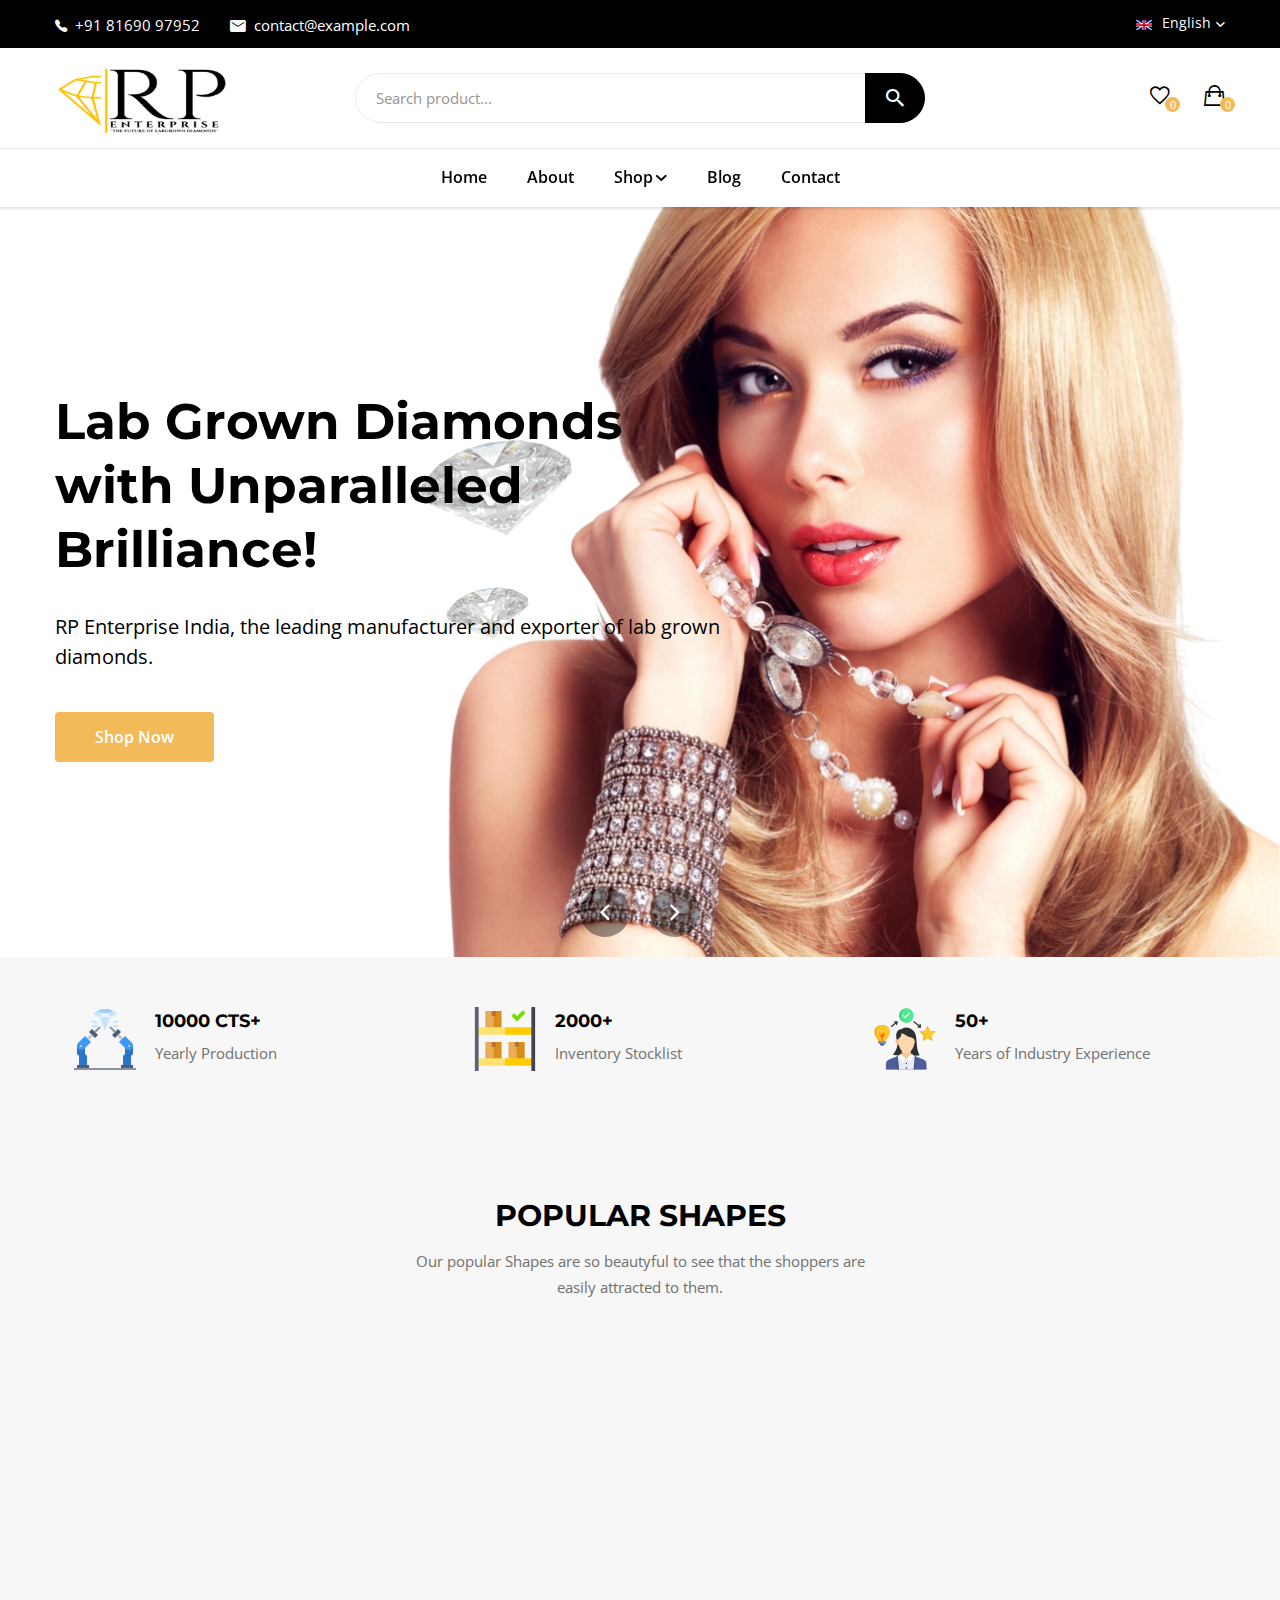
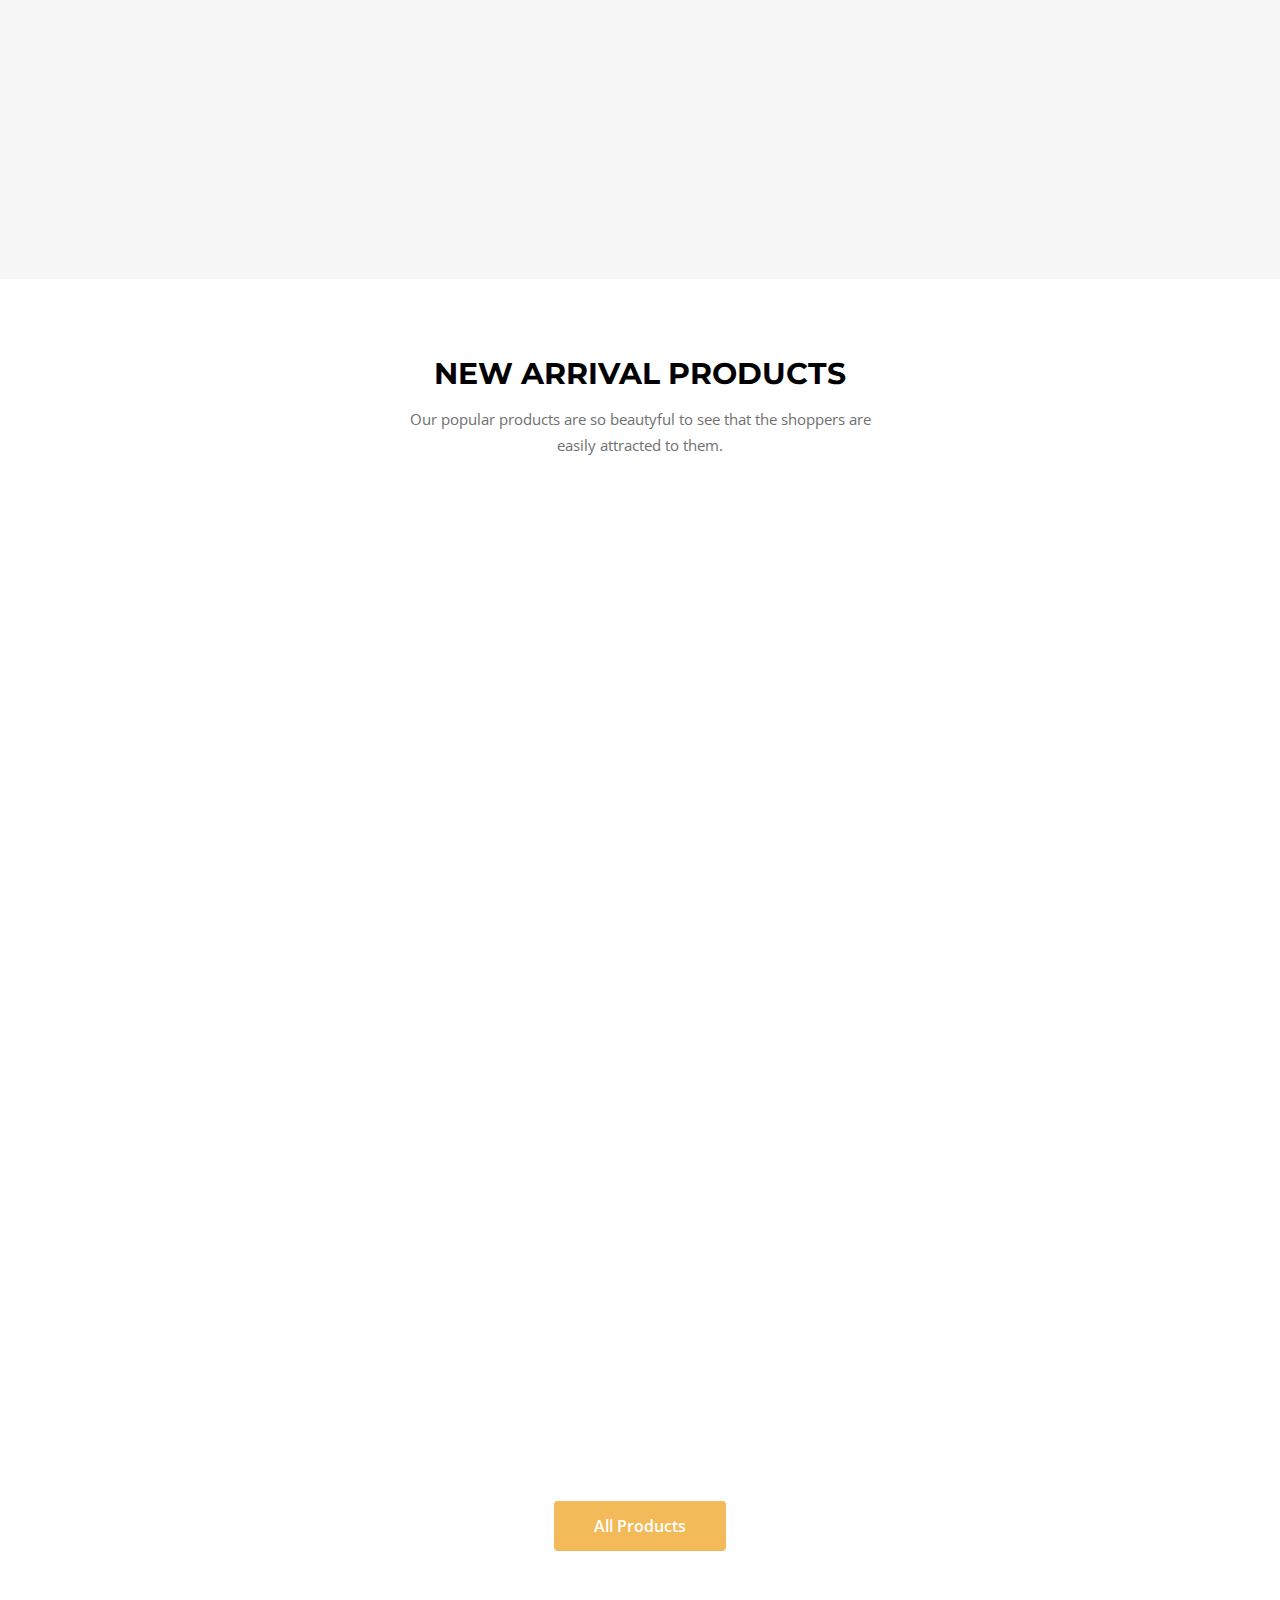
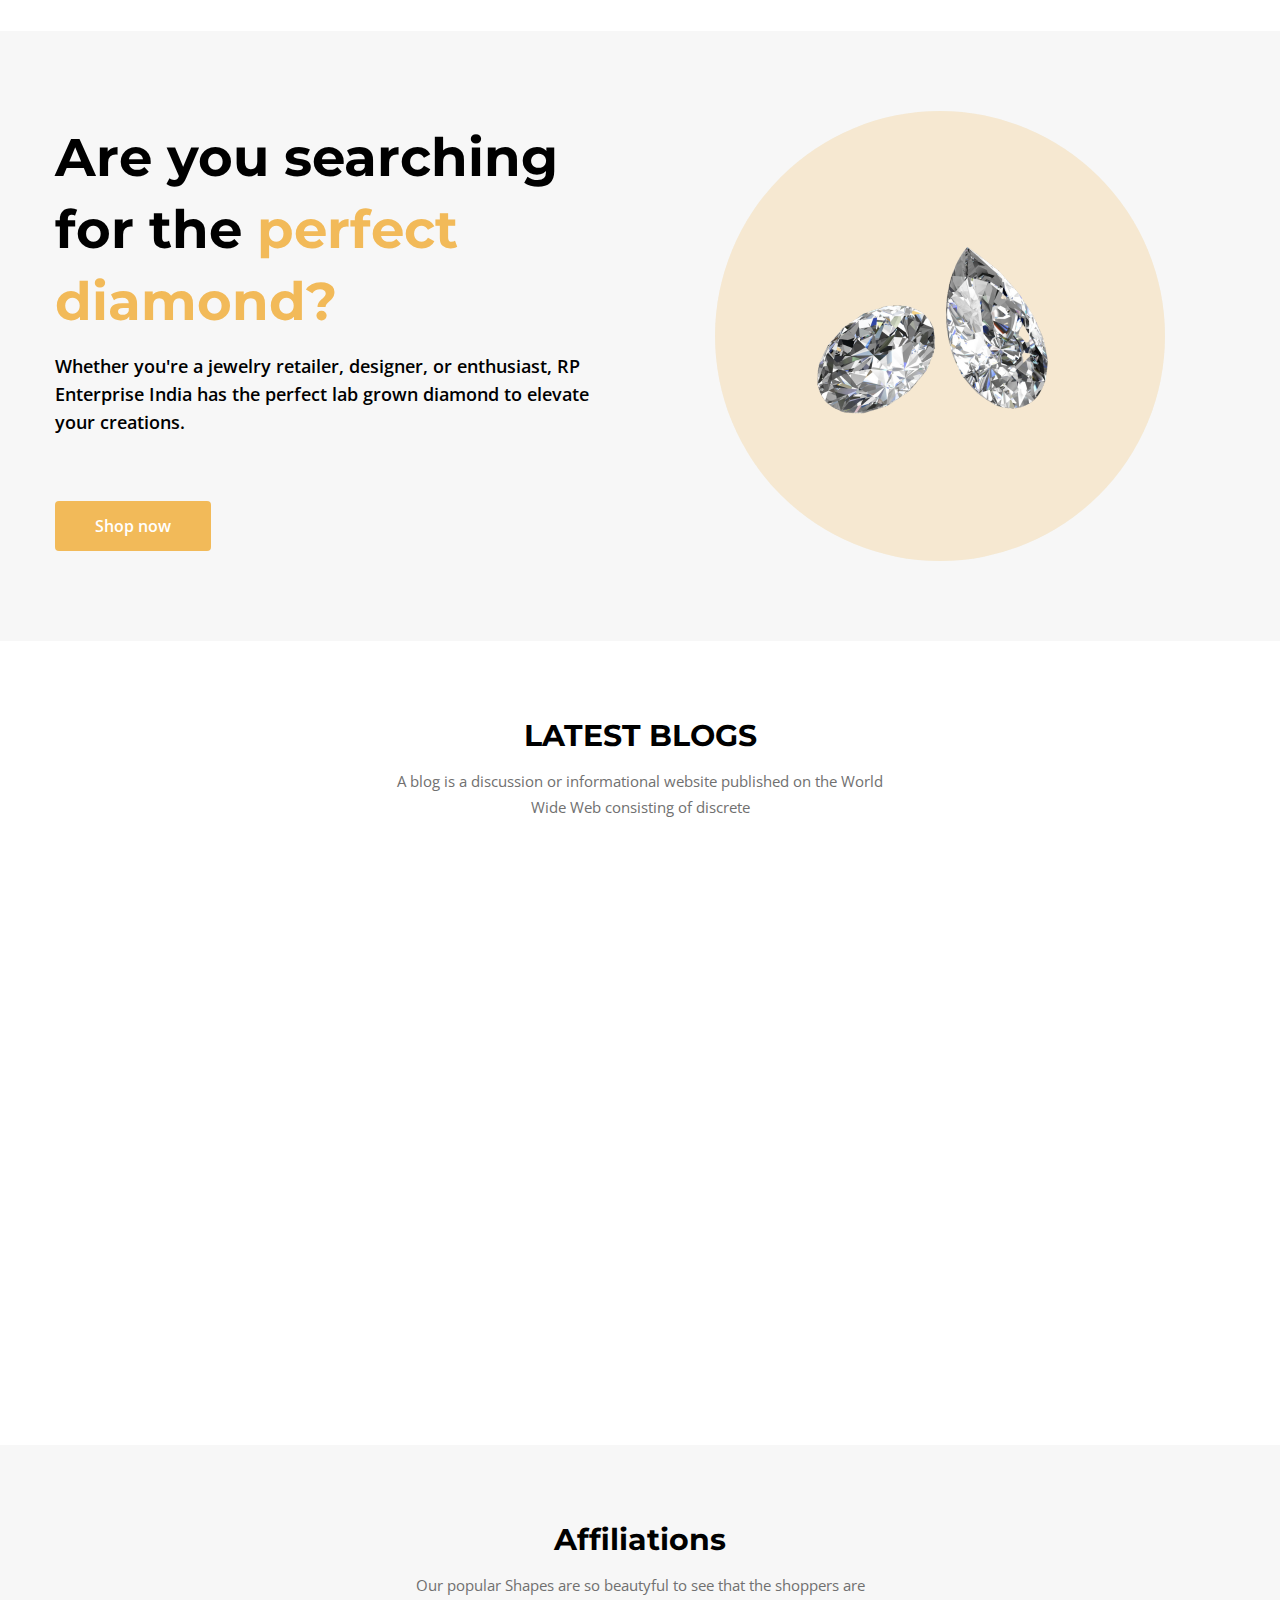
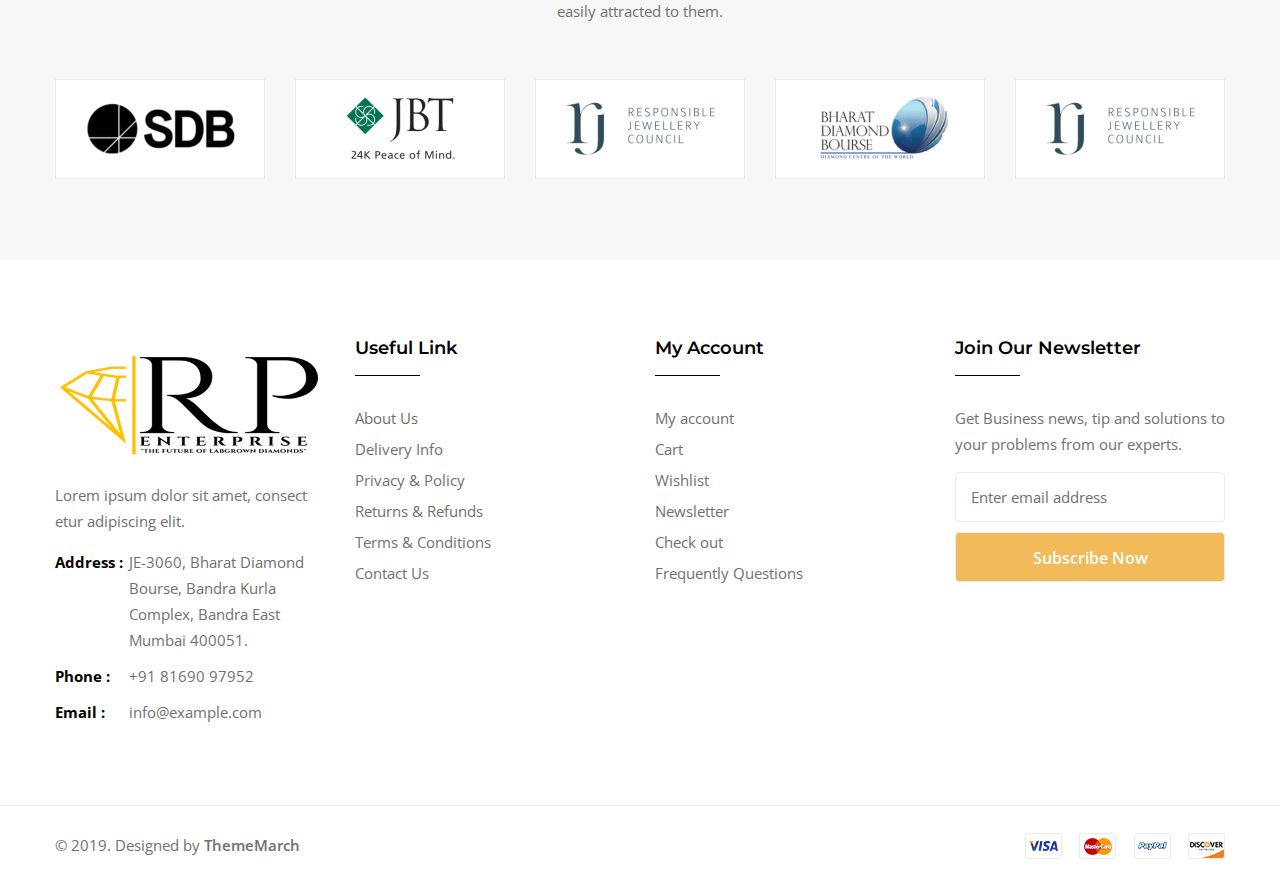
<file: index.html>
<!DOCTYPE html>
<html lang="zxx">

<head>
    <meta charset="utf-8">
    <meta http-equiv="x-ua-compatible" content="ie=edge">
    <title>Surose - Jewelry eCommerce HTML Template</title>
    <meta name="description" content="">
    <meta name="viewport" content="width=device-width, initial-scale=1, shrink-to-fit=no">
    <link rel="apple-touch-icon" href="assets/images/favicon.png">
    <link rel="shortcut icon" href="assets/images/favicon.ico">

    <!-- CSS FILES HERE -->
    <!-- inject:css -->
    <link rel="stylesheet" href="assets/css/vendors/bootstrap.min.css">
    <link rel="stylesheet" href="assets/css/vendors/meanmenu.min.css">
    <link rel="stylesheet" href="assets/css/vendors/slick.css">
    <link rel="stylesheet" href="assets/css/vendors/slick-theme.css">
    <link rel="stylesheet" href="assets/css/vendors/ionicons.min.css">
    <link rel="stylesheet" href="assets/css/vendors/nice-select.css">
    <link rel="stylesheet" href="assets/css/vendors/jquery.fancybox.min.css">
    <link rel="stylesheet" href="assets/css/vendors/jquery.nstSlider.min.css">
    <link rel="stylesheet" href="assets/css/style.css">
    <!-- endinject -->
</head>

<body>

    <!-- Preloader -->
    <div class="tm-preloader">
        <div class="container">
            <div class="row justify-content-center">
                <div class="col-lg-6">
                    <div class="tm-preloader-logo">
                        <img src="assets/images/logo.png" alt="logo">
                    </div>
                    <span class="tm-preloader-progress"></span>
                </div>
            </div>
        </div>
        <button class="tm-button tm-button-small">Cancel Preloader</button>
    </div>
    <!--// Preloader -->

    <!-- Wrapper -->
    <div id="wrapper" class="wrapper">

        <!-- Header -->
        <div class="tm-header tm-header-sticky">

            <!-- Header Top Area -->
            <div class="tm-header-toparea bg-black">
                <div class="container">
                    <div class="row align-items-center">
                        <div class="col-lg-8 col-12">
                            <ul class="tm-header-info">
                                <li><a href="tel:18883456789"><i class="ion-ios-telephone"></i>+91 81690 97952</a></li>
                                <li><a href="mailto:contact@example.com"><i
                                            class="ion-android-mail"></i>contact@example.com</a></li>
                            </ul>
                        </div>
                        <div class="col-lg-4 col-12">
                            <div class="tm-header-options">
                                <!-- <div class="tm-dropdown tm-header-links">
                                    <button>My Account</button>
                                    <ul>
                                        <li><a href="my-account.html">My Account</a></li>
                                        <li><a href="login-register.html">Login/Register</a></li>
                                        <li><a href="cart.html">Shopping Cart</a></li>
                                        <li><a href="wishlist.html">Wishlist</a></li>
                                        <li><a href="checkout.html">Checkout</a></li>
                                    </ul>
                                </div> -->
                                <!-- <div class="tm-dropdown tm-header-currency">
                                    <button>USD</button>
                                    <ul>
                                        <li><a href="#">USD</a></li>
                                        <li><a href="#">EUR</a></li>
                                        <li><a href="#">JPY</a></li>
                                        <li><a href="#">GBP</a></li>
                                    </ul>
                                </div> -->
                                <div class="tm-dropdown tm-header-language">
                                    <button><img src="assets/images/flag-english.png" alt="language">English</button>
                                    <ul>
                                        <li><a href="#"><img src="assets/images/flag-english.png"
                                                    alt="language">English</a></li>
                                        <li><a href="#"><img src="assets/images/flag-spain.png"
                                                    alt="language">Spanish</a></li>
                                        <li><a href="#"><img src="assets/images/flag-russian.png"
                                                    alt="language">Russian</a></li>
                                        <li><a href="#"><img src="assets/images/flag-french.png"
                                                    alt="language">French</a></li>
                                    </ul>
                                </div>
                            </div>
                        </div>
                    </div>
                </div>
            </div>
            <!--// Header Top Area -->

            <!-- Header Middle Area -->
            <div class="tm-header-middlearea bg-white">
                <div class="container">
                    <div class="tm-mobilenav"></div>
                    <div class="row align-items-center">
                        <div class="col-lg-3 col-6 order-1 order-lg-1">
                            <a href="index.html" class="tm-header-logo">
                                <img src="assets/images/logo.png" alt="surose">
                            </a>
                        </div>
                        <div class="col-lg-6 col-12 order-3 order-lg-2">
                            <form class="tm-header-search">
                                <input type="text" placeholder="Search product...">
                                <button><i class="ion-android-search"></i></button>
                            </form>
                        </div>
                        <div class="col-lg-3 col-6 order-2 order-lg-3">
                            <ul class="tm-header-icons">
                                <li><a href="wishlist.html"><i
                                            class="ion-android-favorite-outline"></i><span>0</span></a></li>
                                <li><a href="cart.html"><i class="ion-bag"></i><span>0</span></a></li>
                            </ul>
                        </div>
                    </div>
                </div>
            </div>
            <!--// Header Middle Area -->

            <!-- Header Bottom Area -->
            <div class="tm-header-bottomarea bg-white">
                <div class="container">
                    <nav class="tm-header-nav">
                        <ul>
                            <li><a href="index.html">Home</a></li>
                            <li><a href="about.html">About</a></li>
                            <li class="tm-header-nav-dropdown"><a href="products.html">Shop</a>
                                <ul>
                                    <li><a href="products.html">Products</a></li>
                                    <!-- <li><a href="products-leftsidebar.html">Products Left Sidebar</a></li>
                                    <li><a href="products-nosidebar.html">Products Without Sidebar</a></li>
                                    <li><a href="products-4-column.html">Products 4 Column</a></li>
                                    <li><a href="product-details.html">Product Details</a></li>
                                    <li><a href="product-details-leftsidebar.html">Product Details Left Sidebar</a></li>
                                    <li><a href="product-details-nosidebar.html">Product Details Without Sidebar</a>
                                    </li>
                                    <li><a href="#">Others</a>
                                        <ul>
                                            <li><a href="cart.html">Shopping Cart</a></li>
                                            <li><a href="wishlist.html">Wishlist</a></li>
                                            <li><a href="checkout.html">Checkout</a></li>
                                            <li><a href="my-account.html">My Account</a></li>
                                            <li><a href="login-register.html">Login / Register</a></li>
                                        </ul>
                                    </li> -->
                                </ul>
                            </li>
                            <!-- <li class="tm-header-nav-megamenu"><a href="index.html">Pages</a>

                                <ul>
                                    <li><a href="shop.html">Common Pages</a>
                                        <ul>
                                            <li><a href="index.html">Homepage</a></li>
                                            <li><a href="about.html">About</a></li>
                                            <li><a href="portfolios.html">Portfolios</a></li>
                                            <li><a href="contact.html">Contact</a></li>
                                        </ul>
                                    </li>
                                    <li><a href="#">Blog Pages</a>
                                        <ul>
                                            <li><a href="blog.html">Blog</a></li>
                                            <li><a href="blog-leftsidebar.html">Blog Left Sidebar</a></li>
                                            <li><a href="blog-details.html">Blog Details</a></li>
                                            <li><a href="blog-details-leftsidebar.html">Blog Details Left Sidebar</a>
                                            </li>
                                        </ul>
                                    </li>
                                    <li><a href="#">Shop Pages</a>
                                        <ul>
                                            <li><a href="products.html">Products</a></li>
                                            <li><a href="products-leftsidebar.html">Products Left Sidebar</a></li>
                                            <li><a href="products-nosidebar.html">Products Without Sidebar</a></li>
                                            <li><a href="products-4-column.html">Products 4 Column</a></li>
                                            <li><a href="product-details.html">Product Details</a></li>
                                            <li><a href="product-details-leftsidebar.html">Product Details Left
                                                    Sidebar</a></li>
                                            <li><a href="product-details-nosidebar.html">Product Details Without
                                                    Sidebar</a>
                                            </li>
                                        </ul>
                                    </li>
                                    <li><a href="#">Shop Related Pages</a>
                                        <ul>
                                            <li><a href="cart.html">Shopping Cart</a></li>
                                            <li><a href="wishlist.html">Wishlist</a></li>
                                            <li><a href="checkout.html">Checkout</a></li>
                                            <li><a href="my-account.html">My Account</a></li>
                                            <li><a href="login-register.html">Login / Register</a></li>
                                        </ul>
                                    </li>
                                </ul>

                            </li> -->
                            <li><a href="blog.html">Blog</a></li>
                            <li><a href="contact.html">Contact</a></li>
                        </ul>
                    </nav>
                </div>
            </div>
            <!--// Header Bottom Area -->

        </div>
        <!--// Header -->

        <!-- Heroslider Area -->
        <div class="tm-heroslider-area bg-grey">
            <div class="tm-heroslider-slider">

                <!-- Heroslider Item -->
                <div class="tm-heroslider" data-bgimage="assets/images/heoslider-image-1.jpg">
                    <div class="container">
                        <div class="row align-items-center">
                            <div class="col-lg-7 col-md-8 col-12">
                                <div class="tm-heroslider-contentwrapper">
                                    <div class="tm-heroslider-content">
                                        <h1>Lab Grown Diamonds with Unparalleled Brilliance!</h1>
                                        <p> RP Enterprise India, the leading manufacturer and exporter of lab grown diamonds.</p>
                                        <a href="products.html" class="tm-button">Shop Now</a>
                                    </div>
                                </div>
                            </div>
                        </div>
                    </div>
                </div>
                <!--// Heroslider Item -->

                <!-- Heroslider Item -->
                <div class="tm-heroslider" data-bgimage="assets/images/heoslider-image-2.jpg">
                    <div class="container">
                        <div class="row align-items-center">
                            <div class="col-lg-7 col-md-8 col-12">
                                <div class="tm-heroslider-contentwrapper">
                                    <div class="tm-heroslider-content">
                                        <h1>Embrace the future of jewelry with lab-grown diamonds</h1>
                                        <p>Experience the perfect blend of beauty and sustainability as you adorn yourself with these ethically crafted gems.</p>
                                        <a href="products.html" class="tm-button">Shop Now</a>
                                    </div>
                                </div>
                            </div>
                        </div>
                    </div>
                </div>
                <!--// Heroslider Item -->

                 <!-- Heroslider Item -->
                 <div class="tm-heroslider" data-bgimage="assets/images/heoslider-image-3.jpg">
                    <div class="container">
                        <div class="row align-items-center">
                            <div class="col-lg-7 col-md-8 col-12">
                                <div class="tm-heroslider-contentwrapper">
                                    <div class="tm-heroslider-content">
                                        <h1>Elevate your style with our exclusive collection </h1>
                                        <p>Each item in our exclusive collection is crafted with the utmost attention to detail and quality.</p>
                                        <a href="products.html" class="tm-button">Shop Now</a>
                                    </div>
                                </div>
                            </div>
                        </div>
                    </div>
                </div>
                <!--// Heroslider Item -->

            </div>
        </div>
        <!--// Heroslider Area -->

        <!-- Page Content -->
        <main class="page-content">

            <!-- Features Area -->
            <div class="tm-section tm-feature-area bg-grey">
                <div class="container">
                    <div class="row mt-30-reverse">

                        <!-- Single Feature -->
                        <div class="col-lg-4 mt-30">
                            <div class="tm-feature">
                                <span class="tm-feature-icon">
                                    <img src="assets/images/icons/production.png" alt="free shipping">
                                </span>
                                <div class="tm-feature-content">
                                    <h6>10000 CTS+</h6>
                                    <p>Yearly Production</p>
                                </div>
                            </div>
                        </div>
                        <!--// Single Feature -->

                        <!-- Single Feature -->
                        <div class="col-lg-4 mt-30">
                            <div class="tm-feature">
                                <span class="tm-feature-icon">
                                    <img src="assets/images/icons/inventory.png" alt="fast delivery">
                                </span>
                                <div class="tm-feature-content">
                                    <h6>2000+</h6>
                                    <p>Inventory Stocklist</p>
                                </div>
                            </div>
                        </div>
                        <!--// Single Feature -->

                        <!-- Single Feature -->
                        <div class="col-lg-4 mt-30">
                            <div class="tm-feature">
                                <span class="tm-feature-icon">
                                    <img src="assets/images/icons/experience.png" alt="24/7 Support">
                                </span>
                                <div class="tm-feature-content">
                                    <h6>50+</h6>
                                    <p>Years of Industry Experience</p>
                                </div>
                            </div>
                        </div>
                        <!--// Single Feature -->

                    </div>
                </div>
            </div>
            <!--// Features Area -->

            <!-- Popular Products Area -->
            <div id="tm-popular-products-area" class="tm-section tm-popular-products-area tm-padding-section bg-grey">
                <div class="container">
                    <div class="row justify-content-center">
                        <div class="col-lg-6 col-12">
                            <div class="tm-sectiontitle text-center">
                                <h3>POPULAR SHAPES</h3>
                                <p>Our popular Shapes are so beautyful to see that the shoppers are easily attracted
                                    to them.</p>
                            </div>
                        </div>
                    </div>
                    <div class="row tm-products-slider">

                        <!-- Single Product -->
                        <div class="col-lg-3 col-md-4 col-sm-6 col-12">
                            <div class="tm-product tm-scrollanim">
                                <div class="tm-product-topside">
                                    <div class="tm-product-images">
                                        <img src="assets/images/products/Trapezoid.jpg" alt="product image">
                                        <img src="assets/images/products/Trapezoid.jpg" alt="product image">
                                    </div>
                                    <ul class="tm-product-actions">
                                        <!-- <li><a href="#"><i class="ion-android-cart"></i> Add to cart</a></li> -->
                                        <li><button data-fancybox data-src="#tm-product-quickview"><i
                                                    >Buy Now</i></button></li>
                                        <!-- <li><a href="#"><i class="ion-heart"></i></a></li> -->
                                    </ul>
                                    <div class="tm-product-badges">
                                        <span class="tm-product-badges-new">New</span>
                                        <span class="tm-product-badges-sale">Sale</span>
                                    </div>
                                </div>
                                <div class="tm-product-bottomside">
                                    <h6 class="tm-product-title"><a href="product-details.html">Trapezoid</a></h6>
                                    <div class="tm-ratingbox">
                                        <span class="is-active"><i class="ion-android-star-outline"></i></span>
                                        <span class="is-active"><i class="ion-android-star-outline"></i></span>
                                        <span class="is-active"><i class="ion-android-star-outline"></i></span>
                                        <span class="is-active"><i class="ion-android-star-outline"></i></span>
                                        <span><i class="ion-android-star-outline"></i></span>
                                    </div>
                                    <span class="tm-product-price">$29.99</span>
                                    <div class="tm-product-content">
                                        <p>Lorem Ipsum is simply dummy text of the printing and typesetting industry.
                                            Lorem
                                            Ipsum has been the industry's standard dummy text ever since the
                                            when an unknown printer took a galley of type and scrambled it to make a
                                            type specimen book. It has survived not only five centuries, but also the
                                            leap into electronic typesetting.</p>
                                        <ul class="tm-product-actions">
                                            <li><a href="#"><i class="ion-android-cart"></i> Add to cart</a></li>
                                            <li><button data-fancybox data-src="#tm-product-quickview"><i
                                                        class="ion-eye"></i></button></li>
                                            <li><a href="#"><i class="ion-heart"></i></a></li>
                                        </ul>
                                    </div>
                                </div>
                            </div>
                        </div>
                        <!--// Single Product -->

                        <!-- Single Product -->
                        <div class="col-lg-3 col-md-4 col-sm-6 col-12">
                            <div class="tm-product tm-scrollanim">
                                <div class="tm-product-topside">
                                    <div class="tm-product-images">
                                        <img src="assets/images/products/Halfmoon.jpg" alt="product image">
                                        <img src="assets/images/products/Halfmoon.jpg" alt="product image">
                                    </div>
                                    <ul class="tm-product-actions">
                                        <!-- <li><a href="#"><i class="ion-android-cart"></i> Add to cart</a></li> -->
                                        <li><button data-fancybox data-src="#tm-product-quickview"><i
                                                    >Buy Now</i></button></li>
                                        <!-- <li><a href="#"><i class="ion-heart"></i></a></li> -->
                                    </ul>
                                    <div class="tm-product-badges">
                                        <span class="tm-product-badges-new">New</span>
                                        <span class="tm-product-badges-sale">Sale</span>
                                    </div>
                                </div>
                                <div class="tm-product-bottomside">
                                    <h6 class="tm-product-title"><a href="product-details.html">Halfmoon</a></h6>
                                    <div class="tm-ratingbox">
                                        <span class="is-active"><i class="ion-android-star-outline"></i></span>
                                        <span class="is-active"><i class="ion-android-star-outline"></i></span>
                                        <span class="is-active"><i class="ion-android-star-outline"></i></span>
                                        <span class="is-active"><i class="ion-android-star-outline"></i></span>
                                        <span><i class="ion-android-star-outline"></i></span>
                                    </div>
                                    <span class="tm-product-price">$29.99</span>
                                    <div class="tm-product-content">
                                        <p>Lorem Ipsum is simply dummy text of the printing and typesetting industry.
                                            Lorem
                                            Ipsum has been the industry's standard dummy text ever since the
                                            when an unknown printer took a galley of type and scrambled it to make a
                                            type specimen book. It has survived not only five centuries, but also the
                                            leap into electronic typesetting.</p>
                                        <ul class="tm-product-actions">
                                            <li><a href="#"><i class="ion-android-cart"></i> Add to cart</a></li>
                                            <li><button data-fancybox data-src="#tm-product-quickview"><i
                                                        class="ion-eye"></i></button></li>
                                            <li><a href="#"><i class="ion-heart"></i></a></li>
                                        </ul>
                                    </div>
                                </div>
                            </div>
                        </div>
                        <!--// Single Product -->

                        <!-- Single Product -->
                        <div class="col-lg-3 col-md-4 col-sm-6 col-12">
                            <div class="tm-product tm-scrollanim">
                                <div class="tm-product-topside">
                                    <div class="tm-product-images">
                                        <img src="assets/images/products/Briolette.jpg" alt="product image">
                                        <img src="assets/images/products/Briolette.jpg" alt="product image">
                                    </div>
                                    <ul class="tm-product-actions">
                                        <!-- <li><a href="#"><i class="ion-android-cart"></i> Add to cart</a></li> -->
                                        <li><button data-fancybox data-src="#tm-product-quickview"><i
                                                    >Buy Now</i></button></li>
                                        <!-- <li><a href="#"><i class="ion-heart"></i></a></li> -->
                                    </ul>
                                    <div class="tm-product-badges">
                                        <span class="tm-product-badges-new">New</span>
                                        <span class="tm-product-badges-sale">Sale</span>
                                    </div>
                                </div>
                                <div class="tm-product-bottomside">
                                    <h6 class="tm-product-title"><a href="product-details.html">Briolette</a></h6>
                                    <div class="tm-ratingbox">
                                        <span class="is-active"><i class="ion-android-star-outline"></i></span>
                                        <span class="is-active"><i class="ion-android-star-outline"></i></span>
                                        <span class="is-active"><i class="ion-android-star-outline"></i></span>
                                        <span class="is-active"><i class="ion-android-star-outline"></i></span>
                                        <span><i class="ion-android-star-outline"></i></span>
                                    </div>
                                    <span class="tm-product-price">$29.99</span>
                                    <div class="tm-product-content">
                                        <p>Lorem Ipsum is simply dummy text of the printing and typesetting industry.
                                            Lorem
                                            Ipsum has been the industry's standard dummy text ever since the
                                            when an unknown printer took a galley of type and scrambled it to make a
                                            type specimen book. It has survived not only five centuries, but also the
                                            leap into electronic typesetting.</p>
                                        <ul class="tm-product-actions">
                                            <li><a href="#"><i class="ion-android-cart"></i> Add to cart</a></li>
                                            <li><button data-fancybox data-src="#tm-product-quickview"><i
                                                        class="ion-eye"></i></button></li>
                                            <li><a href="#"><i class="ion-heart"></i></a></li>
                                        </ul>
                                    </div>
                                </div>
                            </div>
                        </div>
                        <!--// Single Product -->

                        <!-- Single Product -->
                        <div class="col-lg-3 col-md-4 col-sm-6 col-12">
                            <div class="tm-product tm-scrollanim">
                                <div class="tm-product-topside">
                                    <div class="tm-product-images">
                                        <img src="assets/images/products/Hexagon.jpg" alt="product image">
                                        <img src="assets/images/products/Hexagon.jpg" alt="product image">
                                    </div>
                                    <ul class="tm-product-actions">
                                        <!-- <li><a href="#"><i class="ion-android-cart"></i> Add to cart</a></li> -->
                                        <li><button data-fancybox data-src="#tm-product-quickview"><i
                                                    >Buy Now</i></button></li>
                                        <!-- <li><a href="#"><i class="ion-heart"></i></a></li> -->
                                    </ul>
                                    <div class="tm-product-badges">
                                        <span class="tm-product-badges-new">New</span>
                                        <span class="tm-product-badges-sale">Sale</span>
                                    </div>
                                </div>
                                <div class="tm-product-bottomside">
                                    <h6 class="tm-product-title"><a href="product-details.html">Hexagon</a></h6>
                                    <div class="tm-ratingbox">
                                        <span class="is-active"><i class="ion-android-star-outline"></i></span>
                                        <span class="is-active"><i class="ion-android-star-outline"></i></span>
                                        <span class="is-active"><i class="ion-android-star-outline"></i></span>
                                        <span class="is-active"><i class="ion-android-star-outline"></i></span>
                                        <span><i class="ion-android-star-outline"></i></span>
                                    </div>
                                    <span class="tm-product-price">$29.99</span>
                                    <div class="tm-product-content">
                                        <p>Lorem Ipsum is simply dummy text of the printing and typesetting industry.
                                            Lorem
                                            Ipsum has been the industry's standard dummy text ever since the
                                            when an unknown printer took a galley of type and scrambled it to make a
                                            type specimen book. It has survived not only five centuries, but also the
                                            leap into electronic typesetting.</p>
                                        <ul class="tm-product-actions">
                                            <li><a href="#"><i class="ion-android-cart"></i> Add to cart</a></li>
                                            <li><button data-fancybox data-src="#tm-product-quickview"><i
                                                        class="ion-eye"></i></button></li>
                                            <li><a href="#"><i class="ion-heart"></i></a></li>
                                        </ul>
                                    </div>
                                </div>
                            </div>
                        </div>
                        <!--// Single Product -->

                        <!-- Single Product -->
                        <div class="col-lg-3 col-md-4 col-sm-6 col-12">
                            <div class="tm-product tm-scrollanim">
                                <div class="tm-product-topside">
                                    <div class="tm-product-images">
                                        <img src="assets/images/products/Carre Cut.jpg" alt="product image">
                                        <img src="assets/images/products/Carre Cut.jpg" alt="product image">
                                    </div>
                                    <ul class="tm-product-actions">
                                        <!-- <li><a href="#"><i class="ion-android-cart"></i> Add to cart</a></li> -->
                                        <li><button data-fancybox data-src="#tm-product-quickview"><i
                                                    >Buy Now</i></button></li>
                                        <!-- <li><a href="#"><i class="ion-heart"></i></a></li> -->
                                    </ul>
                                    <div class="tm-product-badges">
                                        <span class="tm-product-badges-new">New</span>
                                        <span class="tm-product-badges-sale">Sale</span>
                                    </div>
                                </div>
                                <div class="tm-product-bottomside">
                                    <h6 class="tm-product-title"><a href="product-details.html">Carre Cut </a></h6>
                                    <div class="tm-ratingbox">
                                        <span class="is-active"><i class="ion-android-star-outline"></i></span>
                                        <span class="is-active"><i class="ion-android-star-outline"></i></span>
                                        <span class="is-active"><i class="ion-android-star-outline"></i></span>
                                        <span class="is-active"><i class="ion-android-star-outline"></i></span>
                                        <span><i class="ion-android-star-outline"></i></span>
                                    </div>
                                    <span class="tm-product-price">$29.99</span>
                                    <div class="tm-product-content">
                                        <p>Lorem Ipsum is simply dummy text of the printing and typesetting industry.
                                            Lorem
                                            Ipsum has been the industry's standard dummy text ever since the
                                            when an unknown printer took a galley of type and scrambled it to make a
                                            type specimen book. It has survived not only five centuries, but also the
                                            leap into electronic typesetting.</p>
                                        <ul class="tm-product-actions">
                                            <li><a href="#"><i class="ion-android-cart"></i> Add to cart</a></li>
                                            <li><button data-fancybox data-src="#tm-product-quickview"><i
                                                        class="ion-eye"></i></button></li>
                                            <li><a href="#"><i class="ion-heart"></i></a></li>
                                        </ul>
                                    </div>
                                </div>
                            </div>
                        </div>
                        <!--// Single Product -->

                        <!-- Single Product -->
                        <div class="col-lg-3 col-md-4 col-sm-6 col-12">
                            <div class="tm-product tm-scrollanim">
                                <div class="tm-product-topside">
                                    <div class="tm-product-images">
                                        <img src="assets/images/products/Cushion Heart N Arrow.jpg" alt="product image">
                                        <img src="assets/images/products/Cushion Heart N Arrow.jpg" alt="product image">
                                    </div>
                                    <ul class="tm-product-actions">
                                        <!-- <li><a href="#"><i class="ion-android-cart"></i> Add to cart</a></li> -->
                                        <li><button data-fancybox data-src="#tm-product-quickview"><i
                                                    >Buy Now</i></button></li>
                                        <!-- <li><a href="#"><i class="ion-heart"></i></a></li> -->
                                    </ul>
                                    <div class="tm-product-badges">
                                        <span class="tm-product-badges-new">New</span>
                                        <span class="tm-product-badges-sale">Sale</span>
                                    </div>
                                </div>
                                <div class="tm-product-bottomside">
                                    <h6 class="tm-product-title"><a href="product-details.html">Cushion Heart N Arrow</a></h6>
                                    <div class="tm-ratingbox">
                                        <span class="is-active"><i class="ion-android-star-outline"></i></span>
                                        <span class="is-active"><i class="ion-android-star-outline"></i></span>
                                        <span class="is-active"><i class="ion-android-star-outline"></i></span>
                                        <span class="is-active"><i class="ion-android-star-outline"></i></span>
                                        <span><i class="ion-android-star-outline"></i></span>
                                    </div>
                                    <span class="tm-product-price">$29.99</span>
                                    <div class="tm-product-content">
                                        <p>Lorem Ipsum is simply dummy text of the printing and typesetting industry.
                                            Lorem
                                            Ipsum has been the industry's standard dummy text ever since the
                                            when an unknown printer took a galley of type and scrambled it to make a
                                            type specimen book. It has survived not only five centuries, but also the
                                            leap into electronic typesetting.</p>
                                        <ul class="tm-product-actions">
                                            <li><a href="#"><i class="ion-android-cart"></i> Add to cart</a></li>
                                            <li><button data-fancybox data-src="#tm-product-quickview"><i
                                                        class="ion-eye"></i></button></li>
                                            <li><a href="#"><i class="ion-heart"></i></a></li>
                                        </ul>
                                    </div>
                                </div>
                            </div>
                        </div>
                        <!--// Single Product -->

                    </div>
                </div>
            </div>
            <!--// Popular Products Area -->


            <!-- Popular Products Area -->
            <div id="tm-latest-products-area" class="tm-section tm-latest-products-area tm-padding-section bg-white">
                <div class="container">
                    <div class="row justify-content-center">
                        <div class="col-lg-6 col-12">
                            <div class="tm-sectiontitle text-center">
                                <h3>NEW ARRIVAL PRODUCTS</h3>
                                <p>Our popular products are so beautyful to see that the shoppers are easily attracted
                                    to them.</p>
                            </div>
                        </div>
                    </div>
                    <div class="row mt-50-reverse">

                        <!-- Single Product -->
                        <div class="col-xl-3 col-lg-4 col-md-6 col-sm-6 col-12 mt-50">
                            <div class="tm-product tm-scrollanim">
                                <div class="tm-product-topside">
                                    <div class="tm-product-images">
                                        <img src="assets/images/products/7.jpg" alt="product image">
                                        <img src="assets/images/products/7.jpg" alt="product image">
                                    </div>
                                    <ul class="tm-product-actions">
                                        <li><button data-fancybox data-src="#tm-product-quickview"><i
                                            >Buy Now</i></button></li>
                                      
                                    </ul>
                                    <div class="tm-product-badges">
                                        <span class="tm-product-badges-new">New</span>
                                        <span class="tm-product-badges-sale">Sale</span>
                                    </div>
                                </div>
                                <div class="tm-product-bottomside">
                                    <h6 class="tm-product-title"><a href="product-details.html">Stylist daimond
                                            earring</a></h6>
                                    <div class="tm-ratingbox">
                                        <span class="is-active"><i class="ion-android-star-outline"></i></span>
                                        <span class="is-active"><i class="ion-android-star-outline"></i></span>
                                        <span class="is-active"><i class="ion-android-star-outline"></i></span>
                                        <span class="is-active"><i class="ion-android-star-outline"></i></span>
                                        <span><i class="ion-android-star-outline"></i></span>
                                    </div>
                                    <span class="tm-product-price">$29.99</span>
                                    <div class="tm-product-content">
                                        <p>Lorem Ipsum is simply dummy text of the printing and typesetting industry.
                                            Lorem
                                            Ipsum has been the industry's standard dummy text ever since the
                                            when an unknown printer took a galley of type and scrambled it to make a
                                            type specimen book. It has survived not only five centuries, but also the
                                            leap into electronic typesetting.</p>
                                        <ul class="tm-product-actions">
                                            <li><a href="#"><i class="ion-android-cart"></i> Add to cart</a></li>
                                            <li><button data-fancybox data-src="#tm-product-quickview"><i
                                                        class="ion-eye"></i></button></li>
                                            <li><a href="#"><i class="ion-heart"></i></a></li>
                                        </ul>
                                    </div>
                                </div>
                            </div>
                        </div>
                        <!--// Single Product -->

                        <!-- Single Product -->
                        <div class="col-xl-3 col-lg-4 col-md-6 col-sm-6 col-12 mt-50">
                            <div class="tm-product tm-scrollanim">
                                <div class="tm-product-topside">
                                    <div class="tm-product-images">
                                        <img src="assets/images/products/8.jpg" alt="product image">
                                        <img src="assets/images/products/8.jpg" alt="product image">
                                    </div>
                                    <ul class="tm-product-actions">
                                        <li><button data-fancybox data-src="#tm-product-quickview"><i
                                            >Buy Now</i></button></li>
                                      
                                    </ul>
                                    <div class="tm-product-badges">
                                        <span class="tm-product-badges-new">New</span>
                                        <span class="tm-product-badges-sale">Sale</span>
                                    </div>
                                </div>
                                <div class="tm-product-bottomside">
                                    <h6 class="tm-product-title"><a href="product-details.html">Stylist daimond
                                            earring</a></h6>
                                    <div class="tm-ratingbox">
                                        <span class="is-active"><i class="ion-android-star-outline"></i></span>
                                        <span class="is-active"><i class="ion-android-star-outline"></i></span>
                                        <span class="is-active"><i class="ion-android-star-outline"></i></span>
                                        <span class="is-active"><i class="ion-android-star-outline"></i></span>
                                        <span><i class="ion-android-star-outline"></i></span>
                                    </div>
                                    <span class="tm-product-price">$29.99</span>
                                    <div class="tm-product-content">
                                        <p>Lorem Ipsum is simply dummy text of the printing and typesetting industry.
                                            Lorem
                                            Ipsum has been the industry's standard dummy text ever since the
                                            when an unknown printer took a galley of type and scrambled it to make a
                                            type specimen book. It has survived not only five centuries, but also the
                                            leap into electronic typesetting.</p>
                                        <ul class="tm-product-actions">
                                            <li><a href="#"><i class="ion-android-cart"></i> Add to cart</a></li>
                                            <li><button data-fancybox data-src="#tm-product-quickview"><i
                                                        class="ion-eye"></i></button></li>
                                            <li><a href="#"><i class="ion-heart"></i></a></li>
                                        </ul>
                                    </div>
                                </div>
                            </div>
                        </div>
                        <!--// Single Product -->

                        <!-- Single Product -->
                        <div class="col-xl-3 col-lg-4 col-md-6 col-sm-6 col-12 mt-50">
                            <div class="tm-product tm-scrollanim">
                                <div class="tm-product-topside">
                                    <div class="tm-product-images">
                                        <img src="assets/images/products/9.jpg" alt="product image">
                                        <img src="assets/images/products/9.jpg" alt="product image">
                                    </div>
                                    <ul class="tm-product-actions">
                                        <li><button data-fancybox data-src="#tm-product-quickview"><i
                                            >Buy Now</i></button></li>
                                      
                                    </ul>
                                    <div class="tm-product-badges">
                                        <span class="tm-product-badges-new">New</span>
                                        <span class="tm-product-badges-sale">Sale</span>
                                    </div>
                                </div>
                                <div class="tm-product-bottomside">
                                    <h6 class="tm-product-title"><a href="product-details.html">Stylist daimond
                                            earring</a></h6>
                                    <div class="tm-ratingbox">
                                        <span class="is-active"><i class="ion-android-star-outline"></i></span>
                                        <span class="is-active"><i class="ion-android-star-outline"></i></span>
                                        <span class="is-active"><i class="ion-android-star-outline"></i></span>
                                        <span class="is-active"><i class="ion-android-star-outline"></i></span>
                                        <span><i class="ion-android-star-outline"></i></span>
                                    </div>
                                    <span class="tm-product-price">$29.99</span>
                                    <div class="tm-product-content">
                                        <p>Lorem Ipsum is simply dummy text of the printing and typesetting industry.
                                            Lorem
                                            Ipsum has been the industry's standard dummy text ever since the
                                            when an unknown printer took a galley of type and scrambled it to make a
                                            type specimen book. It has survived not only five centuries, but also the
                                            leap into electronic typesetting.</p>
                                        <ul class="tm-product-actions">
                                            <li><a href="#"><i class="ion-android-cart"></i> Add to cart</a></li>
                                            <li><button data-fancybox data-src="#tm-product-quickview"><i
                                                        class="ion-eye"></i></button></li>
                                            <li><a href="#"><i class="ion-heart"></i></a></li>
                                        </ul>
                                    </div>
                                </div>
                            </div>
                        </div>
                        <!--// Single Product -->

                        <!-- Single Product -->
                        <div class="col-xl-3 col-lg-4 col-md-6 col-sm-6 col-12 mt-50">
                            <div class="tm-product tm-scrollanim">
                                <div class="tm-product-topside">
                                    <div class="tm-product-images">
                                        <img src="assets/images/products/10.jpg" alt="product image">
                                        <img src="assets/images/products/10.jpg" alt="product image">
                                    </div>
                                    <ul class="tm-product-actions">
                                        <li><button data-fancybox data-src="#tm-product-quickview"><i
                                            >Buy Now</i></button></li>
                                      
                                    </ul>
                                    <div class="tm-product-badges">
                                        <span class="tm-product-badges-new">New</span>
                                        <span class="tm-product-badges-sale">Sale</span>
                                    </div>
                                </div>
                                <div class="tm-product-bottomside">
                                    <h6 class="tm-product-title"><a href="product-details.html">Stylist daimond
                                            earring</a></h6>
                                    <div class="tm-ratingbox">
                                        <span class="is-active"><i class="ion-android-star-outline"></i></span>
                                        <span class="is-active"><i class="ion-android-star-outline"></i></span>
                                        <span class="is-active"><i class="ion-android-star-outline"></i></span>
                                        <span class="is-active"><i class="ion-android-star-outline"></i></span>
                                        <span><i class="ion-android-star-outline"></i></span>
                                    </div>
                                    <span class="tm-product-price">$29.99</span>
                                    <div class="tm-product-content">
                                        <p>Lorem Ipsum is simply dummy text of the printing and typesetting industry.
                                            Lorem
                                            Ipsum has been the industry's standard dummy text ever since the
                                            when an unknown printer took a galley of type and scrambled it to make a
                                            type specimen book. It has survived not only five centuries, but also the
                                            leap into electronic typesetting.</p>
                                        <ul class="tm-product-actions">
                                            <li><a href="#"><i class="ion-android-cart"></i> Add to cart</a></li>
                                            <li><button data-fancybox data-src="#tm-product-quickview"><i
                                                        class="ion-eye"></i></button></li>
                                            <li><a href="#"><i class="ion-heart"></i></a></li>
                                        </ul>
                                    </div>
                                </div>
                            </div>
                        </div>
                        <!--// Single Product -->

                        <!-- Single Product -->
                        <div class="col-xl-3 col-lg-4 col-md-6 col-sm-6 col-12 mt-50">
                            <div class="tm-product tm-scrollanim">
                                <div class="tm-product-topside">
                                    <div class="tm-product-images">
                                        <img src="assets/images/products/11.jpg" alt="product image">
                                        <img src="assets/images/products/11.jpg" alt="product image">
                                    </div>
                                    <ul class="tm-product-actions">
                                        <li><button data-fancybox data-src="#tm-product-quickview"><i
                                            >Buy Now</i></button></li>
                                      
                                    </ul>
                                    <div class="tm-product-badges">
                                        <span class="tm-product-badges-new">New</span>
                                        <span class="tm-product-badges-sale">Sale</span>
                                    </div>
                                </div>
                                <div class="tm-product-bottomside">
                                    <h6 class="tm-product-title"><a href="product-details.html">Stylist daimond
                                            earring</a></h6>
                                    <div class="tm-ratingbox">
                                        <span class="is-active"><i class="ion-android-star-outline"></i></span>
                                        <span class="is-active"><i class="ion-android-star-outline"></i></span>
                                        <span class="is-active"><i class="ion-android-star-outline"></i></span>
                                        <span class="is-active"><i class="ion-android-star-outline"></i></span>
                                        <span><i class="ion-android-star-outline"></i></span>
                                    </div>
                                    <span class="tm-product-price">$29.99</span>
                                    <div class="tm-product-content">
                                        <p>Lorem Ipsum is simply dummy text of the printing and typesetting industry.
                                            Lorem
                                            Ipsum has been the industry's standard dummy text ever since the
                                            when an unknown printer took a galley of type and scrambled it to make a
                                            type specimen book. It has survived not only five centuries, but also the
                                            leap into electronic typesetting.</p>
                                        <ul class="tm-product-actions">
                                            <li><a href="#"><i class="ion-android-cart"></i> Add to cart</a></li>
                                            <li><button data-fancybox data-src="#tm-product-quickview"><i
                                                        class="ion-eye"></i></button></li>
                                            <li><a href="#"><i class="ion-heart"></i></a></li>
                                        </ul>
                                    </div>
                                </div>
                            </div>
                        </div>
                        <!--// Single Product -->

                        <!-- Single Product -->
                        <div class="col-xl-3 col-lg-4 col-md-6 col-sm-6 col-12 mt-50">
                            <div class="tm-product tm-scrollanim">
                                <div class="tm-product-topside">
                                    <div class="tm-product-images">
                                        <img src="assets/images/products/12.jpg" alt="product image">
                                        <img src="assets/images/products/12.jpg" alt="product image">
                                    </div>
                                    <ul class="tm-product-actions">
                                        <li><button data-fancybox data-src="#tm-product-quickview"><i
                                            >Buy Now</i></button></li>
                                      
                                    </ul>
                                    <div class="tm-product-badges">
                                        <span class="tm-product-badges-new">New</span>
                                        <span class="tm-product-badges-sale">Sale</span>
                                    </div>
                                </div>
                                <div class="tm-product-bottomside">
                                    <h6 class="tm-product-title"><a href="product-details.html">Stylist daimond
                                            earring</a></h6>
                                    <div class="tm-ratingbox">
                                        <span class="is-active"><i class="ion-android-star-outline"></i></span>
                                        <span class="is-active"><i class="ion-android-star-outline"></i></span>
                                        <span class="is-active"><i class="ion-android-star-outline"></i></span>
                                        <span class="is-active"><i class="ion-android-star-outline"></i></span>
                                        <span><i class="ion-android-star-outline"></i></span>
                                    </div>
                                    <span class="tm-product-price">$29.99</span>
                                    <div class="tm-product-content">
                                        <p>Lorem Ipsum is simply dummy text of the printing and typesetting industry.
                                            Lorem
                                            Ipsum has been the industry's standard dummy text ever since the
                                            when an unknown printer took a galley of type and scrambled it to make a
                                            type specimen book. It has survived not only five centuries, but also the
                                            leap into electronic typesetting.</p>
                                        <ul class="tm-product-actions">
                                            <li><a href="#"><i class="ion-android-cart"></i> Add to cart</a></li>
                                            <li><button data-fancybox data-src="#tm-product-quickview"><i
                                                        class="ion-eye"></i></button></li>
                                            <li><a href="#"><i class="ion-heart"></i></a></li>
                                        </ul>
                                    </div>
                                </div>
                            </div>
                        </div>
                        <!--// Single Product -->

                        <!-- Single Product -->
                        <div class="col-xl-3 col-lg-4 col-md-6 col-sm-6 col-12 mt-50">
                            <div class="tm-product tm-scrollanim">
                                <div class="tm-product-topside">
                                    <div class="tm-product-images">
                                        <img src="assets/images/products/13.jpg" alt="product image">
                                        <img src="assets/images/products/13.jpg" alt="product image">
                                    </div>
                                    <ul class="tm-product-actions">
                                        <li><button data-fancybox data-src="#tm-product-quickview"><i
                                            >Buy Now</i></button></li>
                                      
                                    </ul>
                                    <div class="tm-product-badges">
                                        <span class="tm-product-badges-new">New</span>
                                        <span class="tm-product-badges-sale">Sale</span>
                                    </div>
                                </div>
                                <div class="tm-product-bottomside">
                                    <h6 class="tm-product-title"><a href="product-details.html">Stylist daimond
                                            earring</a></h6>
                                    <div class="tm-ratingbox">
                                        <span class="is-active"><i class="ion-android-star-outline"></i></span>
                                        <span class="is-active"><i class="ion-android-star-outline"></i></span>
                                        <span class="is-active"><i class="ion-android-star-outline"></i></span>
                                        <span class="is-active"><i class="ion-android-star-outline"></i></span>
                                        <span><i class="ion-android-star-outline"></i></span>
                                    </div>
                                    <span class="tm-product-price">$29.99</span>
                                    <div class="tm-product-content">
                                        <p>Lorem Ipsum is simply dummy text of the printing and typesetting industry.
                                            Lorem
                                            Ipsum has been the industry's standard dummy text ever since the
                                            when an unknown printer took a galley of type and scrambled it to make a
                                            type specimen book. It has survived not only five centuries, but also the
                                            leap into electronic typesetting.</p>
                                        <ul class="tm-product-actions">
                                            <li><a href="#"><i class="ion-android-cart"></i> Add to cart</a></li>
                                            <li><button data-fancybox data-src="#tm-product-quickview"><i
                                                        class="ion-eye"></i></button></li>
                                            <li><a href="#"><i class="ion-heart"></i></a></li>
                                        </ul>
                                    </div>
                                </div>
                            </div>
                        </div>
                        <!--// Single Product -->

                        <!-- Single Product -->
                        <div class="col-xl-3 col-lg-4 col-md-6 col-sm-6 col-12 mt-50">
                            <div class="tm-product tm-scrollanim">
                                <div class="tm-product-topside">
                                    <div class="tm-product-images">
                                        <img src="assets/images/products/14.jpg" alt="product image">
                                        <img src="assets/images/products/14.jpg" alt="product image">
                                    </div>
                                    <ul class="tm-product-actions">
                                        <li><button data-fancybox data-src="#tm-product-quickview"><i
                                            >Buy Now</i></button></li>
                                      
                                    </ul>
                                    <div class="tm-product-badges">
                                        <span class="tm-product-badges-new">New</span>
                                        <span class="tm-product-badges-sale">Sale</span>
                                    </div>
                                </div>
                                <div class="tm-product-bottomside">
                                    <h6 class="tm-product-title"><a href="product-details.html">Stylist daimond
                                            earring</a></h6>
                                    <div class="tm-ratingbox">
                                        <span class="is-active"><i class="ion-android-star-outline"></i></span>
                                        <span class="is-active"><i class="ion-android-star-outline"></i></span>
                                        <span class="is-active"><i class="ion-android-star-outline"></i></span>
                                        <span class="is-active"><i class="ion-android-star-outline"></i></span>
                                        <span><i class="ion-android-star-outline"></i></span>
                                    </div>
                                    <span class="tm-product-price">$29.99</span>
                                    <div class="tm-product-content">
                                        <p>Lorem Ipsum is simply dummy text of the printing and typesetting industry.
                                            Lorem
                                            Ipsum has been the industry's standard dummy text ever since the
                                            when an unknown printer took a galley of type and scrambled it to make a
                                            type specimen book. It has survived not only five centuries, but also the
                                            leap into electronic typesetting.</p>
                                        <ul class="tm-product-actions">
                                            <li><a href="#"><i class="ion-android-cart"></i> Add to cart</a></li>
                                            <li><button data-fancybox data-src="#tm-product-quickview"><i
                                                        class="ion-eye"></i></button></li>
                                            <li><a href="#"><i class="ion-heart"></i></a></li>
                                        </ul>
                                    </div>
                                </div>
                            </div>
                        </div>
                        <!--// Single Product -->

                    </div>
                    <div class="tm-product-loadmore text-center mt-50">
                        <a href="products.html" class="tm-button">All Products</a>
                    </div>
                </div>
            </div>
            <!--// Popular Products Area -->

            <!-- Offer Area -->
            <div class="tm-section tm-offer-area tm-padding-section bg-grey">
                <div class="container">
                    <div class="row align-items-center">
                        <div class="col-lg-6 col-12 order-2 order-lg-1">
                            <div class="tm-offer-content">
                                <h1 style="font-size: 53px;">Are you searching for the <span> perfect diamond? </span></h1>
                                <h6>Whether you're a jewelry retailer, designer, or enthusiast, RP Enterprise India has the perfect lab grown diamond to elevate your creations. 
                                </h6>
                                <!-- <div class="tm-countdown" data-countdown="2020/10/12"></div> -->
                                <a href="product-details.html" class="tm-button">Shop now</a>
                            </div>
                        </div>
                        <div class="col-lg-6 col-12 order-1 order-lg-2">
                            <div class="tm-offer-image">
                                <img class="tm-offer" src="assets/images/offer-image.png" alt="offer image">
                            </div>
                        </div>
                    </div>
                </div>
            </div>
            <!--// Offer Area -->

            <!-- Latest Blogs Area -->
            <div id="tm-news-area" class="tm-section tm-blog-area tm-padding-section bg-pattern-transparent" style="padding-bottom: 44px;">
                <div class="container">
                    <div class="row justify-content-center">
                        <div class="col-lg-6 col-12">
                            <div class="tm-sectiontitle text-center">
                                <h3>LATEST BLOGS</h3>
                                <p>A blog is a discussion or informational website published on the World Wide Web
                                    consisting of discrete</p>
                            </div>
                        </div>
                    </div>
                    <div class="row tm-blog-slider">

                        <!-- Blog Single Item -->
                        <div class="col-lg-4 col-md-6">
                            <div class="tm-blog tm-scrollanim">
                                <div class="tm-blog-topside">
                                    <div class="tm-blog-thumb">
                                        <img src="assets/images/blog/blog_1.jpg" alt="blog image">
                                    </div>
                                    <span class="tm-blog-metahighlight"><span>Aug</span>15</span>
                                </div>
                                <div class="tm-blog-content">
                                    <h6 class="tm-blog-title"><a href="blog-details-1.html">Lab Grown Diamonds vs. Natural Diamonds: Exploring the Differences
                                    </a></h6>
                                    <ul class="tm-blog-meta">
                                        <li><a href="blog.html"><i class="ion-android-person"></i> Anderson</a></li>
                                        <li><a href="blog-details-1.html"><i class="ion-chatbubbles"></i> 3 Comments</a>
                                        </li>
                                    </ul>
                                    <p>Lab-grown diamonds have emerged as a sustainable and ethical alternative to natural diamonds.[....]</p>
                                    <a href="blog-details-1.html" class="tm-readmore">Read more</a>
                                </div>
                            </div>
                        </div>
                        <!--// Blog Single Item -->

                        <!-- Blog Single Item -->
                        <div class="col-lg-4 col-md-6">
                            <div class="tm-blog tm-scrollanim">
                                <div class="tm-blog-topside">
                                    <div class="tm-blog-thumb">
                                        <img src="assets/images/blog/Blog_2.jpg" alt="blog image">
                                    </div>
                                    <span class="tm-blog-metahighlight"><span>Aug</span>15</span>
                                </div>
                                <div class="tm-blog-content">
                                    <h6 class="tm-blog-title"><a href="blog-details.html">Unveiling the Brilliance: Unique Shapes in Lab-Grown Diamonds
                                    </a></h6>
                                    <ul class="tm-blog-meta">
                                        <li><a href="blog.html"><i class="ion-android-person"></i> Anderson</a></li>
                                        <li><a href="blog-details.html"><i class="ion-chatbubbles"></i> 3 Comments</a>
                                        </li>
                                    </ul>
                                    <p>Lab-grown diamonds have opened up a world of possibilities when it comes to diamond shapes. [....]</p>
                                    <a href="blog-details.html" class="tm-readmore">Read more</a>
                                </div>
                            </div>
                        </div>
                        <!--// Blog Single Item -->

                        <!-- Blog Single Item -->
                        <div class="col-lg-4 col-md-6">
                            <div class="tm-blog tm-scrollanim">
                                <div class="tm-blog-topside">
                                    <div class="tm-blog-thumb">
                                        <img src="assets/images/blog/Blog_3.jpg" alt="blog image">
                                    </div>
                                    <span class="tm-blog-metahighlight"><span>Aug</span>15</span>
                                </div>
                                <div class="tm-blog-content">
                                    <h6 class="tm-blog-title"><a href="blog-details.html">The Ever-Growing Sparkle: The Increasing Demand for Lab-Grown Diamonds                                    </a></h6>
                                    <ul class="tm-blog-meta">
                                        <li><a href="blog.html"><i class="ion-android-person"></i> Anderson</a></li>
                                        <li><a href="blog-details.html"><i class="ion-chatbubbles"></i> 3 Comments</a>
                                        </li>
                                    </ul>
                                    <p>In recent years, there has been a remarkable surge in the demand for lab-grown diamonds. As a leading manufacturer and exporter[....]</p>
                                    <a href="blog-details.html" class="tm-readmore">Read more</a>
                                </div>
                            </div>
                        </div>
                        <!--// Blog Single Item -->
                        
                           <!-- Blog Single Item -->
                           <div class="col-lg-4 col-md-6">
                            <div class="tm-blog tm-scrollanim">
                                <div class="tm-blog-topside">
                                    <div class="tm-blog-thumb">
                                        <img src="assets/images/blog/Blog_2.jpg" alt="blog image">
                                    </div>
                                    <span class="tm-blog-metahighlight"><span>Aug</span>15</span>
                                </div>
                                <div class="tm-blog-content">
                                    <h6 class="tm-blog-title"><a href="blog-details.html">Unveiling the Brilliance: Unique Shapes in Lab-Grown Diamonds
                                    </a></h6>
                                    <ul class="tm-blog-meta">
                                        <li><a href="blog.html"><i class="ion-android-person"></i> Anderson</a></li>
                                        <li><a href="blog-details.html"><i class="ion-chatbubbles"></i> 3 Comments</a>
                                        </li>
                                    </ul>
                                    <p>Lab-grown diamonds have opened up a world of possibilities when it comes to diamond shapes.[....]</p>
                                    <a href="blog-details.html" class="tm-readmore">Read more</a>
                                </div>
                            </div>
                        </div>
                        <!--// Blog Single Item -->

                    </div>
                </div>
            </div>
            <!--// Latest Blogs Area -->

            <!-- Brand Logos -->
            <div class="tm-section tm-brandlogo-area tm-padding-section bg-grey">
                <div class="container">
                    <div class="row justify-content-center">
                        <div class="col-lg-6 col-12">
                            <div class="tm-sectiontitle text-center">
                                <h3>Affiliations                                 </h3>
                                <p>Our popular Shapes are so beautyful to see that the shoppers are easily attracted
                                    to them.</p>
                            </div>
                        </div>
                    </div>
                    <div class="row tm-brandlogo-slider">

                        <!-- Brang Logo Single -->
                        <div class="col-12 tm-brandlogo">
                            <a href="#">
                                <img src="assets/images/brand_logo/1.png" alt="brand-logo">
                            </a>
                        </div>
                        <!--// Brang Logo Single -->

                        <!-- Brang Logo Single -->
                        <div class="col-12 tm-brandlogo">
                            <a href="#">
                                <img src="assets/images/brand_logo/2.png" alt="brand-logo">
                            </a>
                        </div>
                        <!--// Brang Logo Single -->

                        <!-- Brang Logo Single -->
                        <div class="col-12 tm-brandlogo">
                            <a href="#">
                                <img src="assets/images/brand_logo/3.png" alt="brand-logo">
                            </a>
                        </div>
                        <!--// Brang Logo Single -->

                        <!-- Brang Logo Single -->
                        <div class="col-12 tm-brandlogo">
                            <a href="#">
                                <img src="assets/images/brand_logo/4.png" alt="brand-logo">
                            </a>
                        </div>
                        <!--// Brang Logo Single -->

                          <!-- Brang Logo Single -->
                          <div class="col-12 tm-brandlogo">
                            <a href="#">
                                <img src="assets/images/brand_logo/3.png" alt="brand-logo">
                            </a>
                        </div>
                        <!--// Brang Logo Single -->

                        <!-- Brang Logo Single -->
                        <div class="col-12 tm-brandlogo">
                            <a href="#">
                                <img src="assets/images/brand_logo/4.png" alt="brand-logo">
                            </a>
                        </div>
                        <!--// Brang Logo Single -->

                      

                    </div>
                </div>
            </div>
            <!--// Brand Logos -->

        </main>
        <!--// Page Content -->

        <!-- Footer -->
        <div class="tm-footer">

            <!-- Instagram Photos -->
            <ul id="instafeed" class="tm-instaphotos"></ul>
            <!--// Instagram Photos -->

            <!-- Footer Top Area -->
            <div class="tm-footer-toparea tm-padding-section">
                <div class="container">
                    <div class="widgets widgets-footer row">

                        <!-- Single Widget -->
                        <div class="col-lg-3 col-md-6 col-12">
                            <div class="single-widget widget-info">
                                <a class="widget-info-logo" href="index.html"><img src="assets/images/logo.png"
                                        alt="logo"></a>
                                <p>Lorem ipsum dolor sit amet, consect etur adipiscing elit.</p>
                                <ul>
                                    <li><b>Address :</b>JE-3060, Bharat Diamond Bourse, Bandra Kurla Complex, Bandra East Mumbai 400051.</li>
                                    <li><b>Phone :</b><a href="tel:+18009156270">+91 81690 97952</a></li>
                                    <li><b>Email :</b><a href="mailto:info@example.com">info@example.com</a></li>
                                </ul>
                            </div>
                        </div>
                        <!--// Single Widget -->

                        <!-- Single Widget -->
                        <div class="col-lg-3 col-md-6 col-12">
                            <div class="single-widget widget-quicklinks">
                                <h6 class="widget-title">Useful Link</h6>
                                <ul>
                                    <li><a href="about.html">About Us</a></li>
                                    <li><a href="#">Delivery Info</a></li>
                                    <li><a href="#">Privacy & Policy</a></li>
                                    <li><a href="#">Returns & Refunds</a></li>
                                    <li><a href="#">Terms & Conditions</a></li>
                                    <li><a href="contact.html">Contact Us</a></li>
                                </ul>
                            </div>
                        </div>
                        <!--// Single Widget -->

                        <!-- Single Widget -->
                        <div class="col-lg-3 col-md-6 col-12">
                            <div class="single-widget widget-quicklinks">
                                <h6 class="widget-title">My Account</h6>
                                <ul>
                                    <li><a href="my-account.html">My account</a></li>
                                    <li><a href="cart.html">Cart</a></li>
                                    <li><a href="wishlist.html">Wishlist</a></li>
                                    <li><a href="#">Newsletter</a></li>
                                    <li><a href="#">Check out</a></li>
                                    <li><a href="#">Frequently Questions</a></li>
                                </ul>
                            </div>
                        </div>
                        <!--// Single Widget -->

                        <!-- Single Widget -->
                        <div class="col-lg-3 col-md-6 col-12">
                            <div class="single-widget widget-newsletter">
                                <h6 class="widget-title">Join Our Newsletter</h6>
                                <p>Get Business news, tip and solutions to
                                    your problems from our experts.</p>
                                <form id="tm-mailchimp-form" class="widget-newsletter-form">
                                    <input id="mc-email" type="text" placeholder="Enter email address">
                                    <button id="mc-submit" type="submit" class="tm-button">Subscribe Now
                                        <b></b></button>
                                </form>
                                <!-- Mailchimp Alerts -->
                                <div class="tm-mailchimp-alerts">
                                    <div class="tm-mailchimp-submitting"></div>
                                    <div class="mailchimp-success"></div>
                                    <div class="tm-mailchimp-error"></div>
                                </div>
                                <!--// Mailchimp Alerts -->
                            </div>
                        </div>
                        <!--// Single Widget -->

                    </div>
                </div>
            </div>
            <!--// Footer Top Area -->

            <!-- Footer Bottom Area -->
            <div class="tm-footer-bottomarea">
                <div class="container">
                    <div class="row align-items-center">
                        <div class="col-md-7">
                            <p class="tm-footer-copyright">©
                                2019. Designed by <a href="https://thememarch.com">ThemeMarch</a></p>
                        </div>
                        <div class="col-md-5">
                            <div class="tm-footer-payment">
                                <img src="assets/images/payment-methods.png" alt="payment methods">
                            </div>
                        </div>
                    </div>
                </div>
            </div>
            <!--// Footer Bottom Area -->

        </div>
        <!--// Footer -->

        <!-- Product Quickview -->
        <div class="tm-product-quickview" id="tm-product-quickview">
            <div class="container">
                <div class="row justify-content-center">
                    <div class="col-xl-9 col-lg-10 col-12">
                        <div class="tm-product-quickview-inner">

                            <!-- Product Details -->
                            <div class="tm-prodetails">
                                <div class="row">
                                    <div class="col-lg-6 col-md-6 col-sm-10 col-12">
                                        <div class="tm-prodetails-images">
                                            <div class="tm-prodetails-largeimages">
                                                <div class="tm-prodetails-largeimage">
                                                    <img src="assets/images/products/product-image-1.jpg"
                                                        alt="product image">
                                                </div>
                                                <div class="tm-prodetails-largeimage">
                                                    <img src="assets/images/products/product-image-2.jpg"
                                                        alt="product image">
                                                </div>
                                                <div class="tm-prodetails-largeimage">
                                                    <img src="assets/images/products/product-image-3.jpg"
                                                        alt="product image">
                                                </div>
                                                <div class="tm-prodetails-largeimage">
                                                    <img src="assets/images/products/product-image-4.jpg"
                                                        alt="product image">
                                                </div>
                                                <div class="tm-prodetails-largeimage">
                                                    <img src="assets/images/products/product-image-6.jpg"
                                                        alt="product image">
                                                </div>
                                                <div class="tm-prodetails-largeimage">
                                                    <img src="assets/images/products/product-image-6.jpg"
                                                        alt="product image">
                                                </div>
                                            </div>
                                            <div class="tm-prodetails-thumbnails">
                                                <div class="tm-prodetails-thumbnail">
                                                    <img src="assets/images/products/product-image-1-thumb.jpg"
                                                        alt="product image">
                                                </div>
                                                <div class="tm-prodetails-thumbnail">
                                                    <img src="assets/images/products/product-image-2-thumb.jpg"
                                                        alt="product image">
                                                </div>
                                                <div class="tm-prodetails-thumbnail">
                                                    <img src="assets/images/products/product-image-3-thumb.jpg"
                                                        alt="product image">
                                                </div>
                                                <div class="tm-prodetails-thumbnail">
                                                    <img src="assets/images/products/product-image-4-thumb.jpg"
                                                        alt="product image">
                                                </div>
                                                <div class="tm-prodetails-thumbnail">
                                                    <img src="assets/images/products/product-image-5-thumb.jpg"
                                                        alt="product image">
                                                </div>
                                                <div class="tm-prodetails-thumbnail">
                                                    <img src="assets/images/products/product-image-6-thumb.jpg"
                                                        alt="product image">
                                                </div>
                                            </div>
                                        </div>
                                    </div>

                                    <div class="col-lg-6 col-md-6 col-12">
                                        <div class="tm-prodetails-content">
                                            <h4 class="tm-prodetails-title">Stylist daimond ring</h4>
                                            <span class="tm-prodetails-price"><del>$75.99</del> $59.99</span>
                                            <div class="tm-ratingbox">
                                                <span class="is-active"><i class="ion-android-star-outline"></i></span>
                                                <span class="is-active"><i class="ion-android-star-outline"></i></span>
                                                <span class="is-active"><i class="ion-android-star-outline"></i></span>
                                                <span class="is-active"><i class="ion-android-star-outline"></i></span>
                                                <span><i class="ion-android-star-outline"></i></span>
                                            </div>
                                            <div class="tm-prodetails-infos">
                                                <div class="tm-prodetails-singleinfo">
                                                    <b>Product ID : </b>010
                                                </div>
                                                <div class="tm-prodetails-singleinfo">
                                                    <b>Category : </b><a href="#">Ring</a>
                                                </div>
                                                <div class="tm-prodetails-singleinfo tm-prodetails-tags">
                                                    <b>Tags : </b>
                                                    <ul>
                                                        <li><a href="#">bracelets</a></li>
                                                        <li><a href="#">diamond</a></li>
                                                        <li><a href="#">ring</a></li>
                                                        <li><a href="#">necklaces</a></li>
                                                    </ul>
                                                </div>
                                                <div class="tm-prodetails-singleinfo">
                                                    <b>Available : </b>
                                                    <span class="color-theme">In Stock</span>
                                                </div>
                                                <div class="tm-prodetails-singleinfo tm-prodetails-share">
                                                    <b>Share : </b>
                                                    <ul>
                                                        <li><a href="#"><i class="ion-social-facebook"></i></a></li>
                                                        <li><a href="#"><i class="ion-social-instagram-outline"></i></a>
                                                        </li>
                                                        <li><a href="#"><i class="ion-social-skype-outline"></i></a>
                                                        </li>
                                                        <li><a href="#"><i class="ion-social-pinterest-outline"></i></a>
                                                        </li>
                                                    </ul>
                                                </div>
                                            </div>
                                            <p>Lorem ipsum dolor sit amet, consectetur adipiscing elit. Quis quemi
                                                dolor, malesuada id metus a, mattis eleifend elit. Nullam pharetra
                                                consequat ex in dapibus. Vestibulum ante ipsum primis in faucibus
                                                orciluctus curae.</p>
                                            <div class="tm-prodetails-quantitycart">
                                                <h6>Quantity :</h6>
                                                <div class="tm-quantitybox">
                                                    <input type="text" value="1">
                                                </div>
                                                <a href="#" class="tm-button tm-button-dark">Add To Cart</a>
                                            </div>
                                        </div>
                                    </div>
                                </div>
                            </div>
                            <!--// Product Details -->

                        </div>
                    </div>
                </div>
            </div>
        </div>
        <!--// Product Quickview -->

        <button id="back-top-top"><i class="ion-arrow-up-c"></i></button>

    </div>
    <!--// Wrapper -->

    <!-- JS FILES HERE -->
    <!-- inject:js -->
    <script src="assets/js/vendors/modernizr-3.7.1.min.js"></script>
    <script src="assets/js/vendors/jquery-3.3.1.min.js"></script>
    <script src="assets/js/vendors/bootstrap.bundle.min.js"></script>
    <script src="assets/js/vendors/jquery.meanmenu.min.js"></script>
    <script src="assets/js/vendors/slick.min.js"></script>
    <script src="assets/js/vendors/jquery.nice-select.js"></script>
    <script src="assets/js/vendors/jquery.countdown.min.js"></script>
    <script src="assets/js/vendors/jquery.ajaxchimp.min.js"></script>
    <script src="assets/js/vendors/jquery.fancybox.min.js"></script>
    <script src="assets/js/vendors/imagesloaded.pkgd.min.js"></script>
    <script src="assets/js/vendors/isotope.pkgd.min.js"></script>
    <script src="assets/js/vendors/instafeed.min.js"></script>
    <script src="assets/js/vendors/jquery.nstslider.min.js"></script>
    <script src="assets/js/vendors/ScrollMagic.min.js"></script>
    <script src="assets/js/main.js"></script>
    <!-- endinject -->
</body>

</html>
</file>
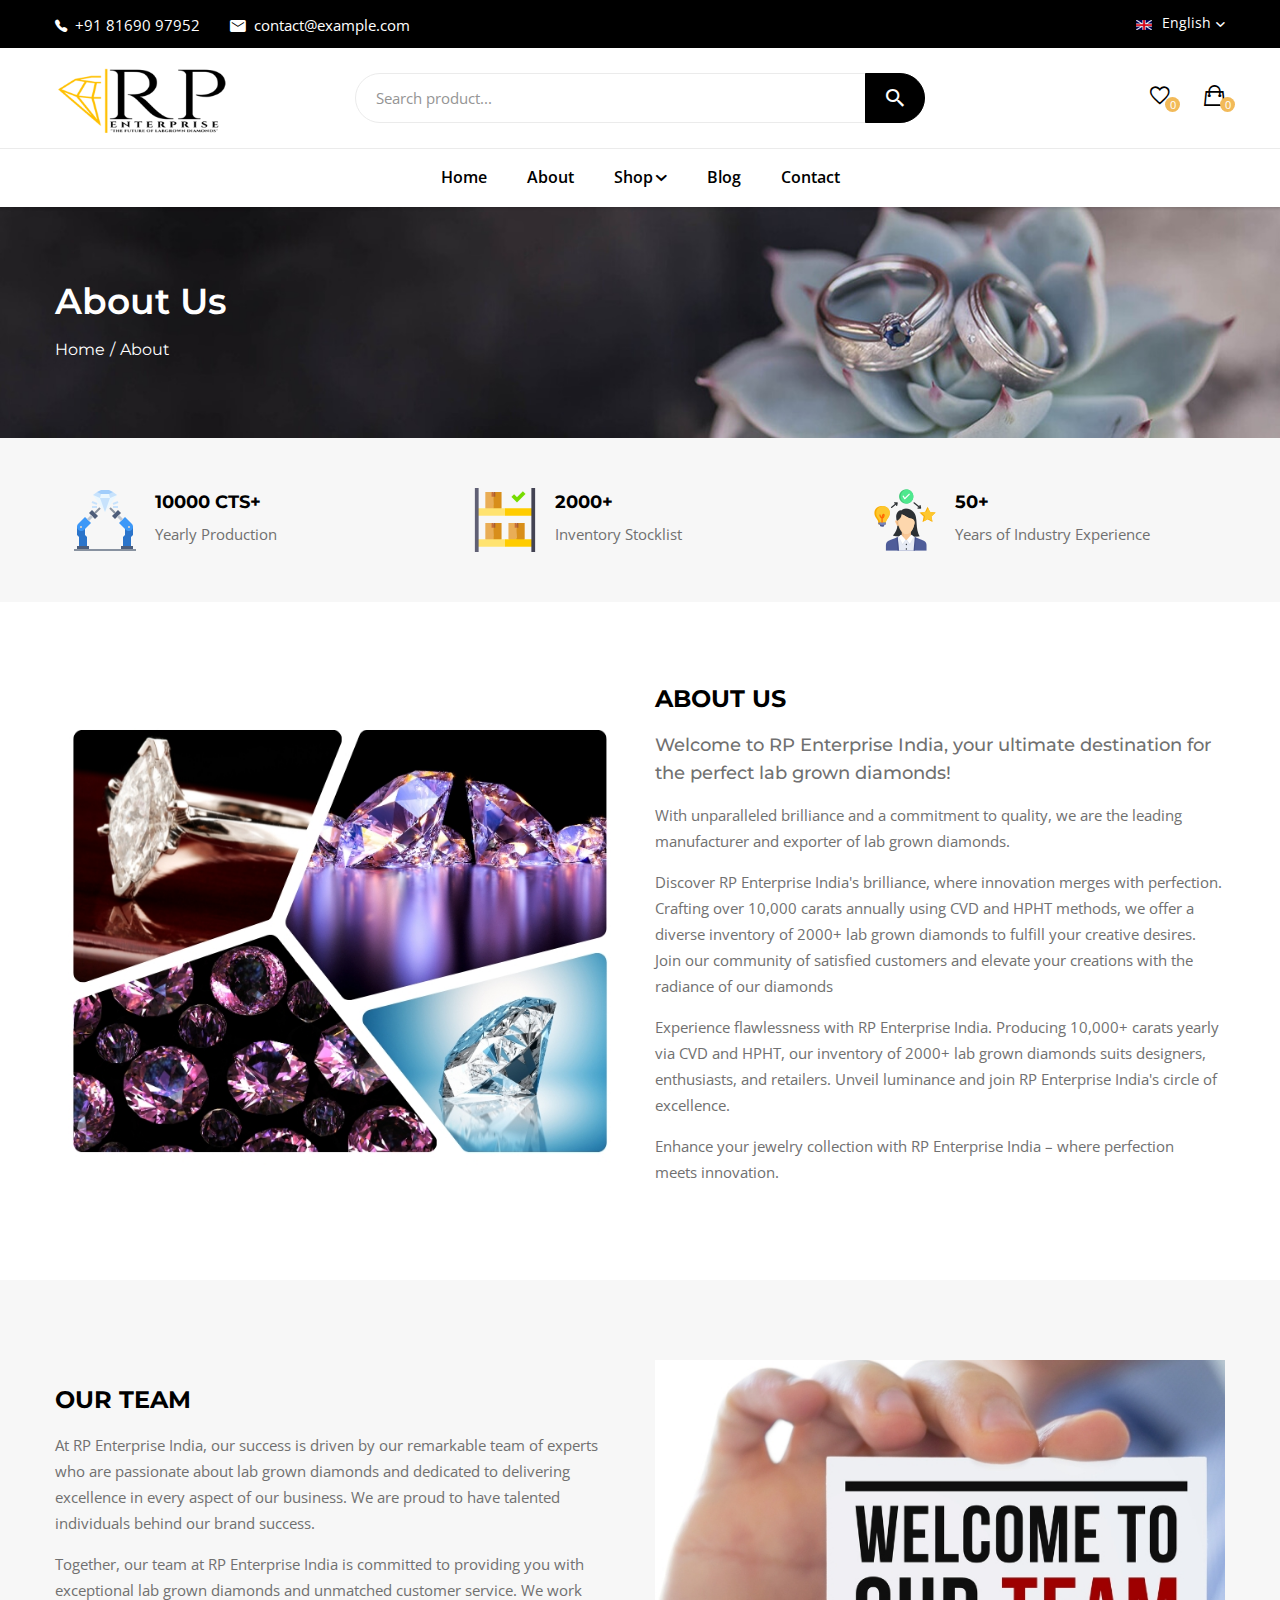
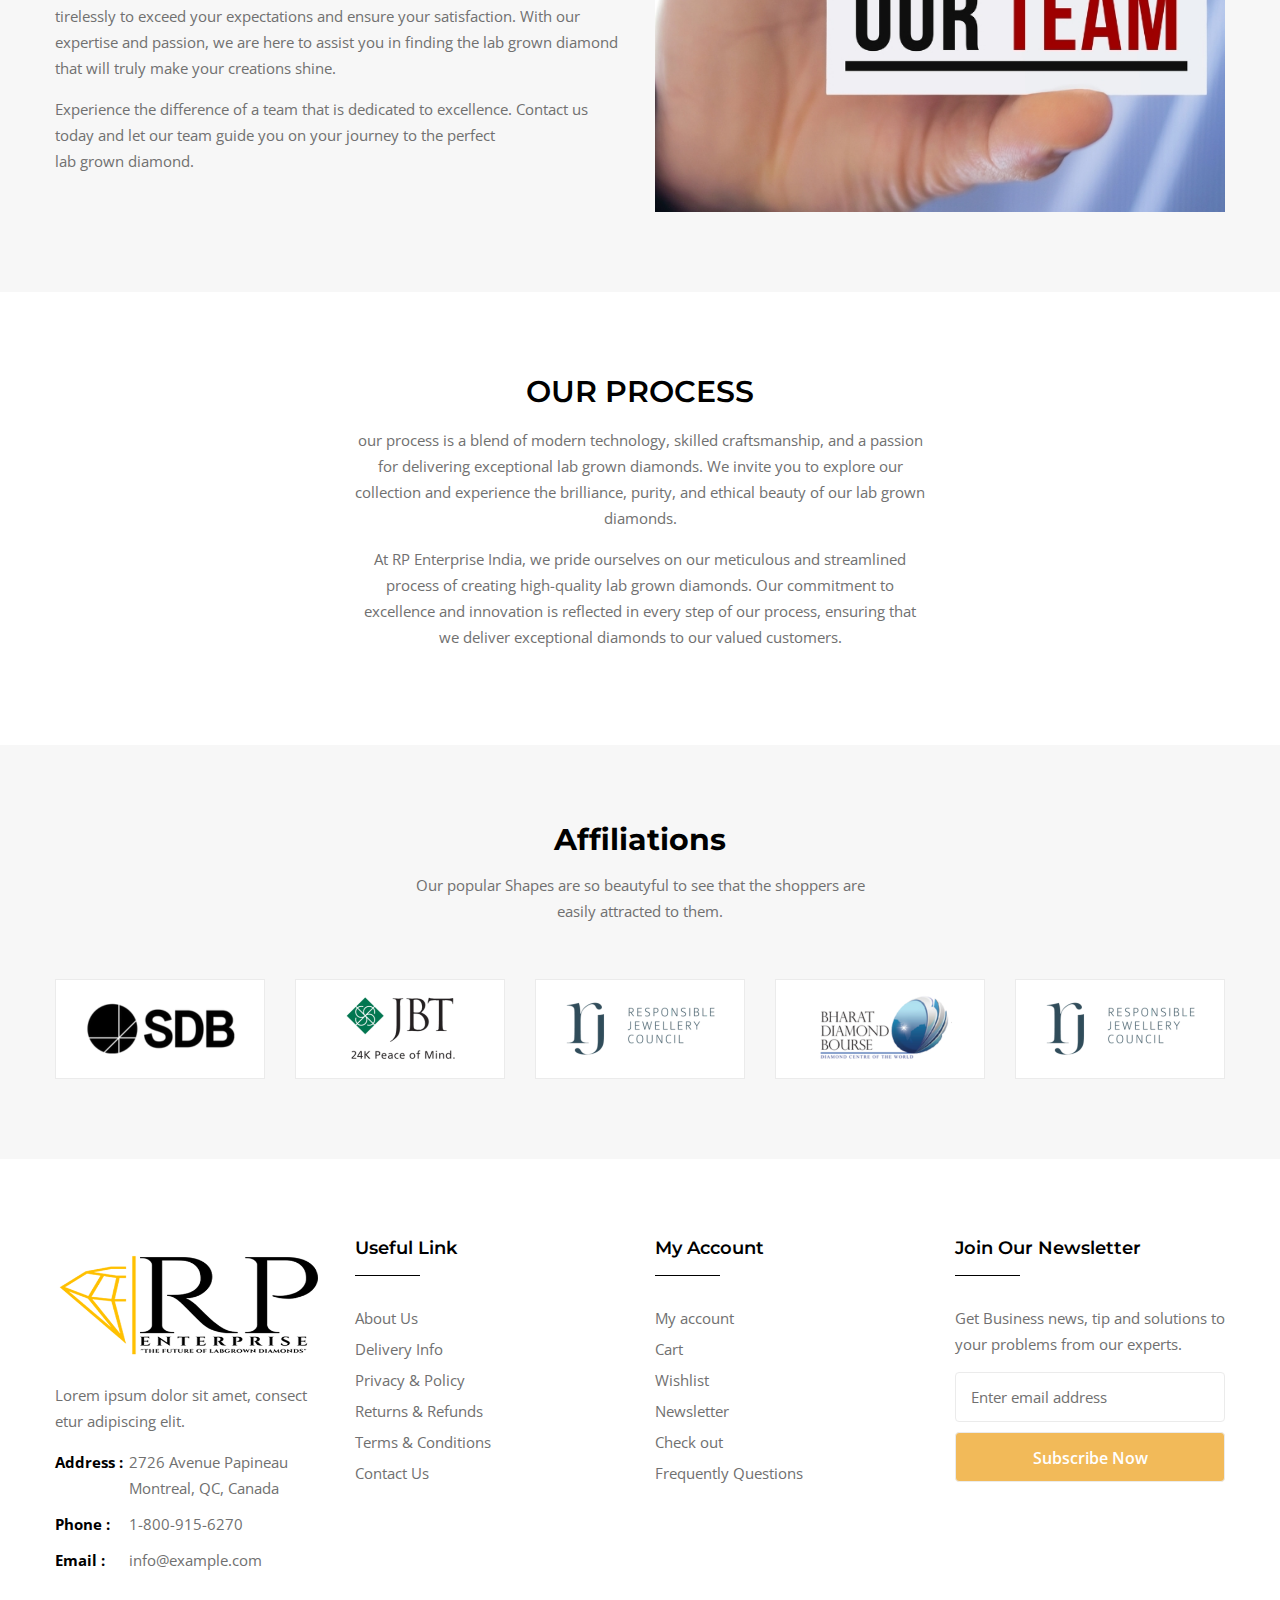
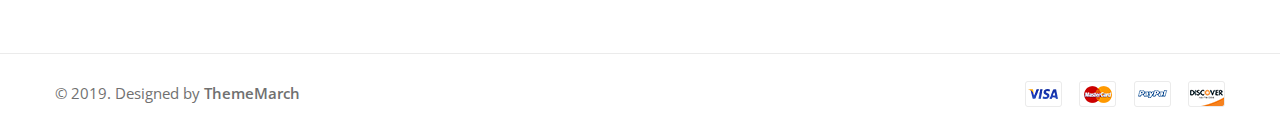
<file: about.html>
<!DOCTYPE html>
<html lang="zxx">

<head>
    <meta charset="utf-8">
    <meta http-equiv="x-ua-compatible" content="ie=edge">
    <title>Surose - Jewelry eCommerce HTML Template</title>
    <meta name="description" content="">
    <meta name="viewport" content="width=device-width, initial-scale=1, shrink-to-fit=no">
    <link rel="apple-touch-icon" href="assets/images/favicon.png">
    <link rel="shortcut icon" href="assets/images/favicon.ico">

    <!-- CSS FILES HERE -->
    <!-- inject:css -->
    <link rel="stylesheet" href="assets/css/vendors/bootstrap.min.css">
    <link rel="stylesheet" href="assets/css/vendors/meanmenu.min.css">
    <link rel="stylesheet" href="assets/css/vendors/slick.css">
    <link rel="stylesheet" href="assets/css/vendors/slick-theme.css">
    <link rel="stylesheet" href="assets/css/vendors/ionicons.min.css">
    <link rel="stylesheet" href="assets/css/vendors/nice-select.css">
    <link rel="stylesheet" href="assets/css/vendors/jquery.fancybox.min.css">
    <link rel="stylesheet" href="assets/css/vendors/jquery.nstSlider.min.css">
    <link rel="stylesheet" href="assets/css/style.css">
    <!-- endinject -->
</head>

<body>

    <!-- Preloader -->
    <div class="tm-preloader">
        <div class="container">
            <div class="row justify-content-center">
                <div class="col-lg-6">
                    <div class="tm-preloader-logo">
                        <img src="assets/images/logo.png" alt="logo">
                    </div>
                    <span class="tm-preloader-progress"></span>
                </div>
            </div>
        </div>
        <button class="tm-button tm-button-small">Cancel Preloader</button>
    </div>
    <!--// Preloader -->

    <!-- Wrapper -->
    <div id="wrapper" class="wrapper">

        <!-- Header -->
        <div class="tm-header tm-header-sticky">

            <!-- Header Top Area -->
            <div class="tm-header-toparea bg-black">
                <div class="container">
                    <div class="row align-items-center">
                        <div class="col-lg-8 col-12">
                            <ul class="tm-header-info">
                                <li><a href="tel:18883456789"><i class="ion-ios-telephone"></i>+91 81690 97952</a></li>
                                <li><a href="mailto:contact@example.com"><i
                                            class="ion-android-mail"></i>contact@example.com</a></li>
                            </ul>
                        </div>
                        <div class="col-lg-4 col-12">
                            <div class="tm-header-options">
                                <!-- <div class="tm-dropdown tm-header-links">
                                    <button>My Account</button>
                                    <ul>
                                        <li><a href="my-account.html">My Account</a></li>
                                        <li><a href="login-register.html">Login/Register</a></li>
                                        <li><a href="cart.html">Shopping Cart</a></li>
                                        <li><a href="wishlist.html">Wishlist</a></li>
                                        <li><a href="checkout.html">Checkout</a></li>
                                    </ul>
                                </div> -->
                                <!-- <div class="tm-dropdown tm-header-currency">
                                    <button>USD</button>
                                    <ul>
                                        <li><a href="#">USD</a></li>
                                        <li><a href="#">EUR</a></li>
                                        <li><a href="#">JPY</a></li>
                                        <li><a href="#">GBP</a></li>
                                    </ul>
                                </div> -->
                                <div class="tm-dropdown tm-header-language">
                                    <button><img src="assets/images/flag-english.png" alt="language">English</button>
                                    <ul>
                                        <li><a href="#"><img src="assets/images/flag-english.png"
                                                    alt="language">English</a></li>
                                        <li><a href="#"><img src="assets/images/flag-spain.png"
                                                    alt="language">Spanish</a></li>
                                        <li><a href="#"><img src="assets/images/flag-russian.png"
                                                    alt="language">Russian</a></li>
                                        <li><a href="#"><img src="assets/images/flag-french.png"
                                                    alt="language">French</a></li>
                                    </ul>
                                </div>
                            </div>
                        </div>
                    </div>
                </div>
            </div>
            <!--// Header Top Area -->

            <!-- Header Middle Area -->
            <div class="tm-header-middlearea bg-white">
                <div class="container">
                    <div class="tm-mobilenav"></div>
                    <div class="row align-items-center">
                        <div class="col-lg-3 col-6 order-1 order-lg-1">
                            <a href="index.html" class="tm-header-logo">
                                <img src="assets/images/logo.png" alt="surose">
                            </a>
                        </div>
                        <div class="col-lg-6 col-12 order-3 order-lg-2">
                            <form class="tm-header-search">
                                <input type="text" placeholder="Search product...">
                                <button><i class="ion-android-search"></i></button>
                            </form>
                        </div>
                        <div class="col-lg-3 col-6 order-2 order-lg-3">
                            <ul class="tm-header-icons">
                                <li><a href="wishlist.html"><i
                                            class="ion-android-favorite-outline"></i><span>0</span></a></li>
                                <li><a href="cart.html"><i class="ion-bag"></i><span>0</span></a></li>
                            </ul>
                        </div>
                    </div>
                </div>
            </div>
            <!--// Header Middle Area -->

            <!-- Header Bottom Area -->
            <div class="tm-header-bottomarea bg-white">
                <div class="container">
                    <nav class="tm-header-nav">
                        <ul>
                            <li><a href="index.html">Home</a></li>
                            <li><a href="about.html">About</a></li>
                            <li class="tm-header-nav-dropdown"><a href="products.html">Shop</a>
                                <ul>
                                    <li><a href="products.html">Products</a></li>
                                    <!-- <li><a href="products-leftsidebar.html">Products Left Sidebar</a></li>
                                    <li><a href="products-nosidebar.html">Products Without Sidebar</a></li>
                                    <li><a href="products-4-column.html">Products 4 Column</a></li>
                                    <li><a href="product-details.html">Product Details</a></li>
                                    <li><a href="product-details-leftsidebar.html">Product Details Left Sidebar</a></li>
                                    <li><a href="product-details-nosidebar.html">Product Details Without Sidebar</a>
                                    </li>
                                    <li><a href="#">Others</a>
                                        <ul>
                                            <li><a href="cart.html">Shopping Cart</a></li>
                                            <li><a href="wishlist.html">Wishlist</a></li>
                                            <li><a href="checkout.html">Checkout</a></li>
                                            <li><a href="my-account.html">My Account</a></li>
                                            <li><a href="login-register.html">Login / Register</a></li>
                                        </ul>
                                    </li> -->
                                </ul>
                            </li>
                            <!-- <li class="tm-header-nav-megamenu"><a href="index.html">Pages</a>

                                <ul>
                                    <li><a href="shop.html">Common Pages</a>
                                        <ul>
                                            <li><a href="index.html">Homepage</a></li>
                                            <li><a href="about.html">About</a></li>
                                            <li><a href="portfolios.html">Portfolios</a></li>
                                            <li><a href="contact.html">Contact</a></li>
                                        </ul>
                                    </li>
                                    <li><a href="#">Blog Pages</a>
                                        <ul>
                                            <li><a href="blog.html">Blog</a></li>
                                            <li><a href="blog-leftsidebar.html">Blog Left Sidebar</a></li>
                                            <li><a href="blog-details.html">Blog Details</a></li>
                                            <li><a href="blog-details-leftsidebar.html">Blog Details Left Sidebar</a>
                                            </li>
                                        </ul>
                                    </li>
                                    <li><a href="#">Shop Pages</a>
                                        <ul>
                                            <li><a href="products.html">Products</a></li>
                                            <li><a href="products-leftsidebar.html">Products Left Sidebar</a></li>
                                            <li><a href="products-nosidebar.html">Products Without Sidebar</a></li>
                                            <li><a href="products-4-column.html">Products 4 Column</a></li>
                                            <li><a href="product-details.html">Product Details</a></li>
                                            <li><a href="product-details-leftsidebar.html">Product Details Left
                                                    Sidebar</a></li>
                                            <li><a href="product-details-nosidebar.html">Product Details Without
                                                    Sidebar</a>
                                            </li>
                                        </ul>
                                    </li>
                                    <li><a href="#">Shop Related Pages</a>
                                        <ul>
                                            <li><a href="cart.html">Shopping Cart</a></li>
                                            <li><a href="wishlist.html">Wishlist</a></li>
                                            <li><a href="checkout.html">Checkout</a></li>
                                            <li><a href="my-account.html">My Account</a></li>
                                            <li><a href="login-register.html">Login / Register</a></li>
                                        </ul>
                                    </li>
                                </ul>

                            </li> -->
                            <li><a href="blog.html">Blog</a></li>
                            <li><a href="contact.html">Contact</a></li>
                        </ul>
                    </nav>
                </div>
            </div>
            <!--// Header Bottom Area -->

        </div>
        <!--// Header -->

        <!-- Breadcrumb Area -->
        <div class="tm-breadcrumb-area tm-padding-section bg-grey" data-bgimage="assets/images/breadcrumb-bg.jpg">
            <div class="container">
                <div class="tm-breadcrumb">
                    <h2>About Us</h2>
                    <ul>
                        <li><a href="index.html">Home</a></li>
                        <li>About</li>
                    </ul>
                </div>
            </div>
        </div>
        <!--// Breadcrumb Area -->

        <!-- Page Content -->
        <main class="page-content">

            <!-- Features Area -->
            <div class="tm-section tm-feature-area bg-grey">
                <div class="container">
                    <div class="row mt-30-reverse">

                        <!-- Single Feature -->
                        <div class="col-lg-4 mt-30">
                            <div class="tm-feature">
                                <span class="tm-feature-icon">
                                    <img src="assets/images/icons/production.png" alt="free shipping">
                                </span>
                                <div class="tm-feature-content">
                                    <h6>10000 CTS+</h6>
                                    <p>Yearly Production</p>
                                </div>
                            </div>
                        </div>
                        <!--// Single Feature -->

                        <!-- Single Feature -->
                        <div class="col-lg-4 mt-30">
                            <div class="tm-feature">
                                <span class="tm-feature-icon">
                                    <img src="assets/images/icons/inventory.png" alt="fast delivery">
                                </span>
                                <div class="tm-feature-content">
                                    <h6>2000+</h6>
                                    <p>Inventory Stocklist</p>
                                </div>
                            </div>
                        </div>
                        <!--// Single Feature -->

                        <!-- Single Feature -->
                        <div class="col-lg-4 mt-30">
                            <div class="tm-feature">
                                <span class="tm-feature-icon">
                                    <img src="assets/images/icons/experience.png" alt="24/7 Support">
                                </span>
                                <div class="tm-feature-content">
                                    <h6>50+</h6>
                                    <p>Years of Industry Experience</p>
                                </div>
                            </div>
                        </div>
                        <!--// Single Feature -->

                    </div>
                </div>
            </div>
            <!--// Features Area -->

            <!-- Aboout Area -->
            <div class="tm-about-area tm-padding-section bg-white">
                <div class="container">
                    <div class="row align-items-center">
                        <div class="col-lg-6">
                            <div class="tm-about-image">
                                <img  src="assets/images/about-image.jpg" alt="about image">
                            </div>
                        </div>
                        <div class="col-lg-6">
                            <div class="tm-about-content">
                                <h4>ABOUT US</h4>
                                <h6>Welcome to RP Enterprise India, your ultimate destination for the perfect lab grown diamonds!</h6>
                                <p>With unparalleled brilliance and a commitment to quality, we are the leading manufacturer and exporter of lab grown diamonds.</p>
                                <p>Discover RP Enterprise India's brilliance, where innovation merges with perfection. Crafting over 10,000 carats annually using CVD and HPHT methods, we offer a diverse inventory of 2000+ lab grown diamonds to fulfill your creative desires. Join our community of satisfied customers and elevate your creations with the radiance of our diamonds</p>
                                <p>Experience flawlessness with RP Enterprise India. Producing 10,000+ carats yearly via CVD and HPHT, our inventory of 2000+ lab grown diamonds suits designers, enthusiasts, and retailers. Unveil luminance and join RP Enterprise India's circle of excellence.</p>
                                <p>Enhance your jewelry collection with RP Enterprise India – where perfection meets innovation.</p>
                            </div>
                        </div>
                    </div>
                </div>
            </div>
            <!--// Aboout Area -->

             <!-- our team area -->
             <div class="tm-about-area tm-padding-section bg-grey">
                <div class="container">
                    <div class="row align-items-center">
                        <div class="col-lg-6">
                            <div class="tm-about-content">
                                <h4>OUR TEAM</h4>
                                <p>At RP Enterprise India, our success is driven by our remarkable team of experts who are passionate about lab grown diamonds and dedicated to delivering excellence in every aspect of our business. We are proud to have talented individuals behind our brand success.
                                </p>
                                <p>Together, our team at RP Enterprise India is committed to providing you with exceptional lab grown diamonds and unmatched customer service. We work tirelessly to exceed your expectations and ensure your satisfaction. With our expertise and passion, we are here to assist you in finding the lab grown diamond that will truly make your creations shine.
                                </p>
                                <p>Experience the difference of a team that is dedicated to excellence. Contact us today and let our team guide you on your journey to the perfect lab grown diamond.</p>
                               
                            </div>
                        </div>

                        <div class="col-lg-6">
                            <div class="tm-about-image">
                                <img src="assets/images/Our_team.jpg" alt="Our_team image">
                            </div>
                        </div>
                       
                    </div>
                </div>
            </div>
            <!--// our team area -->

             <!-- Our Process -->
             <div class="tm-team-members tm-padding-section bg-white">
                <div class="container">
                    <div class="row justify-content-center">
                        <div class="col-lg-6 col-12">
                            <div class="text-center">
                                <h3>OUR PROCESS</h3>
                                <p>our process is a blend of modern technology, skilled craftsmanship, and a passion for delivering exceptional lab grown diamonds. We invite you to explore our collection and experience the brilliance, purity, and ethical beauty of our lab grown diamonds.</p>

                                 <p>At RP Enterprise India, we pride ourselves on our meticulous and streamlined process of creating high-quality lab grown diamonds. Our commitment to excellence and innovation is reflected in every step of our process, ensuring that we deliver exceptional diamonds to our valued customers.</p>
                            </div>
                        </div>
                    </div>  
                </div>
            </div>
            <!--// Our Process -->


            <!-- Brand Logos -->
            <div class="tm-section tm-brandlogo-area tm-padding-section bg-grey">
                <div class="container">
                    <div class="row justify-content-center">
                        <div class="col-lg-6 col-12">
                            <div class="tm-sectiontitle text-center">
                                <h3>Affiliations                                 </h3>
                                <p>Our popular Shapes are so beautyful to see that the shoppers are easily attracted
                                    to them.</p>
                            </div>
                        </div>
                    </div>
                    <div class="row tm-brandlogo-slider">

                        <!-- Brang Logo Single -->
                        <div class="col-12 tm-brandlogo">
                            <a href="#">
                                <img src="assets/images/brand_logo/1.png" alt="brand-logo">
                            </a>
                        </div>
                        <!--// Brang Logo Single -->

                        <!-- Brang Logo Single -->
                        <div class="col-12 tm-brandlogo">
                            <a href="#">
                                <img src="assets/images/brand_logo/2.png" alt="brand-logo">
                            </a>
                        </div>
                        <!--// Brang Logo Single -->

                        <!-- Brang Logo Single -->
                        <div class="col-12 tm-brandlogo">
                            <a href="#">
                                <img src="assets/images/brand_logo/3.png" alt="brand-logo">
                            </a>
                        </div>
                        <!--// Brang Logo Single -->

                        <!-- Brang Logo Single -->
                        <div class="col-12 tm-brandlogo">
                            <a href="#">
                                <img src="assets/images/brand_logo/4.png" alt="brand-logo">
                            </a>
                        </div>
                        <!--// Brang Logo Single -->

                          <!-- Brang Logo Single -->
                          <div class="col-12 tm-brandlogo">
                            <a href="#">
                                <img src="assets/images/brand_logo/3.png" alt="brand-logo">
                            </a>
                        </div>
                        <!--// Brang Logo Single -->

                        <!-- Brang Logo Single -->
                        <div class="col-12 tm-brandlogo">
                            <a href="#">
                                <img src="assets/images/brand_logo/4.png" alt="brand-logo">
                            </a>
                        </div>
                        <!--// Brang Logo Single -->

                      

                    </div>
                </div>
            </div>
            <!--// Brand Logos -->

        </main>
        <!--// Page Content -->

        <!-- Footer -->
        <div class="tm-footer">

            <!-- Instagram Photos -->
            <ul id="instafeed" class="tm-instaphotos"></ul>
            <!--// Instagram Photos -->

            <!-- Footer Top Area -->
            <div class="tm-footer-toparea tm-padding-section">
                <div class="container">
                    <div class="widgets widgets-footer row">

                        <!-- Single Widget -->
                        <div class="col-lg-3 col-md-6 col-12">
                            <div class="single-widget widget-info">
                                <a class="widget-info-logo" href="index.html"><img src="assets/images/logo.png"
                                        alt="logo"></a>
                                <p>Lorem ipsum dolor sit amet, consect etur adipiscing elit.</p>
                                <ul>
                                    <li><b>Address :</b>2726 Avenue Papineau Montreal, QC, Canada</li>
                                    <li><b>Phone :</b><a href="tel:+18009156270">1-800-915-6270</a></li>
                                    <li><b>Email :</b><a href="mailto:info@example.com">info@example.com</a></li>
                                </ul>
                            </div>
                        </div>
                        <!--// Single Widget -->

                        <!-- Single Widget -->
                        <div class="col-lg-3 col-md-6 col-12">
                            <div class="single-widget widget-quicklinks">
                                <h6 class="widget-title">Useful Link</h6>
                                <ul>
                                    <li><a href="about.html">About Us</a></li>
                                    <li><a href="#">Delivery Info</a></li>
                                    <li><a href="#">Privacy & Policy</a></li>
                                    <li><a href="#">Returns & Refunds</a></li>
                                    <li><a href="#">Terms & Conditions</a></li>
                                    <li><a href="contact.html">Contact Us</a></li>
                                </ul>
                            </div>
                        </div>
                        <!--// Single Widget -->

                        <!-- Single Widget -->
                        <div class="col-lg-3 col-md-6 col-12">
                            <div class="single-widget widget-quicklinks">
                                <h6 class="widget-title">My Account</h6>
                                <ul>
                                    <li><a href="my-account.html">My account</a></li>
                                    <li><a href="cart.html">Cart</a></li>
                                    <li><a href="wishlist.html">Wishlist</a></li>
                                    <li><a href="#">Newsletter</a></li>
                                    <li><a href="#">Check out</a></li>
                                    <li><a href="#">Frequently Questions</a></li>
                                </ul>
                            </div>
                        </div>
                        <!--// Single Widget -->

                        <!-- Single Widget -->
                        <div class="col-lg-3 col-md-6 col-12">
                            <div class="single-widget widget-newsletter">
                                <h6 class="widget-title">Join Our Newsletter</h6>
                                <p>Get Business news, tip and solutions to
                                    your problems from our experts.</p>
                                <form id="tm-mailchimp-form" class="widget-newsletter-form">
                                    <input id="mc-email" type="text" placeholder="Enter email address">
                                    <button id="mc-submit" type="submit" class="tm-button">Subscribe Now
                                        <b></b></button>
                                </form>
                                <!-- Mailchimp Alerts -->
                                <div class="tm-mailchimp-alerts">
                                    <div class="tm-mailchimp-submitting"></div>
                                    <div class="mailchimp-success"></div>
                                    <div class="tm-mailchimp-error"></div>
                                </div>
                                <!--// Mailchimp Alerts -->
                            </div>
                        </div>
                        <!--// Single Widget -->

                    </div>
                </div>
            </div>
            <!--// Footer Top Area -->

            <!-- Footer Bottom Area -->
            <div class="tm-footer-bottomarea">
                <div class="container">
                    <div class="row align-items-center">
                        <div class="col-md-7">
                            <p class="tm-footer-copyright">©
                                2019. Designed by <a href="https://thememarch.com">ThemeMarch</a></p>
                        </div>
                        <div class="col-md-5">
                            <div class="tm-footer-payment">
                                <img src="assets/images/payment-methods.png" alt="payment methods">
                            </div>
                        </div>
                    </div>
                </div>
            </div>
            <!--// Footer Bottom Area -->

        </div>
        <!--// Footer -->

        <button id="back-top-top"><i class="ion-arrow-up-c"></i></button>

    </div>
    <!--// Wrapper -->

    <!-- JS FILES HERE -->
    <!-- inject:js -->
    <script src="assets/js/vendors/modernizr-3.7.1.min.js"></script>
    <script src="assets/js/vendors/jquery-3.3.1.min.js"></script>
    <script src="assets/js/vendors/bootstrap.bundle.min.js"></script>
    <script src="assets/js/vendors/jquery.meanmenu.min.js"></script>
    <script src="assets/js/vendors/slick.min.js"></script>
    <script src="assets/js/vendors/jquery.nice-select.js"></script>
    <script src="assets/js/vendors/jquery.countdown.min.js"></script>
    <script src="assets/js/vendors/jquery.ajaxchimp.min.js"></script>
    <script src="assets/js/vendors/jquery.fancybox.min.js"></script>
    <script src="assets/js/vendors/imagesloaded.pkgd.min.js"></script>
    <script src="assets/js/vendors/isotope.pkgd.min.js"></script>
    <script src="assets/js/vendors/instafeed.min.js"></script>
    <script src="assets/js/vendors/jquery.nstslider.min.js"></script>
    <script src="assets/js/vendors/ScrollMagic.min.js"></script>
    <script src="assets/js/main.js"></script>
    <!-- endinject -->
</body>

</html>
</file>
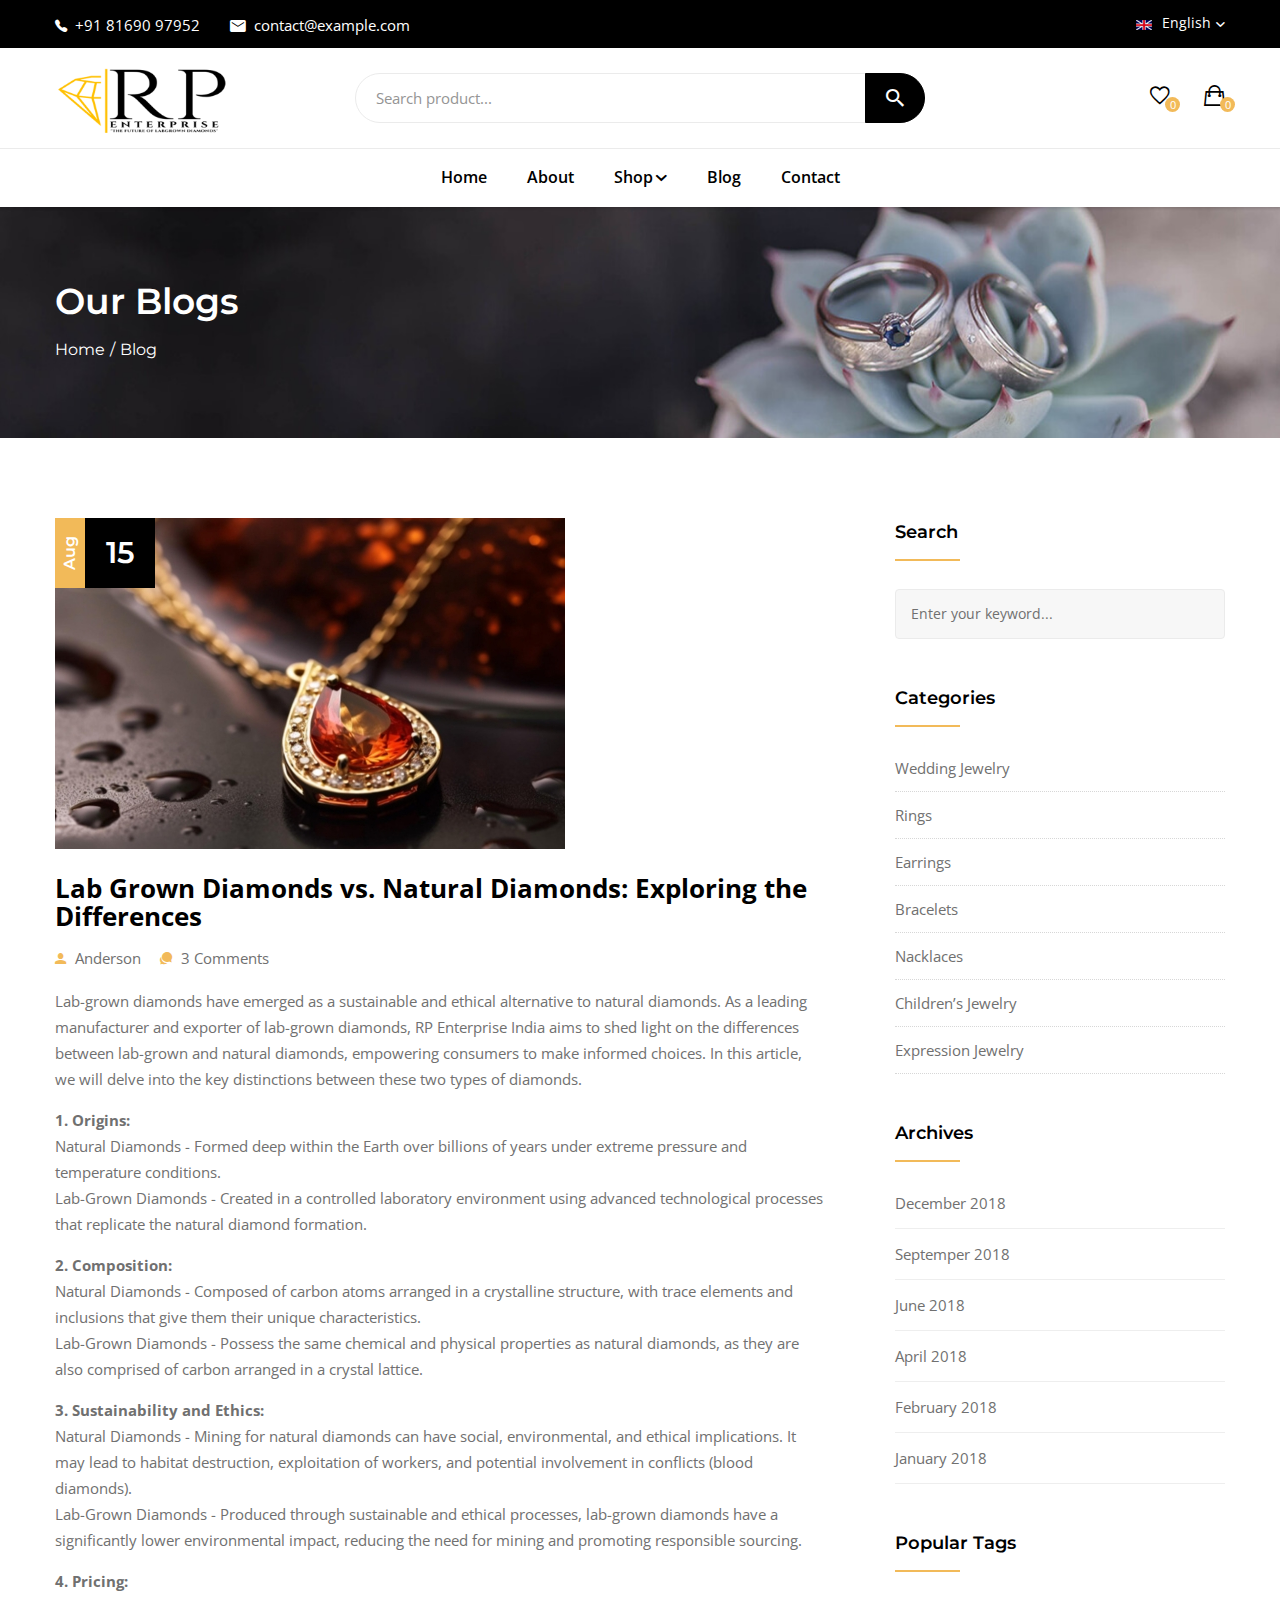
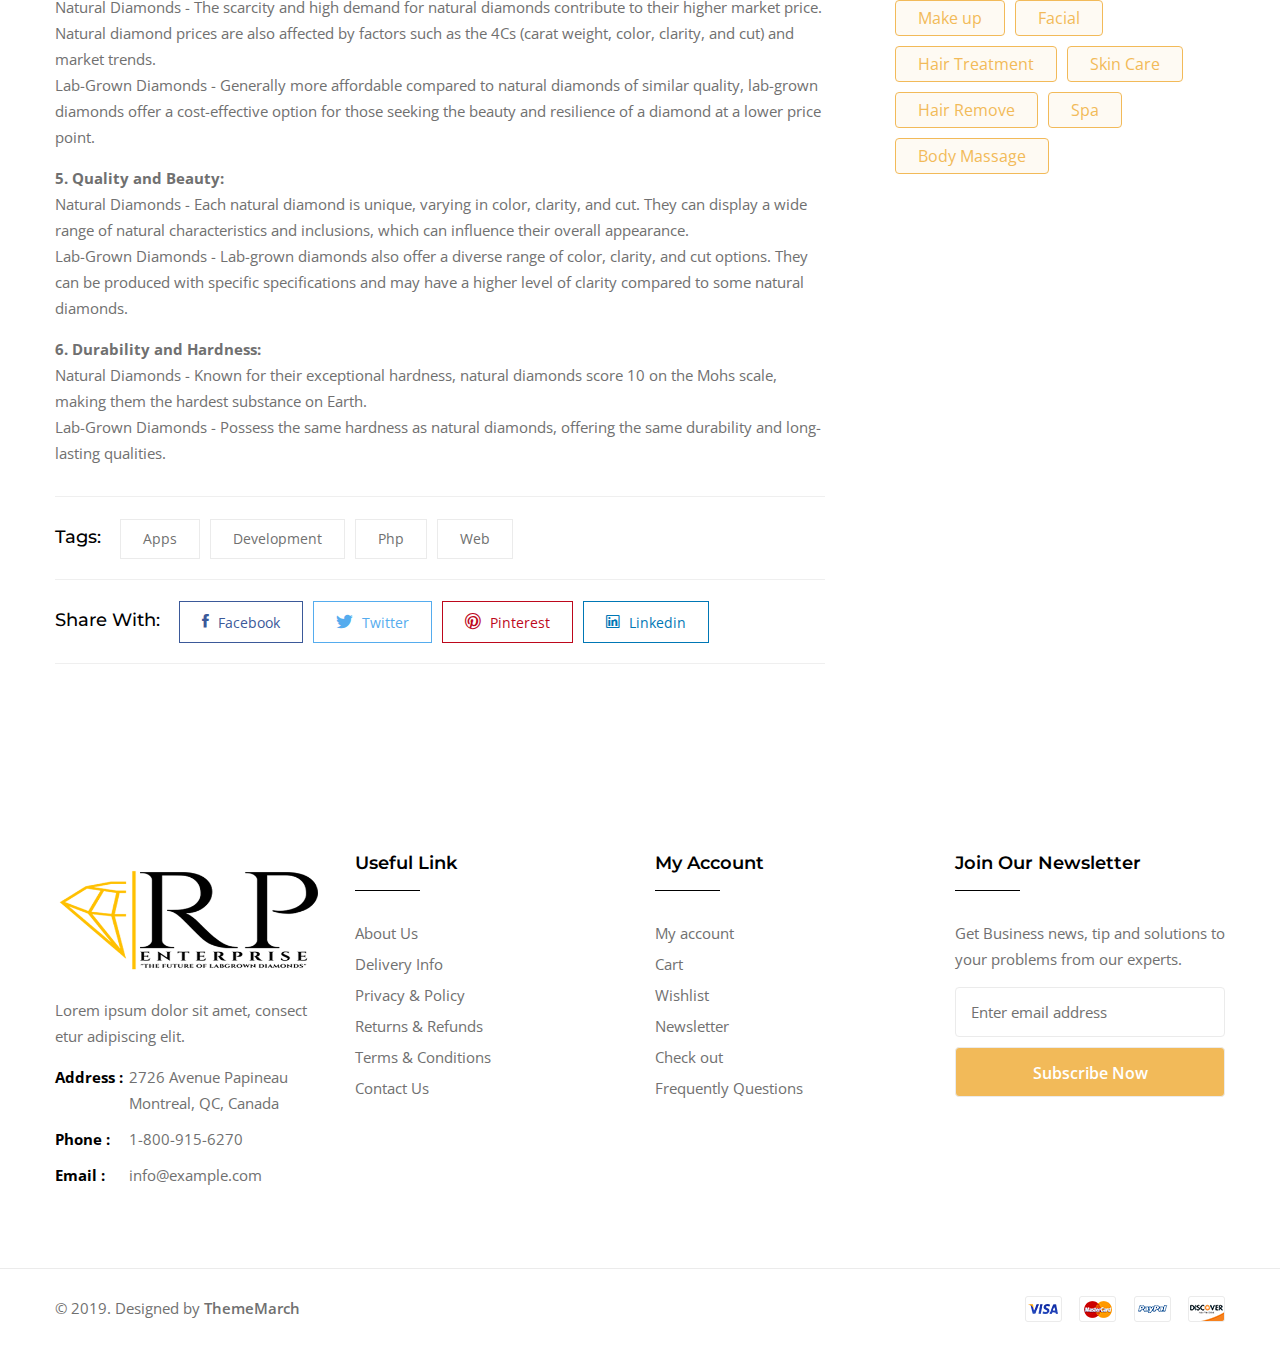
<file: blog-details-1.html>
<!DOCTYPE html>
<html lang="zxx">

<head>
    <meta charset="utf-8">
    <meta http-equiv="x-ua-compatible" content="ie=edge">
    <title>Surose - Jewelry eCommerce HTML Template</title>
    <meta name="description" content="">
    <meta name="viewport" content="width=device-width, initial-scale=1, shrink-to-fit=no">
    <link rel="apple-touch-icon" href="assets/images/favicon.png">
    <link rel="shortcut icon" href="assets/images/favicon.ico">

    <!-- CSS FILES HERE -->
    <!-- inject:css -->
    <link rel="stylesheet" href="assets/css/vendors/bootstrap.min.css">
    <link rel="stylesheet" href="assets/css/vendors/meanmenu.min.css">
    <link rel="stylesheet" href="assets/css/vendors/slick.css">
    <link rel="stylesheet" href="assets/css/vendors/slick-theme.css">
    <link rel="stylesheet" href="assets/css/vendors/ionicons.min.css">
    <link rel="stylesheet" href="assets/css/vendors/nice-select.css">
    <link rel="stylesheet" href="assets/css/vendors/jquery.fancybox.min.css">
    <link rel="stylesheet" href="assets/css/vendors/jquery.nstSlider.min.css">
    <link rel="stylesheet" href="assets/css/style.css">
    <!-- endinject -->
</head>

<body>

    <!-- Preloader -->
    <div class="tm-preloader">
        <div class="container">
            <div class="row justify-content-center">
                <div class="col-lg-6">
                    <div class="tm-preloader-logo">
                        <img src="assets/images/logo.png" alt="logo">
                    </div>
                    <span class="tm-preloader-progress"></span>
                </div>
            </div>
        </div>
        <button class="tm-button tm-button-small">Cancel Preloader</button>
    </div>
    <!--// Preloader -->

    <!-- Wrapper -->
    <div id="wrapper" class="wrapper">

        <!-- Header -->
        <div class="tm-header tm-header-sticky">

            <!-- Header Top Area -->
            <div class="tm-header-toparea bg-black">
                <div class="container">
                    <div class="row align-items-center">
                        <div class="col-lg-8 col-12">
                            <ul class="tm-header-info">
                                <li><a href="tel:18883456789"><i class="ion-ios-telephone"></i>+91 81690 97952</a></li>
                                <li><a href="mailto:contact@example.com"><i
                                            class="ion-android-mail"></i>contact@example.com</a></li>
                            </ul>
                        </div>
                        <div class="col-lg-4 col-12">
                            <div class="tm-header-options">
                                <!-- <div class="tm-dropdown tm-header-links">
                                    <button>My Account</button>
                                    <ul>
                                        <li><a href="my-account.html">My Account</a></li>
                                        <li><a href="login-register.html">Login/Register</a></li>
                                        <li><a href="cart.html">Shopping Cart</a></li>
                                        <li><a href="wishlist.html">Wishlist</a></li>
                                        <li><a href="checkout.html">Checkout</a></li>
                                    </ul>
                                </div> -->
                                <!-- <div class="tm-dropdown tm-header-currency">
                                    <button>USD</button>
                                    <ul>
                                        <li><a href="#">USD</a></li>
                                        <li><a href="#">EUR</a></li>
                                        <li><a href="#">JPY</a></li>
                                        <li><a href="#">GBP</a></li>
                                    </ul>
                                </div> -->
                                <div class="tm-dropdown tm-header-language">
                                    <button><img src="assets/images/flag-english.png" alt="language">English</button>
                                    <ul>
                                        <li><a href="#"><img src="assets/images/flag-english.png"
                                                    alt="language">English</a></li>
                                        <li><a href="#"><img src="assets/images/flag-spain.png"
                                                    alt="language">Spanish</a></li>
                                        <li><a href="#"><img src="assets/images/flag-russian.png"
                                                    alt="language">Russian</a></li>
                                        <li><a href="#"><img src="assets/images/flag-french.png"
                                                    alt="language">French</a></li>
                                    </ul>
                                </div>
                            </div>
                        </div>
                    </div>
                </div>
            </div>
            <!--// Header Top Area -->

            <!-- Header Middle Area -->
            <div class="tm-header-middlearea bg-white">
                <div class="container">
                    <div class="tm-mobilenav"></div>
                    <div class="row align-items-center">
                        <div class="col-lg-3 col-6 order-1 order-lg-1">
                            <a href="index.html" class="tm-header-logo">
                                <img src="assets/images/logo.png" alt="surose">
                            </a>
                        </div>
                        <div class="col-lg-6 col-12 order-3 order-lg-2">
                            <form class="tm-header-search">
                                <input type="text" placeholder="Search product...">
                                <button><i class="ion-android-search"></i></button>
                            </form>
                        </div>
                        <div class="col-lg-3 col-6 order-2 order-lg-3">
                            <ul class="tm-header-icons">
                                <li><a href="wishlist.html"><i
                                            class="ion-android-favorite-outline"></i><span>0</span></a></li>
                                <li><a href="cart.html"><i class="ion-bag"></i><span>0</span></a></li>
                            </ul>
                        </div>
                    </div>
                </div>
            </div>
            <!--// Header Middle Area -->

            <!-- Header Bottom Area -->
            <div class="tm-header-bottomarea bg-white">
                <div class="container">
                    <nav class="tm-header-nav">
                        <ul>
                            <li><a href="index.html">Home</a></li>
                            <li><a href="about.html">About</a></li>
                            <li class="tm-header-nav-dropdown"><a href="products.html">Shop</a>
                                <ul>
                                    <li><a href="products.html">Products</a></li>
                                    <!-- <li><a href="products-leftsidebar.html">Products Left Sidebar</a></li>
                                    <li><a href="products-nosidebar.html">Products Without Sidebar</a></li>
                                    <li><a href="products-4-column.html">Products 4 Column</a></li>
                                    <li><a href="product-details.html">Product Details</a></li>
                                    <li><a href="product-details-leftsidebar.html">Product Details Left Sidebar</a></li>
                                    <li><a href="product-details-nosidebar.html">Product Details Without Sidebar</a>
                                    </li>
                                    <li><a href="#">Others</a>
                                        <ul>
                                            <li><a href="cart.html">Shopping Cart</a></li>
                                            <li><a href="wishlist.html">Wishlist</a></li>
                                            <li><a href="checkout.html">Checkout</a></li>
                                            <li><a href="my-account.html">My Account</a></li>
                                            <li><a href="login-register.html">Login / Register</a></li>
                                        </ul>
                                    </li> -->
                                </ul>
                            </li>
                            <!-- <li class="tm-header-nav-megamenu"><a href="index.html">Pages</a>

                                <ul>
                                    <li><a href="shop.html">Common Pages</a>
                                        <ul>
                                            <li><a href="index.html">Homepage</a></li>
                                            <li><a href="about.html">About</a></li>
                                            <li><a href="portfolios.html">Portfolios</a></li>
                                            <li><a href="contact.html">Contact</a></li>
                                        </ul>
                                    </li>
                                    <li><a href="#">Blog Pages</a>
                                        <ul>
                                            <li><a href="blog.html">Blog</a></li>
                                            <li><a href="blog-leftsidebar.html">Blog Left Sidebar</a></li>
                                            <li><a href="blog-details.html">Blog Details</a></li>
                                            <li><a href="blog-details-leftsidebar.html">Blog Details Left Sidebar</a>
                                            </li>
                                        </ul>
                                    </li>
                                    <li><a href="#">Shop Pages</a>
                                        <ul>
                                            <li><a href="products.html">Products</a></li>
                                            <li><a href="products-leftsidebar.html">Products Left Sidebar</a></li>
                                            <li><a href="products-nosidebar.html">Products Without Sidebar</a></li>
                                            <li><a href="products-4-column.html">Products 4 Column</a></li>
                                            <li><a href="product-details.html">Product Details</a></li>
                                            <li><a href="product-details-leftsidebar.html">Product Details Left
                                                    Sidebar</a></li>
                                            <li><a href="product-details-nosidebar.html">Product Details Without
                                                    Sidebar</a>
                                            </li>
                                        </ul>
                                    </li>
                                    <li><a href="#">Shop Related Pages</a>
                                        <ul>
                                            <li><a href="cart.html">Shopping Cart</a></li>
                                            <li><a href="wishlist.html">Wishlist</a></li>
                                            <li><a href="checkout.html">Checkout</a></li>
                                            <li><a href="my-account.html">My Account</a></li>
                                            <li><a href="login-register.html">Login / Register</a></li>
                                        </ul>
                                    </li>
                                </ul>

                            </li> -->
                            <li><a href="blog.html">Blog</a></li>
                            <li><a href="contact.html">Contact</a></li>
                        </ul>
                    </nav>
                </div>
            </div>
            <!--// Header Bottom Area -->

        </div>
        <!--// Header -->

        <!-- Breadcrumb Area -->
        <div class="tm-breadcrumb-area tm-padding-section bg-grey" data-bgimage="assets/images/breadcrumb-bg.jpg">
            <div class="container">
                <div class="tm-breadcrumb">
                    <h2>Our Blogs</h2>
                    <ul>
                        <li><a href="index.html">Home</a></li>
                        <li>Blog</li>
                    </ul>
                </div>
            </div>
        </div>
        <!--// Breadcrumb Area -->

        <!-- Page Content -->
        <main class="page-content">

            <!-- Blog Details Area -->
            <div class="tm-section tm-blog-details-page tm-padding-section bg-white">
                <div class="container">
                    <div class="row">
                        <div class="col-lg-8 col-12">
                            <div class="tm-blog blogitem">
                                <div class="tm-blog-topside">
                                    <div class="tm-blog-thumb">
                                        <img src="assets/images/blog/blog_1.jpg" alt="blog image">
                                    </div>
                                    <span class="tm-blog-metahighlight"><span>Aug</span>15</span>
                                </div>
                                <div class="tm-blog-content">
                                    <h6 class="tm-blog-title"><a href="blog-details.html">Lab Grown Diamonds vs. Natural Diamonds: Exploring the Differences
                                    </a></h6>
                                    <ul class="tm-blog-meta">
                                        <li><a href="blog.html"><i class="ion-android-person"></i> Anderson</a></li>
                                        <li><a href="blog-details.html"><i class="ion-chatbubbles"></i> 3 Comments</a></li>
                                    </ul>
                                    <p>Lab-grown diamonds have emerged as a sustainable and ethical alternative to natural diamonds. As a leading manufacturer and exporter of lab-grown diamonds, RP Enterprise India aims to shed light on the differences between lab-grown and natural diamonds, empowering consumers to make informed choices. In this article, we will delve into the key distinctions between these two types of diamonds.
                                    </p>
                                  
                                    <p><b>1. Origins:</b><br>
                                        Natural Diamonds - Formed deep within the Earth over billions of years under extreme pressure and temperature conditions.<br>
                                        Lab-Grown Diamonds - Created in a controlled laboratory environment using advanced technological processes that replicate the natural diamond formation.
                                        </p>
                                        <p><b>2. Composition:                                        </b><br>
                                            Natural Diamonds - Composed of carbon atoms arranged in a crystalline structure, with trace elements and inclusions that give them their unique characteristics.<br>
Lab-Grown Diamonds - Possess the same chemical and physical properties as natural diamonds, as they are also comprised of carbon arranged in a crystal lattice.

                                            </p>
                                            <p><b>3. Sustainability and Ethics:
                                            </b><br>
                                            Natural Diamonds - Mining for natural diamonds can have social, environmental, and ethical implications. It may lead to habitat destruction, exploitation of workers, and potential involvement in conflicts (blood diamonds).<br>
                                            Lab-Grown Diamonds - Produced through sustainable and ethical processes, lab-grown diamonds have a significantly lower environmental impact, reducing the need for mining and promoting responsible sourcing.
                                            
                                                </p>
                                                <p><b>4. Pricing:
                                                </b><br>
                                                Natural Diamonds - The scarcity and high demand for natural diamonds contribute to their higher market price. Natural diamond prices are also affected by factors such as the 4Cs (carat weight, color, clarity, and cut) and market trends.<br>
                                                Lab-Grown Diamonds - Generally more affordable compared to natural diamonds of similar quality, lab-grown diamonds offer a cost-effective option for those seeking the beauty and resilience of a diamond at a lower price point.
                                                
                                                
                                                    </p>
                                                    <p><b>5. Quality and Beauty:
                                                    </b><br>
                                                    Natural Diamonds - Each natural diamond is unique, varying in color, clarity, and cut. They can display a wide range of natural characteristics and inclusions, which can influence their overall appearance.<br>
                                                    Lab-Grown Diamonds - Lab-grown diamonds also offer a diverse range of color, clarity, and cut options. They can be produced with specific specifications and may have a higher level of clarity compared to some natural diamonds.
                                                     </p>

                                                     <p><b>6. Durability and Hardness:
                                                    </b><br>
                                                    Natural Diamonds - Known for their exceptional hardness, natural diamonds score 10 on the Mohs scale, making them the hardest substance on Earth.<br>
                                                    Lab-Grown Diamonds - Possess the same hardness as natural diamonds, offering the same durability and long-lasting qualities.
                                                    
                                                     </p>
                                </div>

                                <div class="blogitem-tags">
                                    <h6 class="blogitem-tags-title">Tags:</h6>
                                    <ul>
                                        <li><a href="blog.html">Apps</a></li>
                                        <li><a href="blog.html">Development</a></li>
                                        <li><a href="blog.html">Php</a></li>
                                        <li><a href="blog.html">Web</a></li>
                                    </ul>
                                </div>

                                <div class="blogitem-share">
                                    <h6 class="blogitem-share-title">Share With: </h6>
                                    <ul>
                                        <li class="facebook"><a href="https://www.facebook.com/sharer/sharer.php?u="><i
                                                    class="ion-social-facebook"></i> Facebook</a></li>
                                        <li class="twitter"><a href="https://twitter.com/home?status="><i
                                                    class="ion-social-twitter"></i>
                                                Twitter</a></li>
                                        <li class="pinterest"><a
                                                href="https://pinterest.com/pin/create/button/?url=&media=&description="><i
                                                    class="ion-social-pinterest-outline"></i> Pinterest</a></li>
                                        <li class="linkedin"><a
                                                href="https://www.linkedin.com/shareArticle?mini=true&url=&title=&summary=&source="><i
                                                    class="ion-social-linkedin-outline"></i> Linkedin</a></li>
                                    </ul>
                                </div>

                              
                                <!--// Blogitem Comments -->

                                <!-- Blogitem Commentbox -->
                                <!-- <div class="blogitem-commentbox mt-30">
                                    <h5 class="small-title">Leave a Comment </h5>
                                    <p>Your email address will not be published. Required fields are
                                        marked *</p>
                                    <form action="#" class="tm-form mt-30">
                                        <div class="tm-form-inner">
                                            <div class="tm-form-field tm-form-fieldhalf">
                                                <input type="text" id="tm-comment-namefield" placeholder="Name*">
                                                <span class="tm-form-animatedline"></span>
                                            </div>
                                            <div class="tm-form-field tm-form-fieldhalf">
                                                <input type="email" id="tm-comment-email" placeholder="Email*">
                                                <span class="tm-form-animatedline"></span>
                                            </div>
                                            <div class="tm-form-field">
                                                <input type="text" id="tm-comment-website" placeholder="Website">
                                                <span class="tm-form-animatedline"></span>
                                            </div>
                                            <div class="tm-form-field">
                                                <textarea name="tm-comment-textbox" id="tm-comment-textbox" cols="30"
                                                    rows="7" placeholder="Enter your comment"></textarea>
                                                <span class="tm-form-animatedline"></span>
                                            </div>
                                            <div class="tm-form-field">
                                                <button type="submit" class="tm-button tm-button-dark">Post
                                                    Comment</button>
                                            </div>
                                        </div>
                                    </form>
                                </div> -->
                                <!--// Blogitem Commentbox -->

                            </div>
                        </div>
                        <div class="col-lg-4 col-12">
                            <div class="widgets widgets-sidebar">

                                <!-- Single Widget -->
                                <div class="single-widget widget-search">
                                    <h6 class="widget-title">Search</h6>
                                    <form action="#" class="widget-search-form">
                                        <input type="text" placeholder="Enter your keyword...">
                                        <button type="submit"><i class="ti ti-search"></i></button>
                                    </form>
                                </div>
                                <!--// Single Widget -->

                                <!-- Single Widget -->
                                <div class="single-widget widget-categories">
                                    <h6 class="widget-title">Categories</h6>
                                    <ul>
                                        <li><a href="blog.html">Wedding Jewelry</a></li>
                                        <li><a href="blog.html">Rings</a></li>
                                        <li><a href="blog.html">Earrings</a></li>
                                        <li><a href="blog.html">Bracelets</a></li>
                                        <li><a href="blog.html">Nacklaces</a></li>
                                        <li><a href="blog.html">Children’s Jewelry</a></li>
                                        <li><a href="blog.html">Expression Jewelry</a></li>
                                    </ul>
                                </div>
                                <!--// Single Widget -->

                                <!-- Single Widget -->
                                <!-- <div class="single-widget widget-recentpost">
                                    <h6 class="widget-title">Recent Posts</h6>
                                    <ul>
                                        <li>
                                            <a href="blog-details.html" class="widget-recentpost-image">
                                                <img src="assets/images/blog/blog-thumbnail-1.jpg" alt="blog thumbnail">
                                            </a>
                                            <div class="widget-recentpost-content">
                                                <h6><a href="blog-details.html">Diamond Ring</a></h6>
                                                <span>January 15, 2019</span>
                                            </div>
                                        </li>
                                        <li>
                                            <a href="blog-details.html" class="widget-recentpost-image">
                                                <img src="assets/images/blog/blog-thumbnail-2.jpg" alt="blog thumbnail">
                                            </a>
                                            <div class="widget-recentpost-content">
                                                <h6><a href="blog-details.html">Couple Ring</a></h6>
                                                <span>Janury 14, 2019</span>
                                            </div>
                                        </li>
                                        <li>
                                            <a href="blog-details.html" class="widget-recentpost-image">
                                                <img src="assets/images/blog/blog-thumbnail-3.jpg" alt="blog thumbnail">
                                            </a>
                                            <div class="widget-recentpost-content">
                                                <h6><a href="#blog-details.html">Diamon Bracelets</a></h6>
                                                <span>January 13, 2019</span>
                                            </div>
                                        </li>
                                    </ul>
                                </div> -->
                                <!--// Single Widget -->

                                <!-- Single Widget -->
                                <div class="single-widget widget-archives">
                                    <h6 class="widget-title">Archives</h6>
                                    <ul>
                                        <li><a href="#">December 2018</a></li>
                                        <li><a href="#">Septemper 2018</a></li>
                                        <li><a href="#">June 2018</a></li>
                                        <li><a href="#">April 2018</a></li>
                                        <li><a href="#">February 2018</a></li>
                                        <li><a href="#">January 2018</a></li>
                                    </ul>
                                </div>
                                <!--// Single Widget -->

                                <!-- Popular Tags -->
                                <div class="single-widget widget-tags">
                                    <h6 class="widget-title">Popular Tags</h6>
                                    <ul>
                                        <li><a href="#">Make up</a></li>
                                        <li><a href="#">Facial</a></li>
                                        <li><a href="#">Hair Treatment</a></li>
                                        <li><a href="#">Skin Care</a></li>
                                        <li><a href="#">Hair Remove</a></li>
                                        <li><a href="#">Spa</a></li>
                                        <li><a href="#">Body Massage</a></li>
                                    </ul>
                                </div>
                                <!--// Popular Tags -->

                            </div>
                        </div>
                    </div>
                </div>
            </div>
            <!--// Blog Details Area   -->

        </main>
        <!--// Page Content -->

        <!-- Footer -->
        <div class="tm-footer">

            <!-- Instagram Photos -->
            <ul id="instafeed" class="tm-instaphotos"></ul>
            <!--// Instagram Photos -->

            <!-- Footer Top Area -->
            <div class="tm-footer-toparea tm-padding-section">
                <div class="container">
                    <div class="widgets widgets-footer row">

                        <!-- Single Widget -->
                        <div class="col-lg-3 col-md-6 col-12">
                            <div class="single-widget widget-info">
                                <a class="widget-info-logo" href="index.html"><img src="assets/images/logo.png"
                                        alt="logo"></a>
                                <p>Lorem ipsum dolor sit amet, consect etur adipiscing elit.</p>
                                <ul>
                                    <li><b>Address :</b>2726 Avenue Papineau Montreal, QC, Canada</li>
                                    <li><b>Phone :</b><a href="tel:+18009156270">1-800-915-6270</a></li>
                                    <li><b>Email :</b><a href="mailto:info@example.com">info@example.com</a></li>
                                </ul>
                            </div>
                        </div>
                        <!--// Single Widget -->

                        <!-- Single Widget -->
                        <div class="col-lg-3 col-md-6 col-12">
                            <div class="single-widget widget-quicklinks">
                                <h6 class="widget-title">Useful Link</h6>
                                <ul>
                                    <li><a href="about.html">About Us</a></li>
                                    <li><a href="#">Delivery Info</a></li>
                                    <li><a href="#">Privacy & Policy</a></li>
                                    <li><a href="#">Returns & Refunds</a></li>
                                    <li><a href="#">Terms & Conditions</a></li>
                                    <li><a href="contact.html">Contact Us</a></li>
                                </ul>
                            </div>
                        </div>
                        <!--// Single Widget -->

                        <!-- Single Widget -->
                        <div class="col-lg-3 col-md-6 col-12">
                            <div class="single-widget widget-quicklinks">
                                <h6 class="widget-title">My Account</h6>
                                <ul>
                                    <li><a href="my-account.html">My account</a></li>
                                    <li><a href="cart.html">Cart</a></li>
                                    <li><a href="wishlist.html">Wishlist</a></li>
                                    <li><a href="#">Newsletter</a></li>
                                    <li><a href="#">Check out</a></li>
                                    <li><a href="#">Frequently Questions</a></li>
                                </ul>
                            </div>
                        </div>
                        <!--// Single Widget -->

                        <!-- Single Widget -->
                        <div class="col-lg-3 col-md-6 col-12">
                            <div class="single-widget widget-newsletter">
                                <h6 class="widget-title">Join Our Newsletter</h6>
                                <p>Get Business news, tip and solutions to
                                    your problems from our experts.</p>
                                <form id="tm-mailchimp-form" class="widget-newsletter-form">
                                    <input id="mc-email" type="text" placeholder="Enter email address">
                                    <button id="mc-submit" type="submit" class="tm-button">Subscribe Now
                                        <b></b></button>
                                </form>
                                <!-- Mailchimp Alerts -->
                                <div class="tm-mailchimp-alerts">
                                    <div class="tm-mailchimp-submitting"></div>
                                    <div class="mailchimp-success"></div>
                                    <div class="tm-mailchimp-error"></div>
                                </div>
                                <!--// Mailchimp Alerts -->
                            </div>
                        </div>
                        <!--// Single Widget -->

                    </div>
                </div>
            </div>
            <!--// Footer Top Area -->

            <!-- Footer Bottom Area -->
            <div class="tm-footer-bottomarea">
                <div class="container">
                    <div class="row align-items-center">
                        <div class="col-md-7">
                            <p class="tm-footer-copyright">©
                                2019. Designed by <a href="https://thememarch.com">ThemeMarch</a></p>
                        </div>
                        <div class="col-md-5">
                            <div class="tm-footer-payment">
                                <img src="assets/images/payment-methods.png" alt="payment methods">
                            </div>
                        </div>
                    </div>
                </div>
            </div>
            <!--// Footer Bottom Area -->

        </div>
        <!--// Footer -->

        <button id="back-top-top"><i class="ion-arrow-up-c"></i></button>

    </div>
    <!--// Wrapper -->

    <!-- JS FILES HERE -->
    <!-- inject:js -->
    <script src="assets/js/vendors/modernizr-3.7.1.min.js"></script>
    <script src="assets/js/vendors/jquery-3.3.1.min.js"></script>
    <script src="assets/js/vendors/bootstrap.bundle.min.js"></script>
    <script src="assets/js/vendors/jquery.meanmenu.min.js"></script>
    <script src="assets/js/vendors/slick.min.js"></script>
    <script src="assets/js/vendors/jquery.nice-select.js"></script>
    <script src="assets/js/vendors/jquery.countdown.min.js"></script>
    <script src="assets/js/vendors/jquery.ajaxchimp.min.js"></script>
    <script src="assets/js/vendors/jquery.fancybox.min.js"></script>
    <script src="assets/js/vendors/imagesloaded.pkgd.min.js"></script>
    <script src="assets/js/vendors/isotope.pkgd.min.js"></script>
    <script src="assets/js/vendors/instafeed.min.js"></script>
    <script src="assets/js/vendors/jquery.nstslider.min.js"></script>
    <script src="assets/js/vendors/ScrollMagic.min.js"></script>
    <script src="assets/js/main.js"></script>
    <!-- endinject -->
</body>

</html>
</file>
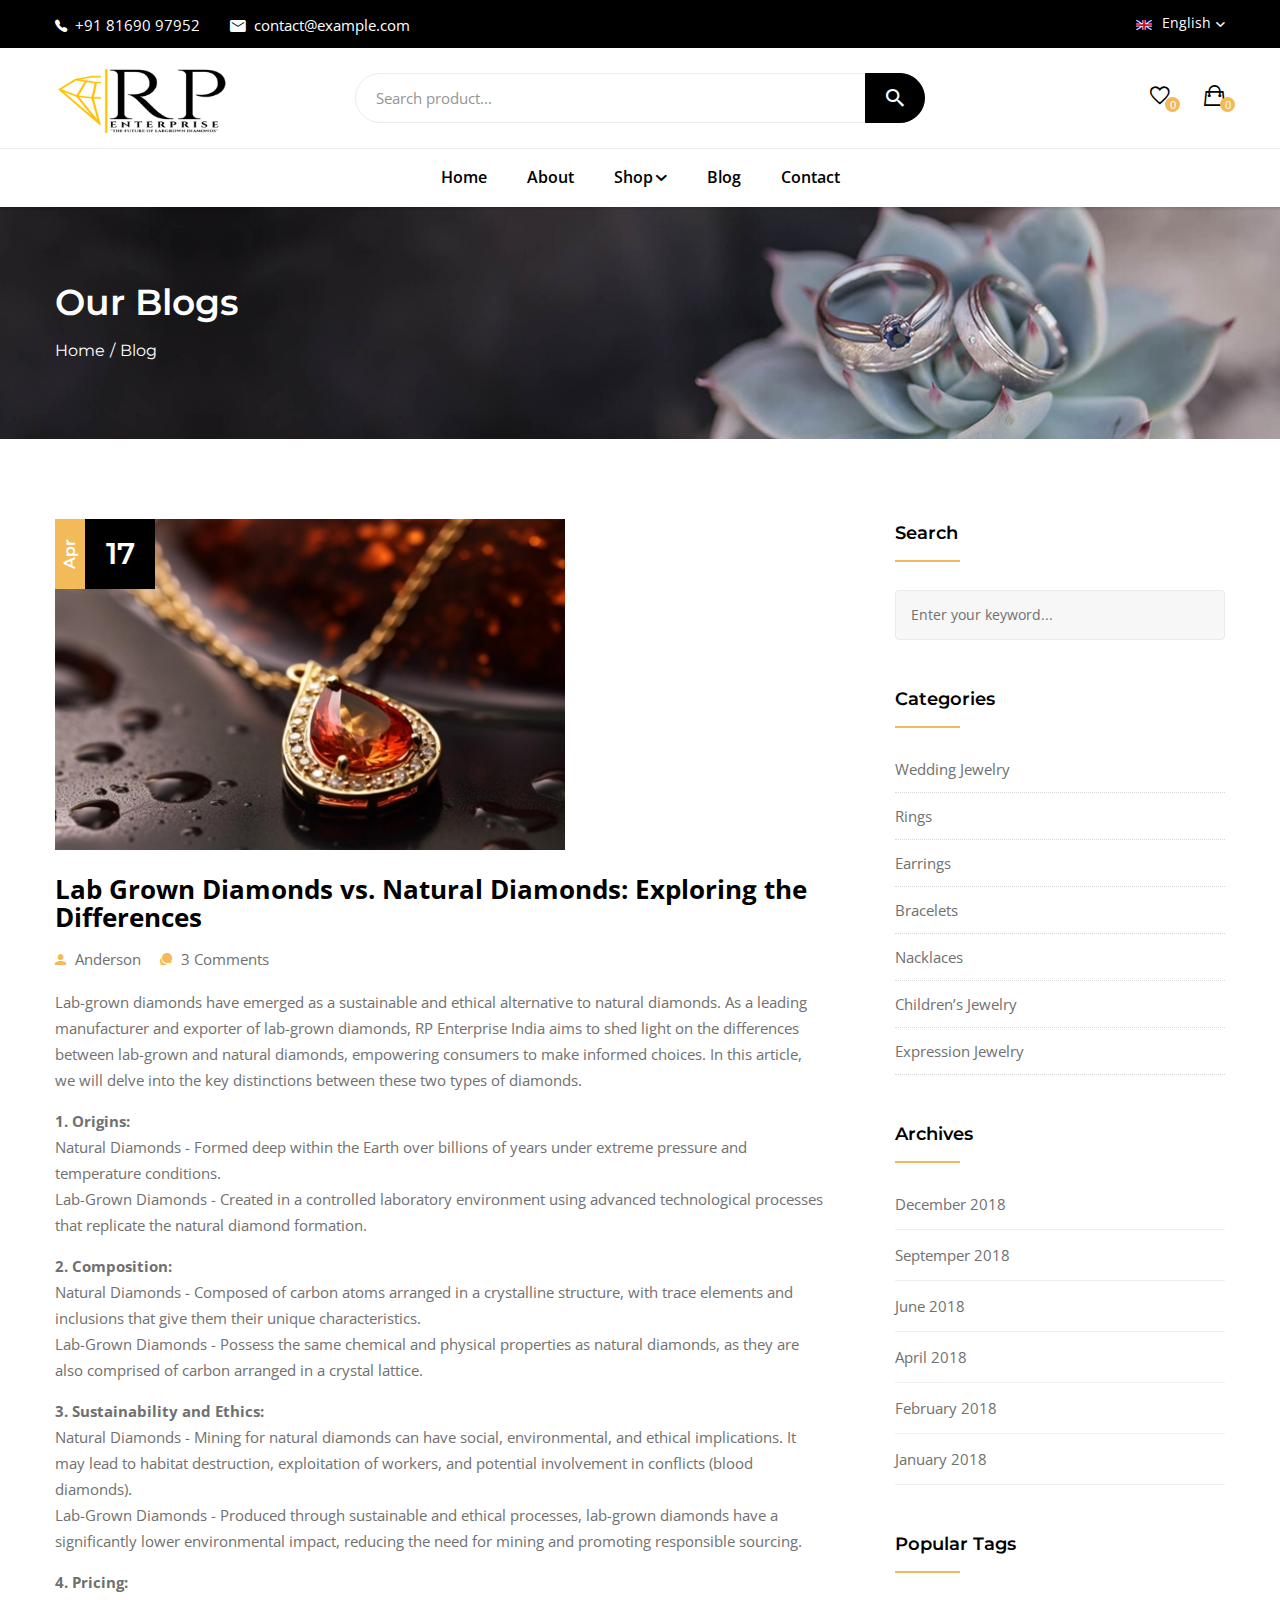
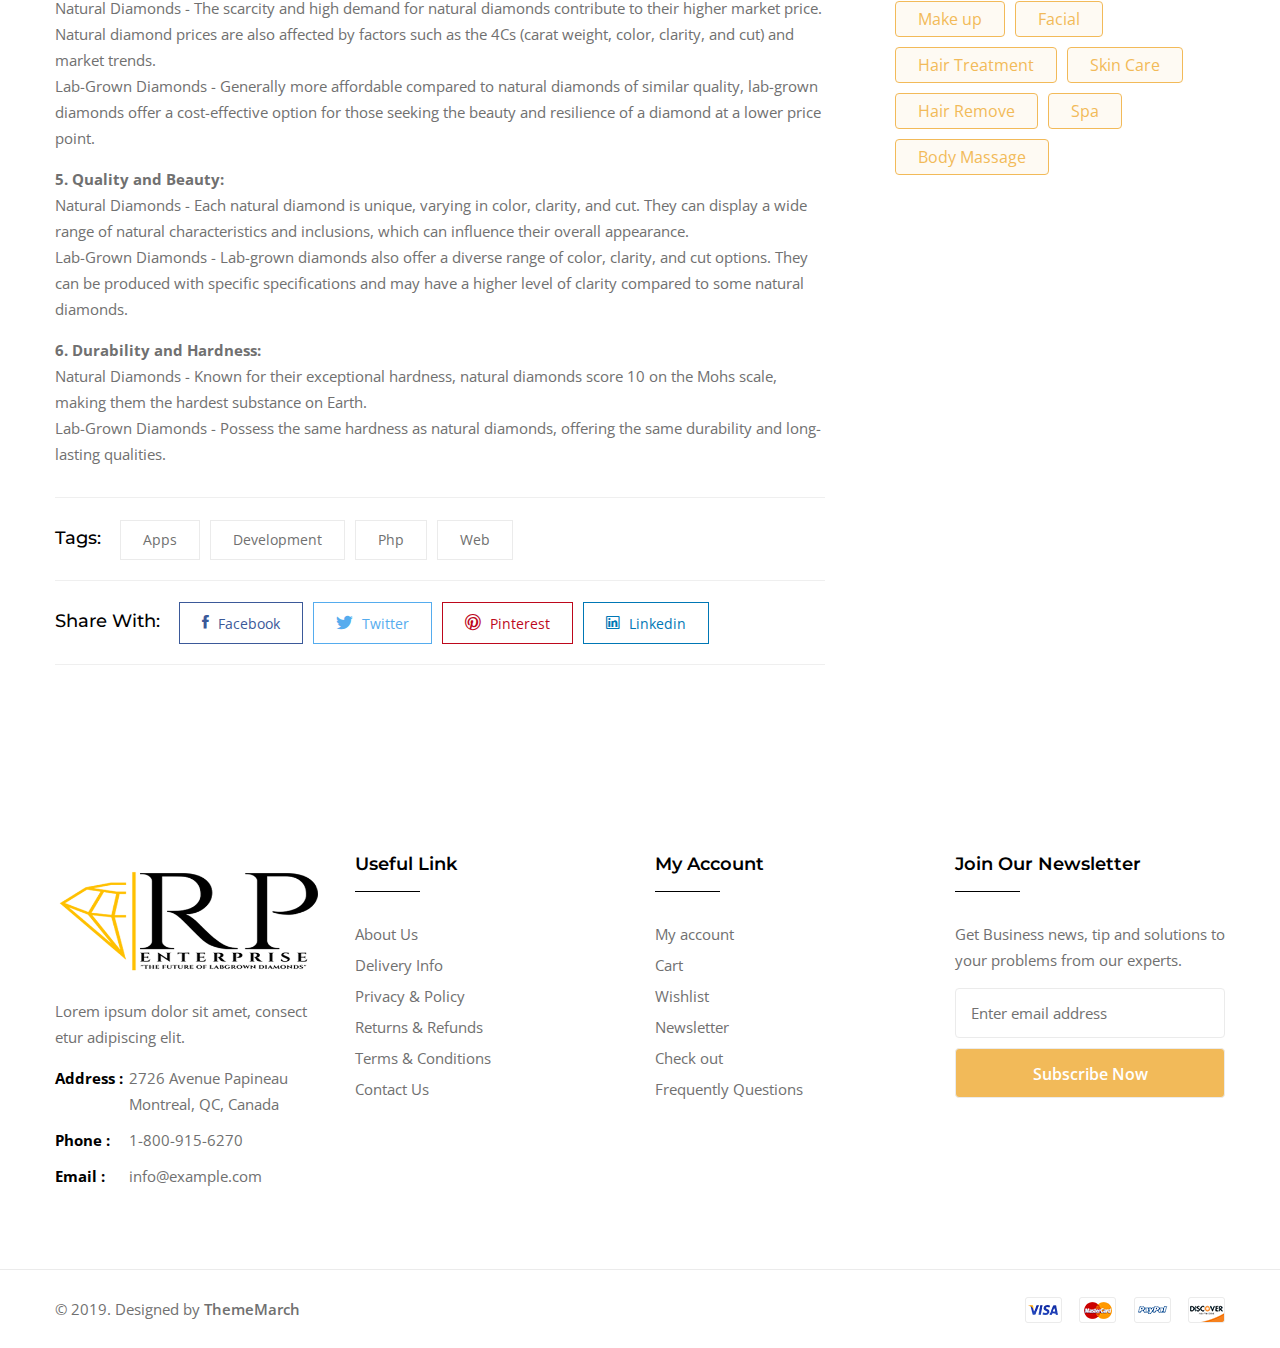
<file: blog-details.html>
<!DOCTYPE html>
<html lang="zxx">

<head>
    <meta charset="utf-8">
    <meta http-equiv="x-ua-compatible" content="ie=edge">
    <title>Surose - Jewelry eCommerce HTML Template</title>
    <meta name="description" content="">
    <meta name="viewport" content="width=device-width, initial-scale=1, shrink-to-fit=no">
    <link rel="apple-touch-icon" href="assets/images/favicon.png">
    <link rel="shortcut icon" href="assets/images/favicon.ico">

    <!-- CSS FILES HERE -->
    <!-- inject:css -->
    <link rel="stylesheet" href="assets/css/vendors/bootstrap.min.css">
    <link rel="stylesheet" href="assets/css/vendors/meanmenu.min.css">
    <link rel="stylesheet" href="assets/css/vendors/slick.css">
    <link rel="stylesheet" href="assets/css/vendors/slick-theme.css">
    <link rel="stylesheet" href="assets/css/vendors/ionicons.min.css">
    <link rel="stylesheet" href="assets/css/vendors/nice-select.css">
    <link rel="stylesheet" href="assets/css/vendors/jquery.fancybox.min.css">
    <link rel="stylesheet" href="assets/css/vendors/jquery.nstSlider.min.css">
    <link rel="stylesheet" href="assets/css/style.css">
    <!-- endinject -->
</head>

<body>

    <!-- Preloader -->
    <div class="tm-preloader">
        <div class="container">
            <div class="row justify-content-center">
                <div class="col-lg-6">
                    <div class="tm-preloader-logo">
                        <img src="assets/images/logo.png" alt="logo">
                    </div>
                    <span class="tm-preloader-progress"></span>
                </div>
            </div>
        </div>
        <button class="tm-button tm-button-small">Cancel Preloader</button>
    </div>
    <!--// Preloader -->

    <!-- Wrapper -->
    <div id="wrapper" class="wrapper">

        <!-- Header -->
        <div class="tm-header tm-header-sticky">

            <!-- Header Top Area -->
            <div class="tm-header-toparea bg-black">
                <div class="container">
                    <div class="row align-items-center">
                        <div class="col-lg-8 col-12">
                            <ul class="tm-header-info">
                                <li><a href="tel:18883456789"><i class="ion-ios-telephone"></i>+91 81690 97952</a></li>
                                <li><a href="mailto:contact@example.com"><i
                                            class="ion-android-mail"></i>contact@example.com</a></li>
                            </ul>
                        </div>
                        <div class="col-lg-4 col-12">
                            <div class="tm-header-options">
                                <!-- <div class="tm-dropdown tm-header-links">
                                    <button>My Account</button>
                                    <ul>
                                        <li><a href="my-account.html">My Account</a></li>
                                        <li><a href="login-register.html">Login/Register</a></li>
                                        <li><a href="cart.html">Shopping Cart</a></li>
                                        <li><a href="wishlist.html">Wishlist</a></li>
                                        <li><a href="checkout.html">Checkout</a></li>
                                    </ul>
                                </div> -->
                                <!-- <div class="tm-dropdown tm-header-currency">
                                    <button>USD</button>
                                    <ul>
                                        <li><a href="#">USD</a></li>
                                        <li><a href="#">EUR</a></li>
                                        <li><a href="#">JPY</a></li>
                                        <li><a href="#">GBP</a></li>
                                    </ul>
                                </div> -->
                                <div class="tm-dropdown tm-header-language">
                                    <button><img src="assets/images/flag-english.png" alt="language">English</button>
                                    <ul>
                                        <li><a href="#"><img src="assets/images/flag-english.png"
                                                    alt="language">English</a></li>
                                        <li><a href="#"><img src="assets/images/flag-spain.png"
                                                    alt="language">Spanish</a></li>
                                        <li><a href="#"><img src="assets/images/flag-russian.png"
                                                    alt="language">Russian</a></li>
                                        <li><a href="#"><img src="assets/images/flag-french.png"
                                                    alt="language">French</a></li>
                                    </ul>
                                </div>
                            </div>
                        </div>
                    </div>
                </div>
            </div>
            <!--// Header Top Area -->

            <!-- Header Middle Area -->
            <div class="tm-header-middlearea bg-white">
                <div class="container">
                    <div class="tm-mobilenav"></div>
                    <div class="row align-items-center">
                        <div class="col-lg-3 col-6 order-1 order-lg-1">
                            <a href="index.html" class="tm-header-logo">
                                <img src="assets/images/logo.png" alt="surose">
                            </a>
                        </div>
                        <div class="col-lg-6 col-12 order-3 order-lg-2">
                            <form class="tm-header-search">
                                <input type="text" placeholder="Search product...">
                                <button><i class="ion-android-search"></i></button>
                            </form>
                        </div>
                        <div class="col-lg-3 col-6 order-2 order-lg-3">
                            <ul class="tm-header-icons">
                                <li><a href="wishlist.html"><i
                                            class="ion-android-favorite-outline"></i><span>0</span></a></li>
                                <li><a href="cart.html"><i class="ion-bag"></i><span>0</span></a></li>
                            </ul>
                        </div>
                    </div>
                </div>
            </div>
            <!--// Header Middle Area -->

            <!-- Header Bottom Area -->
            <div class="tm-header-bottomarea bg-white">
                <div class="container">
                    <nav class="tm-header-nav">
                        <ul>
                            <li><a href="index.html">Home</a></li>
                            <li><a href="about.html">About</a></li>
                            <li class="tm-header-nav-dropdown"><a href="products.html">Shop</a>
                                <ul>
                                    <li><a href="products.html">Products</a></li>
                                    <!-- <li><a href="products-leftsidebar.html">Products Left Sidebar</a></li>
                                    <li><a href="products-nosidebar.html">Products Without Sidebar</a></li>
                                    <li><a href="products-4-column.html">Products 4 Column</a></li>
                                    <li><a href="product-details.html">Product Details</a></li>
                                    <li><a href="product-details-leftsidebar.html">Product Details Left Sidebar</a></li>
                                    <li><a href="product-details-nosidebar.html">Product Details Without Sidebar</a>
                                    </li>
                                    <li><a href="#">Others</a>
                                        <ul>
                                            <li><a href="cart.html">Shopping Cart</a></li>
                                            <li><a href="wishlist.html">Wishlist</a></li>
                                            <li><a href="checkout.html">Checkout</a></li>
                                            <li><a href="my-account.html">My Account</a></li>
                                            <li><a href="login-register.html">Login / Register</a></li>
                                        </ul>
                                    </li> -->
                                </ul>
                            </li>
                            <!-- <li class="tm-header-nav-megamenu"><a href="index.html">Pages</a>

                                <ul>
                                    <li><a href="shop.html">Common Pages</a>
                                        <ul>
                                            <li><a href="index.html">Homepage</a></li>
                                            <li><a href="about.html">About</a></li>
                                            <li><a href="portfolios.html">Portfolios</a></li>
                                            <li><a href="contact.html">Contact</a></li>
                                        </ul>
                                    </li>
                                    <li><a href="#">Blog Pages</a>
                                        <ul>
                                            <li><a href="blog.html">Blog</a></li>
                                            <li><a href="blog-leftsidebar.html">Blog Left Sidebar</a></li>
                                            <li><a href="blog-details.html">Blog Details</a></li>
                                            <li><a href="blog-details-leftsidebar.html">Blog Details Left Sidebar</a>
                                            </li>
                                        </ul>
                                    </li>
                                    <li><a href="#">Shop Pages</a>
                                        <ul>
                                            <li><a href="products.html">Products</a></li>
                                            <li><a href="products-leftsidebar.html">Products Left Sidebar</a></li>
                                            <li><a href="products-nosidebar.html">Products Without Sidebar</a></li>
                                            <li><a href="products-4-column.html">Products 4 Column</a></li>
                                            <li><a href="product-details.html">Product Details</a></li>
                                            <li><a href="product-details-leftsidebar.html">Product Details Left
                                                    Sidebar</a></li>
                                            <li><a href="product-details-nosidebar.html">Product Details Without
                                                    Sidebar</a>
                                            </li>
                                        </ul>
                                    </li>
                                    <li><a href="#">Shop Related Pages</a>
                                        <ul>
                                            <li><a href="cart.html">Shopping Cart</a></li>
                                            <li><a href="wishlist.html">Wishlist</a></li>
                                            <li><a href="checkout.html">Checkout</a></li>
                                            <li><a href="my-account.html">My Account</a></li>
                                            <li><a href="login-register.html">Login / Register</a></li>
                                        </ul>
                                    </li>
                                </ul>

                            </li> -->
                            <li><a href="blog.html">Blog</a></li>
                            <li><a href="contact.html">Contact</a></li>
                        </ul>
                    </nav>
                </div>
            </div>
            <!--// Header Bottom Area -->

        </div>
        <!--// Header -->

        <!-- Breadcrumb Area -->
        <div class="tm-breadcrumb-area tm-padding-section bg-grey" data-bgimage="assets/images/breadcrumb-bg.jpg">
            <div class="container">
                <div class="tm-breadcrumb">
                    <h2>Our Blogs</h2>
                    <ul>
                        <li><a href="index.html">Home</a></li>
                        <li>Blog</li>
                    </ul>
                </div>
            </div>
        </div>
        <!--// Breadcrumb Area -->

        <!-- Page Content -->
        <main class="page-content">

            <!-- Blog Details Area -->
            <div class="tm-section tm-blog-details-page tm-padding-section bg-white">
                <div class="container">
                    <div class="row">
                        <div class="col-lg-8 col-12">
                            <div class="tm-blog blogitem">
                                <div class="tm-blog-topside">
                                    <div class="tm-blog-thumb">
                                        <img src="assets/images/blog/blog_1.jpg" alt="blog image">
                                    </div>
                                    <span class="tm-blog-metahighlight"><span>Apr</span>17</span>
                                </div>
                                <div class="tm-blog-content">
                                    <h6 class="tm-blog-title"><a href="blog-details.html">Lab Grown Diamonds vs. Natural Diamonds: Exploring the Differences
                                    </a></h6>
                                    <ul class="tm-blog-meta">
                                        <li><a href="blog.html"><i class="ion-android-person"></i> Anderson</a></li>
                                        <li><a href="blog-details.html"><i class="ion-chatbubbles"></i> 3 Comments</a></li>
                                    </ul>
                                    <p>Lab-grown diamonds have emerged as a sustainable and ethical alternative to natural diamonds. As a leading manufacturer and exporter of lab-grown diamonds, RP Enterprise India aims to shed light on the differences between lab-grown and natural diamonds, empowering consumers to make informed choices. In this article, we will delve into the key distinctions between these two types of diamonds.
                                    </p>
                                  
                                    <p><b>1. Origins:</b><br>
                                        Natural Diamonds - Formed deep within the Earth over billions of years under extreme pressure and temperature conditions.<br>
                                        Lab-Grown Diamonds - Created in a controlled laboratory environment using advanced technological processes that replicate the natural diamond formation.
                                        </p>
                                        <p><b>2. Composition:                                        </b><br>
                                            Natural Diamonds - Composed of carbon atoms arranged in a crystalline structure, with trace elements and inclusions that give them their unique characteristics.<br>
Lab-Grown Diamonds - Possess the same chemical and physical properties as natural diamonds, as they are also comprised of carbon arranged in a crystal lattice.

                                            </p>
                                            <p><b>3. Sustainability and Ethics:
                                            </b><br>
                                            Natural Diamonds - Mining for natural diamonds can have social, environmental, and ethical implications. It may lead to habitat destruction, exploitation of workers, and potential involvement in conflicts (blood diamonds).<br>
                                            Lab-Grown Diamonds - Produced through sustainable and ethical processes, lab-grown diamonds have a significantly lower environmental impact, reducing the need for mining and promoting responsible sourcing.
                                            
                                                </p>
                                                <p><b>4. Pricing:
                                                </b><br>
                                                Natural Diamonds - The scarcity and high demand for natural diamonds contribute to their higher market price. Natural diamond prices are also affected by factors such as the 4Cs (carat weight, color, clarity, and cut) and market trends.<br>
                                                Lab-Grown Diamonds - Generally more affordable compared to natural diamonds of similar quality, lab-grown diamonds offer a cost-effective option for those seeking the beauty and resilience of a diamond at a lower price point.
                                                
                                                
                                                    </p>
                                                    <p><b>5. Quality and Beauty:
                                                    </b><br>
                                                    Natural Diamonds - Each natural diamond is unique, varying in color, clarity, and cut. They can display a wide range of natural characteristics and inclusions, which can influence their overall appearance.<br>
                                                    Lab-Grown Diamonds - Lab-grown diamonds also offer a diverse range of color, clarity, and cut options. They can be produced with specific specifications and may have a higher level of clarity compared to some natural diamonds.
                                                     </p>

                                                     <p><b>6. Durability and Hardness:
                                                    </b><br>
                                                    Natural Diamonds - Known for their exceptional hardness, natural diamonds score 10 on the Mohs scale, making them the hardest substance on Earth.<br>
                                                    Lab-Grown Diamonds - Possess the same hardness as natural diamonds, offering the same durability and long-lasting qualities.
                                                    
                                                     </p>
                                </div>

                                <div class="blogitem-tags">
                                    <h6 class="blogitem-tags-title">Tags:</h6>
                                    <ul>
                                        <li><a href="blog.html">Apps</a></li>
                                        <li><a href="blog.html">Development</a></li>
                                        <li><a href="blog.html">Php</a></li>
                                        <li><a href="blog.html">Web</a></li>
                                    </ul>
                                </div>

                                <div class="blogitem-share">
                                    <h6 class="blogitem-share-title">Share With: </h6>
                                    <ul>
                                        <li class="facebook"><a href="https://www.facebook.com/sharer/sharer.php?u="><i
                                                    class="ion-social-facebook"></i> Facebook</a></li>
                                        <li class="twitter"><a href="https://twitter.com/home?status="><i
                                                    class="ion-social-twitter"></i>
                                                Twitter</a></li>
                                        <li class="pinterest"><a
                                                href="https://pinterest.com/pin/create/button/?url=&media=&description="><i
                                                    class="ion-social-pinterest-outline"></i> Pinterest</a></li>
                                        <li class="linkedin"><a
                                                href="https://www.linkedin.com/shareArticle?mini=true&url=&title=&summary=&source="><i
                                                    class="ion-social-linkedin-outline"></i> Linkedin</a></li>
                                    </ul>
                                </div>

                              
                                <!--// Blogitem Comments -->

                                <!-- Blogitem Commentbox -->
                                <!-- <div class="blogitem-commentbox mt-30">
                                    <h5 class="small-title">Leave a Comment </h5>
                                    <p>Your email address will not be published. Required fields are
                                        marked *</p>
                                    <form action="#" class="tm-form mt-30">
                                        <div class="tm-form-inner">
                                            <div class="tm-form-field tm-form-fieldhalf">
                                                <input type="text" id="tm-comment-namefield" placeholder="Name*">
                                                <span class="tm-form-animatedline"></span>
                                            </div>
                                            <div class="tm-form-field tm-form-fieldhalf">
                                                <input type="email" id="tm-comment-email" placeholder="Email*">
                                                <span class="tm-form-animatedline"></span>
                                            </div>
                                            <div class="tm-form-field">
                                                <input type="text" id="tm-comment-website" placeholder="Website">
                                                <span class="tm-form-animatedline"></span>
                                            </div>
                                            <div class="tm-form-field">
                                                <textarea name="tm-comment-textbox" id="tm-comment-textbox" cols="30"
                                                    rows="7" placeholder="Enter your comment"></textarea>
                                                <span class="tm-form-animatedline"></span>
                                            </div>
                                            <div class="tm-form-field">
                                                <button type="submit" class="tm-button tm-button-dark">Post
                                                    Comment</button>
                                            </div>
                                        </div>
                                    </form>
                                </div> -->
                                <!--// Blogitem Commentbox -->

                            </div>
                        </div>
                        <div class="col-lg-4 col-12">
                            <div class="widgets widgets-sidebar">

                                <!-- Single Widget -->
                                <div class="single-widget widget-search">
                                    <h6 class="widget-title">Search</h6>
                                    <form action="#" class="widget-search-form">
                                        <input type="text" placeholder="Enter your keyword...">
                                        <button type="submit"><i class="ti ti-search"></i></button>
                                    </form>
                                </div>
                                <!--// Single Widget -->

                                <!-- Single Widget -->
                                <div class="single-widget widget-categories">
                                    <h6 class="widget-title">Categories</h6>
                                    <ul>
                                        <li><a href="blog.html">Wedding Jewelry</a></li>
                                        <li><a href="blog.html">Rings</a></li>
                                        <li><a href="blog.html">Earrings</a></li>
                                        <li><a href="blog.html">Bracelets</a></li>
                                        <li><a href="blog.html">Nacklaces</a></li>
                                        <li><a href="blog.html">Children’s Jewelry</a></li>
                                        <li><a href="blog.html">Expression Jewelry</a></li>
                                    </ul>
                                </div>
                                <!--// Single Widget -->

                                <!-- Single Widget -->
                                <!-- <div class="single-widget widget-recentpost">
                                    <h6 class="widget-title">Recent Posts</h6>
                                    <ul>
                                        <li>
                                            <a href="blog-details.html" class="widget-recentpost-image">
                                                <img src="assets/images/blog/blog-thumbnail-1.jpg" alt="blog thumbnail">
                                            </a>
                                            <div class="widget-recentpost-content">
                                                <h6><a href="blog-details.html">Diamond Ring</a></h6>
                                                <span>January 15, 2019</span>
                                            </div>
                                        </li>
                                        <li>
                                            <a href="blog-details.html" class="widget-recentpost-image">
                                                <img src="assets/images/blog/blog-thumbnail-2.jpg" alt="blog thumbnail">
                                            </a>
                                            <div class="widget-recentpost-content">
                                                <h6><a href="blog-details.html">Couple Ring</a></h6>
                                                <span>Janury 14, 2019</span>
                                            </div>
                                        </li>
                                        <li>
                                            <a href="blog-details.html" class="widget-recentpost-image">
                                                <img src="assets/images/blog/blog-thumbnail-3.jpg" alt="blog thumbnail">
                                            </a>
                                            <div class="widget-recentpost-content">
                                                <h6><a href="#blog-details.html">Diamon Bracelets</a></h6>
                                                <span>January 13, 2019</span>
                                            </div>
                                        </li>
                                    </ul>
                                </div> -->
                                <!--// Single Widget -->

                                <!-- Single Widget -->
                                <div class="single-widget widget-archives">
                                    <h6 class="widget-title">Archives</h6>
                                    <ul>
                                        <li><a href="#">December 2018</a></li>
                                        <li><a href="#">Septemper 2018</a></li>
                                        <li><a href="#">June 2018</a></li>
                                        <li><a href="#">April 2018</a></li>
                                        <li><a href="#">February 2018</a></li>
                                        <li><a href="#">January 2018</a></li>
                                    </ul>
                                </div>
                                <!--// Single Widget -->

                                <!-- Popular Tags -->
                                <div class="single-widget widget-tags">
                                    <h6 class="widget-title">Popular Tags</h6>
                                    <ul>
                                        <li><a href="#">Make up</a></li>
                                        <li><a href="#">Facial</a></li>
                                        <li><a href="#">Hair Treatment</a></li>
                                        <li><a href="#">Skin Care</a></li>
                                        <li><a href="#">Hair Remove</a></li>
                                        <li><a href="#">Spa</a></li>
                                        <li><a href="#">Body Massage</a></li>
                                    </ul>
                                </div>
                                <!--// Popular Tags -->

                            </div>
                        </div>
                    </div>
                </div>
            </div>
            <!--// Blog Details Area   -->

        </main>
        <!--// Page Content -->

        <!-- Footer -->
        <div class="tm-footer">

            <!-- Instagram Photos -->
            <ul id="instafeed" class="tm-instaphotos"></ul>
            <!--// Instagram Photos -->

            <!-- Footer Top Area -->
            <div class="tm-footer-toparea tm-padding-section">
                <div class="container">
                    <div class="widgets widgets-footer row">

                        <!-- Single Widget -->
                        <div class="col-lg-3 col-md-6 col-12">
                            <div class="single-widget widget-info">
                                <a class="widget-info-logo" href="index.html"><img src="assets/images/logo.png"
                                        alt="logo"></a>
                                <p>Lorem ipsum dolor sit amet, consect etur adipiscing elit.</p>
                                <ul>
                                    <li><b>Address :</b>2726 Avenue Papineau Montreal, QC, Canada</li>
                                    <li><b>Phone :</b><a href="tel:+18009156270">1-800-915-6270</a></li>
                                    <li><b>Email :</b><a href="mailto:info@example.com">info@example.com</a></li>
                                </ul>
                            </div>
                        </div>
                        <!--// Single Widget -->

                        <!-- Single Widget -->
                        <div class="col-lg-3 col-md-6 col-12">
                            <div class="single-widget widget-quicklinks">
                                <h6 class="widget-title">Useful Link</h6>
                                <ul>
                                    <li><a href="about.html">About Us</a></li>
                                    <li><a href="#">Delivery Info</a></li>
                                    <li><a href="#">Privacy & Policy</a></li>
                                    <li><a href="#">Returns & Refunds</a></li>
                                    <li><a href="#">Terms & Conditions</a></li>
                                    <li><a href="contact.html">Contact Us</a></li>
                                </ul>
                            </div>
                        </div>
                        <!--// Single Widget -->

                        <!-- Single Widget -->
                        <div class="col-lg-3 col-md-6 col-12">
                            <div class="single-widget widget-quicklinks">
                                <h6 class="widget-title">My Account</h6>
                                <ul>
                                    <li><a href="my-account.html">My account</a></li>
                                    <li><a href="cart.html">Cart</a></li>
                                    <li><a href="wishlist.html">Wishlist</a></li>
                                    <li><a href="#">Newsletter</a></li>
                                    <li><a href="#">Check out</a></li>
                                    <li><a href="#">Frequently Questions</a></li>
                                </ul>
                            </div>
                        </div>
                        <!--// Single Widget -->

                        <!-- Single Widget -->
                        <div class="col-lg-3 col-md-6 col-12">
                            <div class="single-widget widget-newsletter">
                                <h6 class="widget-title">Join Our Newsletter</h6>
                                <p>Get Business news, tip and solutions to
                                    your problems from our experts.</p>
                                <form id="tm-mailchimp-form" class="widget-newsletter-form">
                                    <input id="mc-email" type="text" placeholder="Enter email address">
                                    <button id="mc-submit" type="submit" class="tm-button">Subscribe Now
                                        <b></b></button>
                                </form>
                                <!-- Mailchimp Alerts -->
                                <div class="tm-mailchimp-alerts">
                                    <div class="tm-mailchimp-submitting"></div>
                                    <div class="mailchimp-success"></div>
                                    <div class="tm-mailchimp-error"></div>
                                </div>
                                <!--// Mailchimp Alerts -->
                            </div>
                        </div>
                        <!--// Single Widget -->

                    </div>
                </div>
            </div>
            <!--// Footer Top Area -->

            <!-- Footer Bottom Area -->
            <div class="tm-footer-bottomarea">
                <div class="container">
                    <div class="row align-items-center">
                        <div class="col-md-7">
                            <p class="tm-footer-copyright">©
                                2019. Designed by <a href="https://thememarch.com">ThemeMarch</a></p>
                        </div>
                        <div class="col-md-5">
                            <div class="tm-footer-payment">
                                <img src="assets/images/payment-methods.png" alt="payment methods">
                            </div>
                        </div>
                    </div>
                </div>
            </div>
            <!--// Footer Bottom Area -->

        </div>
        <!--// Footer -->

        <button id="back-top-top"><i class="ion-arrow-up-c"></i></button>

    </div>
    <!--// Wrapper -->

    <!-- JS FILES HERE -->
    <!-- inject:js -->
    <script src="assets/js/vendors/modernizr-3.7.1.min.js"></script>
    <script src="assets/js/vendors/jquery-3.3.1.min.js"></script>
    <script src="assets/js/vendors/bootstrap.bundle.min.js"></script>
    <script src="assets/js/vendors/jquery.meanmenu.min.js"></script>
    <script src="assets/js/vendors/slick.min.js"></script>
    <script src="assets/js/vendors/jquery.nice-select.js"></script>
    <script src="assets/js/vendors/jquery.countdown.min.js"></script>
    <script src="assets/js/vendors/jquery.ajaxchimp.min.js"></script>
    <script src="assets/js/vendors/jquery.fancybox.min.js"></script>
    <script src="assets/js/vendors/imagesloaded.pkgd.min.js"></script>
    <script src="assets/js/vendors/isotope.pkgd.min.js"></script>
    <script src="assets/js/vendors/instafeed.min.js"></script>
    <script src="assets/js/vendors/jquery.nstslider.min.js"></script>
    <script src="assets/js/vendors/ScrollMagic.min.js"></script>
    <script src="assets/js/main.js"></script>
    <!-- endinject -->
</body>

</html>
</file>
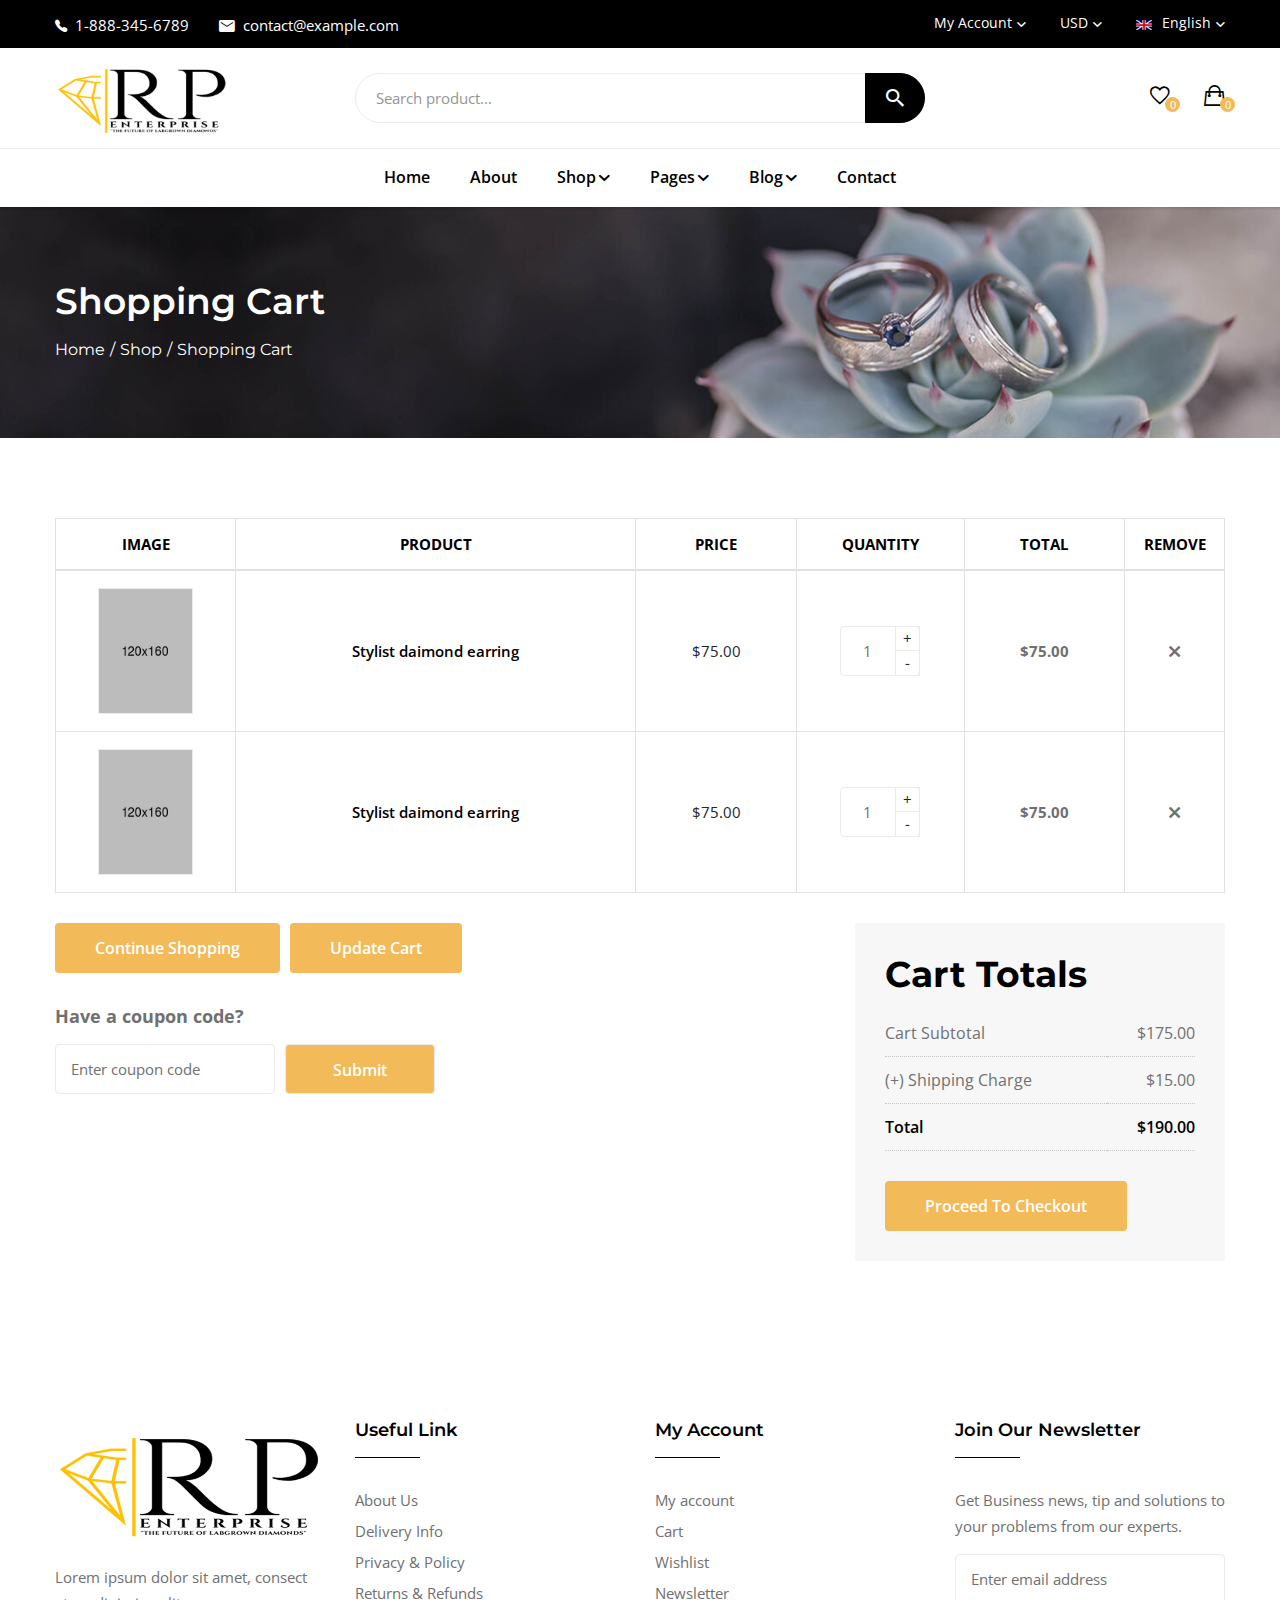
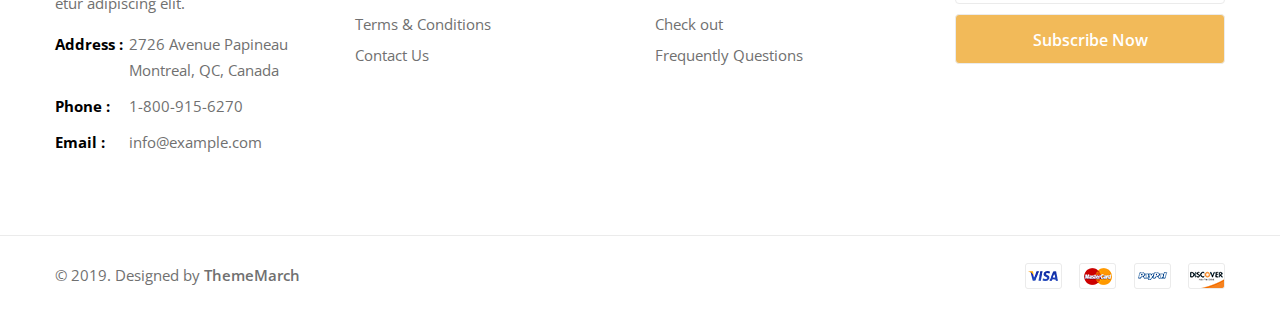
<file: cart.html>
<!DOCTYPE html>
<html lang="zxx">

<head>
    <meta charset="utf-8">
    <meta http-equiv="x-ua-compatible" content="ie=edge">
    <title>Surose - Jewelry eCommerce HTML Template</title>
    <meta name="description" content="">
    <meta name="viewport" content="width=device-width, initial-scale=1, shrink-to-fit=no">
    <link rel="apple-touch-icon" href="assets/images/favicon.png">
    <link rel="shortcut icon" href="assets/images/favicon.ico">

    <!-- CSS FILES HERE -->
    <!-- inject:css -->
    <link rel="stylesheet" href="assets/css/vendors/bootstrap.min.css">
    <link rel="stylesheet" href="assets/css/vendors/meanmenu.min.css">
    <link rel="stylesheet" href="assets/css/vendors/slick.css">
    <link rel="stylesheet" href="assets/css/vendors/slick-theme.css">
    <link rel="stylesheet" href="assets/css/vendors/ionicons.min.css">
    <link rel="stylesheet" href="assets/css/vendors/nice-select.css">
    <link rel="stylesheet" href="assets/css/vendors/jquery.fancybox.min.css">
    <link rel="stylesheet" href="assets/css/vendors/jquery.nstSlider.min.css">
    <link rel="stylesheet" href="assets/css/style.css">
    <!-- endinject -->
</head>

<body>

    <!-- Preloader -->
    <div class="tm-preloader">
        <div class="container">
            <div class="row justify-content-center">
                <div class="col-lg-6">
                    <div class="tm-preloader-logo">
                        <img src="assets/images/logo.png" alt="logo">
                    </div>
                    <span class="tm-preloader-progress"></span>
                </div>
            </div>
        </div>
        <button class="tm-button tm-button-small">Cancel Preloader</button>
    </div>
    <!--// Preloader -->

    <!-- Wrapper -->
    <div id="wrapper" class="wrapper">

        <!-- Header -->
        <div class="tm-header tm-header-sticky">

            <!-- Header Top Area -->
            <div class="tm-header-toparea bg-black">
                <div class="container">
                    <div class="row align-items-center">
                        <div class="col-lg-8 col-12">
                            <ul class="tm-header-info">
                                <li><a href="tel:18883456789"><i class="ion-ios-telephone"></i>1-888-345-6789</a></li>
                                <li><a href="mailto:contact@example.com"><i
                                            class="ion-android-mail"></i>contact@example.com</a></li>
                            </ul>
                        </div>
                        <div class="col-lg-4 col-12">
                            <div class="tm-header-options">
                                <div class="tm-dropdown tm-header-links">
                                    <button>My Account</button>
                                    <ul>
                                        <li><a href="my-account.html">My Account</a></li>
                                        <li><a href="login-register.html">Login/Register</a></li>
                                        <li><a href="cart.html">Shopping Cart</a></li>
                                        <li><a href="wishlist.html">Wishlist</a></li>
                                        <li><a href="checkout.html">Checkout</a></li>
                                    </ul>
                                </div>
                                <div class="tm-dropdown tm-header-currency">
                                    <button>USD</button>
                                    <ul>
                                        <li><a href="#">USD</a></li>
                                        <li><a href="#">EUR</a></li>
                                        <li><a href="#">JPY</a></li>
                                        <li><a href="#">GBP</a></li>
                                    </ul>
                                </div>
                                <div class="tm-dropdown tm-header-language">
                                    <button><img src="assets/images/flag-english.png" alt="language">English</button>
                                    <ul>
                                        <li><a href="#"><img src="assets/images/flag-english.png"
                                                    alt="language">English</a></li>
                                        <li><a href="#"><img src="assets/images/flag-spain.png"
                                                    alt="language">Spanish</a></li>
                                        <li><a href="#"><img src="assets/images/flag-russian.png"
                                                    alt="language">Russian</a></li>
                                        <li><a href="#"><img src="assets/images/flag-french.png"
                                                    alt="language">French</a></li>
                                    </ul>
                                </div>
                            </div>
                        </div>
                    </div>
                </div>
            </div>
            <!--// Header Top Area -->

            <!-- Header Middle Area -->
            <div class="tm-header-middlearea bg-white">
                <div class="container">
                    <div class="tm-mobilenav"></div>
                    <div class="row align-items-center">
                        <div class="col-lg-3 col-6 order-1 order-lg-1">
                            <a href="index.html" class="tm-header-logo">
                                <img src="assets/images/logo.png" alt="surose">
                            </a>
                        </div>
                        <div class="col-lg-6 col-12 order-3 order-lg-2">
                            <form class="tm-header-search">
                                <input type="text" placeholder="Search product...">
                                <button><i class="ion-android-search"></i></button>
                            </form>
                        </div>
                        <div class="col-lg-3 col-6 order-2 order-lg-3">
                            <ul class="tm-header-icons">
                                <li><a href="wishlist.html"><i class="ion-android-favorite-outline"></i><span>0</span></a></li>
                                <li><a href="cart.html"><i class="ion-bag"></i><span>0</span></a></li>
                            </ul>
                        </div>
                    </div>
                </div>
            </div>
            <!--// Header Middle Area -->

            <!-- Header Bottom Area -->
            <div class="tm-header-bottomarea bg-white">
                <div class="container">
                    <nav class="tm-header-nav">
                        <ul>
                            <li><a href="index.html">Home</a></li>
                            <li><a href="about.html">About</a></li>
                            <li class="tm-header-nav-dropdown"><a href="products.html">Shop</a>
                                <ul>
                                    <li><a href="products.html">Products</a></li>
                                    <li><a href="products-leftsidebar.html">Products Left Sidebar</a></li>
                                    <li><a href="products-nosidebar.html">Products Without Sidebar</a></li>
                                    <li><a href="products-4-column.html">Products 4 Column</a></li>
                                    <li><a href="product-details.html">Product Details</a></li>
                                    <li><a href="product-details-leftsidebar.html">Product Details Left Sidebar</a></li>
                                    <li><a href="product-details-nosidebar.html">Product Details Without Sidebar</a>
                                    </li>
                                    <li><a href="#">Others</a>
                                        <ul>
                                            <li><a href="cart.html">Shopping Cart</a></li>
                                            <li><a href="wishlist.html">Wishlist</a></li>
                                            <li><a href="checkout.html">Checkout</a></li>
                                            <li><a href="my-account.html">My Account</a></li>
                                            <li><a href="login-register.html">Login / Register</a></li>
                                        </ul>
                                    </li>
                                </ul>
                            </li>
                            <li class="tm-header-nav-megamenu"><a href="index.html">Pages</a>

                                <ul>
                                    <li><a href="shop.html">Common Pages</a>
                                        <ul>
                                            <li><a href="index.html">Homepage</a></li>
                                            <li><a href="about.html">About</a></li>
                                            <li><a href="portfolios.html">Portfolios</a></li>
                                            <li><a href="contact.html">Contact</a></li>
                                        </ul>
                                    </li>
                                    <li><a href="#">Blog Pages</a>
                                        <ul>
                                            <li><a href="blog.html">Blog</a></li>
                                            <li><a href="blog-leftsidebar.html">Blog Left Sidebar</a></li>
                                            <li><a href="blog-details.html">Blog Details</a></li>
                                            <li><a href="blog-details-leftsidebar.html">Blog Details Left Sidebar</a>
                                            </li>
                                        </ul>
                                    </li>
                                    <li><a href="#">Shop Pages</a>
                                        <ul>
                                            <li><a href="products.html">Products</a></li>
                                            <li><a href="products-leftsidebar.html">Products Left Sidebar</a></li>
                                            <li><a href="products-nosidebar.html">Products Without Sidebar</a></li>
                                            <li><a href="products-4-column.html">Products 4 Column</a></li>
                                            <li><a href="product-details.html">Product Details</a></li>
                                            <li><a href="product-details-leftsidebar.html">Product Details Left
                                                    Sidebar</a></li>
                                            <li><a href="product-details-nosidebar.html">Product Details Without
                                                    Sidebar</a>
                                            </li>
                                        </ul>
                                    </li>
                                    <li><a href="#">Shop Related Pages</a>
                                        <ul>
                                            <li><a href="cart.html">Shopping Cart</a></li>
                                            <li><a href="wishlist.html">Wishlist</a></li>
                                            <li><a href="checkout.html">Checkout</a></li>
                                            <li><a href="my-account.html">My Account</a></li>
                                            <li><a href="login-register.html">Login / Register</a></li>
                                        </ul>
                                    </li>
                                </ul>

                            </li>
                            <li class="tm-header-nav-dropdown"><a href="blog.html">Blog</a>
                                <ul>
                                    <li><a href="blog.html">Blog</a></li>
                                    <li><a href="blog-leftsidebar.html">Blog Left Sidebar</a></li>
                                    <li><a href="blog-details.html">Blog Details</a></li>
                                    <li><a href="blog-details-leftsidebar.html">Blog Details Left Sidebar</a></li>
                                </ul>
                            </li>
                            <li><a href="contact.html">Contact</a></li>
                        </ul>
                    </nav>
                </div>
            </div>
            <!--// Header Bottom Area -->

        </div>
        <!--// Header -->

        <!-- Breadcrumb Area -->
        <div class="tm-breadcrumb-area tm-padding-section bg-grey" data-bgimage="assets/images/breadcrumb-bg.jpg">
            <div class="container">
                <div class="tm-breadcrumb">
                    <h2>Shopping Cart</h2>
                    <ul>
                        <li><a href="index.html">Home</a></li>
                        <li><a href="products.html">Shop</a></li>
                        <li>Shopping Cart</li>
                    </ul>
                </div>
            </div>
        </div>
        <!--// Breadcrumb Area -->

        <!-- Page Content -->
        <main class="page-content">

            <!-- Shopping Cart Area -->
            <div class="tm-section shopping-cart-area bg-white tm-padding-section">
                <div class="container">

                    <!-- Shopping Cart Table -->
                    <div class="tm-cart-table table-responsive">
                        <table class="table table-bordered mb-0">
                            <thead>
                                <tr>
                                    <th class="tm-cart-col-image" scope="col">Image</th>
                                    <th class="tm-cart-col-productname" scope="col">Product</th>
                                    <th class="tm-cart-col-price" scope="col">Price</th>
                                    <th class="tm-cart-col-quantity" scope="col">Quantity</th>
                                    <th class="tm-cart-col-total" scope="col">Total</th>
                                    <th class="tm-cart-col-remove" scope="col">Remove</th>
                                </tr>
                            </thead>
                            <tbody>
                                <tr>
                                    <td>
                                        <a href="product-details.html" class="tm-cart-productimage">
                                            <img src="assets/images/products/product-image-1-thumb.jpg"
                                                alt="product image">
                                        </a>
                                    </td>
                                    <td>
                                        <a href="product-details.html" class="tm-cart-productname">Stylist
                                            daimond
                                            earring</a>
                                    </td>
                                    <td class="tm-cart-price">$75.00</td>
                                    <td>
                                        <div class="tm-quantitybox">
                                            <input type="text" value="1">
                                        </div>
                                    </td>
                                    <td>
                                        <span class="tm-cart-totalprice">$75.00</span>
                                    </td>
                                    <td>
                                        <button class="tm-cart-removeproduct"><i class="ion-close"></i></button>
                                    </td>
                                </tr>
                                <tr>
                                    <td>
                                        <a href="product-details.html" class="tm-cart-productimage">
                                            <img src="assets/images/products/product-image-2-thumb.jpg"
                                                alt="product image">
                                        </a>
                                    </td>
                                    <td>
                                        <a href="product-details.html" class="tm-cart-productname">Stylist
                                            daimond
                                            earring</a>
                                    </td>
                                    <td class="tm-cart-price">$75.00</td>
                                    <td>
                                        <div class="tm-quantitybox">
                                            <input type="text" value="1">
                                        </div>
                                    </td>
                                    <td>
                                        <span class="tm-cart-totalprice">$75.00</span>
                                    </td>
                                    <td>
                                        <button class="tm-cart-removeproduct"><i class="ion-close"></i></button>
                                    </td>
                                </tr>
                            </tbody>
                        </table>
                    </div>
                    <!--// Shopping Cart Table -->

                    <!-- Shopping Cart Content -->
                    <div class="tm-cart-bottomarea">
                        <div class="row">
                            <div class="col-lg-8 col-md-6">
                                <div class="tm-buttongroup">
                                    <a href="#" class="tm-button">Continue Shopping</a>
                                    <a href="#" class="tm-button">Update Cart</a>
                                </div>
                                <form action="#" class="tm-cart-coupon">
                                    <label for="coupon-field">Have a coupon code?</label>
                                    <input type="text" id="coupon-field" placeholder="Enter coupon code"
                                        required="required">
                                    <button type="submit" class="tm-button">Submit</button>
                                </form>
                            </div>
                            <div class="col-lg-4 col-md-6">
                                <div class="tm-cart-pricebox">
                                    <h2>Cart Totals</h2>
                                    <div class="table-responsive">
                                        <table class="table table-borderless">
                                            <tbody>
                                                <tr class="tm-cart-pricebox-subtotal">
                                                    <td>Cart Subtotal</td>
                                                    <td>$175.00</td>
                                                </tr>
                                                <tr class="tm-cart-pricebox-shipping">
                                                    <td>(+) Shipping Charge</td>
                                                    <td>$15.00</td>
                                                </tr>
                                                <tr class="tm-cart-pricebox-total">
                                                    <td>Total</td>
                                                    <td>$190.00</td>
                                                </tr>
                                            </tbody>
                                        </table>
                                    </div>
                                    <a href="#" class="tm-button">Proceed To Checkout</a>
                                </div>
                            </div>
                        </div>
                    </div>
                    <!--// Shopping Cart Content -->

                </div>
            </div>
            <!--// Shopping Cart Area -->

        </main>
        <!--// Page Content -->

        <!-- Footer -->
        <div class="tm-footer">

            <!-- Instagram Photos -->
            <ul id="instafeed" class="tm-instaphotos"></ul>
            <!--// Instagram Photos -->

            <!-- Footer Top Area -->
            <div class="tm-footer-toparea tm-padding-section">
                <div class="container">
                    <div class="widgets widgets-footer row">

                        <!-- Single Widget -->
                        <div class="col-lg-3 col-md-6 col-12">
                            <div class="single-widget widget-info">
                                <a class="widget-info-logo" href="index.html"><img src="assets/images/logo.png"
                                        alt="logo"></a>
                                <p>Lorem ipsum dolor sit amet, consect etur adipiscing elit.</p>
                                <ul>
                                    <li><b>Address :</b>2726 Avenue Papineau Montreal, QC, Canada</li>
                                    <li><b>Phone :</b><a href="tel:+18009156270">1-800-915-6270</a></li>
                                    <li><b>Email :</b><a href="mailto:info@example.com">info@example.com</a></li>
                                </ul>
                            </div>
                        </div>
                        <!--// Single Widget -->

                        <!-- Single Widget -->
                        <div class="col-lg-3 col-md-6 col-12">
                            <div class="single-widget widget-quicklinks">
                                <h6 class="widget-title">Useful Link</h6>
                                <ul>
                                    <li><a href="about.html">About Us</a></li>
                                    <li><a href="#">Delivery Info</a></li>
                                    <li><a href="#">Privacy & Policy</a></li>
                                    <li><a href="#">Returns & Refunds</a></li>
                                    <li><a href="#">Terms & Conditions</a></li>
                                    <li><a href="contact.html">Contact Us</a></li>
                                </ul>
                            </div>
                        </div>
                        <!--// Single Widget -->

                        <!-- Single Widget -->
                        <div class="col-lg-3 col-md-6 col-12">
                            <div class="single-widget widget-quicklinks">
                                <h6 class="widget-title">My Account</h6>
                                <ul>
                                    <li><a href="my-account.html">My account</a></li>
                                    <li><a href="cart.html">Cart</a></li>
                                    <li><a href="wishlist.html">Wishlist</a></li>
                                    <li><a href="#">Newsletter</a></li>
                                    <li><a href="#">Check out</a></li>
                                    <li><a href="#">Frequently Questions</a></li>
                                </ul>
                            </div>
                        </div>
                        <!--// Single Widget -->

                        <!-- Single Widget -->
                        <div class="col-lg-3 col-md-6 col-12">
                            <div class="single-widget widget-newsletter">
                                <h6 class="widget-title">Join Our Newsletter</h6>
                                <p>Get Business news, tip and solutions to
                                    your problems from our experts.</p>
                                <form id="tm-mailchimp-form" class="widget-newsletter-form">
                                    <input id="mc-email" type="text" placeholder="Enter email address">
                                    <button id="mc-submit" type="submit" class="tm-button">Subscribe Now
                                        <b></b></button>
                                </form>
                                <!-- Mailchimp Alerts -->
                                <div class="tm-mailchimp-alerts">
                                    <div class="tm-mailchimp-submitting"></div>
                                    <div class="mailchimp-success"></div>
                                    <div class="tm-mailchimp-error"></div>
                                </div>
                                <!--// Mailchimp Alerts -->
                            </div>
                        </div>
                        <!--// Single Widget -->

                    </div>
                </div>
            </div>
            <!--// Footer Top Area -->

            <!-- Footer Bottom Area -->
            <div class="tm-footer-bottomarea">
                <div class="container">
                    <div class="row align-items-center">
                        <div class="col-md-7">
                            <p class="tm-footer-copyright">©
                                2019. Designed by <a href="https://thememarch.com">ThemeMarch</a></p>
                        </div>
                        <div class="col-md-5">
                            <div class="tm-footer-payment">
                                <img src="assets/images/payment-methods.png" alt="payment methods">
                            </div>
                        </div>
                    </div>
                </div>
            </div>
            <!--// Footer Bottom Area -->

        </div>
        <!--// Footer -->

        <button id="back-top-top"><i class="ion-arrow-up-c"></i></button>

    </div>
    <!--// Wrapper -->

    <!-- JS FILES HERE -->
    <!-- inject:js -->
    <script src="assets/js/vendors/modernizr-3.7.1.min.js"></script>
    <script src="assets/js/vendors/jquery-3.3.1.min.js"></script>
    <script src="assets/js/vendors/bootstrap.bundle.min.js"></script>
    <script src="assets/js/vendors/jquery.meanmenu.min.js"></script>
    <script src="assets/js/vendors/slick.min.js"></script>
    <script src="assets/js/vendors/jquery.nice-select.js"></script>
    <script src="assets/js/vendors/jquery.countdown.min.js"></script>
    <script src="assets/js/vendors/jquery.ajaxchimp.min.js"></script>
    <script src="assets/js/vendors/jquery.fancybox.min.js"></script>
    <script src="assets/js/vendors/imagesloaded.pkgd.min.js"></script>
    <script src="assets/js/vendors/isotope.pkgd.min.js"></script>
    <script src="assets/js/vendors/instafeed.min.js"></script>
    <script src="assets/js/vendors/jquery.nstslider.min.js"></script>
    <script src="assets/js/vendors/ScrollMagic.min.js"></script>
    <script src="assets/js/main.js"></script>
    <!-- endinject -->
</body>

</html>
</file>
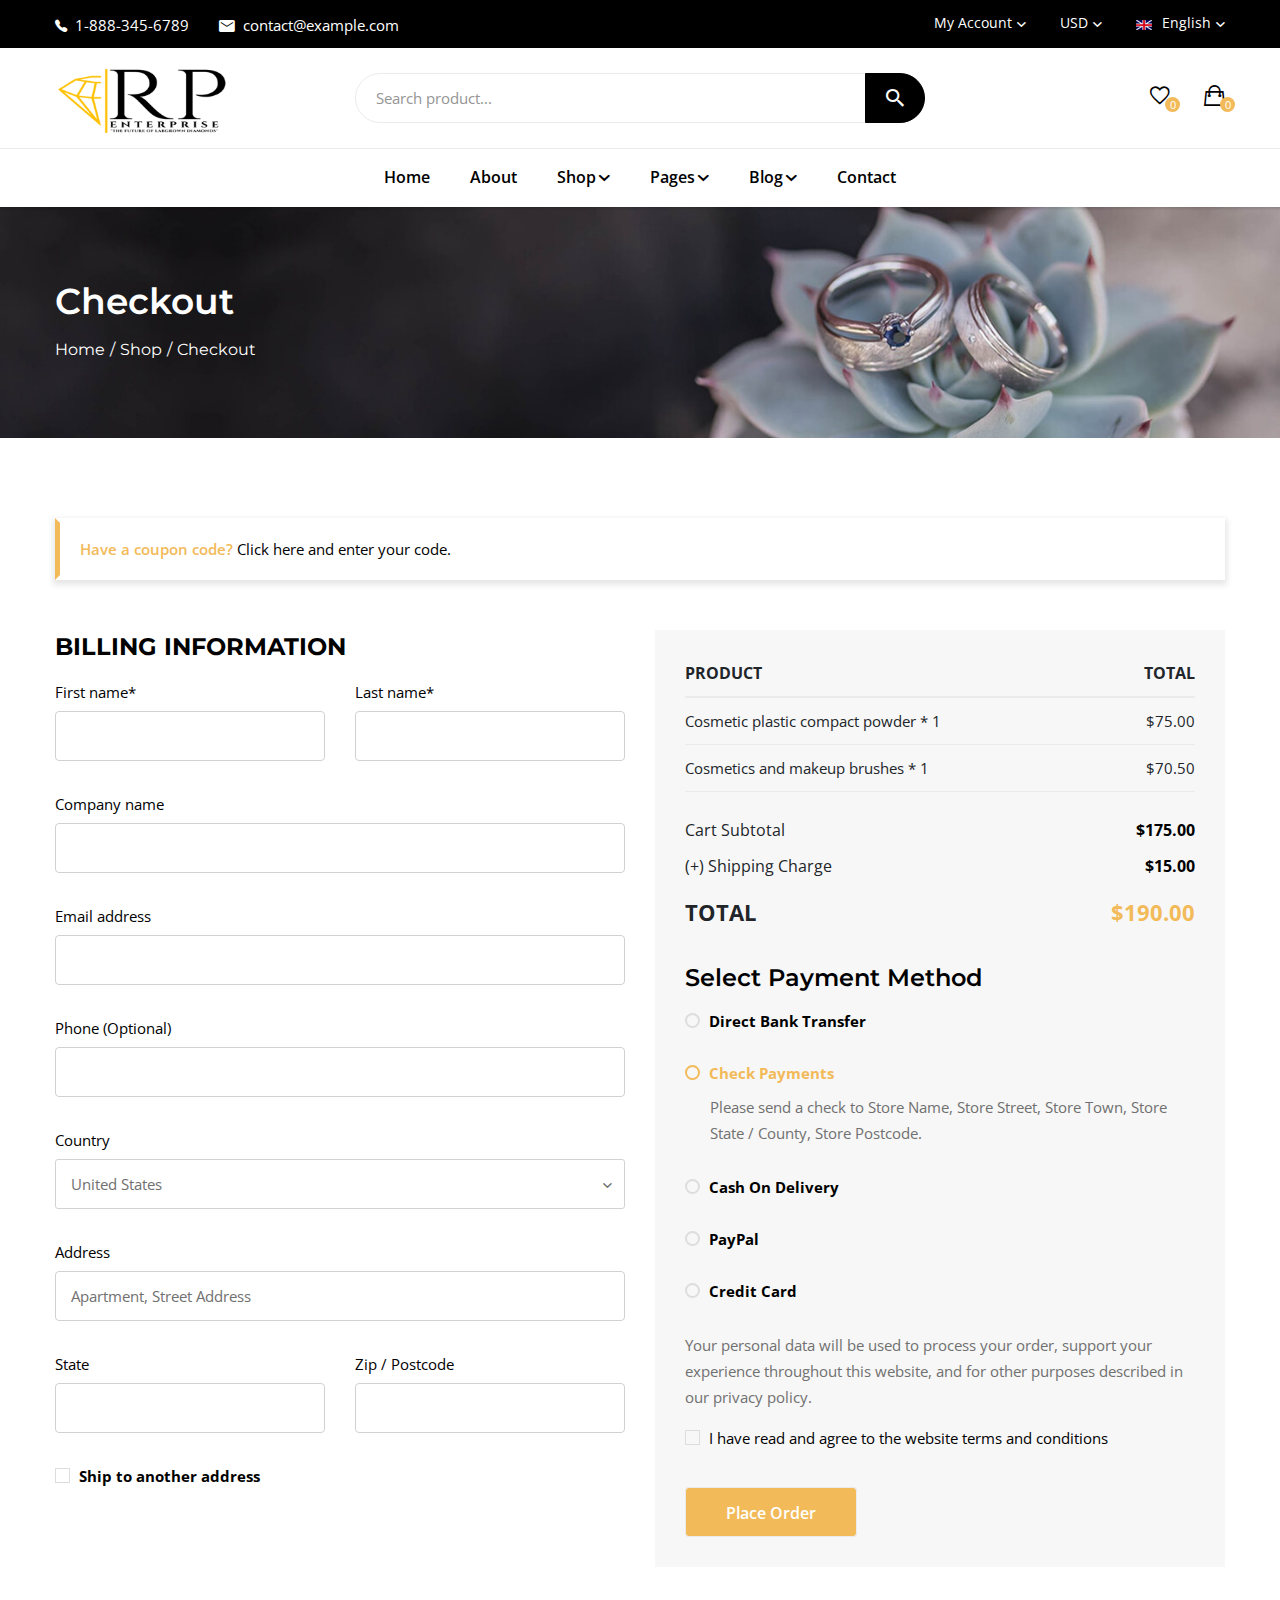
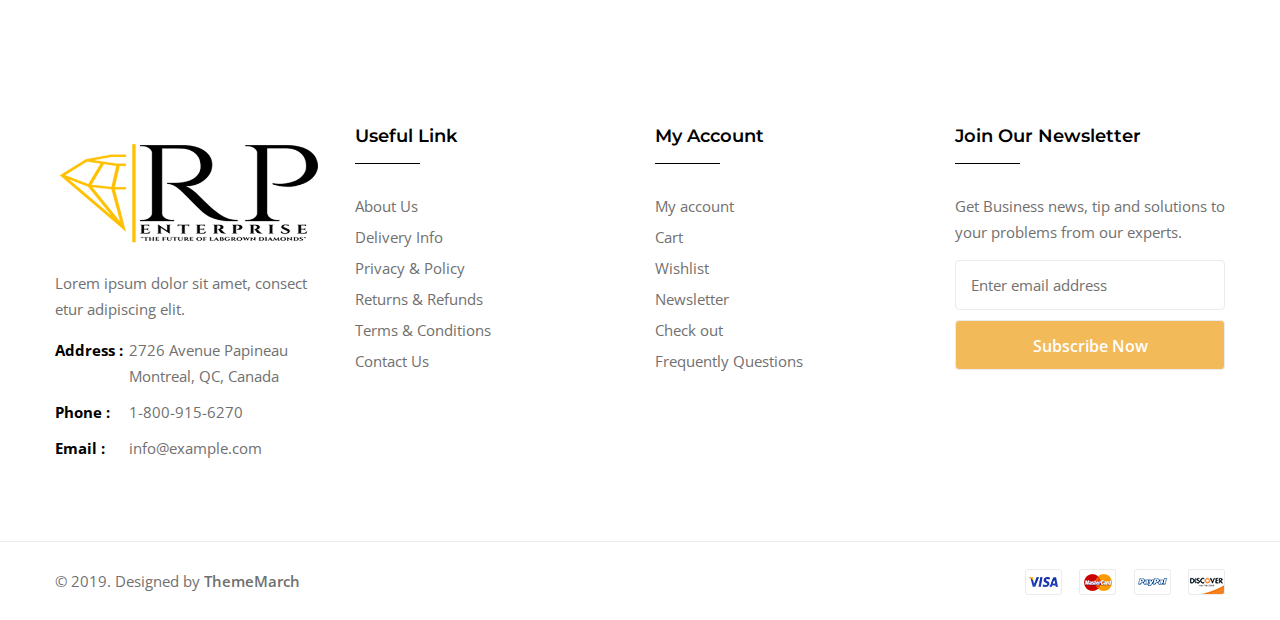
<file: checkout.html>
<!DOCTYPE html>
<html lang="zxx">

<head>
    <meta charset="utf-8">
    <meta http-equiv="x-ua-compatible" content="ie=edge">
    <title>Surose - Jewelry eCommerce HTML Template</title>
    <meta name="description" content="">
    <meta name="viewport" content="width=device-width, initial-scale=1, shrink-to-fit=no">
    <link rel="apple-touch-icon" href="assets/images/favicon.png">
    <link rel="shortcut icon" href="assets/images/favicon.ico">

    <!-- CSS FILES HERE -->
    <!-- inject:css -->
    <link rel="stylesheet" href="assets/css/vendors/bootstrap.min.css">
    <link rel="stylesheet" href="assets/css/vendors/meanmenu.min.css">
    <link rel="stylesheet" href="assets/css/vendors/slick.css">
    <link rel="stylesheet" href="assets/css/vendors/slick-theme.css">
    <link rel="stylesheet" href="assets/css/vendors/ionicons.min.css">
    <link rel="stylesheet" href="assets/css/vendors/nice-select.css">
    <link rel="stylesheet" href="assets/css/vendors/jquery.fancybox.min.css">
    <link rel="stylesheet" href="assets/css/vendors/jquery.nstSlider.min.css">
    <link rel="stylesheet" href="assets/css/style.css">
    <!-- endinject -->
</head>

<body>

    <!-- Preloader -->
    <div class="tm-preloader">
        <div class="container">
            <div class="row justify-content-center">
                <div class="col-lg-6">
                    <div class="tm-preloader-logo">
                        <img src="assets/images/logo.png" alt="logo">
                    </div>
                    <span class="tm-preloader-progress"></span>
                </div>
            </div>
        </div>
        <button class="tm-button tm-button-small">Cancel Preloader</button>
    </div>
    <!--// Preloader -->

    <!-- Wrapper -->
    <div id="wrapper" class="wrapper">

        <!-- Header -->
        <div class="tm-header tm-header-sticky">

            <!-- Header Top Area -->
            <div class="tm-header-toparea bg-black">
                <div class="container">
                    <div class="row align-items-center">
                        <div class="col-lg-8 col-12">
                            <ul class="tm-header-info">
                                <li><a href="tel:18883456789"><i class="ion-ios-telephone"></i>1-888-345-6789</a></li>
                                <li><a href="mailto:contact@example.com"><i
                                            class="ion-android-mail"></i>contact@example.com</a></li>
                            </ul>
                        </div>
                        <div class="col-lg-4 col-12">
                            <div class="tm-header-options">
                                <div class="tm-dropdown tm-header-links">
                                    <button>My Account</button>
                                    <ul>
                                        <li><a href="my-account.html">My Account</a></li>
                                        <li><a href="login-register.html">Login/Register</a></li>
                                        <li><a href="cart.html">Shopping Cart</a></li>
                                        <li><a href="wishlist.html">Wishlist</a></li>
                                        <li><a href="checkout.html">Checkout</a></li>
                                    </ul>
                                </div>
                                <div class="tm-dropdown tm-header-currency">
                                    <button>USD</button>
                                    <ul>
                                        <li><a href="#">USD</a></li>
                                        <li><a href="#">EUR</a></li>
                                        <li><a href="#">JPY</a></li>
                                        <li><a href="#">GBP</a></li>
                                    </ul>
                                </div>
                                <div class="tm-dropdown tm-header-language">
                                    <button><img src="assets/images/flag-english.png" alt="language">English</button>
                                    <ul>
                                        <li><a href="#"><img src="assets/images/flag-english.png"
                                                    alt="language">English</a></li>
                                        <li><a href="#"><img src="assets/images/flag-spain.png"
                                                    alt="language">Spanish</a></li>
                                        <li><a href="#"><img src="assets/images/flag-russian.png"
                                                    alt="language">Russian</a></li>
                                        <li><a href="#"><img src="assets/images/flag-french.png"
                                                    alt="language">French</a></li>
                                    </ul>
                                </div>
                            </div>
                        </div>
                    </div>
                </div>
            </div>
            <!--// Header Top Area -->

            <!-- Header Middle Area -->
            <div class="tm-header-middlearea bg-white">
                <div class="container">
                    <div class="tm-mobilenav"></div>
                    <div class="row align-items-center">
                        <div class="col-lg-3 col-6 order-1 order-lg-1">
                            <a href="index.html" class="tm-header-logo">
                                <img src="assets/images/logo.png" alt="surose">
                            </a>
                        </div>
                        <div class="col-lg-6 col-12 order-3 order-lg-2">
                            <form class="tm-header-search">
                                <input type="text" placeholder="Search product...">
                                <button><i class="ion-android-search"></i></button>
                            </form>
                        </div>
                        <div class="col-lg-3 col-6 order-2 order-lg-3">
                            <ul class="tm-header-icons">
                                <li><a href="wishlist.html"><i class="ion-android-favorite-outline"></i><span>0</span></a></li>
                                <li><a href="cart.html"><i class="ion-bag"></i><span>0</span></a></li>
                            </ul>
                        </div>
                    </div>
                </div>
            </div>
            <!--// Header Middle Area -->

            <!-- Header Bottom Area -->
            <div class="tm-header-bottomarea bg-white">
                <div class="container">
                    <nav class="tm-header-nav">
                        <ul>
                            <li><a href="index.html">Home</a></li>
                            <li><a href="about.html">About</a></li>
                            <li class="tm-header-nav-dropdown"><a href="products.html">Shop</a>
                                <ul>
                                    <li><a href="products.html">Products</a></li>
                                    <li><a href="products-leftsidebar.html">Products Left Sidebar</a></li>
                                    <li><a href="products-nosidebar.html">Products Without Sidebar</a></li>
                                    <li><a href="products-4-column.html">Products 4 Column</a></li>
                                    <li><a href="product-details.html">Product Details</a></li>
                                    <li><a href="product-details-leftsidebar.html">Product Details Left Sidebar</a></li>
                                    <li><a href="product-details-nosidebar.html">Product Details Without Sidebar</a>
                                    </li>
                                    <li><a href="#">Others</a>
                                        <ul>
                                            <li><a href="cart.html">Shopping Cart</a></li>
                                            <li><a href="wishlist.html">Wishlist</a></li>
                                            <li><a href="checkout.html">Checkout</a></li>
                                            <li><a href="my-account.html">My Account</a></li>
                                            <li><a href="login-register.html">Login / Register</a></li>
                                        </ul>
                                    </li>
                                </ul>
                            </li>
                            <li class="tm-header-nav-megamenu"><a href="index.html">Pages</a>

                                <ul>
                                    <li><a href="shop.html">Common Pages</a>
                                        <ul>
                                            <li><a href="index.html">Homepage</a></li>
                                            <li><a href="about.html">About</a></li>
                                            <li><a href="portfolios.html">Portfolios</a></li>
                                            <li><a href="contact.html">Contact</a></li>
                                        </ul>
                                    </li>
                                    <li><a href="#">Blog Pages</a>
                                        <ul>
                                            <li><a href="blog.html">Blog</a></li>
                                            <li><a href="blog-leftsidebar.html">Blog Left Sidebar</a></li>
                                            <li><a href="blog-details.html">Blog Details</a></li>
                                            <li><a href="blog-details-leftsidebar.html">Blog Details Left Sidebar</a>
                                            </li>
                                        </ul>
                                    </li>
                                    <li><a href="#">Shop Pages</a>
                                        <ul>
                                            <li><a href="products.html">Products</a></li>
                                            <li><a href="products-leftsidebar.html">Products Left Sidebar</a></li>
                                            <li><a href="products-nosidebar.html">Products Without Sidebar</a></li>
                                            <li><a href="products-4-column.html">Products 4 Column</a></li>
                                            <li><a href="product-details.html">Product Details</a></li>
                                            <li><a href="product-details-leftsidebar.html">Product Details Left
                                                    Sidebar</a></li>
                                            <li><a href="product-details-nosidebar.html">Product Details Without
                                                    Sidebar</a>
                                            </li>
                                        </ul>
                                    </li>
                                    <li><a href="#">Shop Related Pages</a>
                                        <ul>
                                            <li><a href="cart.html">Shopping Cart</a></li>
                                            <li><a href="wishlist.html">Wishlist</a></li>
                                            <li><a href="checkout.html">Checkout</a></li>
                                            <li><a href="my-account.html">My Account</a></li>
                                            <li><a href="login-register.html">Login / Register</a></li>
                                        </ul>
                                    </li>
                                </ul>

                            </li>
                            <li class="tm-header-nav-dropdown"><a href="blog.html">Blog</a>
                                <ul>
                                    <li><a href="blog.html">Blog</a></li>
                                    <li><a href="blog-leftsidebar.html">Blog Left Sidebar</a></li>
                                    <li><a href="blog-details.html">Blog Details</a></li>
                                    <li><a href="blog-details-leftsidebar.html">Blog Details Left Sidebar</a></li>
                                </ul>
                            </li>
                            <li><a href="contact.html">Contact</a></li>
                        </ul>
                    </nav>
                </div>
            </div>
            <!--// Header Bottom Area -->

        </div>
        <!--// Header -->

        <!-- Breadcrumb Area -->
        <div class="tm-breadcrumb-area tm-padding-section bg-grey" data-bgimage="assets/images/breadcrumb-bg.jpg">
            <div class="container">
                <div class="tm-breadcrumb">
                    <h2>Checkout</h2>
                    <ul>
                        <li><a href="index.html">Home</a></li>
                        <li><a href="products.html">Shop</a></li>
                        <li>Checkout</li>
                    </ul>
                </div>
            </div>
        </div>
        <!--// Breadcrumb Area -->

        <!-- Page Content -->
        <main class="page-content">

            <!-- Checkout Area -->
            <div class="tm-section tm-checkout-area bg-white tm-padding-section">
                <div class="container">
                    <div class="tm-checkout-coupon">
                        <a href="#checkout-couponform" data-toggle="collapse"><span>Have a coupon code?</span> Click
                            here and enter your code.</a>
                        <div id="checkout-couponform" class="collapse">
                            <form action="#" class="tm-checkout-couponform">
                                <input type="text" id="coupon-field" placeholder="Enter coupon code"
                                    required="required">
                                <button type="submit" class="tm-button">Submit</button>
                            </form>
                        </div>
                    </div>
                    <form action="#" class="tm-form tm-checkout-form">
                        <div class="row">
                            <div class="col-lg-6">
                                <h4 class="small-title">BILLING INFORMATION</h4>

                                <!-- Billing Form -->
                                <div class="tm-checkout-billingform">
                                    <div class="tm-form-inner">
                                        <div class="tm-form-field tm-form-fieldhalf">
                                            <label for="billingform-firstname">First name*</label>
                                            <input type="text" id="billingform-firstname">
                                        </div>
                                        <div class="tm-form-field tm-form-fieldhalf">
                                            <label for="billingform-lastname">Last name*</label>
                                            <input type="text" id="billingform-lastname">
                                        </div>
                                        <div class="tm-form-field">
                                            <label for="billingform-companyname">Company name</label>
                                            <input type="text" id="billingform-companyname">
                                        </div>
                                        <div class="tm-form-field">
                                            <label for="billingform-email">Email address</label>
                                            <input type="email" id="billingform-email">
                                        </div>
                                        <div class="tm-form-field">
                                            <label for="billingform-phone">Phone (Optional)</label>
                                            <input type="text" id="billingform-phone">
                                        </div>
                                        <div class="tm-form-field">
                                            <label for="billingform-country">Country</label>
                                            <select name="billingform-country" id="billingform-country">
                                                <option value="bangladesh">United States</option>
                                                <option value="bangladesh">Mexico</option>
                                                <option value="bangladesh">Australia</option>
                                                <option value="bangladesh">Germany</option>
                                                <option value="bangladesh">Sweden</option>
                                                <option value="bangladesh">France</option>
                                            </select>
                                        </div>
                                        <div class="tm-form-field">
                                            <label for="billingform-address">Address</label>
                                            <input type="text" id="billingform-address"
                                                placeholder="Apartment, Street Address">
                                        </div>
                                        <div class="tm-form-field tm-form-fieldhalf">
                                            <label for="billingform-streetaddress">State</label>
                                            <input type="text" id="billingform-streetaddress">
                                        </div>
                                        <div class="tm-form-field tm-form-fieldhalf">
                                            <label for="billingform-zipcode">Zip / Postcode</label>
                                            <input type="text" id="billingform-zipcode">
                                        </div>
                                        <div class="tm-form-field">
                                            <input type="checkbox" name="billform-dirrentswitch"
                                                id="billform-dirrentswitch">
                                            <label for="billform-dirrentswitch"><b>Ship to another address</b></label>
                                        </div>
                                    </div>
                                </div>
                                <!--// Billing Form -->

                                <!-- Different Address Form -->
                                <div class="tm-checkout-differentform">
                                    <div class="tm-form-inner">
                                        <div class="tm-form-field tm-form-fieldhalf">
                                            <label for="differentform-firstname">First name*</label>
                                            <input type="text" id="differentform-firstname">
                                        </div>
                                        <div class="tm-form-field tm-form-fieldhalf">
                                            <label for="differentform-lastname">Last name*</label>
                                            <input type="text" id="differentform-lastname">
                                        </div>
                                        <div class="tm-form-field">
                                            <label for="differentform-companyname">Company name</label>
                                            <input type="text" id="differentform-companyname">
                                        </div>
                                        <div class="tm-form-field">
                                            <label for="differentform-email">Email address</label>
                                            <input type="email" id="differentform-email">
                                        </div>
                                        <div class="tm-form-field">
                                            <label for="differentform-phone">Phone (Optional)</label>
                                            <input type="text" id="differentform-phone">
                                        </div>
                                        <div class="tm-form-field">
                                            <label for="differentform-country">Country</label>
                                            <select name="differentform-country" id="differentform-country">
                                                <option value="bangladesh">United States</option>
                                                <option value="bangladesh">Mexico</option>
                                                <option value="bangladesh">Australia</option>
                                                <option value="bangladesh">Germany</option>
                                                <option value="bangladesh">Sweden</option>
                                                <option value="bangladesh">France</option>
                                            </select>
                                        </div>
                                        <div class="tm-form-field">
                                            <label for="differentform-address">Address</label>
                                            <input type="text" id="differentform-address"
                                                placeholder="Apartment, Street Address">
                                        </div>
                                        <div class="tm-form-field tm-form-fieldhalf">
                                            <label for="differentform-streetaddress">State</label>
                                            <input type="text" id="differentform-streetaddress">
                                        </div>
                                        <div class="tm-form-field tm-form-fieldhalf">
                                            <label for="differentform-zipcode">Zip / Postcode</label>
                                            <input type="text" id="differentform-zipcode">
                                        </div>
                                    </div>
                                </div>
                                <!--// Different Address Form -->

                            </div>
                            <div class="col-lg-6">
                                <div class="tm-checkout-orderinfo">
                                    <div class="table-responsive">
                                        <table class="table table-borderless tm-checkout-ordertable">
                                            <thead>
                                                <tr>
                                                    <th>Product</th>
                                                    <th>Total</th>
                                                </tr>
                                            </thead>
                                            <tbody>
                                                <tr>
                                                    <td>Cosmetic plastic compact powder * 1</td>
                                                    <td>$75.00</td>
                                                </tr>
                                                <tr>
                                                    <td>Cosmetics and makeup brushes * 1</td>
                                                    <td>$70.50</td>
                                                </tr>
                                            </tbody>
                                            <tfoot>
                                                <tr class="tm-checkout-subtotal">
                                                    <td>Cart Subtotal</td>
                                                    <td>$175.00</td>
                                                </tr>
                                                <tr class="tm-checkout-shipping">
                                                    <td>(+) Shipping Charge</td>
                                                    <td>$15.00</td>
                                                </tr>
                                                <tr class="tm-checkout-total">
                                                    <td>Total</td>
                                                    <td>$190.00</td>
                                                </tr>
                                            </tfoot>
                                        </table>
                                    </div>

                                    <div class="tm-checkout-payment">
                                        <h4>Select Payment Method</h4>
                                        <div class="tm-form-inner">
                                            <div class="tm-form-field">
                                                <input type="radio" name="checkout-payment-method"
                                                    id="checkout-payment-banktransfer">
                                                <label for="checkout-payment-banktransfer">Direct Bank Transfer</label>
                                                <div class="tm-checkout-payment-content">
                                                    <p>Make your payment directly into our bank account.</p>
                                                </div>
                                            </div>
                                            <div class="tm-form-field">
                                                <input type="radio" name="checkout-payment-method"
                                                    id="checkout-payment-checkpayment" checked="checked">
                                                <label for="checkout-payment-checkpayment">Check Payments</label>
                                                <div class="tm-checkout-payment-content">
                                                    <p>Please send a check to Store Name, Store Street, Store Town,
                                                        Store State / County, Store Postcode.</p>
                                                </div>
                                            </div>
                                            <div class="tm-form-field">
                                                <input type="radio" name="checkout-payment-method"
                                                    id="checkout-payment-cashondelivery">
                                                <label for="checkout-payment-cashondelivery">Cash On Delivery</label>
                                                <div class="tm-checkout-payment-content">
                                                    <p>Pay with cash upon delivery.</p>
                                                </div>
                                            </div>
                                            <div class="tm-form-field">
                                                <input type="radio" name="checkout-payment-method"
                                                    id="checkout-payment-paypal">
                                                <label for="checkout-payment-paypal">PayPal</label>
                                                <div class="tm-checkout-payment-content">
                                                    <p>Pay via PayPal.</p>
                                                </div>
                                            </div>
                                            <div class="tm-form-field">
                                                <input type="radio" name="checkout-payment-method"
                                                    id="checkout-payment-creditcard">
                                                <label for="checkout-payment-creditcard">Credit Card</label>
                                                <div class="tm-checkout-payment-content">
                                                    <p>Pay with your credit card via Stripe.</p>
                                                </div>
                                            </div>
                                        </div>
                                    </div>

                                    <div class="tm-checkout-submit">
                                        <p>Your personal data will be used to process your order, support your
                                            experience throughout this website, and for other purposes described in our
                                            privacy policy.</p>
                                        <div class="tm-form-inner">
                                            <div class="tm-form-field">
                                                <input type="checkbox" name="checkout-read-terms"
                                                    id="checkout-read-terms">
                                                <label for="checkout-read-terms">I have read and agree to the website
                                                    terms and conditions</label>
                                            </div>
                                            <div class="tm-form-field">
                                                <button type="submit" class="tm-button ml-auto">Place Order</button>
                                            </div>
                                        </div>
                                    </div>
                                </div>
                            </div>
                        </div>
                    </form>
                </div>
            </div>
            <!--// Checkout Area -->

        </main>
        <!--// Page Content -->

        <!-- Footer -->
        <div class="tm-footer">

            <!-- Instagram Photos -->
            <ul id="instafeed" class="tm-instaphotos"></ul>
            <!--// Instagram Photos -->

            <!-- Footer Top Area -->
            <div class="tm-footer-toparea tm-padding-section">
                <div class="container">
                    <div class="widgets widgets-footer row">

                        <!-- Single Widget -->
                        <div class="col-lg-3 col-md-6 col-12">
                            <div class="single-widget widget-info">
                                <a class="widget-info-logo" href="index.html"><img src="assets/images/logo.png"
                                        alt="logo"></a>
                                <p>Lorem ipsum dolor sit amet, consect etur adipiscing elit.</p>
                                <ul>
                                    <li><b>Address :</b>2726 Avenue Papineau Montreal, QC, Canada</li>
                                    <li><b>Phone :</b><a href="tel:+18009156270">1-800-915-6270</a></li>
                                    <li><b>Email :</b><a href="mailto:info@example.com">info@example.com</a></li>
                                </ul>
                            </div>
                        </div>
                        <!--// Single Widget -->

                        <!-- Single Widget -->
                        <div class="col-lg-3 col-md-6 col-12">
                            <div class="single-widget widget-quicklinks">
                                <h6 class="widget-title">Useful Link</h6>
                                <ul>
                                    <li><a href="about.html">About Us</a></li>
                                    <li><a href="#">Delivery Info</a></li>
                                    <li><a href="#">Privacy & Policy</a></li>
                                    <li><a href="#">Returns & Refunds</a></li>
                                    <li><a href="#">Terms & Conditions</a></li>
                                    <li><a href="contact.html">Contact Us</a></li>
                                </ul>
                            </div>
                        </div>
                        <!--// Single Widget -->

                        <!-- Single Widget -->
                        <div class="col-lg-3 col-md-6 col-12">
                            <div class="single-widget widget-quicklinks">
                                <h6 class="widget-title">My Account</h6>
                                <ul>
                                    <li><a href="my-account.html">My account</a></li>
                                    <li><a href="cart.html">Cart</a></li>
                                    <li><a href="wishlist.html">Wishlist</a></li>
                                    <li><a href="#">Newsletter</a></li>
                                    <li><a href="#">Check out</a></li>
                                    <li><a href="#">Frequently Questions</a></li>
                                </ul>
                            </div>
                        </div>
                        <!--// Single Widget -->

                        <!-- Single Widget -->
                        <div class="col-lg-3 col-md-6 col-12">
                            <div class="single-widget widget-newsletter">
                                <h6 class="widget-title">Join Our Newsletter</h6>
                                <p>Get Business news, tip and solutions to
                                    your problems from our experts.</p>
                                <form id="tm-mailchimp-form" class="widget-newsletter-form">
                                    <input id="mc-email" type="text" placeholder="Enter email address">
                                    <button id="mc-submit" type="submit" class="tm-button">Subscribe Now
                                        <b></b></button>
                                </form>
                                <!-- Mailchimp Alerts -->
                                <div class="tm-mailchimp-alerts">
                                    <div class="tm-mailchimp-submitting"></div>
                                    <div class="mailchimp-success"></div>
                                    <div class="tm-mailchimp-error"></div>
                                </div>
                                <!--// Mailchimp Alerts -->
                            </div>
                        </div>
                        <!--// Single Widget -->

                    </div>
                </div>
            </div>
            <!--// Footer Top Area -->

            <!-- Footer Bottom Area -->
            <div class="tm-footer-bottomarea">
                <div class="container">
                    <div class="row align-items-center">
                        <div class="col-md-7">
                            <p class="tm-footer-copyright">©
                                2019. Designed by <a href="https://thememarch.com">ThemeMarch</a></p>
                        </div>
                        <div class="col-md-5">
                            <div class="tm-footer-payment">
                                <img src="assets/images/payment-methods.png" alt="payment methods">
                            </div>
                        </div>
                    </div>
                </div>
            </div>
            <!--// Footer Bottom Area -->

        </div>
        <!--// Footer -->

        <button id="back-top-top"><i class="ion-arrow-up-c"></i></button>

    </div>
    <!--// Wrapper -->

    <!-- JS FILES HERE -->
    <!-- inject:js -->
    <script src="assets/js/vendors/modernizr-3.7.1.min.js"></script>
    <script src="assets/js/vendors/jquery-3.3.1.min.js"></script>
    <script src="assets/js/vendors/bootstrap.bundle.min.js"></script>
    <script src="assets/js/vendors/jquery.meanmenu.min.js"></script>
    <script src="assets/js/vendors/slick.min.js"></script>
    <script src="assets/js/vendors/jquery.nice-select.js"></script>
    <script src="assets/js/vendors/jquery.countdown.min.js"></script>
    <script src="assets/js/vendors/jquery.ajaxchimp.min.js"></script>
    <script src="assets/js/vendors/jquery.fancybox.min.js"></script>
    <script src="assets/js/vendors/imagesloaded.pkgd.min.js"></script>
    <script src="assets/js/vendors/isotope.pkgd.min.js"></script>
    <script src="assets/js/vendors/instafeed.min.js"></script>
    <script src="assets/js/vendors/jquery.nstslider.min.js"></script>
    <script src="assets/js/vendors/ScrollMagic.min.js"></script>
    <script src="assets/js/main.js"></script>
    <!-- endinject -->
</body>

</html>
</file>
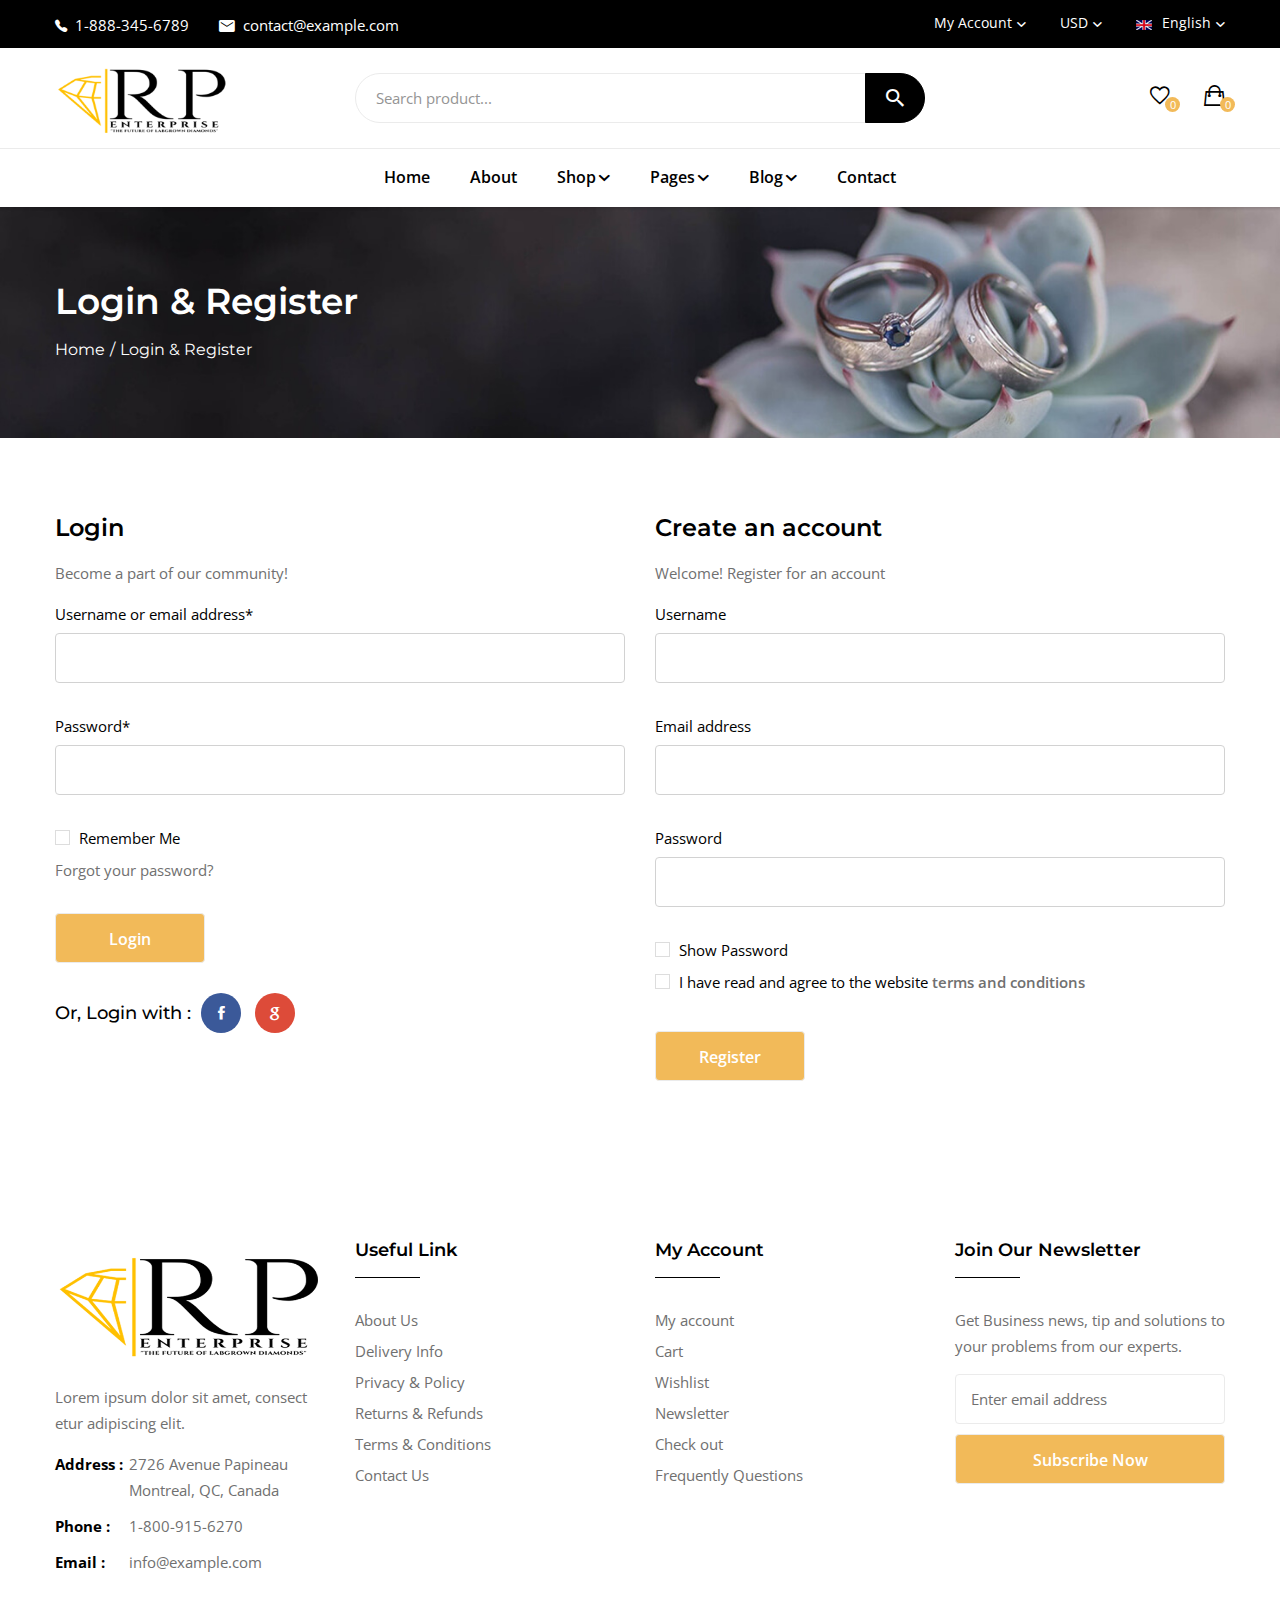
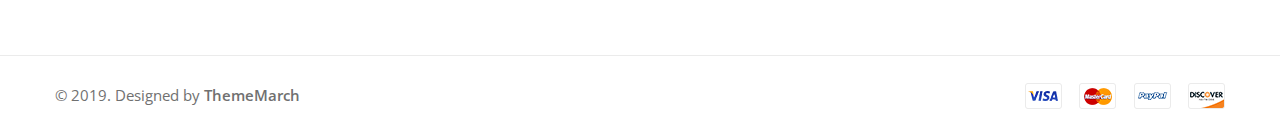
<file: login-register.html>
<!DOCTYPE html>
<html lang="zxx">

<head>
    <meta charset="utf-8">
    <meta http-equiv="x-ua-compatible" content="ie=edge">
    <title>Surose - Jewelry eCommerce HTML Template</title>
    <meta name="description" content="">
    <meta name="viewport" content="width=device-width, initial-scale=1, shrink-to-fit=no">
    <link rel="apple-touch-icon" href="assets/images/favicon.png">
    <link rel="shortcut icon" href="assets/images/favicon.ico">

    <!-- CSS FILES HERE -->
    <!-- inject:css -->
    <link rel="stylesheet" href="assets/css/vendors/bootstrap.min.css">
    <link rel="stylesheet" href="assets/css/vendors/meanmenu.min.css">
    <link rel="stylesheet" href="assets/css/vendors/slick.css">
    <link rel="stylesheet" href="assets/css/vendors/slick-theme.css">
    <link rel="stylesheet" href="assets/css/vendors/ionicons.min.css">
    <link rel="stylesheet" href="assets/css/vendors/nice-select.css">
    <link rel="stylesheet" href="assets/css/vendors/jquery.fancybox.min.css">
    <link rel="stylesheet" href="assets/css/vendors/jquery.nstSlider.min.css">
    <link rel="stylesheet" href="assets/css/style.css">
    <!-- endinject -->
</head>

<body>

    <!-- Preloader -->
    <div class="tm-preloader">
        <div class="container">
            <div class="row justify-content-center">
                <div class="col-lg-6">
                    <div class="tm-preloader-logo">
                        <img src="assets/images/logo.png" alt="logo">
                    </div>
                    <span class="tm-preloader-progress"></span>
                </div>
            </div>
        </div>
        <button class="tm-button tm-button-small">Cancel Preloader</button>
    </div>
    <!--// Preloader -->

    <!-- Wrapper -->
    <div id="wrapper" class="wrapper">

        <!-- Header -->
        <div class="tm-header tm-header-sticky">

            <!-- Header Top Area -->
            <div class="tm-header-toparea bg-black">
                <div class="container">
                    <div class="row align-items-center">
                        <div class="col-lg-8 col-12">
                            <ul class="tm-header-info">
                                <li><a href="tel:18883456789"><i class="ion-ios-telephone"></i>1-888-345-6789</a></li>
                                <li><a href="mailto:contact@example.com"><i
                                            class="ion-android-mail"></i>contact@example.com</a></li>
                            </ul>
                        </div>
                        <div class="col-lg-4 col-12">
                            <div class="tm-header-options">
                                <div class="tm-dropdown tm-header-links">
                                    <button>My Account</button>
                                    <ul>
                                        <li><a href="my-account.html">My Account</a></li>
                                        <li><a href="login-register.html">Login/Register</a></li>
                                        <li><a href="cart.html">Shopping Cart</a></li>
                                        <li><a href="wishlist.html">Wishlist</a></li>
                                        <li><a href="checkout.html">Checkout</a></li>
                                    </ul>
                                </div>
                                <div class="tm-dropdown tm-header-currency">
                                    <button>USD</button>
                                    <ul>
                                        <li><a href="#">USD</a></li>
                                        <li><a href="#">EUR</a></li>
                                        <li><a href="#">JPY</a></li>
                                        <li><a href="#">GBP</a></li>
                                    </ul>
                                </div>
                                <div class="tm-dropdown tm-header-language">
                                    <button><img src="assets/images/flag-english.png" alt="language">English</button>
                                    <ul>
                                        <li><a href="#"><img src="assets/images/flag-english.png"
                                                    alt="language">English</a></li>
                                        <li><a href="#"><img src="assets/images/flag-spain.png"
                                                    alt="language">Spanish</a></li>
                                        <li><a href="#"><img src="assets/images/flag-russian.png"
                                                    alt="language">Russian</a></li>
                                        <li><a href="#"><img src="assets/images/flag-french.png"
                                                    alt="language">French</a></li>
                                    </ul>
                                </div>
                            </div>
                        </div>
                    </div>
                </div>
            </div>
            <!--// Header Top Area -->

            <!-- Header Middle Area -->
            <div class="tm-header-middlearea bg-white">
                <div class="container">
                    <div class="tm-mobilenav"></div>
                    <div class="row align-items-center">
                        <div class="col-lg-3 col-6 order-1 order-lg-1">
                            <a href="index.html" class="tm-header-logo">
                                <img src="assets/images/logo.png" alt="surose">
                            </a>
                        </div>
                        <div class="col-lg-6 col-12 order-3 order-lg-2">
                            <form class="tm-header-search">
                                <input type="text" placeholder="Search product...">
                                <button><i class="ion-android-search"></i></button>
                            </form>
                        </div>
                        <div class="col-lg-3 col-6 order-2 order-lg-3">
                            <ul class="tm-header-icons">
                                <li><a href="wishlist.html"><i class="ion-android-favorite-outline"></i><span>0</span></a></li>
                                <li><a href="cart.html"><i class="ion-bag"></i><span>0</span></a></li>
                            </ul>
                        </div>
                    </div>
                </div>
            </div>
            <!--// Header Middle Area -->

            <!-- Header Bottom Area -->
            <div class="tm-header-bottomarea bg-white">
                <div class="container">
                    <nav class="tm-header-nav">
                        <ul>
                            <li><a href="index.html">Home</a></li>
                            <li><a href="about.html">About</a></li>
                            <li class="tm-header-nav-dropdown"><a href="products.html">Shop</a>
                                <ul>
                                    <li><a href="products.html">Products</a></li>
                                    <li><a href="products-leftsidebar.html">Products Left Sidebar</a></li>
                                    <li><a href="products-nosidebar.html">Products Without Sidebar</a></li>
                                    <li><a href="products-4-column.html">Products 4 Column</a></li>
                                    <li><a href="product-details.html">Product Details</a></li>
                                    <li><a href="product-details-leftsidebar.html">Product Details Left Sidebar</a></li>
                                    <li><a href="product-details-nosidebar.html">Product Details Without Sidebar</a>
                                    </li>
                                    <li><a href="#">Others</a>
                                        <ul>
                                            <li><a href="cart.html">Shopping Cart</a></li>
                                            <li><a href="wishlist.html">Wishlist</a></li>
                                            <li><a href="checkout.html">Checkout</a></li>
                                            <li><a href="my-account.html">My Account</a></li>
                                            <li><a href="login-register.html">Login / Register</a></li>
                                        </ul>
                                    </li>
                                </ul>
                            </li>
                            <li class="tm-header-nav-megamenu"><a href="index.html">Pages</a>

                                <ul>
                                    <li><a href="shop.html">Common Pages</a>
                                        <ul>
                                            <li><a href="index.html">Homepage</a></li>
                                            <li><a href="about.html">About</a></li>
                                            <li><a href="portfolios.html">Portfolios</a></li>
                                            <li><a href="contact.html">Contact</a></li>
                                        </ul>
                                    </li>
                                    <li><a href="#">Blog Pages</a>
                                        <ul>
                                            <li><a href="blog.html">Blog</a></li>
                                            <li><a href="blog-leftsidebar.html">Blog Left Sidebar</a></li>
                                            <li><a href="blog-details.html">Blog Details</a></li>
                                            <li><a href="blog-details-leftsidebar.html">Blog Details Left Sidebar</a>
                                            </li>
                                        </ul>
                                    </li>
                                    <li><a href="#">Shop Pages</a>
                                        <ul>
                                            <li><a href="products.html">Products</a></li>
                                            <li><a href="products-leftsidebar.html">Products Left Sidebar</a></li>
                                            <li><a href="products-nosidebar.html">Products Without Sidebar</a></li>
                                            <li><a href="products-4-column.html">Products 4 Column</a></li>
                                            <li><a href="product-details.html">Product Details</a></li>
                                            <li><a href="product-details-leftsidebar.html">Product Details Left
                                                    Sidebar</a></li>
                                            <li><a href="product-details-nosidebar.html">Product Details Without
                                                    Sidebar</a>
                                            </li>
                                        </ul>
                                    </li>
                                    <li><a href="#">Shop Related Pages</a>
                                        <ul>
                                            <li><a href="cart.html">Shopping Cart</a></li>
                                            <li><a href="wishlist.html">Wishlist</a></li>
                                            <li><a href="checkout.html">Checkout</a></li>
                                            <li><a href="my-account.html">My Account</a></li>
                                            <li><a href="login-register.html">Login / Register</a></li>
                                        </ul>
                                    </li>
                                </ul>

                            </li>
                            <li class="tm-header-nav-dropdown"><a href="blog.html">Blog</a>
                                <ul>
                                    <li><a href="blog.html">Blog</a></li>
                                    <li><a href="blog-leftsidebar.html">Blog Left Sidebar</a></li>
                                    <li><a href="blog-details.html">Blog Details</a></li>
                                    <li><a href="blog-details-leftsidebar.html">Blog Details Left Sidebar</a></li>
                                </ul>
                            </li>
                            <li><a href="contact.html">Contact</a></li>
                        </ul>
                    </nav>
                </div>
            </div>
            <!--// Header Bottom Area -->

        </div>
        <!--// Header -->

        <!-- Breadcrumb Area -->
        <div class="tm-breadcrumb-area tm-padding-section bg-grey" data-bgimage="assets/images/breadcrumb-bg.jpg">
            <div class="container">
                <div class="tm-breadcrumb">
                    <h2>Login & Register</h2>
                    <ul>
                        <li><a href="index.html">Home</a></li>
                        <li>Login & Register</li>
                    </ul>
                </div>
            </div>
        </div>
        <!--// Breadcrumb Area -->

        <!-- Page Content -->
        <main class="page-content">

            <!-- Login Register Area -->
            <div class="tm-section tm-login-register-area bg-white tm-padding-section">
                <div class="container">
                    <div class="row">

                        <div class="col-lg-6">
                            <form action="#" class="tm-form tm-login-form">
                                <h4>Login</h4>
                                <p>Become a part of our community!</p>
                                <div class="tm-form-inner">
                                    <div class="tm-form-field">
                                        <label for="login-email">Username or email address*</label>
                                        <input type="email" id="login-email" required="required">
                                    </div>
                                    <div class="tm-form-field">
                                        <label for="login-password">Password*</label>
                                        <input type="password" id="login-password" required="required">
                                    </div>
                                    <div class="tm-form-field">
                                        <input type="checkbox" name="login-remember" id="login-remember">
                                        <label for="login-remember">Remember Me</label>
                                        <p class="mb-0"><a href="#">Forgot your password?</a></p>
                                    </div>
                                    <div class="tm-form-field">
                                        <button type="submit" class="tm-button">Login</button>
                                    </div>
                                    <div class="tm-form-field">
                                        <div class="tm-form-sociallogin">
                                            <h6>Or, Login with :</h6>
                                            <ul>
                                                <li><a href="#" class="facebook-btn"><i class="ion-social-facebook"></i></a></li>
                                                <li><a href="#" class="google-btn"><i class="ion-social-google"></i></a></li>
                                            </ul>
                                        </div>
                                    </div>
                                </div>
                            </form>
                        </div>

                        <div class="col-lg-6">
                            <form action="#" class="tm-form tm-register-form">
                                <h4>Create an account</h4>
                                <p>Welcome! Register for an account</p>
                                <div class="tm-form-inner">
                                    <div class="tm-form-field">
                                        <label for="register-username">Username</label>
                                        <input type="text" id="register-username" required="required">
                                    </div>
                                    <div class="tm-form-field">
                                        <label for="register-email">Email address</label>
                                        <input type="email" id="register-email" required="required">
                                    </div>
                                    <div class="tm-form-field">
                                        <label for="register-password">Password</label>
                                        <input type="password" id="register-password" name="register-pass"
                                            required="required">
                                    </div>
                                    <div class="tm-form-field">
                                        <div>
                                            <input type="checkbox" id="register-pass-show" name="register-pass-show">
                                            <label for="register-pass-show">Show Password</label>
                                        </div>
                                        <div>
                                            <input type="checkbox" id="register-terms" name="register-terms">
                                            <label for="register-terms">I have read and agree to the website <a
                                                    href="#">terms and
                                                    conditions</a></label>
                                        </div>
                                    </div>
                                    <div class="tm-form-field">
                                        <button type="submit" class="tm-button">Register</button>
                                    </div>
                                </div>
                            </form>
                        </div>

                    </div>
                </div>
            </div>
            <!--// Login Register Area -->

        </main>
        <!--// Page Content -->

        <!-- Footer -->
        <div class="tm-footer">

            <!-- Instagram Photos -->
            <ul id="instafeed" class="tm-instaphotos"></ul>
            <!--// Instagram Photos -->

            <!-- Footer Top Area -->
            <div class="tm-footer-toparea tm-padding-section">
                <div class="container">
                    <div class="widgets widgets-footer row">

                        <!-- Single Widget -->
                        <div class="col-lg-3 col-md-6 col-12">
                            <div class="single-widget widget-info">
                                <a class="widget-info-logo" href="index.html"><img src="assets/images/logo.png"
                                        alt="logo"></a>
                                <p>Lorem ipsum dolor sit amet, consect etur adipiscing elit.</p>
                                <ul>
                                    <li><b>Address :</b>2726 Avenue Papineau Montreal, QC, Canada</li>
                                    <li><b>Phone :</b><a href="tel:+18009156270">1-800-915-6270</a></li>
                                    <li><b>Email :</b><a href="mailto:info@example.com">info@example.com</a></li>
                                </ul>
                            </div>
                        </div>
                        <!--// Single Widget -->

                        <!-- Single Widget -->
                        <div class="col-lg-3 col-md-6 col-12">
                            <div class="single-widget widget-quicklinks">
                                <h6 class="widget-title">Useful Link</h6>
                                <ul>
                                    <li><a href="about.html">About Us</a></li>
                                    <li><a href="#">Delivery Info</a></li>
                                    <li><a href="#">Privacy & Policy</a></li>
                                    <li><a href="#">Returns & Refunds</a></li>
                                    <li><a href="#">Terms & Conditions</a></li>
                                    <li><a href="contact.html">Contact Us</a></li>
                                </ul>
                            </div>
                        </div>
                        <!--// Single Widget -->

                        <!-- Single Widget -->
                        <div class="col-lg-3 col-md-6 col-12">
                            <div class="single-widget widget-quicklinks">
                                <h6 class="widget-title">My Account</h6>
                                <ul>
                                    <li><a href="my-account.html">My account</a></li>
                                    <li><a href="cart.html">Cart</a></li>
                                    <li><a href="wishlist.html">Wishlist</a></li>
                                    <li><a href="#">Newsletter</a></li>
                                    <li><a href="#">Check out</a></li>
                                    <li><a href="#">Frequently Questions</a></li>
                                </ul>
                            </div>
                        </div>
                        <!--// Single Widget -->

                        <!-- Single Widget -->
                        <div class="col-lg-3 col-md-6 col-12">
                            <div class="single-widget widget-newsletter">
                                <h6 class="widget-title">Join Our Newsletter</h6>
                                <p>Get Business news, tip and solutions to
                                    your problems from our experts.</p>
                                <form id="tm-mailchimp-form" class="widget-newsletter-form">
                                    <input id="mc-email" type="text" placeholder="Enter email address">
                                    <button id="mc-submit" type="submit" class="tm-button">Subscribe Now
                                        <b></b></button>
                                </form>
                                <!-- Mailchimp Alerts -->
                                <div class="tm-mailchimp-alerts">
                                    <div class="tm-mailchimp-submitting"></div>
                                    <div class="mailchimp-success"></div>
                                    <div class="tm-mailchimp-error"></div>
                                </div>
                                <!--// Mailchimp Alerts -->
                            </div>
                        </div>
                        <!--// Single Widget -->

                    </div>
                </div>
            </div>
            <!--// Footer Top Area -->

            <!-- Footer Bottom Area -->
            <div class="tm-footer-bottomarea">
                <div class="container">
                    <div class="row align-items-center">
                        <div class="col-md-7">
                            <p class="tm-footer-copyright">©
                                2019. Designed by <a href="https://thememarch.com">ThemeMarch</a></p>
                        </div>
                        <div class="col-md-5">
                            <div class="tm-footer-payment">
                                <img src="assets/images/payment-methods.png" alt="payment methods">
                            </div>
                        </div>
                    </div>
                </div>
            </div>
            <!--// Footer Bottom Area -->

        </div>
        <!--// Footer -->

        <button id="back-top-top"><i class="ion-arrow-up-c"></i></button>

    </div>
    <!--// Wrapper -->

    <!-- JS FILES HERE -->
    <!-- inject:js -->
    <script src="assets/js/vendors/modernizr-3.7.1.min.js"></script>
    <script src="assets/js/vendors/jquery-3.3.1.min.js"></script>
    <script src="assets/js/vendors/bootstrap.bundle.min.js"></script>
    <script src="assets/js/vendors/jquery.meanmenu.min.js"></script>
    <script src="assets/js/vendors/slick.min.js"></script>
    <script src="assets/js/vendors/jquery.nice-select.js"></script>
    <script src="assets/js/vendors/jquery.countdown.min.js"></script>
    <script src="assets/js/vendors/jquery.ajaxchimp.min.js"></script>
    <script src="assets/js/vendors/jquery.fancybox.min.js"></script>
    <script src="assets/js/vendors/imagesloaded.pkgd.min.js"></script>
    <script src="assets/js/vendors/isotope.pkgd.min.js"></script>
    <script src="assets/js/vendors/instafeed.min.js"></script>
    <script src="assets/js/vendors/jquery.nstslider.min.js"></script>
    <script src="assets/js/vendors/ScrollMagic.min.js"></script>
    <script src="assets/js/main.js"></script>
    <!-- endinject -->
</body>

</html>
</file>
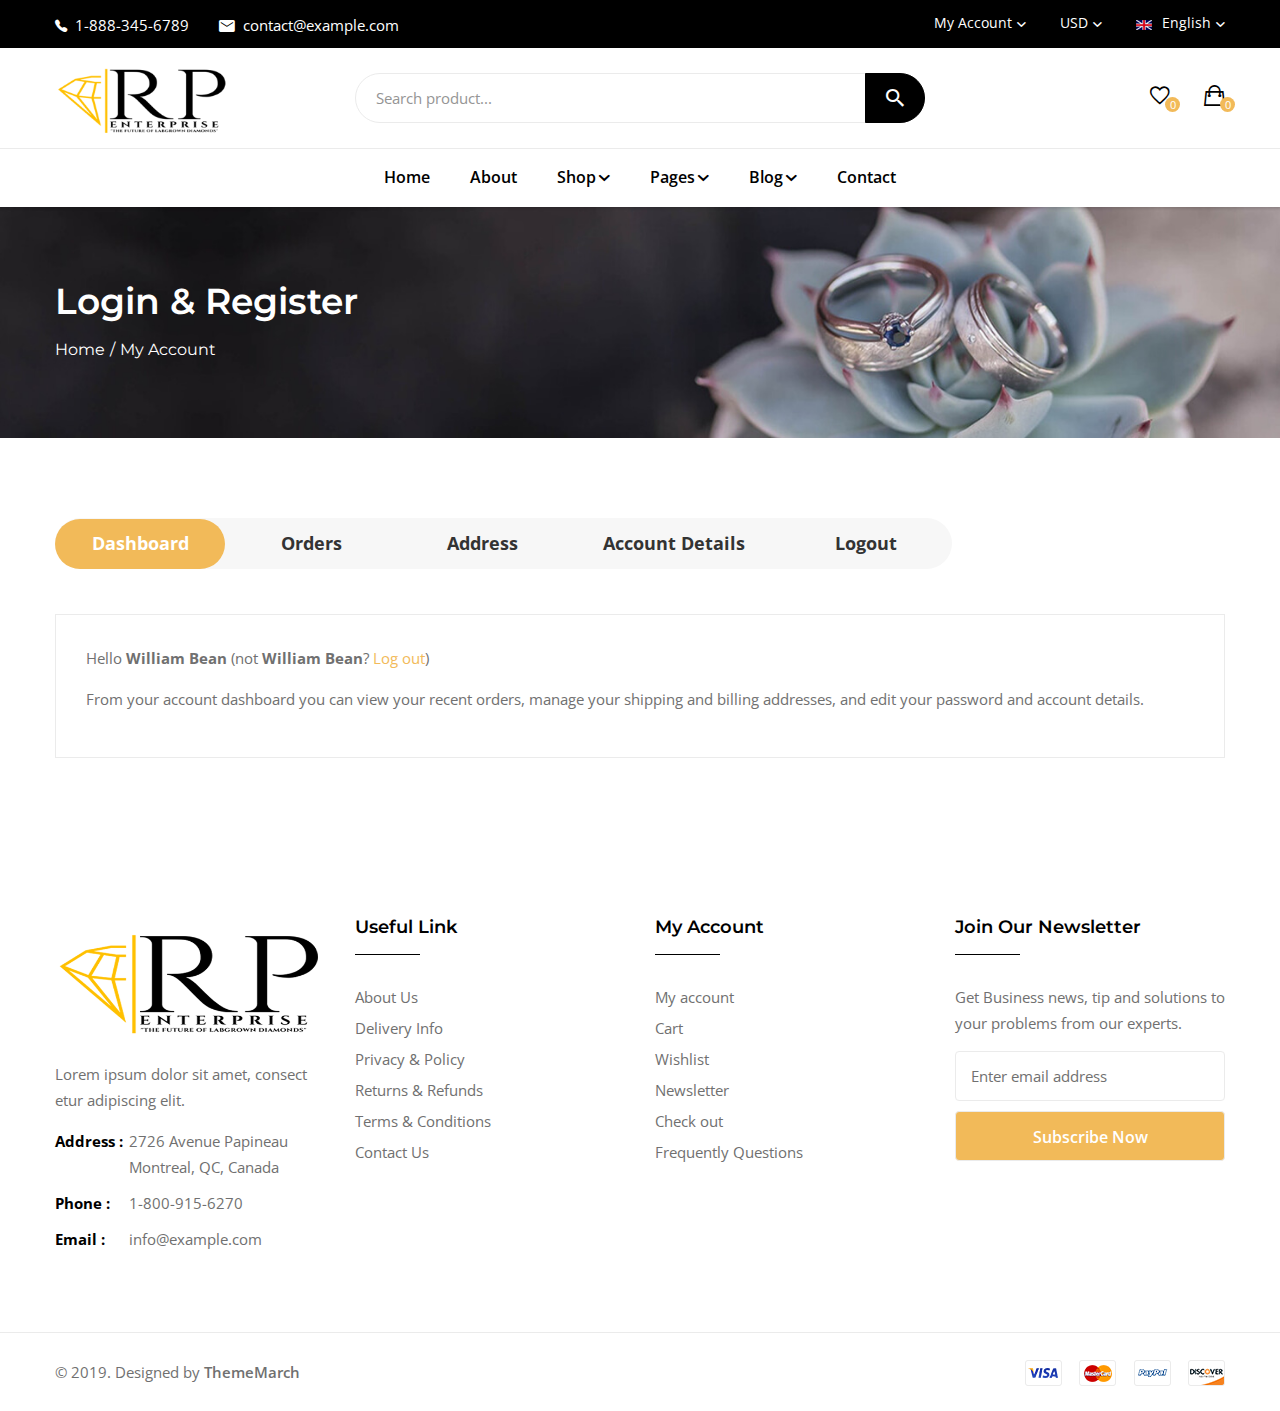
<file: my-account.html>
<!DOCTYPE html>
<html lang="zxx">

<head>
    <meta charset="utf-8">
    <meta http-equiv="x-ua-compatible" content="ie=edge">
    <title>Surose - Jewelry eCommerce HTML Template</title>
    <meta name="description" content="">
    <meta name="viewport" content="width=device-width, initial-scale=1, shrink-to-fit=no">
    <link rel="apple-touch-icon" href="assets/images/favicon.png">
    <link rel="shortcut icon" href="assets/images/favicon.ico">

    <!-- CSS FILES HERE -->
    <!-- inject:css -->
    <link rel="stylesheet" href="assets/css/vendors/bootstrap.min.css">
    <link rel="stylesheet" href="assets/css/vendors/meanmenu.min.css">
    <link rel="stylesheet" href="assets/css/vendors/slick.css">
    <link rel="stylesheet" href="assets/css/vendors/slick-theme.css">
    <link rel="stylesheet" href="assets/css/vendors/ionicons.min.css">
    <link rel="stylesheet" href="assets/css/vendors/nice-select.css">
    <link rel="stylesheet" href="assets/css/vendors/jquery.fancybox.min.css">
    <link rel="stylesheet" href="assets/css/vendors/jquery.nstSlider.min.css">
    <link rel="stylesheet" href="assets/css/style.css">
    <!-- endinject -->
</head>

<body>

    <!-- Preloader -->
    <div class="tm-preloader">
        <div class="container">
            <div class="row justify-content-center">
                <div class="col-lg-6">
                    <div class="tm-preloader-logo">
                        <img src="assets/images/logo.png" alt="logo">
                    </div>
                    <span class="tm-preloader-progress"></span>
                </div>
            </div>
        </div>
        <button class="tm-button tm-button-small">Cancel Preloader</button>
    </div>
    <!--// Preloader -->

    <!-- Wrapper -->
    <div id="wrapper" class="wrapper">

        <!-- Header -->
        <div class="tm-header tm-header-sticky">

            <!-- Header Top Area -->
            <div class="tm-header-toparea bg-black">
                <div class="container">
                    <div class="row align-items-center">
                        <div class="col-lg-8 col-12">
                            <ul class="tm-header-info">
                                <li><a href="tel:18883456789"><i class="ion-ios-telephone"></i>1-888-345-6789</a></li>
                                <li><a href="mailto:contact@example.com"><i
                                            class="ion-android-mail"></i>contact@example.com</a></li>
                            </ul>
                        </div>
                        <div class="col-lg-4 col-12">
                            <div class="tm-header-options">
                                <div class="tm-dropdown tm-header-links">
                                    <button>My Account</button>
                                    <ul>
                                        <li><a href="my-account.html">My Account</a></li>
                                        <li><a href="login-register.html">Login/Register</a></li>
                                        <li><a href="cart.html">Shopping Cart</a></li>
                                        <li><a href="wishlist.html">Wishlist</a></li>
                                        <li><a href="checkout.html">Checkout</a></li>
                                    </ul>
                                </div>
                                <div class="tm-dropdown tm-header-currency">
                                    <button>USD</button>
                                    <ul>
                                        <li><a href="#">USD</a></li>
                                        <li><a href="#">EUR</a></li>
                                        <li><a href="#">JPY</a></li>
                                        <li><a href="#">GBP</a></li>
                                    </ul>
                                </div>
                                <div class="tm-dropdown tm-header-language">
                                    <button><img src="assets/images/flag-english.png" alt="language">English</button>
                                    <ul>
                                        <li><a href="#"><img src="assets/images/flag-english.png"
                                                    alt="language">English</a></li>
                                        <li><a href="#"><img src="assets/images/flag-spain.png"
                                                    alt="language">Spanish</a></li>
                                        <li><a href="#"><img src="assets/images/flag-russian.png"
                                                    alt="language">Russian</a></li>
                                        <li><a href="#"><img src="assets/images/flag-french.png"
                                                    alt="language">French</a></li>
                                    </ul>
                                </div>
                            </div>
                        </div>
                    </div>
                </div>
            </div>
            <!--// Header Top Area -->

            <!-- Header Middle Area -->
            <div class="tm-header-middlearea bg-white">
                <div class="container">
                    <div class="tm-mobilenav"></div>
                    <div class="row align-items-center">
                        <div class="col-lg-3 col-6 order-1 order-lg-1">
                            <a href="index.html" class="tm-header-logo">
                                <img src="assets/images/logo.png" alt="surose">
                            </a>
                        </div>
                        <div class="col-lg-6 col-12 order-3 order-lg-2">
                            <form class="tm-header-search">
                                <input type="text" placeholder="Search product...">
                                <button><i class="ion-android-search"></i></button>
                            </form>
                        </div>
                        <div class="col-lg-3 col-6 order-2 order-lg-3">
                            <ul class="tm-header-icons">
                                <li><a href="wishlist.html"><i class="ion-android-favorite-outline"></i><span>0</span></a></li>
                                <li><a href="cart.html"><i class="ion-bag"></i><span>0</span></a></li>
                            </ul>
                        </div>
                    </div>
                </div>
            </div>
            <!--// Header Middle Area -->

            <!-- Header Bottom Area -->
            <div class="tm-header-bottomarea bg-white">
                <div class="container">
                    <nav class="tm-header-nav">
                        <ul>
                            <li><a href="index.html">Home</a></li>
                            <li><a href="about.html">About</a></li>
                            <li class="tm-header-nav-dropdown"><a href="products.html">Shop</a>
                                <ul>
                                    <li><a href="products.html">Products</a></li>
                                    <li><a href="products-leftsidebar.html">Products Left Sidebar</a></li>
                                    <li><a href="products-nosidebar.html">Products Without Sidebar</a></li>
                                    <li><a href="products-4-column.html">Products 4 Column</a></li>
                                    <li><a href="product-details.html">Product Details</a></li>
                                    <li><a href="product-details-leftsidebar.html">Product Details Left Sidebar</a></li>
                                    <li><a href="product-details-nosidebar.html">Product Details Without Sidebar</a>
                                    </li>
                                    <li><a href="#">Others</a>
                                        <ul>
                                            <li><a href="cart.html">Shopping Cart</a></li>
                                            <li><a href="wishlist.html">Wishlist</a></li>
                                            <li><a href="checkout.html">Checkout</a></li>
                                            <li><a href="my-account.html">My Account</a></li>
                                            <li><a href="login-register.html">Login / Register</a></li>
                                        </ul>
                                    </li>
                                </ul>
                            </li>
                            <li class="tm-header-nav-megamenu"><a href="index.html">Pages</a>

                                <ul>
                                    <li><a href="shop.html">Common Pages</a>
                                        <ul>
                                            <li><a href="index.html">Homepage</a></li>
                                            <li><a href="about.html">About</a></li>
                                            <li><a href="portfolios.html">Portfolios</a></li>
                                            <li><a href="contact.html">Contact</a></li>
                                        </ul>
                                    </li>
                                    <li><a href="#">Blog Pages</a>
                                        <ul>
                                            <li><a href="blog.html">Blog</a></li>
                                            <li><a href="blog-leftsidebar.html">Blog Left Sidebar</a></li>
                                            <li><a href="blog-details.html">Blog Details</a></li>
                                            <li><a href="blog-details-leftsidebar.html">Blog Details Left Sidebar</a>
                                            </li>
                                        </ul>
                                    </li>
                                    <li><a href="#">Shop Pages</a>
                                        <ul>
                                            <li><a href="products.html">Products</a></li>
                                            <li><a href="products-leftsidebar.html">Products Left Sidebar</a></li>
                                            <li><a href="products-nosidebar.html">Products Without Sidebar</a></li>
                                            <li><a href="products-4-column.html">Products 4 Column</a></li>
                                            <li><a href="product-details.html">Product Details</a></li>
                                            <li><a href="product-details-leftsidebar.html">Product Details Left
                                                    Sidebar</a></li>
                                            <li><a href="product-details-nosidebar.html">Product Details Without
                                                    Sidebar</a>
                                            </li>
                                        </ul>
                                    </li>
                                    <li><a href="#">Shop Related Pages</a>
                                        <ul>
                                            <li><a href="cart.html">Shopping Cart</a></li>
                                            <li><a href="wishlist.html">Wishlist</a></li>
                                            <li><a href="checkout.html">Checkout</a></li>
                                            <li><a href="my-account.html">My Account</a></li>
                                            <li><a href="login-register.html">Login / Register</a></li>
                                        </ul>
                                    </li>
                                </ul>

                            </li>
                            <li class="tm-header-nav-dropdown"><a href="blog.html">Blog</a>
                                <ul>
                                    <li><a href="blog.html">Blog</a></li>
                                    <li><a href="blog-leftsidebar.html">Blog Left Sidebar</a></li>
                                    <li><a href="blog-details.html">Blog Details</a></li>
                                    <li><a href="blog-details-leftsidebar.html">Blog Details Left Sidebar</a></li>
                                </ul>
                            </li>
                            <li><a href="contact.html">Contact</a></li>
                        </ul>
                    </nav>
                </div>
            </div>
            <!--// Header Bottom Area -->

        </div>
        <!--// Header -->

        <!-- Breadcrumb Area -->
        <div class="tm-breadcrumb-area tm-padding-section bg-grey" data-bgimage="assets/images/breadcrumb-bg.jpg">
            <div class="container">
                <div class="tm-breadcrumb">
                    <h2>Login & Register</h2>
                    <ul>
                        <li><a href="index.html">Home</a></li>
                        <li>My Account</li>
                    </ul>
                </div>
            </div>
        </div>
        <!--// Breadcrumb Area -->

        <!-- Page Content -->
        <main class="page-content">

            <!-- My Account Area -->
            <div class="tm-section tm-my-account-area bg-white tm-padding-section">
                <div class="container">
                    <div class="tm-myaccount">
                        <ul class="nav tm-tabgroup" id="account" role="tablist">
                            <li class="nav-item">
                                <a class="nav-link active" id="account-dashboard-tab" data-toggle="tab"
                                    href="#account-dashboard" role="tab" aria-controls="account-dashboard"
                                    aria-selected="true">Dashboard</a>
                            </li>
                            <li class="nav-item">
                                <a class="nav-link" id="account-orders-tab" data-toggle="tab" href="#account-orders"
                                    role="tab" aria-controls="account-orders" aria-selected="false">Orders</a>
                            </li>
                            <li class="nav-item">
                                <a class="nav-link" id="account-address-tab" data-toggle="tab" href="#account-address"
                                    role="tab" aria-controls="account-address" aria-selected="false">Address</a>
                            </li>
                            <li class="nav-item">
                                <a class="nav-link" id="account-acdetails-tab" data-toggle="tab"
                                    href="#account-acdetails" role="tab" aria-controls="account-acdetails"
                                    aria-selected="false">Account Details</a>
                            </li>
                            <li class="nav-item">
                                <a class="nav-link" id="account-logout-tab" href="login-register.html" role="tab"
                                    aria-controls="account-address" aria-selected="false">Logout</a>
                            </li>
                        </ul>

                        <div class="tab-content" id="account-ontent">
                            <div class="tab-pane fade show active" id="account-dashboard" role="tabpanel"
                                aria-labelledby="account-dashboard-tab">
                                <div class="tm-myaccount-dashboard">
                                    <p>Hello <b>William Bean</b> (not <b>William Bean</b>? <a
                                            href="login-register.html">Log
                                            out</a>)</p>
                                    <p>From your account dashboard you can view your recent orders, manage your
                                        shipping and billing addresses, and edit your password and account details.</p>
                                </div>
                            </div>
                            <div class="tab-pane fade" id="account-orders" role="tabpanel"
                                aria-labelledby="account-orders-tab">
                                <div class="tm-myaccount-orders">
                                    <div class="table-responsive">
                                        <table class="table table-bordered mb-0">
                                            <thead>
                                                <tr>
                                                    <th class="tm-myaccount-orders-col-id">ORDER ID</th>
                                                    <th class="tm-myaccount-orders-col-date">DATE</th>
                                                    <th class="tm-myaccount-orders-col-status">STATUS</th>
                                                    <th class="tm-myaccount-orders-col-total">TOTAL</th>
                                                    <th class="tm-myaccount-orders-col-view">VIEW</th>
                                                </tr>
                                            </thead>
                                            <tbody>
                                                <tr>
                                                    <td>#12345</td>
                                                    <td>30 December 2018</td>
                                                    <td>On Hold</td>
                                                    <td>$132.00 for 2 items</td>
                                                    <td><a href="#" class="tm-button tm-button-small">View</a>
                                                    </td>
                                                </tr>
                                                <tr>
                                                    <td>#12346</td>
                                                    <td>30 December 2018</td>
                                                    <td>On Hold</td>
                                                    <td>$220.00 for 3 items</td>
                                                    <td><a href="#" class="tm-button tm-button-small">View</a>
                                                    </td>
                                                </tr>
                                            </tbody>
                                        </table>
                                    </div>
                                </div>
                            </div>
                            <div class="tab-pane fade" id="account-address" role="tabpanel"
                                aria-labelledby="account-address-tab">
                                <div class="tm-myaccount-address">
                                    <p><b>The following addresses will be used on the checkout page by default.</b></p>
                                    <div class="row">
                                        <div class="col-lg-6 col-md-6">
                                            <div class="tm-myaccount-address-billing">
                                                <a href="#" class="edit-button">Edit</a>
                                                <h3>Billing Address</h3>
                                                <address>
                                                    Jonathon Doe<br>
                                                    Example company<br>
                                                    516 Wintheiser Circles <br>
                                                    Lake Jordanmouth <br>
                                                    Jordan
                                                </address>
                                            </div>
                                        </div>
                                        <div class="col-lg-6 col-md-6 mt-30 mt-md-0">
                                            <div class="tm-myaccount-address-shipping">
                                                <a href="#" class="edit-button">Edit</a>
                                                <h3>Shipping Address</h3>
                                                <address>
                                                    Jonathon Doe<br>
                                                    Example company<br>
                                                    516 Wintheiser Circles <br>
                                                    Lake Jordanmouth <br>
                                                    Jordan
                                                </address>
                                            </div>
                                        </div>
                                    </div>
                                </div>
                            </div>
                            <div class="tab-pane fade" id="account-acdetails" role="tabpanel"
                                aria-labelledby="account-acdetails-tab">
                                <div class="tm-myaccount-acdetails">
                                    <form action="#" class="tm-form tm-form-bordered">
                                        <h4>Account Details</h4>
                                        <div class="tm-form-inner">
                                            <div class="tm-form-field tm-form-fieldhalf">
                                                <label for="acdetails-firstname">First name</label>
                                                <input type="text" id="acdetails-firstname">
                                            </div>
                                            <div class="tm-form-field tm-form-fieldhalf">
                                                <label for="acdetails-lastname">Last name</label>
                                                <input type="text" id="acdetails-lastname">
                                            </div>
                                            <div class="tm-form-field">
                                                <label for="acdetails-displayname">Dispaly name</label>
                                                <input type="text" id="acdetails-displayname">
                                            </div>
                                            <div class="tm-form-field">
                                                <label for="acdetails-email">Email address</label>
                                                <input type="email" id="acdetails-email">
                                            </div>
                                            <div class="tm-form-field">
                                                <label for="acdetails-password">Old password</label>
                                                <input type="password" id="acdetails-password">
                                            </div>
                                            <div class="tm-form-field">
                                                <label for="acdetails-newpassword">New password</label>
                                                <input type="password" id="acdetails-newpassword">
                                            </div>
                                            <div class="tm-form-field">
                                                <label for="acdetails-confirmpass">Confirm password</label>
                                                <input type="password" id="acdetails-confirmpass">
                                            </div>
                                            <div class="tm-form-field">
                                                <input type="checkbox" name="acdetails-agreeterms"
                                                    id="acdetails-agreeterms">
                                                <label for="acdetails-agreeterms">I have read and agree to the Privacy
                                                    Policy</label>
                                            </div>
                                            <div class="tm-form-field">
                                                <button type="submit" class="tm-button">Save Changes</button>
                                            </div>
                                        </div>
                                    </form>
                                </div>
                            </div>
                        </div>
                    </div>
                </div>
            </div>
            <!--// My Account Area -->

        </main>
        <!--// Page Content -->

        <!-- Footer -->
        <div class="tm-footer">

            <!-- Instagram Photos -->
            <ul id="instafeed" class="tm-instaphotos"></ul>
            <!--// Instagram Photos -->

            <!-- Footer Top Area -->
            <div class="tm-footer-toparea tm-padding-section">
                <div class="container">
                    <div class="widgets widgets-footer row">

                        <!-- Single Widget -->
                        <div class="col-lg-3 col-md-6 col-12">
                            <div class="single-widget widget-info">
                                <a class="widget-info-logo" href="index.html"><img src="assets/images/logo.png"
                                        alt="logo"></a>
                                <p>Lorem ipsum dolor sit amet, consect etur adipiscing elit.</p>
                                <ul>
                                    <li><b>Address :</b>2726 Avenue Papineau Montreal, QC, Canada</li>
                                    <li><b>Phone :</b><a href="tel:+18009156270">1-800-915-6270</a></li>
                                    <li><b>Email :</b><a href="mailto:info@example.com">info@example.com</a></li>
                                </ul>
                            </div>
                        </div>
                        <!--// Single Widget -->

                        <!-- Single Widget -->
                        <div class="col-lg-3 col-md-6 col-12">
                            <div class="single-widget widget-quicklinks">
                                <h6 class="widget-title">Useful Link</h6>
                                <ul>
                                    <li><a href="about.html">About Us</a></li>
                                    <li><a href="#">Delivery Info</a></li>
                                    <li><a href="#">Privacy & Policy</a></li>
                                    <li><a href="#">Returns & Refunds</a></li>
                                    <li><a href="#">Terms & Conditions</a></li>
                                    <li><a href="contact.html">Contact Us</a></li>
                                </ul>
                            </div>
                        </div>
                        <!--// Single Widget -->

                        <!-- Single Widget -->
                        <div class="col-lg-3 col-md-6 col-12">
                            <div class="single-widget widget-quicklinks">
                                <h6 class="widget-title">My Account</h6>
                                <ul>
                                    <li><a href="my-account.html">My account</a></li>
                                    <li><a href="cart.html">Cart</a></li>
                                    <li><a href="wishlist.html">Wishlist</a></li>
                                    <li><a href="#">Newsletter</a></li>
                                    <li><a href="#">Check out</a></li>
                                    <li><a href="#">Frequently Questions</a></li>
                                </ul>
                            </div>
                        </div>
                        <!--// Single Widget -->

                        <!-- Single Widget -->
                        <div class="col-lg-3 col-md-6 col-12">
                            <div class="single-widget widget-newsletter">
                                <h6 class="widget-title">Join Our Newsletter</h6>
                                <p>Get Business news, tip and solutions to
                                    your problems from our experts.</p>
                                <form id="tm-mailchimp-form" class="widget-newsletter-form">
                                    <input id="mc-email" type="text" placeholder="Enter email address">
                                    <button id="mc-submit" type="submit" class="tm-button">Subscribe Now
                                        <b></b></button>
                                </form>
                                <!-- Mailchimp Alerts -->
                                <div class="tm-mailchimp-alerts">
                                    <div class="tm-mailchimp-submitting"></div>
                                    <div class="mailchimp-success"></div>
                                    <div class="tm-mailchimp-error"></div>
                                </div>
                                <!--// Mailchimp Alerts -->
                            </div>
                        </div>
                        <!--// Single Widget -->

                    </div>
                </div>
            </div>
            <!--// Footer Top Area -->

            <!-- Footer Bottom Area -->
            <div class="tm-footer-bottomarea">
                <div class="container">
                    <div class="row align-items-center">
                        <div class="col-md-7">
                            <p class="tm-footer-copyright">©
                                2019. Designed by <a href="https://thememarch.com">ThemeMarch</a></p>
                        </div>
                        <div class="col-md-5">
                            <div class="tm-footer-payment">
                                <img src="assets/images/payment-methods.png" alt="payment methods">
                            </div>
                        </div>
                    </div>
                </div>
            </div>
            <!--// Footer Bottom Area -->

        </div>
        <!--// Footer -->

        <button id="back-top-top"><i class="ion-arrow-up-c"></i></button>

    </div>
    <!--// Wrapper -->

    <!-- JS FILES HERE -->
    <!-- inject:js -->
    <script src="assets/js/vendors/modernizr-3.7.1.min.js"></script>
    <script src="assets/js/vendors/jquery-3.3.1.min.js"></script>
    <script src="assets/js/vendors/bootstrap.bundle.min.js"></script>
    <script src="assets/js/vendors/jquery.meanmenu.min.js"></script>
    <script src="assets/js/vendors/slick.min.js"></script>
    <script src="assets/js/vendors/jquery.nice-select.js"></script>
    <script src="assets/js/vendors/jquery.countdown.min.js"></script>
    <script src="assets/js/vendors/jquery.ajaxchimp.min.js"></script>
    <script src="assets/js/vendors/jquery.fancybox.min.js"></script>
    <script src="assets/js/vendors/imagesloaded.pkgd.min.js"></script>
    <script src="assets/js/vendors/isotope.pkgd.min.js"></script>
    <script src="assets/js/vendors/instafeed.min.js"></script>
    <script src="assets/js/vendors/jquery.nstslider.min.js"></script>
    <script src="assets/js/vendors/ScrollMagic.min.js"></script>
    <script src="assets/js/main.js"></script>
    <!-- endinject -->
</body>

</html>
</file>
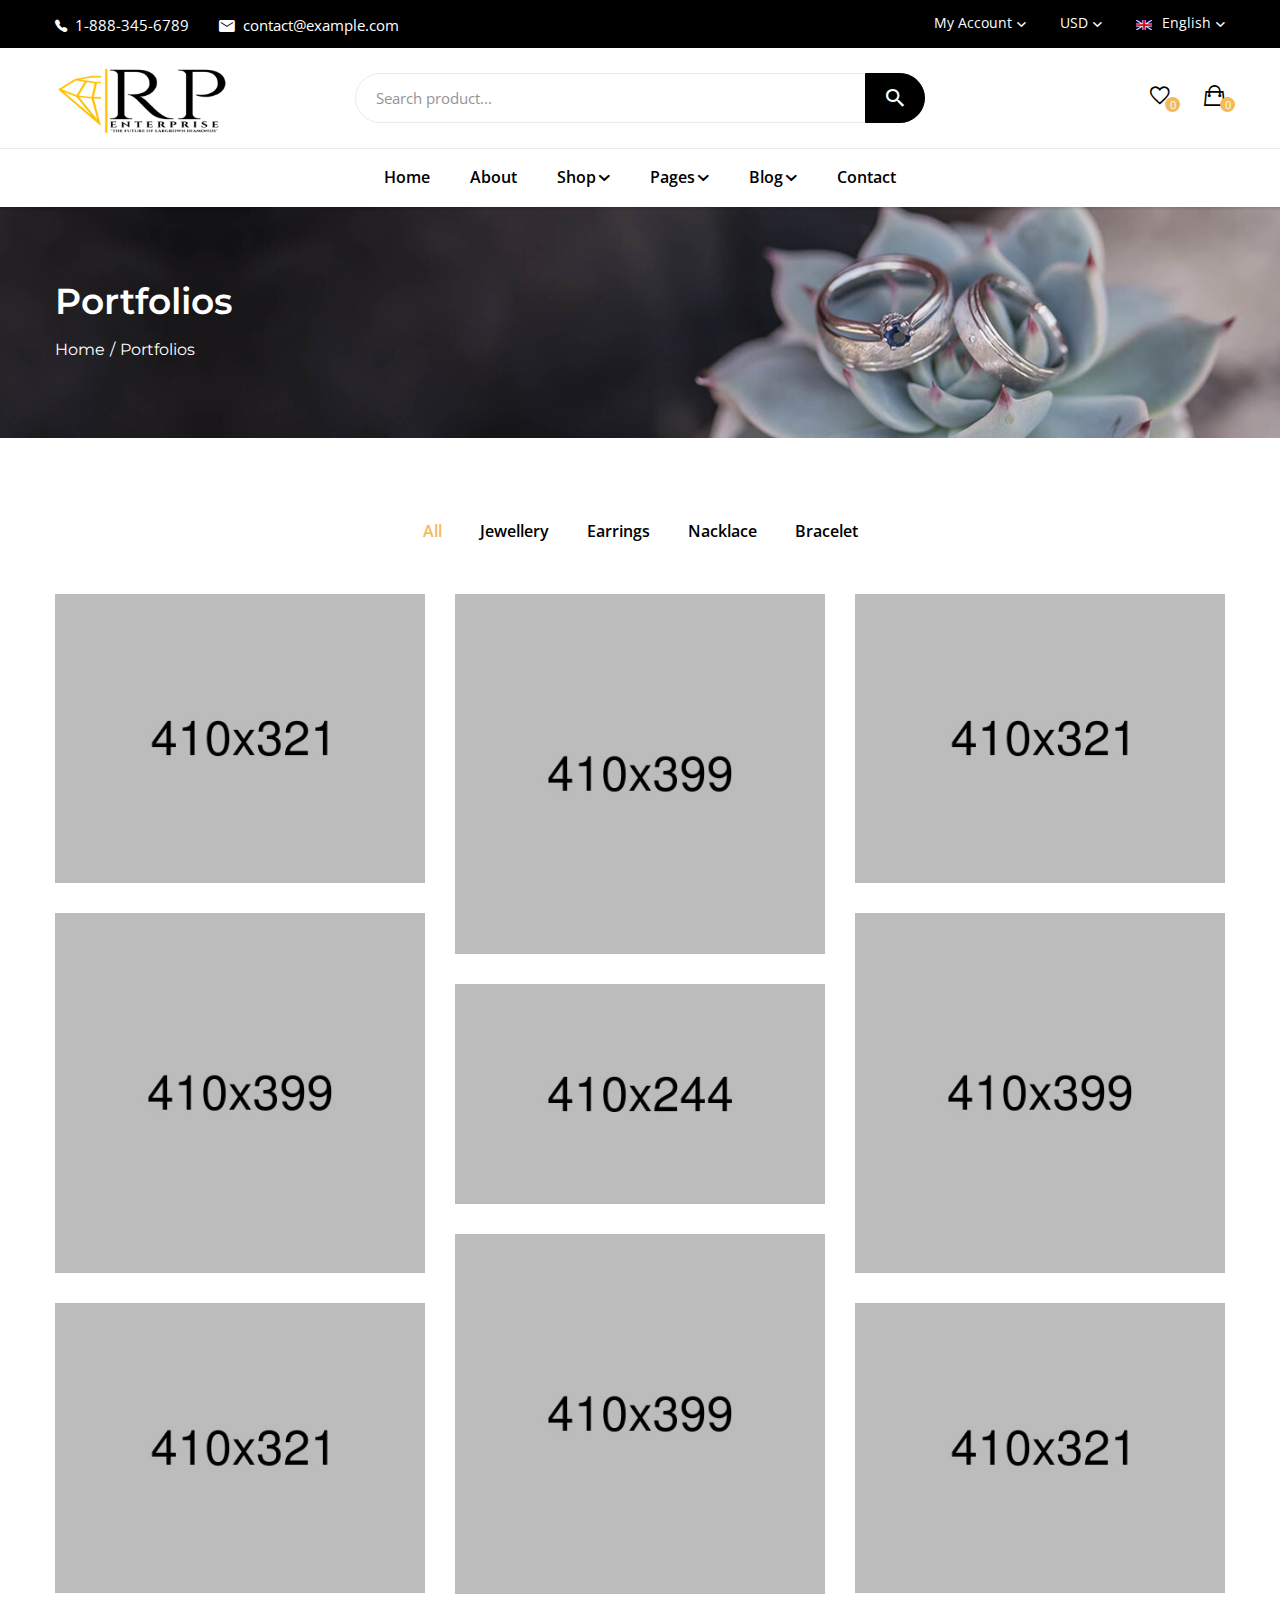
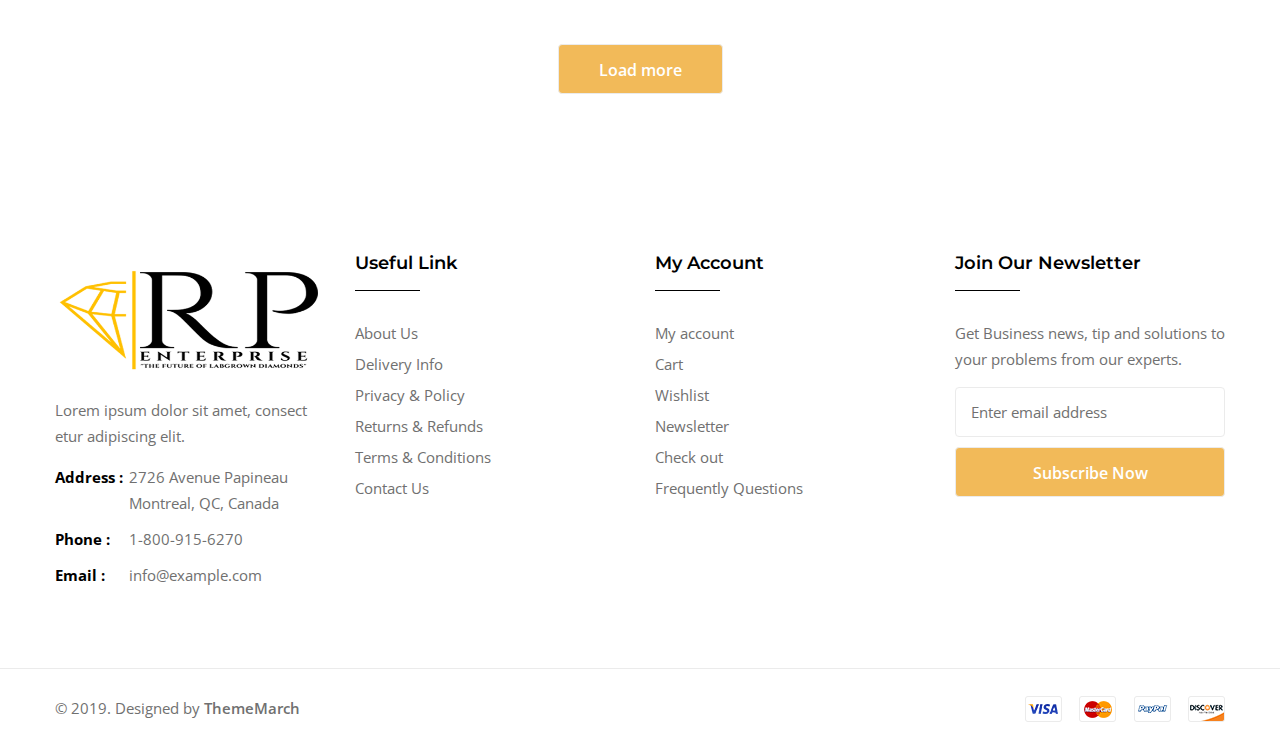
<file: portfolios.html>
<!DOCTYPE html>
<html lang="zxx">

<head>
    <meta charset="utf-8">
    <meta http-equiv="x-ua-compatible" content="ie=edge">
    <title>Surose - Jewelry eCommerce HTML Template</title>
    <meta name="description" content="">
    <meta name="viewport" content="width=device-width, initial-scale=1, shrink-to-fit=no">
    <link rel="apple-touch-icon" href="assets/images/favicon.png">
    <link rel="shortcut icon" href="assets/images/favicon.ico">

    <!-- CSS FILES HERE -->
    <!-- inject:css -->
    <link rel="stylesheet" href="assets/css/vendors/bootstrap.min.css">
    <link rel="stylesheet" href="assets/css/vendors/meanmenu.min.css">
    <link rel="stylesheet" href="assets/css/vendors/slick.css">
    <link rel="stylesheet" href="assets/css/vendors/slick-theme.css">
    <link rel="stylesheet" href="assets/css/vendors/ionicons.min.css">
    <link rel="stylesheet" href="assets/css/vendors/nice-select.css">
    <link rel="stylesheet" href="assets/css/vendors/jquery.fancybox.min.css">
    <link rel="stylesheet" href="assets/css/vendors/jquery.nstSlider.min.css">
    <link rel="stylesheet" href="assets/css/style.css">
    <!-- endinject -->
</head>

<body>

    <!-- Preloader -->
    <div class="tm-preloader">
        <div class="container">
            <div class="row justify-content-center">
                <div class="col-lg-6">
                    <div class="tm-preloader-logo">
                        <img src="assets/images/logo.png" alt="logo">
                    </div>
                    <span class="tm-preloader-progress"></span>
                </div>
            </div>
        </div>
        <button class="tm-button tm-button-small">Cancel Preloader</button>
    </div>
    <!--// Preloader -->

    <!-- Wrapper -->
    <div id="wrapper" class="wrapper">

        <!-- Header -->
        <div class="tm-header tm-header-sticky">

            <!-- Header Top Area -->
            <div class="tm-header-toparea bg-black">
                <div class="container">
                    <div class="row align-items-center">
                        <div class="col-lg-8 col-12">
                            <ul class="tm-header-info">
                                <li><a href="tel:18883456789"><i class="ion-ios-telephone"></i>1-888-345-6789</a></li>
                                <li><a href="mailto:contact@example.com"><i
                                            class="ion-android-mail"></i>contact@example.com</a></li>
                            </ul>
                        </div>
                        <div class="col-lg-4 col-12">
                            <div class="tm-header-options">
                                <div class="tm-dropdown tm-header-links">
                                    <button>My Account</button>
                                    <ul>
                                        <li><a href="my-account.html">My Account</a></li>
                                        <li><a href="login-register.html">Login/Register</a></li>
                                        <li><a href="cart.html">Shopping Cart</a></li>
                                        <li><a href="wishlist.html">Wishlist</a></li>
                                        <li><a href="checkout.html">Checkout</a></li>
                                    </ul>
                                </div>
                                <div class="tm-dropdown tm-header-currency">
                                    <button>USD</button>
                                    <ul>
                                        <li><a href="#">USD</a></li>
                                        <li><a href="#">EUR</a></li>
                                        <li><a href="#">JPY</a></li>
                                        <li><a href="#">GBP</a></li>
                                    </ul>
                                </div>
                                <div class="tm-dropdown tm-header-language">
                                    <button><img src="assets/images/flag-english.png" alt="language">English</button>
                                    <ul>
                                        <li><a href="#"><img src="assets/images/flag-english.png"
                                                    alt="language">English</a></li>
                                        <li><a href="#"><img src="assets/images/flag-spain.png"
                                                    alt="language">Spanish</a></li>
                                        <li><a href="#"><img src="assets/images/flag-russian.png"
                                                    alt="language">Russian</a></li>
                                        <li><a href="#"><img src="assets/images/flag-french.png"
                                                    alt="language">French</a></li>
                                    </ul>
                                </div>
                            </div>
                        </div>
                    </div>
                </div>
            </div>
            <!--// Header Top Area -->

            <!-- Header Middle Area -->
            <div class="tm-header-middlearea bg-white">
                <div class="container">
                    <div class="tm-mobilenav"></div>
                    <div class="row align-items-center">
                        <div class="col-lg-3 col-6 order-1 order-lg-1">
                            <a href="index.html" class="tm-header-logo">
                                <img src="assets/images/logo.png" alt="surose">
                            </a>
                        </div>
                        <div class="col-lg-6 col-12 order-3 order-lg-2">
                            <form class="tm-header-search">
                                <input type="text" placeholder="Search product...">
                                <button><i class="ion-android-search"></i></button>
                            </form>
                        </div>
                        <div class="col-lg-3 col-6 order-2 order-lg-3">
                            <ul class="tm-header-icons">
                                <li><a href="wishlist.html"><i class="ion-android-favorite-outline"></i><span>0</span></a></li>
                                <li><a href="cart.html"><i class="ion-bag"></i><span>0</span></a></li>
                            </ul>
                        </div>
                    </div>
                </div>
            </div>
            <!--// Header Middle Area -->

            <!-- Header Bottom Area -->
            <div class="tm-header-bottomarea bg-white">
                <div class="container">
                    <nav class="tm-header-nav">
                        <ul>
                            <li><a href="index.html">Home</a></li>
                            <li><a href="about.html">About</a></li>
                            <li class="tm-header-nav-dropdown"><a href="products.html">Shop</a>
                                <ul>
                                    <li><a href="products.html">Products</a></li>
                                    <li><a href="products-leftsidebar.html">Products Left Sidebar</a></li>
                                    <li><a href="products-nosidebar.html">Products Without Sidebar</a></li>
                                    <li><a href="products-4-column.html">Products 4 Column</a></li>
                                    <li><a href="product-details.html">Product Details</a></li>
                                    <li><a href="product-details-leftsidebar.html">Product Details Left Sidebar</a></li>
                                    <li><a href="product-details-nosidebar.html">Product Details Without Sidebar</a>
                                    </li>
                                    <li><a href="#">Others</a>
                                        <ul>
                                            <li><a href="cart.html">Shopping Cart</a></li>
                                            <li><a href="wishlist.html">Wishlist</a></li>
                                            <li><a href="checkout.html">Checkout</a></li>
                                            <li><a href="my-account.html">My Account</a></li>
                                            <li><a href="login-register.html">Login / Register</a></li>
                                        </ul>
                                    </li>
                                </ul>
                            </li>
                            <li class="tm-header-nav-megamenu"><a href="index.html">Pages</a>

                                <ul>
                                    <li><a href="shop.html">Common Pages</a>
                                        <ul>
                                            <li><a href="index.html">Homepage</a></li>
                                            <li><a href="about.html">About</a></li>
                                            <li><a href="portfolios.html">Portfolios</a></li>
                                            <li><a href="contact.html">Contact</a></li>
                                        </ul>
                                    </li>
                                    <li><a href="#">Blog Pages</a>
                                        <ul>
                                            <li><a href="blog.html">Blog</a></li>
                                            <li><a href="blog-leftsidebar.html">Blog Left Sidebar</a></li>
                                            <li><a href="blog-details.html">Blog Details</a></li>
                                            <li><a href="blog-details-leftsidebar.html">Blog Details Left Sidebar</a>
                                            </li>
                                        </ul>
                                    </li>
                                    <li><a href="#">Shop Pages</a>
                                        <ul>
                                            <li><a href="products.html">Products</a></li>
                                            <li><a href="products-leftsidebar.html">Products Left Sidebar</a></li>
                                            <li><a href="products-nosidebar.html">Products Without Sidebar</a></li>
                                            <li><a href="products-4-column.html">Products 4 Column</a></li>
                                            <li><a href="product-details.html">Product Details</a></li>
                                            <li><a href="product-details-leftsidebar.html">Product Details Left
                                                    Sidebar</a></li>
                                            <li><a href="product-details-nosidebar.html">Product Details Without
                                                    Sidebar</a>
                                            </li>
                                        </ul>
                                    </li>
                                    <li><a href="#">Shop Related Pages</a>
                                        <ul>
                                            <li><a href="cart.html">Shopping Cart</a></li>
                                            <li><a href="wishlist.html">Wishlist</a></li>
                                            <li><a href="checkout.html">Checkout</a></li>
                                            <li><a href="my-account.html">My Account</a></li>
                                            <li><a href="login-register.html">Login / Register</a></li>
                                        </ul>
                                    </li>
                                </ul>

                            </li>
                            <li class="tm-header-nav-dropdown"><a href="blog.html">Blog</a>
                                <ul>
                                    <li><a href="blog.html">Blog</a></li>
                                    <li><a href="blog-leftsidebar.html">Blog Left Sidebar</a></li>
                                    <li><a href="blog-details.html">Blog Details</a></li>
                                    <li><a href="blog-details-leftsidebar.html">Blog Details Left Sidebar</a></li>
                                </ul>
                            </li>
                            <li><a href="contact.html">Contact</a></li>
                        </ul>
                    </nav>
                </div>
            </div>
            <!--// Header Bottom Area -->

        </div>
        <!--// Header -->

        <!-- Breadcrumb Area -->
        <div class="tm-breadcrumb-area tm-padding-section bg-grey" data-bgimage="assets/images/breadcrumb-bg.jpg">
            <div class="container">
                <div class="tm-breadcrumb">
                    <h2>Portfolios</h2>
                    <ul>
                        <li><a href="index.html">Home</a></li>
                        <li>Portfolios</li>
                    </ul>
                </div>
            </div>
        </div>
        <!--// Breadcrumb Area -->

        <!-- Page Content -->
        <main class="page-content">

            <!-- Portfolios Area -->
            <div class="tm-section tm-portfolios-area tm-padding-section bg-white">
                <div class="container">
                    <div class="row">
                        <div class="col-12">
                            <div class="tm-portfolio-filters text-center">
                                <button data-filter="*" class="is-active">All</button>
                                <button data-filter=".portfolio-cat-jewellery">Jewellery</button>
                                <button data-filter=".portfolio-cat-earrings">Earrings</button>
                                <button data-filter=".portfolio-cat-nacklace">Nacklace</button>
                                <button data-filter=".portfolio-cat-bracelet">Bracelet</button>
                            </div>
                        </div>
                    </div>
                    <div class="row tm-portfolio-wrapper mt-30-reverse">

                        <!-- Single Portfolio -->
                        <div class="col-lg-4 col-md-6 col-sm-6 col-12 tm-portfolio-item portfolio-cat-jewellery mt-30">
                            <a href="assets/images/portfolios/portfolio-image-1-lg.jpg" class="tm-portfolio"
                                data-fancybox="portfolio-gallery" data-caption="Self makeup at home">
                                <img src="assets/images/portfolios/portfolio-image-1.jpg" alt="portfolio image">
                            </a>
                        </div>
                        <!--// Single Portfolio -->

                        <!-- Single Portfolio -->
                        <div
                            class="col-lg-4 col-md-6 col-sm-6 col-12 tm-portfolio-item portfolio-cat-earrings portfolio-cat-nacklace mt-30">
                            <a href="assets/images/portfolios/portfolio-image-2-lg.jpg" class="tm-portfolio"
                                data-fancybox="portfolio-gallery" data-caption="Self makeup at home">
                                <img src="assets/images/portfolios/portfolio-image-2.jpg" alt="portfolio image">
                            </a>
                        </div>
                        <!--// Single Portfolio -->

                        <!-- Single Portfolio -->
                        <div class="col-lg-4 col-md-6 col-sm-6 col-12 tm-portfolio-item portfolio-cat-jewellery mt-30">
                            <a href="assets/images/portfolios/portfolio-image-3-lg.jpg" class="tm-portfolio"
                                data-fancybox="portfolio-gallery" data-caption="Self makeup at home">
                                <img src="assets/images/portfolios/portfolio-image-3.jpg" alt="portfolio image">
                            </a>
                        </div>
                        <!--// Single Portfolio -->

                        <!-- Single Portfolio -->
                        <div
                            class="col-lg-4 col-md-6 col-sm-6 col-12 tm-portfolio-item portfolio-cat-jewellery portfolio-cat-nacklace mt-30">
                            <a href="assets/images/portfolios/portfolio-image-4-lg.jpg" class="tm-portfolio"
                                data-fancybox="portfolio-gallery" data-caption="Self makeup at home">
                                <img src="assets/images/portfolios/portfolio-image-4.jpg" alt="portfolio image">
                            </a>
                        </div>
                        <!--// Single Portfolio -->

                        <!-- Single Portfolio -->
                        <div
                            class="col-lg-4 col-md-6 col-sm-6 col-12 tm-portfolio-item portfolio-cat-earrings portfolio-cat-bracelet mt-30">
                            <a href="assets/images/portfolios/portfolio-image-6-lg.jpg" class="tm-portfolio"
                                data-fancybox="portfolio-gallery" data-caption="Self makeup at home">
                                <img src="assets/images/portfolios/portfolio-image-6.jpg" alt="portfolio image">
                            </a>
                        </div>
                        <!--// Single Portfolio -->

                        <!-- Single Portfolio -->
                        <div class="col-lg-4 col-md-6 col-sm-6 col-12 tm-portfolio-item portfolio-cat-jewellery mt-30">
                            <a href="assets/images/portfolios/portfolio-image-5-lg.jpg" class="tm-portfolio"
                                data-fancybox="portfolio-gallery" data-caption="Self makeup at home">
                                <img src="assets/images/portfolios/portfolio-image-5.jpg" alt="portfolio image">
                            </a>
                        </div>
                        <!--// Single Portfolio -->

                        <!-- Single Portfolio -->
                        <div
                            class="col-lg-4 col-md-6 col-sm-6 col-12 tm-portfolio-item portfolio-cat-nacklace portfolio-cat-bracelet mt-30">
                            <a href="assets/images/portfolios/portfolio-image-8-lg.jpg" class="tm-portfolio"
                                data-fancybox="portfolio-gallery" data-caption="Self makeup at home">
                                <img src="assets/images/portfolios/portfolio-image-8.jpg" alt="portfolio image">
                            </a>
                        </div>
                        <!--// Single Portfolio -->

                        <!-- Single Portfolio -->
                        <div class="col-lg-4 col-md-6 col-sm-6 col-12 tm-portfolio-item portfolio-cat-jewellery mt-30">
                            <a href="assets/images/portfolios/portfolio-image-7-lg.jpg" class="tm-portfolio"
                                data-fancybox="portfolio-gallery" data-caption="Self makeup at home">
                                <img src="assets/images/portfolios/portfolio-image-7.jpg" alt="portfolio image">
                            </a>
                        </div>
                        <!--// Single Portfolio -->

                        <!-- Single Portfolio -->
                        <div
                            class="col-lg-4 col-md-6 col-sm-6 col-12 tm-portfolio-item portfolio-cat-earrings portfolio-cat-bracelet mt-30">
                            <a href="assets/images/portfolios/portfolio-image-9-lg.jpg" class="tm-portfolio"
                                data-fancybox="portfolio-gallery" data-caption="Self makeup at home">
                                <img src="assets/images/portfolios/portfolio-image-9.jpg" alt="portfolio image">
                            </a>
                        </div>
                        <!--// Single Portfolio -->

                    </div>
                    <div class="row">
                        <div class="col-12">
                            <div class="tm-portfolio-loadmore text-center mt-50">
                                <button class="tm-button">Load more</button>
                            </div>
                        </div>
                    </div>
                </div>
            </div>
            <!--// Portfolios Area -->

        </main>
        <!--// Page Content -->

        <!-- Footer -->
        <div class="tm-footer">

            <!-- Instagram Photos -->
            <ul id="instafeed" class="tm-instaphotos"></ul>
            <!--// Instagram Photos -->

            <!-- Footer Top Area -->
            <div class="tm-footer-toparea tm-padding-section">
                <div class="container">
                    <div class="widgets widgets-footer row">

                        <!-- Single Widget -->
                        <div class="col-lg-3 col-md-6 col-12">
                            <div class="single-widget widget-info">
                                <a class="widget-info-logo" href="index.html"><img src="assets/images/logo.png"
                                        alt="logo"></a>
                                <p>Lorem ipsum dolor sit amet, consect etur adipiscing elit.</p>
                                <ul>
                                    <li><b>Address :</b>2726 Avenue Papineau Montreal, QC, Canada</li>
                                    <li><b>Phone :</b><a href="tel:+18009156270">1-800-915-6270</a></li>
                                    <li><b>Email :</b><a href="mailto:info@example.com">info@example.com</a></li>
                                </ul>
                            </div>
                        </div>
                        <!--// Single Widget -->

                        <!-- Single Widget -->
                        <div class="col-lg-3 col-md-6 col-12">
                            <div class="single-widget widget-quicklinks">
                                <h6 class="widget-title">Useful Link</h6>
                                <ul>
                                    <li><a href="about.html">About Us</a></li>
                                    <li><a href="#">Delivery Info</a></li>
                                    <li><a href="#">Privacy & Policy</a></li>
                                    <li><a href="#">Returns & Refunds</a></li>
                                    <li><a href="#">Terms & Conditions</a></li>
                                    <li><a href="contact.html">Contact Us</a></li>
                                </ul>
                            </div>
                        </div>
                        <!--// Single Widget -->

                        <!-- Single Widget -->
                        <div class="col-lg-3 col-md-6 col-12">
                            <div class="single-widget widget-quicklinks">
                                <h6 class="widget-title">My Account</h6>
                                <ul>
                                    <li><a href="my-account.html">My account</a></li>
                                    <li><a href="cart.html">Cart</a></li>
                                    <li><a href="wishlist.html">Wishlist</a></li>
                                    <li><a href="#">Newsletter</a></li>
                                    <li><a href="#">Check out</a></li>
                                    <li><a href="#">Frequently Questions</a></li>
                                </ul>
                            </div>
                        </div>
                        <!--// Single Widget -->

                        <!-- Single Widget -->
                        <div class="col-lg-3 col-md-6 col-12">
                            <div class="single-widget widget-newsletter">
                                <h6 class="widget-title">Join Our Newsletter</h6>
                                <p>Get Business news, tip and solutions to
                                    your problems from our experts.</p>
                                <form id="tm-mailchimp-form" class="widget-newsletter-form">
                                    <input id="mc-email" type="text" placeholder="Enter email address">
                                    <button id="mc-submit" type="submit" class="tm-button">Subscribe Now
                                        <b></b></button>
                                </form>
                                <!-- Mailchimp Alerts -->
                                <div class="tm-mailchimp-alerts">
                                    <div class="tm-mailchimp-submitting"></div>
                                    <div class="mailchimp-success"></div>
                                    <div class="tm-mailchimp-error"></div>
                                </div>
                                <!--// Mailchimp Alerts -->
                            </div>
                        </div>
                        <!--// Single Widget -->

                    </div>
                </div>
            </div>
            <!--// Footer Top Area -->

            <!-- Footer Bottom Area -->
            <div class="tm-footer-bottomarea">
                <div class="container">
                    <div class="row align-items-center">
                        <div class="col-md-7">
                            <p class="tm-footer-copyright">©
                                2019. Designed by <a href="https://thememarch.com">ThemeMarch</a></p>
                        </div>
                        <div class="col-md-5">
                            <div class="tm-footer-payment">
                                <img src="assets/images/payment-methods.png" alt="payment methods">
                            </div>
                        </div>
                    </div>
                </div>
            </div>
            <!--// Footer Bottom Area -->

        </div>
        <!--// Footer -->

        <button id="back-top-top"><i class="ion-arrow-up-c"></i></button>

    </div>
    <!--// Wrapper -->

    <!-- JS FILES HERE -->
    <!-- inject:js -->
    <script src="assets/js/vendors/modernizr-3.7.1.min.js"></script>
    <script src="assets/js/vendors/jquery-3.3.1.min.js"></script>
    <script src="assets/js/vendors/bootstrap.bundle.min.js"></script>
    <script src="assets/js/vendors/jquery.meanmenu.min.js"></script>
    <script src="assets/js/vendors/slick.min.js"></script>
    <script src="assets/js/vendors/jquery.nice-select.js"></script>
    <script src="assets/js/vendors/jquery.countdown.min.js"></script>
    <script src="assets/js/vendors/jquery.ajaxchimp.min.js"></script>
    <script src="assets/js/vendors/jquery.fancybox.min.js"></script>
    <script src="assets/js/vendors/imagesloaded.pkgd.min.js"></script>
    <script src="assets/js/vendors/isotope.pkgd.min.js"></script>
    <script src="assets/js/vendors/instafeed.min.js"></script>
    <script src="assets/js/vendors/jquery.nstslider.min.js"></script>
    <script src="assets/js/vendors/ScrollMagic.min.js"></script>
    <script src="assets/js/main.js"></script>
    <!-- endinject -->
</body>

</html>
</file>
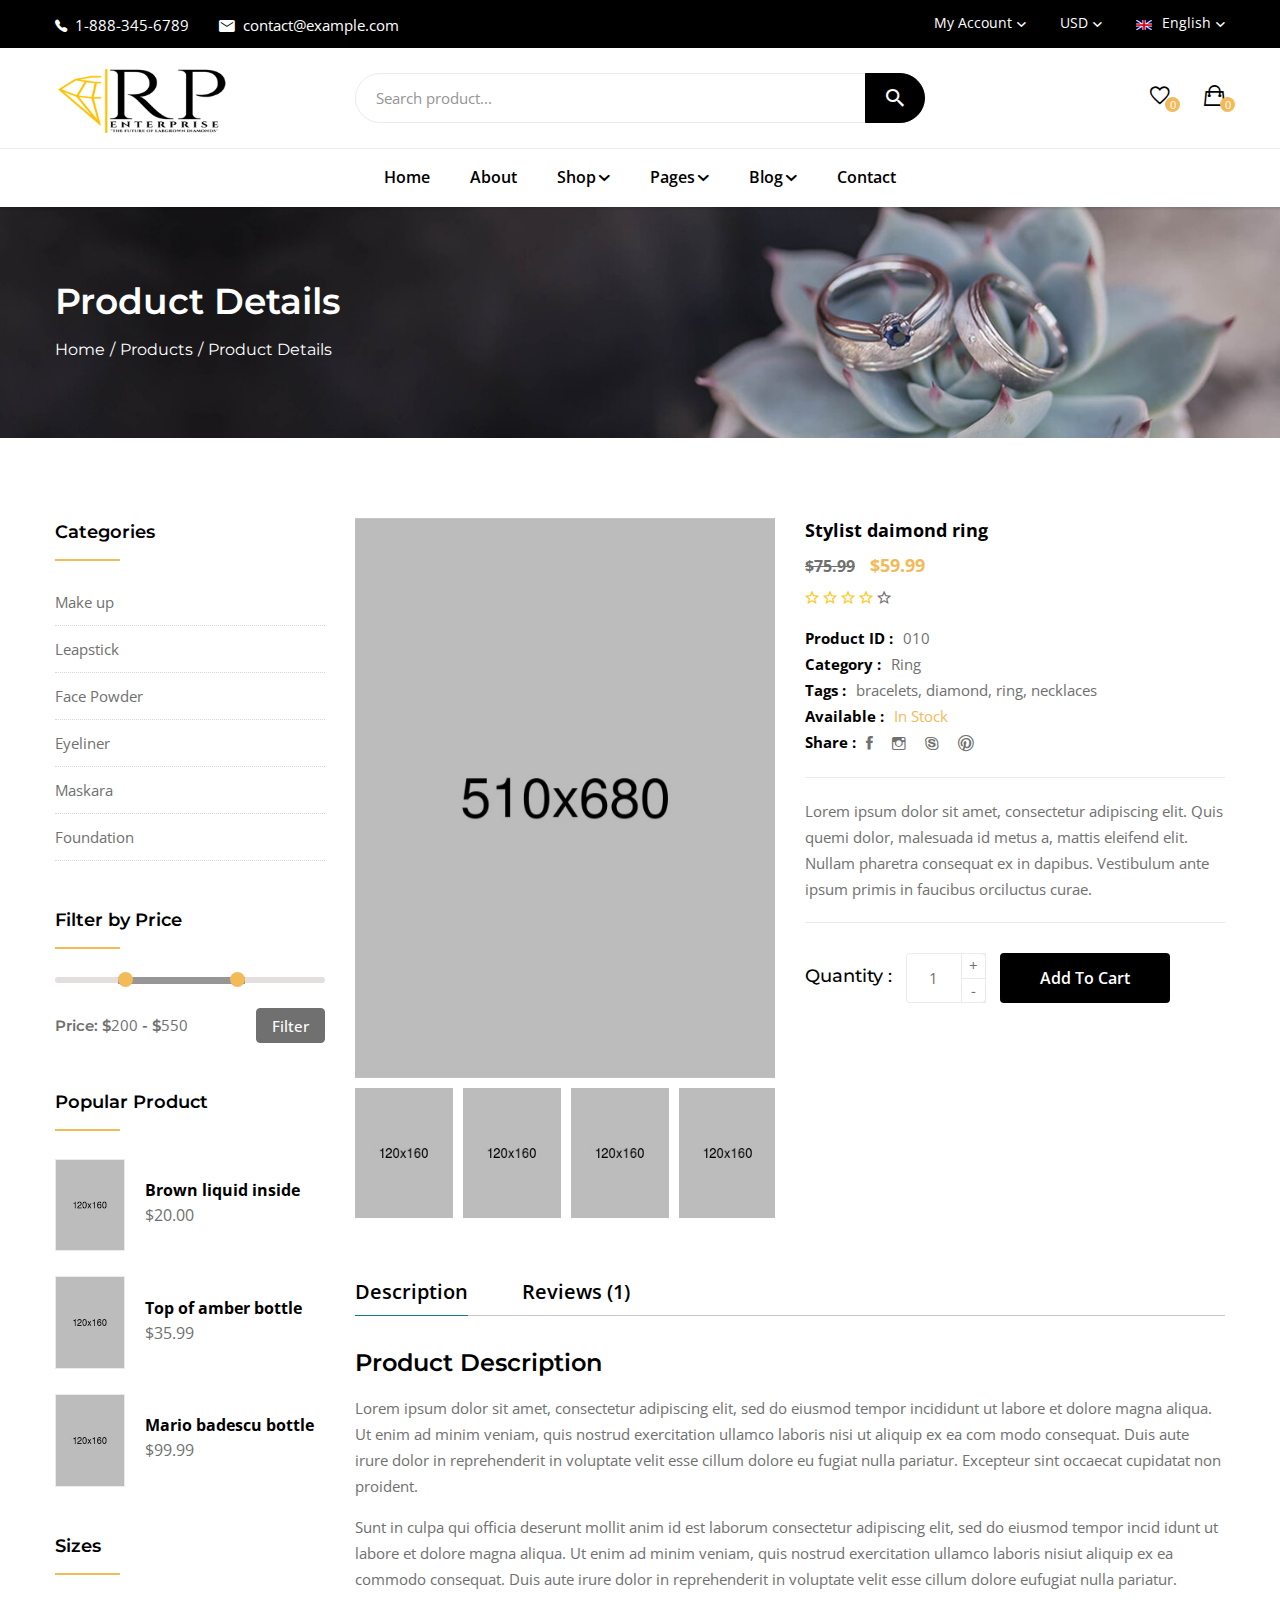
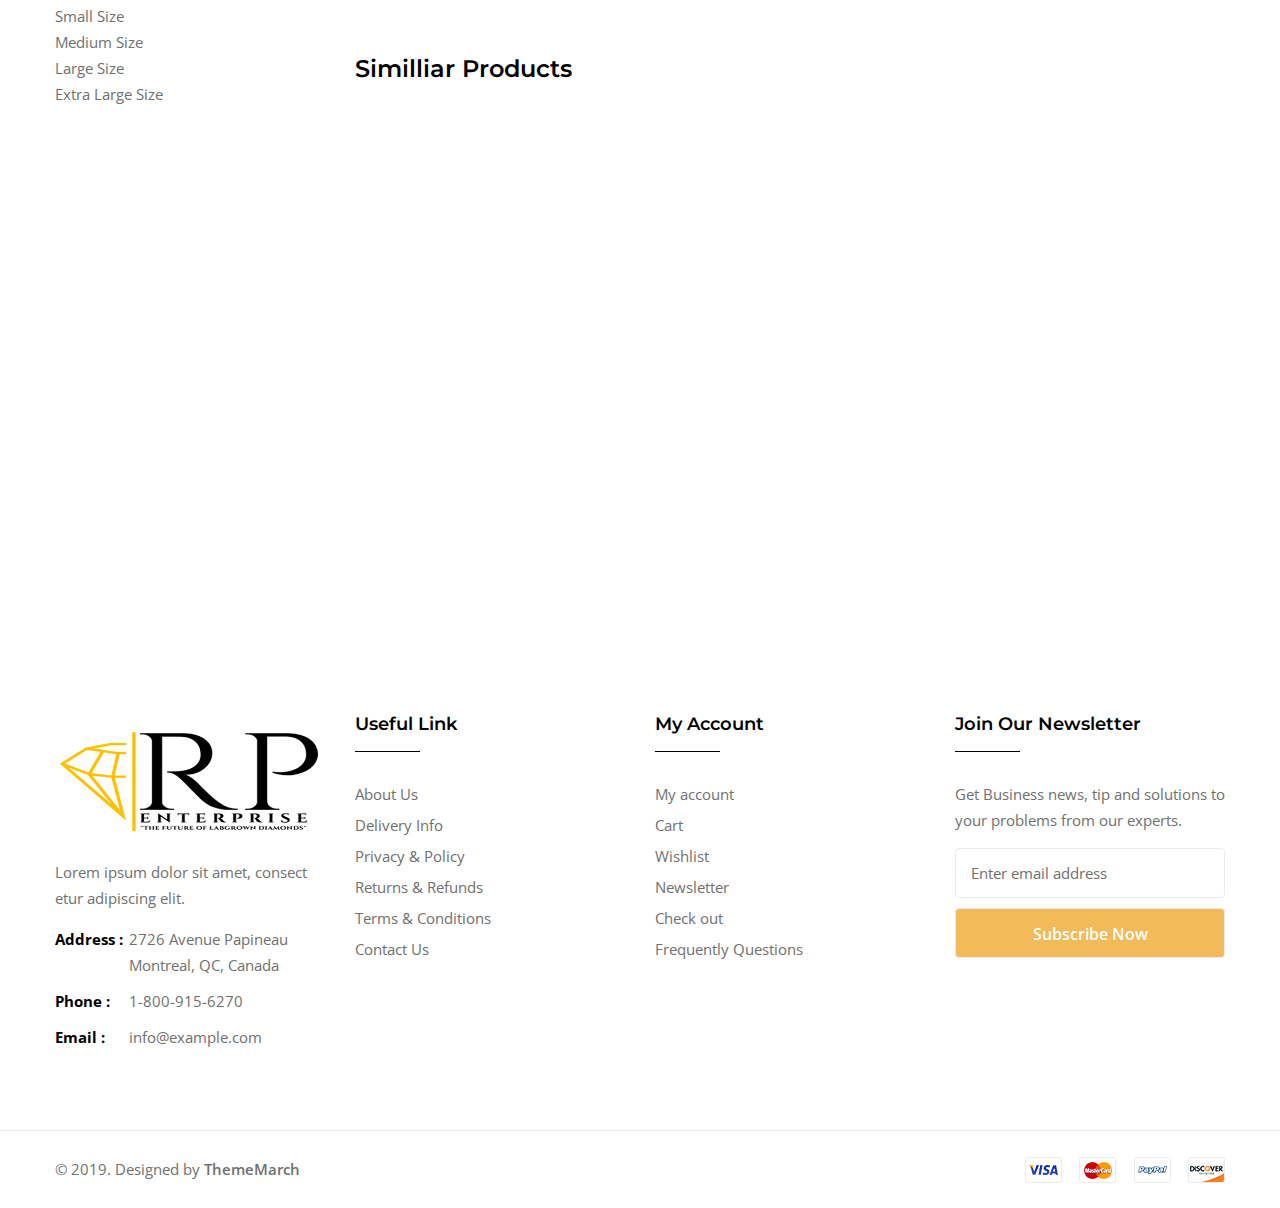
<file: product-details-leftsidebar.html>
<!DOCTYPE html>
<html lang="zxx">

<head>
    <meta charset="utf-8">
    <meta http-equiv="x-ua-compatible" content="ie=edge">
    <title>Surose - Jewelry eCommerce HTML Template</title>
    <meta name="description" content="">
    <meta name="viewport" content="width=device-width, initial-scale=1, shrink-to-fit=no">
    <link rel="apple-touch-icon" href="assets/images/favicon.png">
    <link rel="shortcut icon" href="assets/images/favicon.ico">

    <!-- CSS FILES HERE -->
    <!-- inject:css -->
    <link rel="stylesheet" href="assets/css/vendors/bootstrap.min.css">
    <link rel="stylesheet" href="assets/css/vendors/meanmenu.min.css">
    <link rel="stylesheet" href="assets/css/vendors/slick.css">
    <link rel="stylesheet" href="assets/css/vendors/slick-theme.css">
    <link rel="stylesheet" href="assets/css/vendors/ionicons.min.css">
    <link rel="stylesheet" href="assets/css/vendors/nice-select.css">
    <link rel="stylesheet" href="assets/css/vendors/jquery.fancybox.min.css">
    <link rel="stylesheet" href="assets/css/vendors/jquery.nstSlider.min.css">
    <link rel="stylesheet" href="assets/css/style.css">
    <!-- endinject -->
</head>

<body>

    <!-- Preloader -->
    <div class="tm-preloader">
        <div class="container">
            <div class="row justify-content-center">
                <div class="col-lg-6">
                    <div class="tm-preloader-logo">
                        <img src="assets/images/logo.png" alt="logo">
                    </div>
                    <span class="tm-preloader-progress"></span>
                </div>
            </div>
        </div>
        <button class="tm-button tm-button-small">Cancel Preloader</button>
    </div>
    <!--// Preloader -->

    <!-- Wrapper -->
    <div id="wrapper" class="wrapper">

        <!-- Header -->
        <div class="tm-header tm-header-sticky">

            <!-- Header Top Area -->
            <div class="tm-header-toparea bg-black">
                <div class="container">
                    <div class="row align-items-center">
                        <div class="col-lg-8 col-12">
                            <ul class="tm-header-info">
                                <li><a href="tel:18883456789"><i class="ion-ios-telephone"></i>1-888-345-6789</a></li>
                                <li><a href="mailto:contact@example.com"><i
                                            class="ion-android-mail"></i>contact@example.com</a></li>
                            </ul>
                        </div>
                        <div class="col-lg-4 col-12">
                            <div class="tm-header-options">
                                <div class="tm-dropdown tm-header-links">
                                    <button>My Account</button>
                                    <ul>
                                        <li><a href="my-account.html">My Account</a></li>
                                        <li><a href="login-register.html">Login/Register</a></li>
                                        <li><a href="cart.html">Shopping Cart</a></li>
                                        <li><a href="wishlist.html">Wishlist</a></li>
                                        <li><a href="checkout.html">Checkout</a></li>
                                    </ul>
                                </div>
                                <div class="tm-dropdown tm-header-currency">
                                    <button>USD</button>
                                    <ul>
                                        <li><a href="#">USD</a></li>
                                        <li><a href="#">EUR</a></li>
                                        <li><a href="#">JPY</a></li>
                                        <li><a href="#">GBP</a></li>
                                    </ul>
                                </div>
                                <div class="tm-dropdown tm-header-language">
                                    <button><img src="assets/images/flag-english.png" alt="language">English</button>
                                    <ul>
                                        <li><a href="#"><img src="assets/images/flag-english.png"
                                                    alt="language">English</a></li>
                                        <li><a href="#"><img src="assets/images/flag-spain.png"
                                                    alt="language">Spanish</a></li>
                                        <li><a href="#"><img src="assets/images/flag-russian.png"
                                                    alt="language">Russian</a></li>
                                        <li><a href="#"><img src="assets/images/flag-french.png"
                                                    alt="language">French</a></li>
                                    </ul>
                                </div>
                            </div>
                        </div>
                    </div>
                </div>
            </div>
            <!--// Header Top Area -->

            <!-- Header Middle Area -->
            <div class="tm-header-middlearea bg-white">
                <div class="container">
                    <div class="tm-mobilenav"></div>
                    <div class="row align-items-center">
                        <div class="col-lg-3 col-6 order-1 order-lg-1">
                            <a href="index.html" class="tm-header-logo">
                                <img src="assets/images/logo.png" alt="surose">
                            </a>
                        </div>
                        <div class="col-lg-6 col-12 order-3 order-lg-2">
                            <form class="tm-header-search">
                                <input type="text" placeholder="Search product...">
                                <button><i class="ion-android-search"></i></button>
                            </form>
                        </div>
                        <div class="col-lg-3 col-6 order-2 order-lg-3">
                            <ul class="tm-header-icons">
                                <li><a href="wishlist.html"><i class="ion-android-favorite-outline"></i><span>0</span></a></li>
                                <li><a href="cart.html"><i class="ion-bag"></i><span>0</span></a></li>
                            </ul>
                        </div>
                    </div>
                </div>
            </div>
            <!--// Header Middle Area -->

            <!-- Header Bottom Area -->
            <div class="tm-header-bottomarea bg-white">
                <div class="container">
                    <nav class="tm-header-nav">
                        <ul>
                            <li><a href="index.html">Home</a></li>
                            <li><a href="about.html">About</a></li>
                            <li class="tm-header-nav-dropdown"><a href="products.html">Shop</a>
                                <ul>
                                    <li><a href="products.html">Products</a></li>
                                    <li><a href="products-leftsidebar.html">Products Left Sidebar</a></li>
                                    <li><a href="products-nosidebar.html">Products Without Sidebar</a></li>
                                    <li><a href="products-4-column.html">Products 4 Column</a></li>
                                    <li><a href="product-details.html">Product Details</a></li>
                                    <li><a href="product-details-leftsidebar.html">Product Details Left Sidebar</a></li>
                                    <li><a href="product-details-nosidebar.html">Product Details Without Sidebar</a>
                                    </li>
                                    <li><a href="#">Others</a>
                                        <ul>
                                            <li><a href="cart.html">Shopping Cart</a></li>
                                            <li><a href="wishlist.html">Wishlist</a></li>
                                            <li><a href="checkout.html">Checkout</a></li>
                                            <li><a href="my-account.html">My Account</a></li>
                                            <li><a href="login-register.html">Login / Register</a></li>
                                        </ul>
                                    </li>
                                </ul>
                            </li>
                            <li class="tm-header-nav-megamenu"><a href="index.html">Pages</a>

                                <ul>
                                    <li><a href="shop.html">Common Pages</a>
                                        <ul>
                                            <li><a href="index.html">Homepage</a></li>
                                            <li><a href="about.html">About</a></li>
                                            <li><a href="portfolios.html">Portfolios</a></li>
                                            <li><a href="contact.html">Contact</a></li>
                                        </ul>
                                    </li>
                                    <li><a href="#">Blog Pages</a>
                                        <ul>
                                            <li><a href="blog.html">Blog</a></li>
                                            <li><a href="blog-leftsidebar.html">Blog Left Sidebar</a></li>
                                            <li><a href="blog-details.html">Blog Details</a></li>
                                            <li><a href="blog-details-leftsidebar.html">Blog Details Left Sidebar</a>
                                            </li>
                                        </ul>
                                    </li>
                                    <li><a href="#">Shop Pages</a>
                                        <ul>
                                            <li><a href="products.html">Products</a></li>
                                            <li><a href="products-leftsidebar.html">Products Left Sidebar</a></li>
                                            <li><a href="products-nosidebar.html">Products Without Sidebar</a></li>
                                            <li><a href="products-4-column.html">Products 4 Column</a></li>
                                            <li><a href="product-details.html">Product Details</a></li>
                                            <li><a href="product-details-leftsidebar.html">Product Details Left
                                                    Sidebar</a></li>
                                            <li><a href="product-details-nosidebar.html">Product Details Without
                                                    Sidebar</a>
                                            </li>
                                        </ul>
                                    </li>
                                    <li><a href="#">Shop Related Pages</a>
                                        <ul>
                                            <li><a href="cart.html">Shopping Cart</a></li>
                                            <li><a href="wishlist.html">Wishlist</a></li>
                                            <li><a href="checkout.html">Checkout</a></li>
                                            <li><a href="my-account.html">My Account</a></li>
                                            <li><a href="login-register.html">Login / Register</a></li>
                                        </ul>
                                    </li>
                                </ul>

                            </li>
                            <li class="tm-header-nav-dropdown"><a href="blog.html">Blog</a>
                                <ul>
                                    <li><a href="blog.html">Blog</a></li>
                                    <li><a href="blog-leftsidebar.html">Blog Left Sidebar</a></li>
                                    <li><a href="blog-details.html">Blog Details</a></li>
                                    <li><a href="blog-details-leftsidebar.html">Blog Details Left Sidebar</a></li>
                                </ul>
                            </li>
                            <li><a href="contact.html">Contact</a></li>
                        </ul>
                    </nav>
                </div>
            </div>
            <!--// Header Bottom Area -->

        </div>
        <!--// Header -->

        <!-- Breadcrumb Area -->
        <div class="tm-breadcrumb-area tm-padding-section bg-grey" data-bgimage="assets/images/breadcrumb-bg.jpg">
            <div class="container">
                <div class="tm-breadcrumb">
                    <h2>Product Details</h2>
                    <ul>
                        <li><a href="index.html">Home</a></li>
                        <li><a href="products.html">Products</a></li>
                        <li>Product Details</li>
                    </ul>
                </div>
            </div>
        </div>
        <!--// Breadcrumb Area -->


        <!-- Page Content -->
        <main class="page-content">

            <!-- Product Details Wrapper -->
            <div class="tm-product-details-area tm-section tm-padding-section bg-white">
                <div class="container">
                    <div class="row">

                        <div class="col-lg-9 col-12 order-1 order-lg-2">

                            <!-- Product Details -->
                            <div class="tm-prodetails">
                                <div class="row">
                                    <div class="col-lg-6 col-md-6 col-sm-10 col-12">
                                        <div class="tm-prodetails-images">
                                            <div class="tm-prodetails-largeimages">
                                                <div class="tm-prodetails-largeimage">
                                                    <a data-fancybox="tm-prodetails-imagegallery"
                                                        href="assets/images/products/product-image-1.jpg"
                                                        data-caption="Product Zoom Image 1">
                                                        <img src="assets/images/products/product-image-1.jpg"
                                                            alt="product image">
                                                    </a>
                                                </div>
                                                <div class="tm-prodetails-largeimage">
                                                    <a data-fancybox="tm-prodetails-imagegallery"
                                                        href="assets/images/products/product-image-2.jpg"
                                                        data-caption="Product Zoom Image 2">
                                                        <img src="assets/images/products/product-image-2.jpg"
                                                            alt="product image">
                                                    </a>
                                                </div>
                                                <div class="tm-prodetails-largeimage">
                                                    <a data-fancybox="tm-prodetails-imagegallery"
                                                        href="assets/images/products/product-image-3.jpg"
                                                        data-caption="Product Zoom Image 3">
                                                        <img src="assets/images/products/product-image-3.jpg"
                                                            alt="product image">
                                                    </a>
                                                </div>
                                                <div class="tm-prodetails-largeimage">
                                                    <a data-fancybox="tm-prodetails-imagegallery"
                                                        href="assets/images/products/product-image-4.jpg"
                                                        data-caption="Product Zoom Image 4">
                                                        <img src="assets/images/products/product-image-4.jpg"
                                                            alt="product image">
                                                    </a>
                                                </div>
                                                <div class="tm-prodetails-largeimage">
                                                    <a data-fancybox="tm-prodetails-imagegallery"
                                                        href="assets/images/products/product-image-5.jpg"
                                                        data-caption="Product Zoom Image 5">
                                                        <img src="assets/images/products/product-image-6.jpg"
                                                            alt="product image">
                                                    </a>
                                                </div>
                                                <div class="tm-prodetails-largeimage">
                                                    <a data-fancybox="tm-prodetails-imagegallery"
                                                        href="assets/images/products/product-image-6.jpg"
                                                        data-caption="Product Zoom Image 6">
                                                        <img src="assets/images/products/product-image-6.jpg"
                                                            alt="product image">
                                                    </a>
                                                </div>
                                            </div>
                                            <div class="tm-prodetails-thumbnails">
                                                <div class="tm-prodetails-thumbnail">
                                                    <img src="assets/images/products/product-image-1-thumb.jpg"
                                                        alt="product image">
                                                </div>
                                                <div class="tm-prodetails-thumbnail">
                                                    <img src="assets/images/products/product-image-2-thumb.jpg"
                                                        alt="product image">
                                                </div>
                                                <div class="tm-prodetails-thumbnail">
                                                    <img src="assets/images/products/product-image-3-thumb.jpg"
                                                        alt="product image">
                                                </div>
                                                <div class="tm-prodetails-thumbnail">
                                                    <img src="assets/images/products/product-image-4-thumb.jpg"
                                                        alt="product image">
                                                </div>
                                                <div class="tm-prodetails-thumbnail">
                                                    <img src="assets/images/products/product-image-5-thumb.jpg"
                                                        alt="product image">
                                                </div>
                                                <div class="tm-prodetails-thumbnail">
                                                    <img src="assets/images/products/product-image-6-thumb.jpg"
                                                        alt="product image">
                                                </div>
                                            </div>
                                        </div>
                                    </div>

                                    <div class="col-lg-6 col-md-6 col-12">
                                        <div class="tm-prodetails-content">
                                            <h4 class="tm-prodetails-title">Stylist daimond ring</h4>
                                            <span class="tm-prodetails-price"><del>$75.99</del> $59.99</span>
                                            <div class="tm-ratingbox">
                                                <span class="is-active"><i class="ion-android-star-outline"></i></span>
                                                <span class="is-active"><i class="ion-android-star-outline"></i></span>
                                                <span class="is-active"><i class="ion-android-star-outline"></i></span>
                                                <span class="is-active"><i class="ion-android-star-outline"></i></span>
                                                <span><i class="ion-android-star-outline"></i></span>
                                            </div>
                                            <div class="tm-prodetails-infos">
                                                <div class="tm-prodetails-singleinfo">
                                                    <b>Product ID : </b>010
                                                </div>
                                                <div class="tm-prodetails-singleinfo">
                                                    <b>Category : </b><a href="#">Ring</a>
                                                </div>
                                                <div class="tm-prodetails-singleinfo tm-prodetails-tags">
                                                    <b>Tags : </b>
                                                    <ul>
                                                        <li><a href="#">bracelets</a></li>
                                                        <li><a href="#">diamond</a></li>
                                                        <li><a href="#">ring</a></li>
                                                        <li><a href="#">necklaces</a></li>
                                                    </ul>
                                                </div>
                                                <div class="tm-prodetails-singleinfo">
                                                    <b>Available : </b>
                                                    <span class="color-theme">In Stock</span>
                                                </div>
                                                <div class="tm-prodetails-singleinfo tm-prodetails-share">
                                                    <b>Share : </b>
                                                    <ul>
                                                        <li><a href="#"><i class="ion-social-facebook"></i></a></li>
                                                        <li><a href="#"><i class="ion-social-instagram-outline"></i></a>
                                                        </li>
                                                        <li><a href="#"><i class="ion-social-skype-outline"></i></a>
                                                        </li>
                                                        <li><a href="#"><i class="ion-social-pinterest-outline"></i></a>
                                                        </li>
                                                    </ul>
                                                </div>
                                            </div>
                                            <p>Lorem ipsum dolor sit amet, consectetur adipiscing elit. Quis quemi
                                                dolor, malesuada id metus a, mattis eleifend elit. Nullam pharetra
                                                consequat ex in dapibus. Vestibulum ante ipsum primis in faucibus
                                                orciluctus curae.</p>
                                            <div class="tm-prodetails-quantitycart">
                                                <h6>Quantity :</h6>
                                                <div class="tm-quantitybox">
                                                    <input type="text" value="1">
                                                </div>
                                                <a href="#" class="tm-button tm-button-dark">Add To Cart</a>
                                            </div>
                                        </div>
                                    </div>
                                </div>
                            </div>
                            <!--// Product Details -->

                            <!-- Product Details Description & Review -->
                            <div class="tm-prodetails-desreview tm-padding-section-sm-top">
                                <ul class="nav tm-tabgroup2" id="prodetails" role="tablist">
                                    <li class="nav-item">
                                        <a class="nav-link active" id="prodetails-area1-tab" data-toggle="tab"
                                            href="#prodetails-area1" role="tab" aria-controls="prodetails-area1"
                                            aria-selected="true">Description</a>
                                    </li>
                                    <li class="nav-item">
                                        <a class="nav-link" id="prodetails-area2-tab" data-toggle="tab"
                                            href="#prodetails-area2" role="tab" aria-controls="prodetails-area2"
                                            aria-selected="false">Reviews
                                            (1)</a>
                                    </li>
                                </ul>
                                <div class="tab-content" id="prodetails-content">
                                    <div class="tab-pane fade show active" id="prodetails-area1" role="tabpanel"
                                        aria-labelledby="prodetails-area1-tab">
                                        <div class="tm-prodetails-description">
                                            <h4>Product Description</h4>
                                            <p>Lorem ipsum dolor sit amet, consectetur adipiscing elit, sed do eiusmod
                                                tempor incididunt ut labore et dolore magna aliqua. Ut enim ad minim
                                                veniam, quis nostrud exercitation ullamco laboris nisi ut aliquip ex ea
                                                com modo consequat. Duis aute irure dolor in reprehenderit in voluptate
                                                velit esse cillum dolore eu fugiat nulla pariatur. Excepteur sint
                                                occaecat cupidatat non proident.</p>
                                            <p>Sunt in culpa qui officia deserunt mollit anim id est laborum consectetur
                                                adipiscing elit, sed do eiusmod tempor incid
                                                idunt ut labore et dolore magna aliqua. Ut enim ad minim veniam, quis
                                                nostrud exercitation ullamco laboris nisiut aliquip ex ea commodo
                                                consequat. Duis aute irure dolor in reprehenderit in voluptate velit
                                                esse cillum dolore
                                                eufugiat nulla pariatur. </p>

                                        </div>
                                    </div>
                                    <div class="tab-pane fade" id="prodetails-area2" role="tabpanel"
                                        aria-labelledby="prodetails-area2-tab">
                                        <div class="tm-prodetails-review">
                                            <h5>1 Review For Cosmetic plastic compact powder</h5>
                                            <div class="tm-comment-wrapper mb-50">
                                                <!-- Comment Single -->
                                                <div class="tm-comment">
                                                    <div class="tm-comment-thumb">
                                                        <img src="assets/images/author-image-1.jpg" alt="author image">
                                                    </div>
                                                    <div class="tm-comment-content">
                                                        <h6 class="tm-comment-authorname"><a href="#">Frida Bins</a>
                                                        </h6>
                                                        <span class="tm-comment-date">Wednesday, October 17, 2018 at
                                                            4:00PM.</span>
                                                        <div class="tm-ratingbox">
                                                            <span class="is-active"><i
                                                                    class="ion-android-star-outline"></i></span>
                                                            <span class="is-active"><i
                                                                    class="ion-android-star-outline"></i></span>
                                                            <span class="is-active"><i
                                                                    class="ion-android-star-outline"></i></span>
                                                            <span class="is-active"><i
                                                                    class="ion-android-star-outline"></i></span>
                                                            <span><i class="ion-android-star-outline"></i></span>
                                                        </div>
                                                        <p>Lorem ipsum dolor sit amet, consectetur adipisicing elit,
                                                            sed do
                                                            eiusmod
                                                            tempor incididunt ut labore dolore magna aliqua. Ut enim ad
                                                            minim
                                                            veniam.</p>
                                                    </div>
                                                </div>
                                                <!--// Comment Single -->
                                            </div>

                                            <h5>Add a review</h5>
                                            <form action="#" class="tm-form">
                                                <div class="tm-form-inner">
                                                    <div class="tm-form-field">
                                                        <div class="tm-ratingbox tm-ratingbox-input">
                                                            <span class="is-active"><i
                                                                    class="ion-android-star-outline"></i></span>
                                                            <span class="is-active"><i
                                                                    class="ion-android-star-outline"></i></span>
                                                            <span class="is-active"><i
                                                                    class="ion-android-star-outline"></i></span>
                                                            <span class="is-active"><i
                                                                    class="ion-android-star-outline"></i></span>
                                                            <span><i class="ion-android-star-outline"></i></span>
                                                        </div>
                                                    </div>
                                                    <div class="tm-form-field tm-form-fieldhalf">
                                                        <input type="text" placeholder="Your Name*" required="required">
                                                    </div>
                                                    <div class="tm-form-field tm-form-fieldhalf">
                                                        <input type="Email" placeholder="Your Email*"
                                                            required="required">
                                                    </div>
                                                    <div class="tm-form-field">
                                                        <textarea name="product-review" cols="30" rows="5"
                                                            placeholder="Your Review"></textarea>
                                                    </div>
                                                    <div class="tm-form-field">
                                                        <button type="submit" class="tm-button">Submit</button>
                                                    </div>
                                                </div>
                                            </form>

                                        </div>
                                    </div>
                                </div>
                            </div>
                            <!--// Product Details Description & Review -->

                            <div class="tm-similliar-products tm-padding-section-sm-top">
                                <h4 class="small-title">Similliar Products</h4>
                                <div class="row tm-products-slider3">

                                    <!-- Single Product -->
                                    <div class="col-12">
                                        <div class="tm-product tm-scrollanim">
                                            <div class="tm-product-topside">
                                                <div class="tm-product-images">
                                                    <img src="assets/images/products/product-image-1.jpg"
                                                        alt="product image">
                                                    <img src="assets/images/products/product-image-2.jpg"
                                                        alt="product image">
                                                </div>
                                                <ul class="tm-product-actions">
                                                    <li><a href="#"><i class="ion-android-cart"></i> Add to cart</a>
                                                    </li>
                                                    <li><button data-fancybox data-src="#tm-product-quickview"><i
                                                                class="ion-eye"></i></button></li>
                                                    <li><a href="#"><i class="ion-heart"></i></a></li>
                                                </ul>
                                                <div class="tm-product-badges">
                                                    <span class="tm-product-badges-new">New</span>
                                                    <span class="tm-product-badges-sale">Sale</span>
                                                </div>
                                            </div>
                                            <div class="tm-product-bottomside">
                                                <h6 class="tm-product-title"><a href="product-details.html">Stylist
                                                        daimond
                                                        earring</a></h6>
                                                <div class="tm-ratingbox">
                                                    <span class="is-active"><i
                                                            class="ion-android-star-outline"></i></span>
                                                    <span class="is-active"><i
                                                            class="ion-android-star-outline"></i></span>
                                                    <span class="is-active"><i
                                                            class="ion-android-star-outline"></i></span>
                                                    <span class="is-active"><i
                                                            class="ion-android-star-outline"></i></span>
                                                    <span><i class="ion-android-star-outline"></i></span>
                                                </div>
                                                <span class="tm-product-price">$29.99</span>
                                                <div class="tm-product-content">
                                                    <p>Lorem Ipsum is simply dummy text of the printing and typesetting
                                                        industry.
                                                        Lorem
                                                        Ipsum has been the industry's standard dummy text ever since the
                                                        when an unknown printer took a galley of type and scrambled it
                                                        to make a
                                                        type specimen book. It has survived not only five centuries, but
                                                        also the
                                                        leap into electronic typesetting.</p>
                                                    <ul class="tm-product-actions">
                                                        <li><a href="#"><i class="ion-android-cart"></i> Add to cart</a>
                                                        </li>
                                                        <li><button data-fancybox data-src="#tm-product-quickview"><i
                                                                    class="ion-eye"></i></button></li>
                                                        <li><a href="#"><i class="ion-heart"></i></a></li>
                                                    </ul>
                                                </div>
                                            </div>
                                        </div>
                                    </div>
                                    <!--// Single Product -->

                                    <!-- Single Product -->
                                    <div class="col-12">
                                        <div class="tm-product tm-scrollanim">
                                            <div class="tm-product-topside">
                                                <div class="tm-product-images">
                                                    <img src="assets/images/products/product-image-3.jpg"
                                                        alt="product image">
                                                </div>
                                                <ul class="tm-product-actions">
                                                    <li><a href="#"><i class="ion-android-cart"></i> Add to cart</a>
                                                    </li>
                                                    <li><button data-fancybox data-src="#tm-product-quickview"><i
                                                                class="ion-eye"></i></button></li>
                                                    <li><a href="#"><i class="ion-heart"></i></a></li>
                                                </ul>
                                                <div class="tm-product-badges">
                                                    <span class="tm-product-badges-sale">Sale</span>
                                                </div>
                                            </div>
                                            <div class="tm-product-bottomside">
                                                <h6 class="tm-product-title"><a href="product-details.html">Stylist
                                                        daimond
                                                        earring</a></h6>
                                                <div class="tm-ratingbox">
                                                    <span class="is-active"><i
                                                            class="ion-android-star-outline"></i></span>
                                                    <span class="is-active"><i
                                                            class="ion-android-star-outline"></i></span>
                                                    <span class="is-active"><i
                                                            class="ion-android-star-outline"></i></span>
                                                    <span class="is-active"><i
                                                            class="ion-android-star-outline"></i></span>
                                                    <span><i class="ion-android-star-outline"></i></span>
                                                </div>
                                                <span class="tm-product-price">$29.99</span>
                                                <div class="tm-product-content">
                                                    <p>Lorem Ipsum is simply dummy text of the printing and typesetting
                                                        industry.
                                                        Lorem
                                                        Ipsum has been the industry's standard dummy text ever since the
                                                        when an unknown printer took a galley of type and scrambled it
                                                        to make a
                                                        type specimen book. It has survived not only five centuries, but
                                                        also the
                                                        leap into electronic typesetting.</p>
                                                    <ul class="tm-product-actions">
                                                        <li><a href="#"><i class="ion-android-cart"></i> Add to cart</a>
                                                        </li>
                                                        <li><button data-fancybox data-src="#tm-product-quickview"><i
                                                                    class="ion-eye"></i></button></li>
                                                        <li><a href="#"><i class="ion-heart"></i></a></li>
                                                    </ul>
                                                </div>
                                            </div>
                                        </div>
                                    </div>
                                    <!--// Single Product -->

                                    <!-- Single Product -->
                                    <div class="col-12">
                                        <div class="tm-product tm-scrollanim">
                                            <div class="tm-product-topside">
                                                <div class="tm-product-images">
                                                    <img src="assets/images/products/product-image-4.jpg"
                                                        alt="product image">
                                                    <img src="assets/images/products/product-image-5.jpg"
                                                        alt="product image">
                                                </div>
                                                <ul class="tm-product-actions">
                                                    <li><a href="#"><i class="ion-android-cart"></i> Add to cart</a>
                                                    </li>
                                                    <li><button data-fancybox data-src="#tm-product-quickview"><i
                                                                class="ion-eye"></i></button></li>
                                                    <li><a href="#"><i class="ion-heart"></i></a></li>
                                                </ul>
                                                <div class="tm-product-badges">
                                                    <span class="tm-product-badges-soldout">Sold out</span>
                                                </div>
                                            </div>
                                            <div class="tm-product-bottomside">
                                                <h6 class="tm-product-title"><a href="product-details.html">Stylist
                                                        daimond
                                                        earring</a></h6>
                                                <div class="tm-ratingbox">
                                                    <span class="is-active"><i
                                                            class="ion-android-star-outline"></i></span>
                                                    <span class="is-active"><i
                                                            class="ion-android-star-outline"></i></span>
                                                    <span class="is-active"><i
                                                            class="ion-android-star-outline"></i></span>
                                                    <span class="is-active"><i
                                                            class="ion-android-star-outline"></i></span>
                                                    <span><i class="ion-android-star-outline"></i></span>
                                                </div>
                                                <span class="tm-product-price">$29.99</span>
                                                <div class="tm-product-content">
                                                    <p>Lorem Ipsum is simply dummy text of the printing and typesetting
                                                        industry.
                                                        Lorem
                                                        Ipsum has been the industry's standard dummy text ever since the
                                                        when an unknown printer took a galley of type and scrambled it
                                                        to make a
                                                        type specimen book. It has survived not only five centuries, but
                                                        also the
                                                        leap into electronic typesetting.</p>
                                                    <ul class="tm-product-actions">
                                                        <li><a href="#"><i class="ion-android-cart"></i> Add to cart</a>
                                                        </li>
                                                        <li><button data-fancybox data-src="#tm-product-quickview"><i
                                                                    class="ion-eye"></i></button></li>
                                                        <li><a href="#"><i class="ion-heart"></i></a></li>
                                                    </ul>
                                                </div>
                                            </div>
                                        </div>
                                    </div>
                                    <!--// Single Product -->

                                    <!-- Single Product -->
                                    <div class="col-12">
                                        <div class="tm-product tm-scrollanim">
                                            <div class="tm-product-topside">
                                                <div class="tm-product-images">
                                                    <img src="assets/images/products/product-image-1.jpg"
                                                        alt="product image">
                                                    <img src="assets/images/products/product-image-2.jpg"
                                                        alt="product image">
                                                </div>
                                                <ul class="tm-product-actions">
                                                    <li><a href="#"><i class="ion-android-cart"></i> Add to cart</a>
                                                    </li>
                                                    <li><button data-fancybox data-src="#tm-product-quickview"><i
                                                                class="ion-eye"></i></button></li>
                                                    <li><a href="#"><i class="ion-heart"></i></a></li>
                                                </ul>
                                                <div class="tm-product-badges">
                                                    <span class="tm-product-badges-new">New</span>
                                                    <span class="tm-product-badges-sale">Sale</span>
                                                </div>
                                            </div>
                                            <div class="tm-product-bottomside">
                                                <h6 class="tm-product-title"><a href="product-details.html">Stylist
                                                        daimond
                                                        earring</a></h6>
                                                <div class="tm-ratingbox">
                                                    <span class="is-active"><i
                                                            class="ion-android-star-outline"></i></span>
                                                    <span class="is-active"><i
                                                            class="ion-android-star-outline"></i></span>
                                                    <span class="is-active"><i
                                                            class="ion-android-star-outline"></i></span>
                                                    <span class="is-active"><i
                                                            class="ion-android-star-outline"></i></span>
                                                    <span><i class="ion-android-star-outline"></i></span>
                                                </div>
                                                <span class="tm-product-price">$29.99</span>
                                                <div class="tm-product-content">
                                                    <p>Lorem Ipsum is simply dummy text of the printing and typesetting
                                                        industry.
                                                        Lorem
                                                        Ipsum has been the industry's standard dummy text ever since the
                                                        when an unknown printer took a galley of type and scrambled it
                                                        to make a
                                                        type specimen book. It has survived not only five centuries, but
                                                        also the
                                                        leap into electronic typesetting.</p>
                                                    <ul class="tm-product-actions">
                                                        <li><a href="#"><i class="ion-android-cart"></i> Add to cart</a>
                                                        </li>
                                                        <li><button data-fancybox data-src="#tm-product-quickview"><i
                                                                    class="ion-eye"></i></button></li>
                                                        <li><a href="#"><i class="ion-heart"></i></a></li>
                                                    </ul>
                                                </div>
                                            </div>
                                        </div>
                                    </div>
                                    <!--// Single Product -->

                                    <!-- Single Product -->
                                    <div class="col-12">
                                        <div class="tm-product tm-scrollanim">
                                            <div class="tm-product-topside">
                                                <div class="tm-product-images">
                                                    <img src="assets/images/products/product-image-3.jpg"
                                                        alt="product image">
                                                </div>
                                                <ul class="tm-product-actions">
                                                    <li><a href="#"><i class="ion-android-cart"></i> Add to cart</a>
                                                    </li>
                                                    <li><button data-fancybox data-src="#tm-product-quickview"><i
                                                                class="ion-eye"></i></button></li>
                                                    <li><a href="#"><i class="ion-heart"></i></a></li>
                                                </ul>
                                                <div class="tm-product-badges">
                                                    <span class="tm-product-badges-sale">Sale</span>
                                                </div>
                                            </div>
                                            <div class="tm-product-bottomside">
                                                <h6 class="tm-product-title"><a href="product-details.html">Stylist
                                                        daimond
                                                        earring</a></h6>
                                                <div class="tm-ratingbox">
                                                    <span class="is-active"><i
                                                            class="ion-android-star-outline"></i></span>
                                                    <span class="is-active"><i
                                                            class="ion-android-star-outline"></i></span>
                                                    <span class="is-active"><i
                                                            class="ion-android-star-outline"></i></span>
                                                    <span class="is-active"><i
                                                            class="ion-android-star-outline"></i></span>
                                                    <span><i class="ion-android-star-outline"></i></span>
                                                </div>
                                                <span class="tm-product-price">$29.99</span>
                                                <div class="tm-product-content">
                                                    <p>Lorem Ipsum is simply dummy text of the printing and typesetting
                                                        industry.
                                                        Lorem
                                                        Ipsum has been the industry's standard dummy text ever since the
                                                        when an unknown printer took a galley of type and scrambled it
                                                        to make a
                                                        type specimen book. It has survived not only five centuries, but
                                                        also the
                                                        leap into electronic typesetting.</p>
                                                    <ul class="tm-product-actions">
                                                        <li><a href="#"><i class="ion-android-cart"></i> Add to cart</a>
                                                        </li>
                                                        <li><button data-fancybox data-src="#tm-product-quickview"><i
                                                                    class="ion-eye"></i></button></li>
                                                        <li><a href="#"><i class="ion-heart"></i></a></li>
                                                    </ul>
                                                </div>
                                            </div>
                                        </div>
                                    </div>
                                    <!--// Single Product -->

                                    <!-- Single Product -->
                                    <div class="col-12">
                                        <div class="tm-product tm-scrollanim">
                                            <div class="tm-product-topside">
                                                <div class="tm-product-images">
                                                    <img src="assets/images/products/product-image-4.jpg"
                                                        alt="product image">
                                                    <img src="assets/images/products/product-image-5.jpg"
                                                        alt="product image">
                                                </div>
                                                <ul class="tm-product-actions">
                                                    <li><a href="#"><i class="ion-android-cart"></i> Add to cart</a>
                                                    </li>
                                                    <li><button data-fancybox data-src="#tm-product-quickview"><i
                                                                class="ion-eye"></i></button></li>
                                                    <li><a href="#"><i class="ion-heart"></i></a></li>
                                                </ul>
                                                <div class="tm-product-badges">
                                                    <span class="tm-product-badges-soldout">Sold out</span>
                                                </div>
                                            </div>
                                            <div class="tm-product-bottomside">
                                                <h6 class="tm-product-title"><a href="product-details.html">Stylist
                                                        daimond
                                                        earring</a></h6>
                                                <div class="tm-ratingbox">
                                                    <span class="is-active"><i
                                                            class="ion-android-star-outline"></i></span>
                                                    <span class="is-active"><i
                                                            class="ion-android-star-outline"></i></span>
                                                    <span class="is-active"><i
                                                            class="ion-android-star-outline"></i></span>
                                                    <span class="is-active"><i
                                                            class="ion-android-star-outline"></i></span>
                                                    <span><i class="ion-android-star-outline"></i></span>
                                                </div>
                                                <span class="tm-product-price">$29.99</span>
                                                <div class="tm-product-content">
                                                    <p>Lorem Ipsum is simply dummy text of the printing and typesetting
                                                        industry.
                                                        Lorem
                                                        Ipsum has been the industry's standard dummy text ever since the
                                                        when an unknown printer took a galley of type and scrambled it
                                                        to make a
                                                        type specimen book. It has survived not only five centuries, but
                                                        also the
                                                        leap into electronic typesetting.</p>
                                                    <ul class="tm-product-actions">
                                                        <li><a href="#"><i class="ion-android-cart"></i> Add to cart</a>
                                                        </li>
                                                        <li><button data-fancybox data-src="#tm-product-quickview"><i
                                                                    class="ion-eye"></i></button></li>
                                                        <li><a href="#"><i class="ion-heart"></i></a></li>
                                                    </ul>
                                                </div>
                                            </div>
                                        </div>
                                    </div>
                                    <!--// Single Product -->

                                </div>
                            </div>

                        </div>

                        <!-- Widgets -->
                        <div class="col-lg-3 col-12 order-2 order-lg-1">
                            <div class="widgets">

                                <!-- Single Widget -->
                                <div class="single-widget widget-categories">
                                    <h6 class="widget-title">Categories</h6>
                                    <ul>
                                        <li><a href="products.html">Make up</a></li>
                                        <li><a href="products.html">Leapstick</a></li>
                                        <li><a href="products.html">Face Powder</a></li>
                                        <li><a href="products.html">Eyeliner</a></li>
                                        <li><a href="products.html">Maskara</a></li>
                                        <li><a href="products.html">Foundation</a></li>
                                    </ul>
                                </div>
                                <!--// Single Widget -->

                                <!-- Single Widget -->
                                <div class="single-widget widget-pricefilter">
                                    <h6 class="widget-title">Filter by Price</h6>
                                    <div class="widget-pricefilter-inner">
                                        <div class="tm-rangeslider" data-range_min="0" data-range_max="800"
                                            data-cur_min="200" data-cur_max="550">
                                            <div class="tm-rangeslider-bar nst-animating"></div>
                                            <span class="tm-rangeslider-leftgrip nst-animating" tabindex="0"></span>
                                            <span class="tm-rangeslider-rightgrip nst-animating" tabindex="0"></span>
                                        </div>
                                        <div class="widget-pricefilter-actions">
                                            <p class="widget-pricefilter-price">Price: $<span
                                                    class="tm-rangeslider-leftlabel">308</span>
                                                - $<span class="tm-rangeslider-rightlabel">798</span></p>
                                            <button class="widget-pricefilter-button">Filter</button>
                                        </div>
                                    </div>
                                </div>
                                <!--// Single Widget -->

                                <!-- Single Widget -->
                                <div class="single-widget widget-popularproduct">
                                    <h6 class="widget-title">Popular Product</h6>
                                    <ul>
                                        <li>
                                            <a href="product-details.html" class="widget-popularproduct-image">
                                                <img src="assets/images/products/product-image-1-thumb.jpg"
                                                    alt="product thumbnail">
                                            </a>
                                            <div class="widget-popularproduct-content">
                                                <h6><a href="product-details.html">Brown liquid inside</a></h6>
                                                <span>$20.00</span>
                                            </div>
                                        </li>
                                        <li>
                                            <a href="product-details.html" class="widget-popularproduct-image">
                                                <img src="assets/images/products/product-image-2-thumb.jpg"
                                                    alt="product thumbnail">
                                            </a>
                                            <div class="widget-popularproduct-content">
                                                <h6><a href="product-details.html">Top of amber bottle</a></h6>
                                                <span>$35.99</span>
                                            </div>
                                        </li>
                                        <li>
                                            <a href="product-details.html" class="widget-popularproduct-image">
                                                <img src="assets/images/products/product-image-3-thumb.jpg"
                                                    alt="product thumbnail">
                                            </a>
                                            <div class="widget-popularproduct-content">
                                                <h6><a href="product-details.html">Mario badescu bottle</a></h6>
                                                <span>$99.99</span>
                                            </div>
                                        </li>
                                    </ul>
                                </div>
                                <!--// Single Widget -->

                                <!-- Single Widget -->
                                <div class="single-widget widget-sizes">
                                    <h6 class="widget-title">Sizes</h6>
                                    <ul>
                                        <li><a href="products.html">Small Size</a></li>
                                        <li><a href="products.html">Medium Size</a></li>
                                        <li><a href="products.html">Large Size</a></li>
                                        <li><a href="products.html">Extra Large Size</a></li>
                                    </ul>
                                </div>
                                <!--// Single Widget -->

                            </div>
                        </div>
                        <!--// Widgets -->

                    </div>
                </div>
            </div>
            <!--// Product Details Wrapper -->

        </main>
        <!--// Page Content -->

        <!-- Footer -->
        <div class="tm-footer">

            <!-- Instagram Photos -->
            <ul id="instafeed" class="tm-instaphotos"></ul>
            <!--// Instagram Photos -->

            <!-- Footer Top Area -->
            <div class="tm-footer-toparea tm-padding-section">
                <div class="container">
                    <div class="widgets widgets-footer row">

                        <!-- Single Widget -->
                        <div class="col-lg-3 col-md-6 col-12">
                            <div class="single-widget widget-info">
                                <a class="widget-info-logo" href="index.html"><img src="assets/images/logo.png"
                                        alt="logo"></a>
                                <p>Lorem ipsum dolor sit amet, consect etur adipiscing elit.</p>
                                <ul>
                                    <li><b>Address :</b>2726 Avenue Papineau Montreal, QC, Canada</li>
                                    <li><b>Phone :</b><a href="tel:+18009156270">1-800-915-6270</a></li>
                                    <li><b>Email :</b><a href="mailto:info@example.com">info@example.com</a></li>
                                </ul>
                            </div>
                        </div>
                        <!--// Single Widget -->

                        <!-- Single Widget -->
                        <div class="col-lg-3 col-md-6 col-12">
                            <div class="single-widget widget-quicklinks">
                                <h6 class="widget-title">Useful Link</h6>
                                <ul>
                                    <li><a href="about.html">About Us</a></li>
                                    <li><a href="#">Delivery Info</a></li>
                                    <li><a href="#">Privacy & Policy</a></li>
                                    <li><a href="#">Returns & Refunds</a></li>
                                    <li><a href="#">Terms & Conditions</a></li>
                                    <li><a href="contact.html">Contact Us</a></li>
                                </ul>
                            </div>
                        </div>
                        <!--// Single Widget -->

                        <!-- Single Widget -->
                        <div class="col-lg-3 col-md-6 col-12">
                            <div class="single-widget widget-quicklinks">
                                <h6 class="widget-title">My Account</h6>
                                <ul>
                                    <li><a href="my-account.html">My account</a></li>
                                    <li><a href="cart.html">Cart</a></li>
                                    <li><a href="wishlist.html">Wishlist</a></li>
                                    <li><a href="#">Newsletter</a></li>
                                    <li><a href="#">Check out</a></li>
                                    <li><a href="#">Frequently Questions</a></li>
                                </ul>
                            </div>
                        </div>
                        <!--// Single Widget -->

                        <!-- Single Widget -->
                        <div class="col-lg-3 col-md-6 col-12">
                            <div class="single-widget widget-newsletter">
                                <h6 class="widget-title">Join Our Newsletter</h6>
                                <p>Get Business news, tip and solutions to
                                    your problems from our experts.</p>
                                <form id="tm-mailchimp-form" class="widget-newsletter-form">
                                    <input id="mc-email" type="text" placeholder="Enter email address">
                                    <button id="mc-submit" type="submit" class="tm-button">Subscribe Now
                                        <b></b></button>
                                </form>
                                <!-- Mailchimp Alerts -->
                                <div class="tm-mailchimp-alerts">
                                    <div class="tm-mailchimp-submitting"></div>
                                    <div class="mailchimp-success"></div>
                                    <div class="tm-mailchimp-error"></div>
                                </div>
                                <!--// Mailchimp Alerts -->
                            </div>
                        </div>
                        <!--// Single Widget -->

                    </div>
                </div>
            </div>
            <!--// Footer Top Area -->

            <!-- Footer Bottom Area -->
            <div class="tm-footer-bottomarea">
                <div class="container">
                    <div class="row align-items-center">
                        <div class="col-md-7">
                            <p class="tm-footer-copyright">©
                                2019. Designed by <a href="https://thememarch.com">ThemeMarch</a></p>
                        </div>
                        <div class="col-md-5">
                            <div class="tm-footer-payment">
                                <img src="assets/images/payment-methods.png" alt="payment methods">
                            </div>
                        </div>
                    </div>
                </div>
            </div>
            <!--// Footer Bottom Area -->

        </div>
        <!--// Footer -->

        <!-- Product Quickview -->
        <div class="tm-product-quickview" id="tm-product-quickview">
            <div class="container">
                <div class="row justify-content-center">
                    <div class="col-xl-9 col-lg-10 col-12">
                        <div class="tm-product-quickview-inner">

                            <!-- Product Details -->
                            <div class="tm-prodetails">
                                <div class="row">
                                    <div class="col-lg-6 col-md-6 col-sm-10 col-12">
                                        <div class="tm-prodetails-images">
                                            <div class="tm-prodetails-largeimages">
                                                <div class="tm-prodetails-largeimage">
                                                    <img src="assets/images/products/product-image-1.jpg"
                                                        alt="product image">
                                                </div>
                                                <div class="tm-prodetails-largeimage">
                                                    <img src="assets/images/products/product-image-2.jpg"
                                                        alt="product image">
                                                </div>
                                                <div class="tm-prodetails-largeimage">
                                                    <img src="assets/images/products/product-image-3.jpg"
                                                        alt="product image">
                                                </div>
                                                <div class="tm-prodetails-largeimage">
                                                    <img src="assets/images/products/product-image-4.jpg"
                                                        alt="product image">
                                                </div>
                                                <div class="tm-prodetails-largeimage">
                                                    <img src="assets/images/products/product-image-6.jpg"
                                                        alt="product image">
                                                </div>
                                                <div class="tm-prodetails-largeimage">
                                                    <img src="assets/images/products/product-image-6.jpg"
                                                        alt="product image">
                                                </div>
                                            </div>
                                            <div class="tm-prodetails-thumbnails">
                                                <div class="tm-prodetails-thumbnail">
                                                    <img src="assets/images/products/product-image-1-thumb.jpg"
                                                        alt="product image">
                                                </div>
                                                <div class="tm-prodetails-thumbnail">
                                                    <img src="assets/images/products/product-image-2-thumb.jpg"
                                                        alt="product image">
                                                </div>
                                                <div class="tm-prodetails-thumbnail">
                                                    <img src="assets/images/products/product-image-3-thumb.jpg"
                                                        alt="product image">
                                                </div>
                                                <div class="tm-prodetails-thumbnail">
                                                    <img src="assets/images/products/product-image-4-thumb.jpg"
                                                        alt="product image">
                                                </div>
                                                <div class="tm-prodetails-thumbnail">
                                                    <img src="assets/images/products/product-image-5-thumb.jpg"
                                                        alt="product image">
                                                </div>
                                                <div class="tm-prodetails-thumbnail">
                                                    <img src="assets/images/products/product-image-6-thumb.jpg"
                                                        alt="product image">
                                                </div>
                                            </div>
                                        </div>
                                    </div>

                                    <div class="col-lg-6 col-md-6 col-12">
                                        <div class="tm-prodetails-content">
                                            <h4 class="tm-prodetails-title">Stylist daimond ring</h4>
                                            <span class="tm-prodetails-price"><del>$75.99</del> $59.99</span>
                                            <div class="tm-ratingbox">
                                                <span class="is-active"><i class="ion-android-star-outline"></i></span>
                                                <span class="is-active"><i class="ion-android-star-outline"></i></span>
                                                <span class="is-active"><i class="ion-android-star-outline"></i></span>
                                                <span class="is-active"><i class="ion-android-star-outline"></i></span>
                                                <span><i class="ion-android-star-outline"></i></span>
                                            </div>
                                            <div class="tm-prodetails-infos">
                                                <div class="tm-prodetails-singleinfo">
                                                    <b>Product ID : </b>010
                                                </div>
                                                <div class="tm-prodetails-singleinfo">
                                                    <b>Category : </b><a href="#">Ring</a>
                                                </div>
                                                <div class="tm-prodetails-singleinfo tm-prodetails-tags">
                                                    <b>Tags : </b>
                                                    <ul>
                                                        <li><a href="#">bracelets</a></li>
                                                        <li><a href="#">diamond</a></li>
                                                        <li><a href="#">ring</a></li>
                                                        <li><a href="#">necklaces</a></li>
                                                    </ul>
                                                </div>
                                                <div class="tm-prodetails-singleinfo">
                                                    <b>Available : </b>
                                                    <span class="color-theme">In Stock</span>
                                                </div>
                                                <div class="tm-prodetails-singleinfo tm-prodetails-share">
                                                    <b>Share : </b>
                                                    <ul>
                                                        <li><a href="#"><i class="ion-social-facebook"></i></a></li>
                                                        <li><a href="#"><i class="ion-social-instagram-outline"></i></a>
                                                        </li>
                                                        <li><a href="#"><i class="ion-social-skype-outline"></i></a>
                                                        </li>
                                                        <li><a href="#"><i class="ion-social-pinterest-outline"></i></a>
                                                        </li>
                                                    </ul>
                                                </div>
                                            </div>
                                            <p>Lorem ipsum dolor sit amet, consectetur adipiscing elit. Quis quemi
                                                dolor, malesuada id metus a, mattis eleifend elit. Nullam pharetra
                                                consequat ex in dapibus. Vestibulum ante ipsum primis in faucibus
                                                orciluctus curae.</p>
                                            <div class="tm-prodetails-quantitycart">
                                                <h6>Quantity :</h6>
                                                <div class="tm-quantitybox">
                                                    <input type="text" value="1">
                                                </div>
                                                <a href="#" class="tm-button tm-button-dark">Add To Cart</a>
                                            </div>
                                        </div>
                                    </div>
                                </div>
                            </div>
                            <!--// Product Details -->

                        </div>
                    </div>
                </div>
            </div>
        </div>
        <!--// Product Quickview -->

        <button id="back-top-top"><i class="ion-arrow-up-c"></i></button>

    </div>
    <!--// Wrapper -->

    <!-- JS FILES HERE -->
    <!-- inject:js -->
    <script src="assets/js/vendors/modernizr-3.7.1.min.js"></script>
    <script src="assets/js/vendors/jquery-3.3.1.min.js"></script>
    <script src="assets/js/vendors/bootstrap.bundle.min.js"></script>
    <script src="assets/js/vendors/jquery.meanmenu.min.js"></script>
    <script src="assets/js/vendors/slick.min.js"></script>
    <script src="assets/js/vendors/jquery.nice-select.js"></script>
    <script src="assets/js/vendors/jquery.countdown.min.js"></script>
    <script src="assets/js/vendors/jquery.ajaxchimp.min.js"></script>
    <script src="assets/js/vendors/jquery.fancybox.min.js"></script>
    <script src="assets/js/vendors/imagesloaded.pkgd.min.js"></script>
    <script src="assets/js/vendors/isotope.pkgd.min.js"></script>
    <script src="assets/js/vendors/instafeed.min.js"></script>
    <script src="assets/js/vendors/jquery.nstslider.min.js"></script>
    <script src="assets/js/vendors/ScrollMagic.min.js"></script>
    <script src="assets/js/main.js"></script>
    <!-- endinject -->
</body>

</html>
</file>
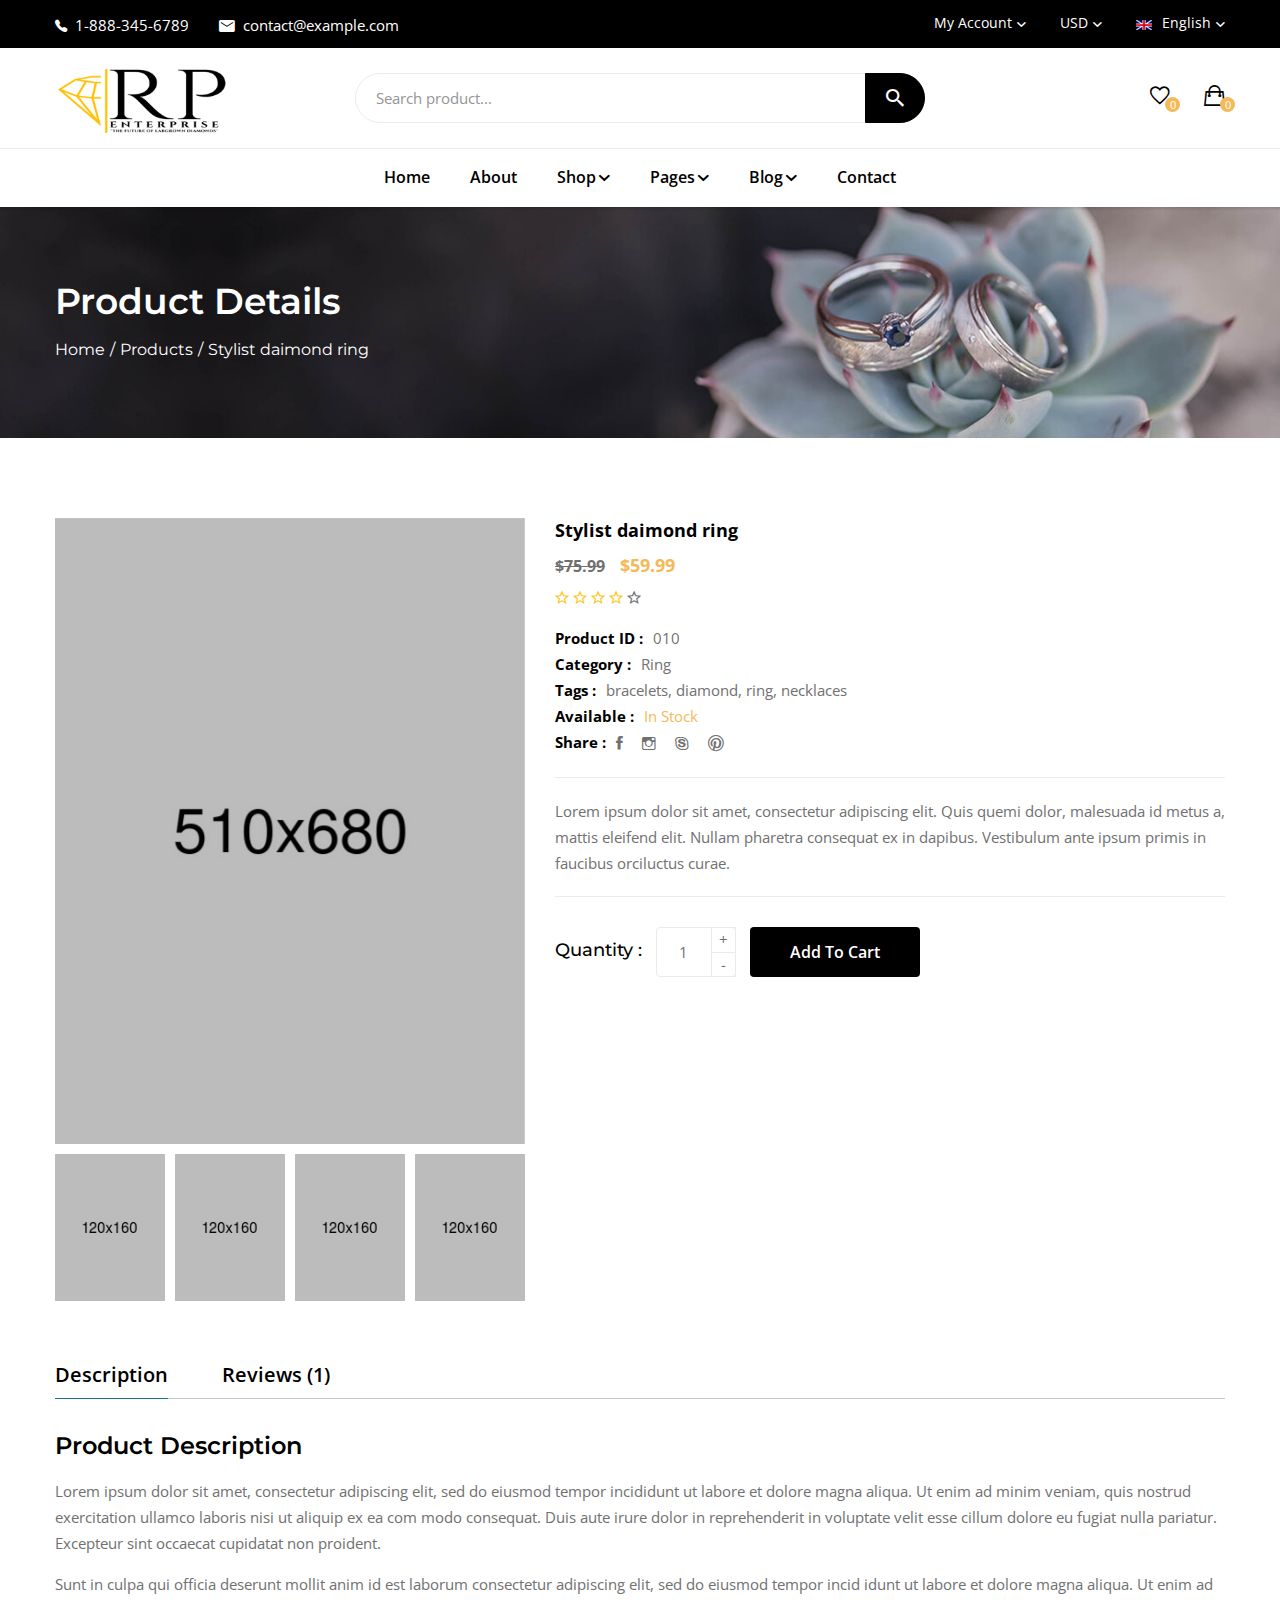
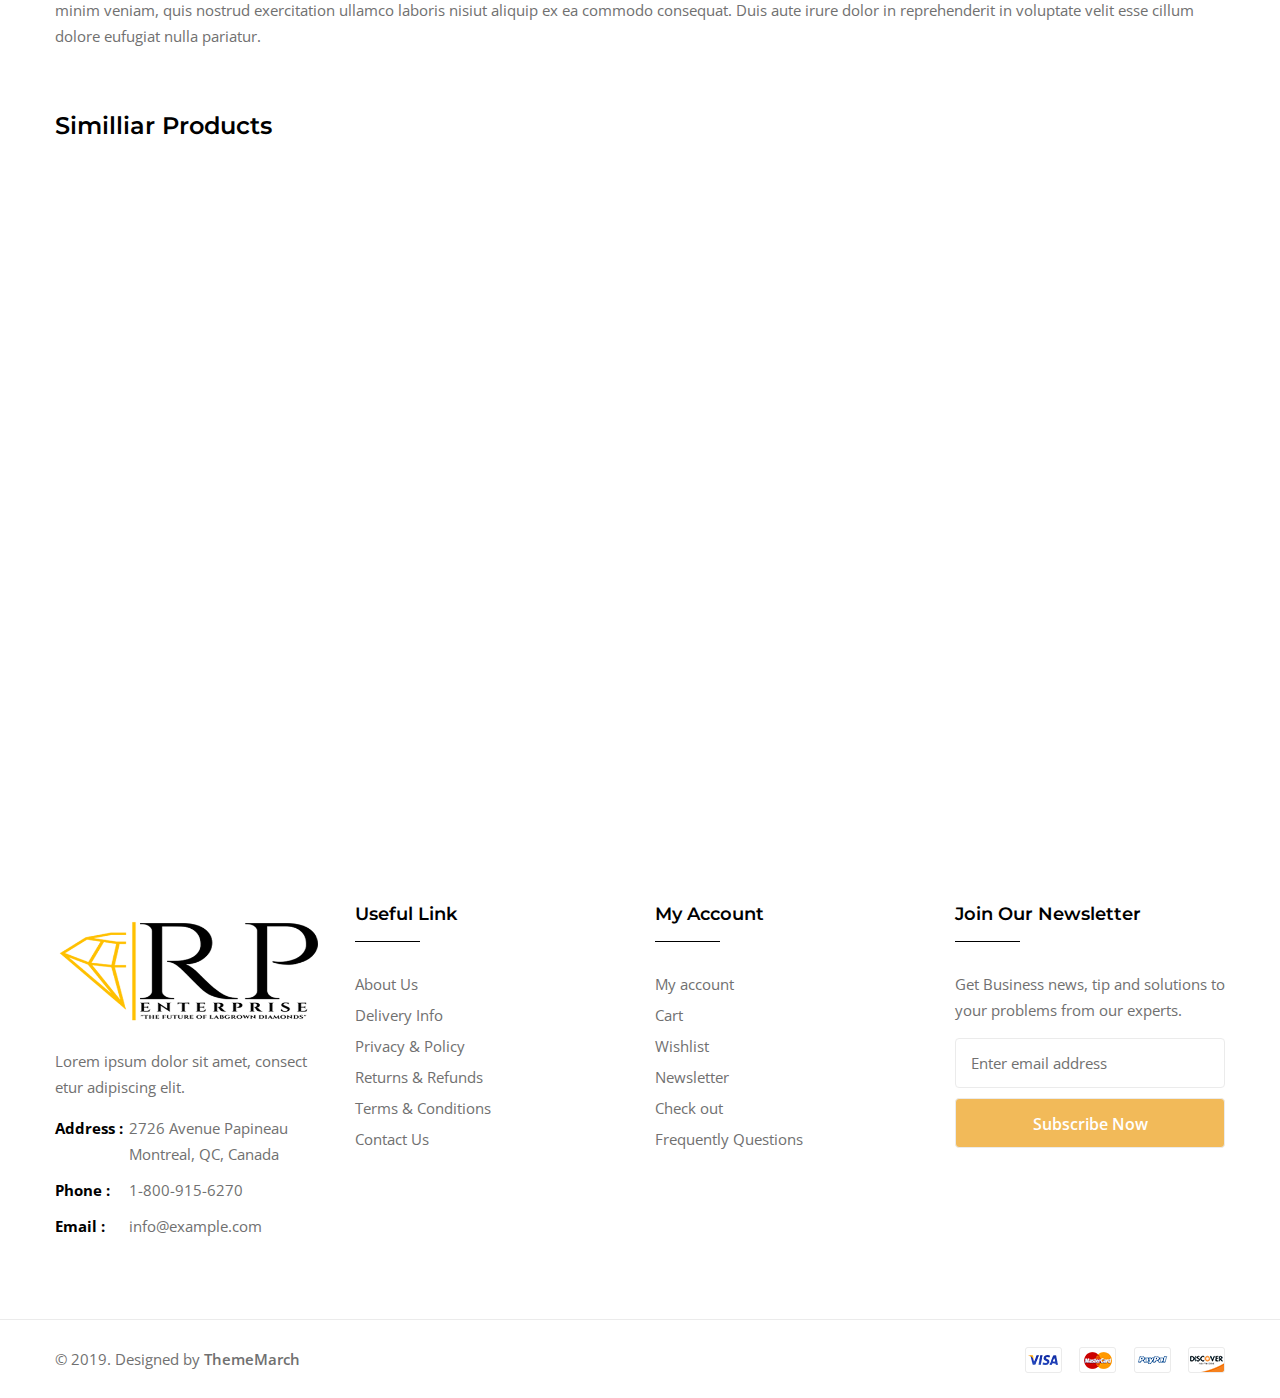
<file: product-details-nosidebar.html>
<!DOCTYPE html>
<html lang="zxx">

<head>
    <meta charset="utf-8">
    <meta http-equiv="x-ua-compatible" content="ie=edge">
    <title>Surose - Jewelry eCommerce HTML Template</title>
    <meta name="description" content="">
    <meta name="viewport" content="width=device-width, initial-scale=1, shrink-to-fit=no">
    <link rel="apple-touch-icon" href="assets/images/favicon.png">
    <link rel="shortcut icon" href="assets/images/favicon.ico">

    <!-- CSS FILES HERE -->
    <!-- inject:css -->
    <link rel="stylesheet" href="assets/css/vendors/bootstrap.min.css">
    <link rel="stylesheet" href="assets/css/vendors/meanmenu.min.css">
    <link rel="stylesheet" href="assets/css/vendors/slick.css">
    <link rel="stylesheet" href="assets/css/vendors/slick-theme.css">
    <link rel="stylesheet" href="assets/css/vendors/ionicons.min.css">
    <link rel="stylesheet" href="assets/css/vendors/nice-select.css">
    <link rel="stylesheet" href="assets/css/vendors/jquery.fancybox.min.css">
    <link rel="stylesheet" href="assets/css/vendors/jquery.nstSlider.min.css">
    <link rel="stylesheet" href="assets/css/style.css">
    <!-- endinject -->
</head>

<body>

    <!-- Preloader -->
    <div class="tm-preloader">
        <div class="container">
            <div class="row justify-content-center">
                <div class="col-lg-6">
                    <div class="tm-preloader-logo">
                        <img src="assets/images/logo.png" alt="logo">
                    </div>
                    <span class="tm-preloader-progress"></span>
                </div>
            </div>
        </div>
        <button class="tm-button tm-button-small">Cancel Preloader</button>
    </div>
    <!--// Preloader -->

    <!-- Wrapper -->
    <div id="wrapper" class="wrapper">

        <!-- Header -->
        <div class="tm-header tm-header-sticky">

            <!-- Header Top Area -->
            <div class="tm-header-toparea bg-black">
                <div class="container">
                    <div class="row align-items-center">
                        <div class="col-lg-8 col-12">
                            <ul class="tm-header-info">
                                <li><a href="tel:18883456789"><i class="ion-ios-telephone"></i>1-888-345-6789</a></li>
                                <li><a href="mailto:contact@example.com"><i
                                            class="ion-android-mail"></i>contact@example.com</a></li>
                            </ul>
                        </div>
                        <div class="col-lg-4 col-12">
                            <div class="tm-header-options">
                                <div class="tm-dropdown tm-header-links">
                                    <button>My Account</button>
                                    <ul>
                                        <li><a href="my-account.html">My Account</a></li>
                                        <li><a href="login-register.html">Login/Register</a></li>
                                        <li><a href="cart.html">Shopping Cart</a></li>
                                        <li><a href="wishlist.html">Wishlist</a></li>
                                        <li><a href="checkout.html">Checkout</a></li>
                                    </ul>
                                </div>
                                <div class="tm-dropdown tm-header-currency">
                                    <button>USD</button>
                                    <ul>
                                        <li><a href="#">USD</a></li>
                                        <li><a href="#">EUR</a></li>
                                        <li><a href="#">JPY</a></li>
                                        <li><a href="#">GBP</a></li>
                                    </ul>
                                </div>
                                <div class="tm-dropdown tm-header-language">
                                    <button><img src="assets/images/flag-english.png" alt="language">English</button>
                                    <ul>
                                        <li><a href="#"><img src="assets/images/flag-english.png"
                                                    alt="language">English</a></li>
                                        <li><a href="#"><img src="assets/images/flag-spain.png"
                                                    alt="language">Spanish</a></li>
                                        <li><a href="#"><img src="assets/images/flag-russian.png"
                                                    alt="language">Russian</a></li>
                                        <li><a href="#"><img src="assets/images/flag-french.png"
                                                    alt="language">French</a></li>
                                    </ul>
                                </div>
                            </div>
                        </div>
                    </div>
                </div>
            </div>
            <!--// Header Top Area -->

            <!-- Header Middle Area -->
            <div class="tm-header-middlearea bg-white">
                <div class="container">
                    <div class="tm-mobilenav"></div>
                    <div class="row align-items-center">
                        <div class="col-lg-3 col-6 order-1 order-lg-1">
                            <a href="index.html" class="tm-header-logo">
                                <img src="assets/images/logo.png" alt="surose">
                            </a>
                        </div>
                        <div class="col-lg-6 col-12 order-3 order-lg-2">
                            <form class="tm-header-search">
                                <input type="text" placeholder="Search product...">
                                <button><i class="ion-android-search"></i></button>
                            </form>
                        </div>
                        <div class="col-lg-3 col-6 order-2 order-lg-3">
                            <ul class="tm-header-icons">
                                <li><a href="wishlist.html"><i class="ion-android-favorite-outline"></i><span>0</span></a></li>
                                <li><a href="cart.html"><i class="ion-bag"></i><span>0</span></a></li>
                            </ul>
                        </div>
                    </div>
                </div>
            </div>
            <!--// Header Middle Area -->

            <!-- Header Bottom Area -->
            <div class="tm-header-bottomarea bg-white">
                <div class="container">
                    <nav class="tm-header-nav">
                        <ul>
                            <li><a href="index.html">Home</a></li>
                            <li><a href="about.html">About</a></li>
                            <li class="tm-header-nav-dropdown"><a href="products.html">Shop</a>
                                <ul>
                                    <li><a href="products.html">Products</a></li>
                                    <li><a href="products-leftsidebar.html">Products Left Sidebar</a></li>
                                    <li><a href="products-nosidebar.html">Products Without Sidebar</a></li>
                                    <li><a href="products-4-column.html">Products 4 Column</a></li>
                                    <li><a href="product-details.html">Product Details</a></li>
                                    <li><a href="product-details-leftsidebar.html">Product Details Left Sidebar</a></li>
                                    <li><a href="product-details-nosidebar.html">Product Details Without Sidebar</a>
                                    </li>
                                    <li><a href="#">Others</a>
                                        <ul>
                                            <li><a href="cart.html">Shopping Cart</a></li>
                                            <li><a href="wishlist.html">Wishlist</a></li>
                                            <li><a href="checkout.html">Checkout</a></li>
                                            <li><a href="my-account.html">My Account</a></li>
                                            <li><a href="login-register.html">Login / Register</a></li>
                                        </ul>
                                    </li>
                                </ul>
                            </li>
                            <li class="tm-header-nav-megamenu"><a href="index.html">Pages</a>

                                <ul>
                                    <li><a href="shop.html">Common Pages</a>
                                        <ul>
                                            <li><a href="index.html">Homepage</a></li>
                                            <li><a href="about.html">About</a></li>
                                            <li><a href="portfolios.html">Portfolios</a></li>
                                            <li><a href="contact.html">Contact</a></li>
                                        </ul>
                                    </li>
                                    <li><a href="#">Blog Pages</a>
                                        <ul>
                                            <li><a href="blog.html">Blog</a></li>
                                            <li><a href="blog-leftsidebar.html">Blog Left Sidebar</a></li>
                                            <li><a href="blog-details.html">Blog Details</a></li>
                                            <li><a href="blog-details-leftsidebar.html">Blog Details Left Sidebar</a>
                                            </li>
                                        </ul>
                                    </li>
                                    <li><a href="#">Shop Pages</a>
                                        <ul>
                                            <li><a href="products.html">Products</a></li>
                                            <li><a href="products-leftsidebar.html">Products Left Sidebar</a></li>
                                            <li><a href="products-nosidebar.html">Products Without Sidebar</a></li>
                                            <li><a href="products-4-column.html">Products 4 Column</a></li>
                                            <li><a href="product-details.html">Product Details</a></li>
                                            <li><a href="product-details-leftsidebar.html">Product Details Left
                                                    Sidebar</a></li>
                                            <li><a href="product-details-nosidebar.html">Product Details Without
                                                    Sidebar</a>
                                            </li>
                                        </ul>
                                    </li>
                                    <li><a href="#">Shop Related Pages</a>
                                        <ul>
                                            <li><a href="cart.html">Shopping Cart</a></li>
                                            <li><a href="wishlist.html">Wishlist</a></li>
                                            <li><a href="checkout.html">Checkout</a></li>
                                            <li><a href="my-account.html">My Account</a></li>
                                            <li><a href="login-register.html">Login / Register</a></li>
                                        </ul>
                                    </li>
                                </ul>

                            </li>
                            <li class="tm-header-nav-dropdown"><a href="blog.html">Blog</a>
                                <ul>
                                    <li><a href="blog.html">Blog</a></li>
                                    <li><a href="blog-leftsidebar.html">Blog Left Sidebar</a></li>
                                    <li><a href="blog-details.html">Blog Details</a></li>
                                    <li><a href="blog-details-leftsidebar.html">Blog Details Left Sidebar</a></li>
                                </ul>
                            </li>
                            <li><a href="contact.html">Contact</a></li>
                        </ul>
                    </nav>
                </div>
            </div>
            <!--// Header Bottom Area -->

        </div>
        <!--// Header -->

        <!-- Breadcrumb Area -->
        <div class="tm-breadcrumb-area tm-padding-section bg-grey" data-bgimage="assets/images/breadcrumb-bg.jpg">
            <div class="container">
                <div class="tm-breadcrumb">
                    <h2>Product Details</h2>
                    <ul>
                        <li><a href="index.html">Home</a></li>
                        <li><a href="products.html">Products</a></li>
                        <li>Stylist daimond ring</li>
                    </ul>
                </div>
            </div>
        </div>
        <!--// Breadcrumb Area -->


        <!-- Page Content -->
        <main class="page-content">

            <!-- Product Details Wrapper -->
            <div class="tm-product-details-area tm-section tm-padding-section bg-white">
                <div class="container">
                    <div class="row">
                        <div class="col-12">

                            <!-- Product Details -->
                            <div class="tm-prodetails">
                                <div class="row">
                                    <div class="col-lg-5 col-md-6 col-sm-10 col-12">
                                        <div class="tm-prodetails-images">
                                            <div class="tm-prodetails-largeimages">
                                                <div class="tm-prodetails-largeimage">
                                                    <a data-fancybox="tm-prodetails-imagegallery"
                                                        href="assets/images/products/product-image-1.jpg"
                                                        data-caption="Product Zoom Image 1">
                                                        <img src="assets/images/products/product-image-1.jpg"
                                                            alt="product image">
                                                    </a>
                                                </div>
                                                <div class="tm-prodetails-largeimage">
                                                    <a data-fancybox="tm-prodetails-imagegallery"
                                                        href="assets/images/products/product-image-2.jpg"
                                                        data-caption="Product Zoom Image 2">
                                                        <img src="assets/images/products/product-image-2.jpg"
                                                            alt="product image">
                                                    </a>
                                                </div>
                                                <div class="tm-prodetails-largeimage">
                                                    <a data-fancybox="tm-prodetails-imagegallery"
                                                        href="assets/images/products/product-image-3.jpg"
                                                        data-caption="Product Zoom Image 3">
                                                        <img src="assets/images/products/product-image-3.jpg"
                                                            alt="product image">
                                                    </a>
                                                </div>
                                                <div class="tm-prodetails-largeimage">
                                                    <a data-fancybox="tm-prodetails-imagegallery"
                                                        href="assets/images/products/product-image-4.jpg"
                                                        data-caption="Product Zoom Image 4">
                                                        <img src="assets/images/products/product-image-4.jpg"
                                                            alt="product image">
                                                    </a>
                                                </div>
                                                <div class="tm-prodetails-largeimage">
                                                    <a data-fancybox="tm-prodetails-imagegallery"
                                                        href="assets/images/products/product-image-5.jpg"
                                                        data-caption="Product Zoom Image 5">
                                                        <img src="assets/images/products/product-image-6.jpg"
                                                            alt="product image">
                                                    </a>
                                                </div>
                                                <div class="tm-prodetails-largeimage">
                                                    <a data-fancybox="tm-prodetails-imagegallery"
                                                        href="assets/images/products/product-image-6.jpg"
                                                        data-caption="Product Zoom Image 6">
                                                        <img src="assets/images/products/product-image-6.jpg"
                                                            alt="product image">
                                                    </a>
                                                </div>
                                            </div>
                                            <div class="tm-prodetails-thumbnails">
                                                <div class="tm-prodetails-thumbnail">
                                                    <img src="assets/images/products/product-image-1-thumb.jpg"
                                                        alt="product image">
                                                </div>
                                                <div class="tm-prodetails-thumbnail">
                                                    <img src="assets/images/products/product-image-2-thumb.jpg"
                                                        alt="product image">
                                                </div>
                                                <div class="tm-prodetails-thumbnail">
                                                    <img src="assets/images/products/product-image-3-thumb.jpg"
                                                        alt="product image">
                                                </div>
                                                <div class="tm-prodetails-thumbnail">
                                                    <img src="assets/images/products/product-image-4-thumb.jpg"
                                                        alt="product image">
                                                </div>
                                                <div class="tm-prodetails-thumbnail">
                                                    <img src="assets/images/products/product-image-5-thumb.jpg"
                                                        alt="product image">
                                                </div>
                                                <div class="tm-prodetails-thumbnail">
                                                    <img src="assets/images/products/product-image-6-thumb.jpg"
                                                        alt="product image">
                                                </div>
                                            </div>
                                        </div>
                                    </div>

                                    <div class="col-lg-7 col-md-6 col-12">
                                        <div class="tm-prodetails-content">
                                            <h4 class="tm-prodetails-title">Stylist daimond ring</h4>
                                            <span class="tm-prodetails-price"><del>$75.99</del> $59.99</span>
                                            <div class="tm-ratingbox">
                                                <span class="is-active"><i class="ion-android-star-outline"></i></span>
                                                <span class="is-active"><i class="ion-android-star-outline"></i></span>
                                                <span class="is-active"><i class="ion-android-star-outline"></i></span>
                                                <span class="is-active"><i class="ion-android-star-outline"></i></span>
                                                <span><i class="ion-android-star-outline"></i></span>
                                            </div>
                                            <div class="tm-prodetails-infos">
                                                <div class="tm-prodetails-singleinfo">
                                                    <b>Product ID : </b>010
                                                </div>
                                                <div class="tm-prodetails-singleinfo">
                                                    <b>Category : </b><a href="#">Ring</a>
                                                </div>
                                                <div class="tm-prodetails-singleinfo tm-prodetails-tags">
                                                    <b>Tags : </b>
                                                    <ul>
                                                        <li><a href="#">bracelets</a></li>
                                                        <li><a href="#">diamond</a></li>
                                                        <li><a href="#">ring</a></li>
                                                        <li><a href="#">necklaces</a></li>
                                                    </ul>
                                                </div>
                                                <div class="tm-prodetails-singleinfo">
                                                    <b>Available : </b>
                                                    <span class="color-theme">In Stock</span>
                                                </div>
                                                <div class="tm-prodetails-singleinfo tm-prodetails-share">
                                                    <b>Share : </b>
                                                    <ul>
                                                        <li><a href="#"><i class="ion-social-facebook"></i></a></li>
                                                        <li><a href="#"><i class="ion-social-instagram-outline"></i></a>
                                                        </li>
                                                        <li><a href="#"><i class="ion-social-skype-outline"></i></a>
                                                        </li>
                                                        <li><a href="#"><i class="ion-social-pinterest-outline"></i></a>
                                                        </li>
                                                    </ul>
                                                </div>
                                            </div>
                                            <p>Lorem ipsum dolor sit amet, consectetur adipiscing elit. Quis quemi
                                                dolor, malesuada id metus a, mattis eleifend elit. Nullam pharetra
                                                consequat ex in dapibus. Vestibulum ante ipsum primis in faucibus
                                                orciluctus curae.</p>
                                            <div class="tm-prodetails-quantitycart">
                                                <h6>Quantity :</h6>
                                                <div class="tm-quantitybox">
                                                    <input type="text" value="1">
                                                </div>
                                                <a href="#" class="tm-button tm-button-dark">Add To Cart</a>
                                            </div>
                                        </div>
                                    </div>
                                </div>
                            </div>
                            <!--// Product Details -->

                            <!-- Product Details Description & Review -->
                            <div class="tm-prodetails-desreview tm-padding-section-sm-top">
                                <ul class="nav tm-tabgroup2" id="prodetails" role="tablist">
                                    <li class="nav-item">
                                        <a class="nav-link active" id="prodetails-area1-tab" data-toggle="tab"
                                            href="#prodetails-area1" role="tab" aria-controls="prodetails-area1"
                                            aria-selected="true">Description</a>
                                    </li>
                                    <li class="nav-item">
                                        <a class="nav-link" id="prodetails-area2-tab" data-toggle="tab"
                                            href="#prodetails-area2" role="tab" aria-controls="prodetails-area2"
                                            aria-selected="false">Reviews
                                            (1)</a>
                                    </li>
                                </ul>
                                <div class="tab-content" id="prodetails-content">
                                    <div class="tab-pane fade show active" id="prodetails-area1" role="tabpanel"
                                        aria-labelledby="prodetails-area1-tab">
                                        <div class="tm-prodetails-description">
                                            <h4>Product Description</h4>
                                            <p>Lorem ipsum dolor sit amet, consectetur adipiscing elit, sed do eiusmod
                                                tempor incididunt ut labore et dolore magna aliqua. Ut enim ad minim
                                                veniam, quis nostrud exercitation ullamco laboris nisi ut aliquip ex ea
                                                com modo consequat. Duis aute irure dolor in reprehenderit in voluptate
                                                velit esse cillum dolore eu fugiat nulla pariatur. Excepteur sint
                                                occaecat cupidatat non proident.</p>
                                            <p>Sunt in culpa qui officia deserunt mollit anim id est laborum consectetur
                                                adipiscing elit, sed do eiusmod tempor incid
                                                idunt ut labore et dolore magna aliqua. Ut enim ad minim veniam, quis
                                                nostrud exercitation ullamco laboris nisiut aliquip ex ea commodo
                                                consequat. Duis aute irure dolor in reprehenderit in voluptate velit
                                                esse cillum dolore
                                                eufugiat nulla pariatur. </p>

                                        </div>
                                    </div>
                                    <div class="tab-pane fade" id="prodetails-area2" role="tabpanel"
                                        aria-labelledby="prodetails-area2-tab">
                                        <div class="tm-prodetails-review">
                                            <h5>1 Review For Stylist daimond ring</h5>
                                            <div class="tm-comment-wrapper mb-50">
                                                <!-- Comment Single -->
                                                <div class="tm-comment">
                                                    <div class="tm-comment-thumb">
                                                        <img src="assets/images/author-image-1.jpg" alt="author image">
                                                    </div>
                                                    <div class="tm-comment-content">
                                                        <h6 class="tm-comment-authorname"><a href="#">Frida Bins</a>
                                                        </h6>
                                                        <span class="tm-comment-date">Wednesday, October 17, 2018 at
                                                            4:00PM.</span>
                                                        <div class="tm-ratingbox">
                                                            <span class="is-active"><i
                                                                    class="ion-android-star-outline"></i></span>
                                                            <span class="is-active"><i
                                                                    class="ion-android-star-outline"></i></span>
                                                            <span class="is-active"><i
                                                                    class="ion-android-star-outline"></i></span>
                                                            <span class="is-active"><i
                                                                    class="ion-android-star-outline"></i></span>
                                                            <span><i class="ion-android-star-outline"></i></span>
                                                        </div>
                                                        <p>Lorem ipsum dolor sit amet, consectetur adipisicing elit,
                                                            sed do
                                                            eiusmod
                                                            tempor incididunt ut labore dolore magna aliqua. Ut enim ad
                                                            minim
                                                            veniam.</p>
                                                    </div>
                                                </div>
                                                <!--// Comment Single -->
                                            </div>

                                            <h5>Add a review</h5>
                                            <form action="#" class="tm-form">
                                                <div class="tm-form-inner">
                                                    <div class="tm-form-field">
                                                        <div class="tm-ratingbox tm-ratingbox-input">
                                                            <span class="is-active"><i
                                                                    class="ion-android-star-outline"></i></span>
                                                            <span class="is-active"><i
                                                                    class="ion-android-star-outline"></i></span>
                                                            <span class="is-active"><i
                                                                    class="ion-android-star-outline"></i></span>
                                                            <span class="is-active"><i
                                                                    class="ion-android-star-outline"></i></span>
                                                            <span><i class="ion-android-star-outline"></i></span>
                                                        </div>
                                                    </div>
                                                    <div class="tm-form-field tm-form-fieldhalf">
                                                        <input type="text" placeholder="Your Name*" required="required">
                                                    </div>
                                                    <div class="tm-form-field tm-form-fieldhalf">
                                                        <input type="Email" placeholder="Your Email*"
                                                            required="required">
                                                    </div>
                                                    <div class="tm-form-field">
                                                        <textarea name="product-review" cols="30" rows="5"
                                                            placeholder="Your Review"></textarea>
                                                    </div>
                                                    <div class="tm-form-field">
                                                        <button type="submit" class="tm-button">Submit</button>
                                                    </div>
                                                </div>
                                            </form>

                                        </div>
                                    </div>
                                </div>
                            </div>
                            <!--// Product Details Description & Review -->

                            <div class="tm-similliar-products tm-padding-section-sm-top">
                                <h4 class="small-title">Similliar Products</h4>
                                <div class="row tm-products-slider3">

                                    <!-- Single Product -->
                                    <div class="col-12">
                                        <div class="tm-product tm-scrollanim">
                                            <div class="tm-product-topside">
                                                <div class="tm-product-images">
                                                    <img src="assets/images/products/product-image-1.jpg"
                                                        alt="product image">
                                                    <img src="assets/images/products/product-image-2.jpg"
                                                        alt="product image">
                                                </div>
                                                <ul class="tm-product-actions">
                                                    <li><a href="#"><i class="ion-android-cart"></i> Add to cart</a>
                                                    </li>
                                                    <li><button data-fancybox data-src="#tm-product-quickview"><i
                                                                class="ion-eye"></i></button></li>
                                                    <li><a href="#"><i class="ion-heart"></i></a></li>
                                                </ul>
                                                <div class="tm-product-badges">
                                                    <span class="tm-product-badges-new">New</span>
                                                    <span class="tm-product-badges-sale">Sale</span>
                                                </div>
                                            </div>
                                            <div class="tm-product-bottomside">
                                                <h6 class="tm-product-title"><a href="product-details.html">Stylist
                                                        daimond
                                                        earring</a></h6>
                                                <div class="tm-ratingbox">
                                                    <span class="is-active"><i
                                                            class="ion-android-star-outline"></i></span>
                                                    <span class="is-active"><i
                                                            class="ion-android-star-outline"></i></span>
                                                    <span class="is-active"><i
                                                            class="ion-android-star-outline"></i></span>
                                                    <span class="is-active"><i
                                                            class="ion-android-star-outline"></i></span>
                                                    <span><i class="ion-android-star-outline"></i></span>
                                                </div>
                                                <span class="tm-product-price">$29.99</span>
                                                <div class="tm-product-content">
                                                    <p>Lorem Ipsum is simply dummy text of the printing and typesetting
                                                        industry.
                                                        Lorem
                                                        Ipsum has been the industry's standard dummy text ever since the
                                                        when an unknown printer took a galley of type and scrambled it
                                                        to make a
                                                        type specimen book. It has survived not only five centuries, but
                                                        also the
                                                        leap into electronic typesetting.</p>
                                                    <ul class="tm-product-actions">
                                                        <li><a href="#"><i class="ion-android-cart"></i> Add to cart</a>
                                                        </li>
                                                        <li><button data-fancybox data-src="#tm-product-quickview"><i
                                                                    class="ion-eye"></i></button></li>
                                                        <li><a href="#"><i class="ion-heart"></i></a></li>
                                                    </ul>
                                                </div>
                                            </div>
                                        </div>
                                    </div>
                                    <!--// Single Product -->

                                    <!-- Single Product -->
                                    <div class="col-12">
                                        <div class="tm-product tm-scrollanim">
                                            <div class="tm-product-topside">
                                                <div class="tm-product-images">
                                                    <img src="assets/images/products/product-image-3.jpg"
                                                        alt="product image">
                                                </div>
                                                <ul class="tm-product-actions">
                                                    <li><a href="#"><i class="ion-android-cart"></i> Add to cart</a>
                                                    </li>
                                                    <li><button data-fancybox data-src="#tm-product-quickview"><i
                                                                class="ion-eye"></i></button></li>
                                                    <li><a href="#"><i class="ion-heart"></i></a></li>
                                                </ul>
                                                <div class="tm-product-badges">
                                                    <span class="tm-product-badges-sale">Sale</span>
                                                </div>
                                            </div>
                                            <div class="tm-product-bottomside">
                                                <h6 class="tm-product-title"><a href="product-details.html">Stylist
                                                        daimond
                                                        earring</a></h6>
                                                <div class="tm-ratingbox">
                                                    <span class="is-active"><i
                                                            class="ion-android-star-outline"></i></span>
                                                    <span class="is-active"><i
                                                            class="ion-android-star-outline"></i></span>
                                                    <span class="is-active"><i
                                                            class="ion-android-star-outline"></i></span>
                                                    <span class="is-active"><i
                                                            class="ion-android-star-outline"></i></span>
                                                    <span><i class="ion-android-star-outline"></i></span>
                                                </div>
                                                <span class="tm-product-price">$29.99</span>
                                                <div class="tm-product-content">
                                                    <p>Lorem Ipsum is simply dummy text of the printing and typesetting
                                                        industry.
                                                        Lorem
                                                        Ipsum has been the industry's standard dummy text ever since the
                                                        when an unknown printer took a galley of type and scrambled it
                                                        to make a
                                                        type specimen book. It has survived not only five centuries, but
                                                        also the
                                                        leap into electronic typesetting.</p>
                                                    <ul class="tm-product-actions">
                                                        <li><a href="#"><i class="ion-android-cart"></i> Add to cart</a>
                                                        </li>
                                                        <li><button data-fancybox data-src="#tm-product-quickview"><i
                                                                    class="ion-eye"></i></button></li>
                                                        <li><a href="#"><i class="ion-heart"></i></a></li>
                                                    </ul>
                                                </div>
                                            </div>
                                        </div>
                                    </div>
                                    <!--// Single Product -->

                                    <!-- Single Product -->
                                    <div class="col-12">
                                        <div class="tm-product tm-scrollanim">
                                            <div class="tm-product-topside">
                                                <div class="tm-product-images">
                                                    <img src="assets/images/products/product-image-4.jpg"
                                                        alt="product image">
                                                    <img src="assets/images/products/product-image-5.jpg"
                                                        alt="product image">
                                                </div>
                                                <ul class="tm-product-actions">
                                                    <li><a href="#"><i class="ion-android-cart"></i> Add to cart</a>
                                                    </li>
                                                    <li><button data-fancybox data-src="#tm-product-quickview"><i
                                                                class="ion-eye"></i></button></li>
                                                    <li><a href="#"><i class="ion-heart"></i></a></li>
                                                </ul>
                                                <div class="tm-product-badges">
                                                    <span class="tm-product-badges-soldout">Sold out</span>
                                                </div>
                                            </div>
                                            <div class="tm-product-bottomside">
                                                <h6 class="tm-product-title"><a href="product-details.html">Stylist
                                                        daimond
                                                        earring</a></h6>
                                                <div class="tm-ratingbox">
                                                    <span class="is-active"><i
                                                            class="ion-android-star-outline"></i></span>
                                                    <span class="is-active"><i
                                                            class="ion-android-star-outline"></i></span>
                                                    <span class="is-active"><i
                                                            class="ion-android-star-outline"></i></span>
                                                    <span class="is-active"><i
                                                            class="ion-android-star-outline"></i></span>
                                                    <span><i class="ion-android-star-outline"></i></span>
                                                </div>
                                                <span class="tm-product-price">$29.99</span>
                                                <div class="tm-product-content">
                                                    <p>Lorem Ipsum is simply dummy text of the printing and typesetting
                                                        industry.
                                                        Lorem
                                                        Ipsum has been the industry's standard dummy text ever since the
                                                        when an unknown printer took a galley of type and scrambled it
                                                        to make a
                                                        type specimen book. It has survived not only five centuries, but
                                                        also the
                                                        leap into electronic typesetting.</p>
                                                    <ul class="tm-product-actions">
                                                        <li><a href="#"><i class="ion-android-cart"></i> Add to cart</a>
                                                        </li>
                                                        <li><button data-fancybox data-src="#tm-product-quickview"><i
                                                                    class="ion-eye"></i></button></li>
                                                        <li><a href="#"><i class="ion-heart"></i></a></li>
                                                    </ul>
                                                </div>
                                            </div>
                                        </div>
                                    </div>
                                    <!--// Single Product -->

                                    <!-- Single Product -->
                                    <div class="col-12">
                                        <div class="tm-product tm-scrollanim">
                                            <div class="tm-product-topside">
                                                <div class="tm-product-images">
                                                    <img src="assets/images/products/product-image-1.jpg"
                                                        alt="product image">
                                                    <img src="assets/images/products/product-image-2.jpg"
                                                        alt="product image">
                                                </div>
                                                <ul class="tm-product-actions">
                                                    <li><a href="#"><i class="ion-android-cart"></i> Add to cart</a>
                                                    </li>
                                                    <li><button data-fancybox data-src="#tm-product-quickview"><i
                                                                class="ion-eye"></i></button></li>
                                                    <li><a href="#"><i class="ion-heart"></i></a></li>
                                                </ul>
                                                <div class="tm-product-badges">
                                                    <span class="tm-product-badges-new">New</span>
                                                    <span class="tm-product-badges-sale">Sale</span>
                                                </div>
                                            </div>
                                            <div class="tm-product-bottomside">
                                                <h6 class="tm-product-title"><a href="product-details.html">Stylist
                                                        daimond
                                                        earring</a></h6>
                                                <div class="tm-ratingbox">
                                                    <span class="is-active"><i
                                                            class="ion-android-star-outline"></i></span>
                                                    <span class="is-active"><i
                                                            class="ion-android-star-outline"></i></span>
                                                    <span class="is-active"><i
                                                            class="ion-android-star-outline"></i></span>
                                                    <span class="is-active"><i
                                                            class="ion-android-star-outline"></i></span>
                                                    <span><i class="ion-android-star-outline"></i></span>
                                                </div>
                                                <span class="tm-product-price">$29.99</span>
                                                <div class="tm-product-content">
                                                    <p>Lorem Ipsum is simply dummy text of the printing and typesetting
                                                        industry.
                                                        Lorem
                                                        Ipsum has been the industry's standard dummy text ever since the
                                                        when an unknown printer took a galley of type and scrambled it
                                                        to make a
                                                        type specimen book. It has survived not only five centuries, but
                                                        also the
                                                        leap into electronic typesetting.</p>
                                                    <ul class="tm-product-actions">
                                                        <li><a href="#"><i class="ion-android-cart"></i> Add to cart</a>
                                                        </li>
                                                        <li><button data-fancybox data-src="#tm-product-quickview"><i
                                                                    class="ion-eye"></i></button></li>
                                                        <li><a href="#"><i class="ion-heart"></i></a></li>
                                                    </ul>
                                                </div>
                                            </div>
                                        </div>
                                    </div>
                                    <!--// Single Product -->

                                    <!-- Single Product -->
                                    <div class="col-12">
                                        <div class="tm-product tm-scrollanim">
                                            <div class="tm-product-topside">
                                                <div class="tm-product-images">
                                                    <img src="assets/images/products/product-image-3.jpg"
                                                        alt="product image">
                                                </div>
                                                <ul class="tm-product-actions">
                                                    <li><a href="#"><i class="ion-android-cart"></i> Add to cart</a>
                                                    </li>
                                                    <li><button data-fancybox data-src="#tm-product-quickview"><i
                                                                class="ion-eye"></i></button></li>
                                                    <li><a href="#"><i class="ion-heart"></i></a></li>
                                                </ul>
                                                <div class="tm-product-badges">
                                                    <span class="tm-product-badges-sale">Sale</span>
                                                </div>
                                            </div>
                                            <div class="tm-product-bottomside">
                                                <h6 class="tm-product-title"><a href="product-details.html">Stylist
                                                        daimond
                                                        earring</a></h6>
                                                <div class="tm-ratingbox">
                                                    <span class="is-active"><i
                                                            class="ion-android-star-outline"></i></span>
                                                    <span class="is-active"><i
                                                            class="ion-android-star-outline"></i></span>
                                                    <span class="is-active"><i
                                                            class="ion-android-star-outline"></i></span>
                                                    <span class="is-active"><i
                                                            class="ion-android-star-outline"></i></span>
                                                    <span><i class="ion-android-star-outline"></i></span>
                                                </div>
                                                <span class="tm-product-price">$29.99</span>
                                                <div class="tm-product-content">
                                                    <p>Lorem Ipsum is simply dummy text of the printing and typesetting
                                                        industry.
                                                        Lorem
                                                        Ipsum has been the industry's standard dummy text ever since the
                                                        when an unknown printer took a galley of type and scrambled it
                                                        to make a
                                                        type specimen book. It has survived not only five centuries, but
                                                        also the
                                                        leap into electronic typesetting.</p>
                                                    <ul class="tm-product-actions">
                                                        <li><a href="#"><i class="ion-android-cart"></i> Add to cart</a>
                                                        </li>
                                                        <li><button data-fancybox data-src="#tm-product-quickview"><i
                                                                    class="ion-eye"></i></button></li>
                                                        <li><a href="#"><i class="ion-heart"></i></a></li>
                                                    </ul>
                                                </div>
                                            </div>
                                        </div>
                                    </div>
                                    <!--// Single Product -->

                                    <!-- Single Product -->
                                    <div class="col-12">
                                        <div class="tm-product tm-scrollanim">
                                            <div class="tm-product-topside">
                                                <div class="tm-product-images">
                                                    <img src="assets/images/products/product-image-4.jpg"
                                                        alt="product image">
                                                    <img src="assets/images/products/product-image-5.jpg"
                                                        alt="product image">
                                                </div>
                                                <ul class="tm-product-actions">
                                                    <li><a href="#"><i class="ion-android-cart"></i> Add to cart</a>
                                                    </li>
                                                    <li><button data-fancybox data-src="#tm-product-quickview"><i
                                                                class="ion-eye"></i></button></li>
                                                    <li><a href="#"><i class="ion-heart"></i></a></li>
                                                </ul>
                                                <div class="tm-product-badges">
                                                    <span class="tm-product-badges-soldout">Sold out</span>
                                                </div>
                                            </div>
                                            <div class="tm-product-bottomside">
                                                <h6 class="tm-product-title"><a href="product-details.html">Stylist
                                                        daimond
                                                        earring</a></h6>
                                                <div class="tm-ratingbox">
                                                    <span class="is-active"><i
                                                            class="ion-android-star-outline"></i></span>
                                                    <span class="is-active"><i
                                                            class="ion-android-star-outline"></i></span>
                                                    <span class="is-active"><i
                                                            class="ion-android-star-outline"></i></span>
                                                    <span class="is-active"><i
                                                            class="ion-android-star-outline"></i></span>
                                                    <span><i class="ion-android-star-outline"></i></span>
                                                </div>
                                                <span class="tm-product-price">$29.99</span>
                                                <div class="tm-product-content">
                                                    <p>Lorem Ipsum is simply dummy text of the printing and typesetting
                                                        industry.
                                                        Lorem
                                                        Ipsum has been the industry's standard dummy text ever since the
                                                        when an unknown printer took a galley of type and scrambled it
                                                        to make a
                                                        type specimen book. It has survived not only five centuries, but
                                                        also the
                                                        leap into electronic typesetting.</p>
                                                    <ul class="tm-product-actions">
                                                        <li><a href="#"><i class="ion-android-cart"></i> Add to cart</a>
                                                        </li>
                                                        <li><button data-fancybox data-src="#tm-product-quickview"><i
                                                                    class="ion-eye"></i></button></li>
                                                        <li><a href="#"><i class="ion-heart"></i></a></li>
                                                    </ul>
                                                </div>
                                            </div>
                                        </div>
                                    </div>
                                    <!--// Single Product -->

                                </div>
                            </div>

                        </div>
                    </div>
                </div>
            </div>
            <!--// Product Details Wrapper -->

        </main>
        <!--// Page Content -->

        <!-- Footer -->
        <div class="tm-footer">

            <!-- Instagram Photos -->
            <ul id="instafeed" class="tm-instaphotos"></ul>
            <!--// Instagram Photos -->

            <!-- Footer Top Area -->
            <div class="tm-footer-toparea tm-padding-section">
                <div class="container">
                    <div class="widgets widgets-footer row">

                        <!-- Single Widget -->
                        <div class="col-lg-3 col-md-6 col-12">
                            <div class="single-widget widget-info">
                                <a class="widget-info-logo" href="index.html"><img src="assets/images/logo.png"
                                        alt="logo"></a>
                                <p>Lorem ipsum dolor sit amet, consect etur adipiscing elit.</p>
                                <ul>
                                    <li><b>Address :</b>2726 Avenue Papineau Montreal, QC, Canada</li>
                                    <li><b>Phone :</b><a href="tel:+18009156270">1-800-915-6270</a></li>
                                    <li><b>Email :</b><a href="mailto:info@example.com">info@example.com</a></li>
                                </ul>
                            </div>
                        </div>
                        <!--// Single Widget -->

                        <!-- Single Widget -->
                        <div class="col-lg-3 col-md-6 col-12">
                            <div class="single-widget widget-quicklinks">
                                <h6 class="widget-title">Useful Link</h6>
                                <ul>
                                    <li><a href="about.html">About Us</a></li>
                                    <li><a href="#">Delivery Info</a></li>
                                    <li><a href="#">Privacy & Policy</a></li>
                                    <li><a href="#">Returns & Refunds</a></li>
                                    <li><a href="#">Terms & Conditions</a></li>
                                    <li><a href="contact.html">Contact Us</a></li>
                                </ul>
                            </div>
                        </div>
                        <!--// Single Widget -->

                        <!-- Single Widget -->
                        <div class="col-lg-3 col-md-6 col-12">
                            <div class="single-widget widget-quicklinks">
                                <h6 class="widget-title">My Account</h6>
                                <ul>
                                    <li><a href="my-account.html">My account</a></li>
                                    <li><a href="cart.html">Cart</a></li>
                                    <li><a href="wishlist.html">Wishlist</a></li>
                                    <li><a href="#">Newsletter</a></li>
                                    <li><a href="#">Check out</a></li>
                                    <li><a href="#">Frequently Questions</a></li>
                                </ul>
                            </div>
                        </div>
                        <!--// Single Widget -->

                        <!-- Single Widget -->
                        <div class="col-lg-3 col-md-6 col-12">
                            <div class="single-widget widget-newsletter">
                                <h6 class="widget-title">Join Our Newsletter</h6>
                                <p>Get Business news, tip and solutions to
                                    your problems from our experts.</p>
                                <form id="tm-mailchimp-form" class="widget-newsletter-form">
                                    <input id="mc-email" type="text" placeholder="Enter email address">
                                    <button id="mc-submit" type="submit" class="tm-button">Subscribe Now
                                        <b></b></button>
                                </form>
                                <!-- Mailchimp Alerts -->
                                <div class="tm-mailchimp-alerts">
                                    <div class="tm-mailchimp-submitting"></div>
                                    <div class="mailchimp-success"></div>
                                    <div class="tm-mailchimp-error"></div>
                                </div>
                                <!--// Mailchimp Alerts -->
                            </div>
                        </div>
                        <!--// Single Widget -->

                    </div>
                </div>
            </div>
            <!--// Footer Top Area -->

            <!-- Footer Bottom Area -->
            <div class="tm-footer-bottomarea">
                <div class="container">
                    <div class="row align-items-center">
                        <div class="col-md-7">
                            <p class="tm-footer-copyright">©
                                2019. Designed by <a href="https://thememarch.com">ThemeMarch</a></p>
                        </div>
                        <div class="col-md-5">
                            <div class="tm-footer-payment">
                                <img src="assets/images/payment-methods.png" alt="payment methods">
                            </div>
                        </div>
                    </div>
                </div>
            </div>
            <!--// Footer Bottom Area -->

        </div>
        <!--// Footer -->

        <!-- Product Quickview -->
        <div class="tm-product-quickview" id="tm-product-quickview">
            <div class="container">
                <div class="row justify-content-center">
                    <div class="col-xl-9 col-lg-10 col-12">
                        <div class="tm-product-quickview-inner">

                            <!-- Product Details -->
                            <div class="tm-prodetails">
                                <div class="row">
                                    <div class="col-lg-6 col-md-6 col-sm-10 col-12">
                                        <div class="tm-prodetails-images">
                                            <div class="tm-prodetails-largeimages">
                                                <div class="tm-prodetails-largeimage">
                                                    <img src="assets/images/products/product-image-1.jpg"
                                                        alt="product image">
                                                </div>
                                                <div class="tm-prodetails-largeimage">
                                                    <img src="assets/images/products/product-image-2.jpg"
                                                        alt="product image">
                                                </div>
                                                <div class="tm-prodetails-largeimage">
                                                    <img src="assets/images/products/product-image-3.jpg"
                                                        alt="product image">
                                                </div>
                                                <div class="tm-prodetails-largeimage">
                                                    <img src="assets/images/products/product-image-4.jpg"
                                                        alt="product image">
                                                </div>
                                                <div class="tm-prodetails-largeimage">
                                                    <img src="assets/images/products/product-image-6.jpg"
                                                        alt="product image">
                                                </div>
                                                <div class="tm-prodetails-largeimage">
                                                    <img src="assets/images/products/product-image-6.jpg"
                                                        alt="product image">
                                                </div>
                                            </div>
                                            <div class="tm-prodetails-thumbnails">
                                                <div class="tm-prodetails-thumbnail">
                                                    <img src="assets/images/products/product-image-1-thumb.jpg"
                                                        alt="product image">
                                                </div>
                                                <div class="tm-prodetails-thumbnail">
                                                    <img src="assets/images/products/product-image-2-thumb.jpg"
                                                        alt="product image">
                                                </div>
                                                <div class="tm-prodetails-thumbnail">
                                                    <img src="assets/images/products/product-image-3-thumb.jpg"
                                                        alt="product image">
                                                </div>
                                                <div class="tm-prodetails-thumbnail">
                                                    <img src="assets/images/products/product-image-4-thumb.jpg"
                                                        alt="product image">
                                                </div>
                                                <div class="tm-prodetails-thumbnail">
                                                    <img src="assets/images/products/product-image-5-thumb.jpg"
                                                        alt="product image">
                                                </div>
                                                <div class="tm-prodetails-thumbnail">
                                                    <img src="assets/images/products/product-image-6-thumb.jpg"
                                                        alt="product image">
                                                </div>
                                            </div>
                                        </div>
                                    </div>

                                    <div class="col-lg-6 col-md-6 col-12">
                                        <div class="tm-prodetails-content">
                                            <h4 class="tm-prodetails-title">Stylist daimond ring</h4>
                                            <span class="tm-prodetails-price"><del>$75.99</del> $59.99</span>
                                            <div class="tm-ratingbox">
                                                <span class="is-active"><i class="ion-android-star-outline"></i></span>
                                                <span class="is-active"><i class="ion-android-star-outline"></i></span>
                                                <span class="is-active"><i class="ion-android-star-outline"></i></span>
                                                <span class="is-active"><i class="ion-android-star-outline"></i></span>
                                                <span><i class="ion-android-star-outline"></i></span>
                                            </div>
                                            <div class="tm-prodetails-infos">
                                                <div class="tm-prodetails-singleinfo">
                                                    <b>Product ID : </b>010
                                                </div>
                                                <div class="tm-prodetails-singleinfo">
                                                    <b>Category : </b><a href="#">Ring</a>
                                                </div>
                                                <div class="tm-prodetails-singleinfo tm-prodetails-tags">
                                                    <b>Tags : </b>
                                                    <ul>
                                                        <li><a href="#">bracelets</a></li>
                                                        <li><a href="#">diamond</a></li>
                                                        <li><a href="#">ring</a></li>
                                                        <li><a href="#">necklaces</a></li>
                                                    </ul>
                                                </div>
                                                <div class="tm-prodetails-singleinfo">
                                                    <b>Available : </b>
                                                    <span class="color-theme">In Stock</span>
                                                </div>
                                                <div class="tm-prodetails-singleinfo tm-prodetails-share">
                                                    <b>Share : </b>
                                                    <ul>
                                                        <li><a href="#"><i class="ion-social-facebook"></i></a></li>
                                                        <li><a href="#"><i class="ion-social-instagram-outline"></i></a>
                                                        </li>
                                                        <li><a href="#"><i class="ion-social-skype-outline"></i></a>
                                                        </li>
                                                        <li><a href="#"><i class="ion-social-pinterest-outline"></i></a>
                                                        </li>
                                                    </ul>
                                                </div>
                                            </div>
                                            <p>Lorem ipsum dolor sit amet, consectetur adipiscing elit. Quis quemi
                                                dolor, malesuada id metus a, mattis eleifend elit. Nullam pharetra
                                                consequat ex in dapibus. Vestibulum ante ipsum primis in faucibus
                                                orciluctus curae.</p>
                                            <div class="tm-prodetails-quantitycart">
                                                <h6>Quantity :</h6>
                                                <div class="tm-quantitybox">
                                                    <input type="text" value="1">
                                                </div>
                                                <a href="#" class="tm-button tm-button-dark">Add To Cart</a>
                                            </div>
                                        </div>
                                    </div>
                                </div>
                            </div>
                            <!--// Product Details -->

                        </div>
                    </div>
                </div>
            </div>
        </div>
        <!--// Product Quickview -->

        <button id="back-top-top"><i class="ion-arrow-up-c"></i></button>

    </div>
    <!--// Wrapper -->

    <!-- JS FILES HERE -->
    <!-- inject:js -->
    <script src="assets/js/vendors/modernizr-3.7.1.min.js"></script>
    <script src="assets/js/vendors/jquery-3.3.1.min.js"></script>
    <script src="assets/js/vendors/bootstrap.bundle.min.js"></script>
    <script src="assets/js/vendors/jquery.meanmenu.min.js"></script>
    <script src="assets/js/vendors/slick.min.js"></script>
    <script src="assets/js/vendors/jquery.nice-select.js"></script>
    <script src="assets/js/vendors/jquery.countdown.min.js"></script>
    <script src="assets/js/vendors/jquery.ajaxchimp.min.js"></script>
    <script src="assets/js/vendors/jquery.fancybox.min.js"></script>
    <script src="assets/js/vendors/imagesloaded.pkgd.min.js"></script>
    <script src="assets/js/vendors/isotope.pkgd.min.js"></script>
    <script src="assets/js/vendors/instafeed.min.js"></script>
    <script src="assets/js/vendors/jquery.nstslider.min.js"></script>
    <script src="assets/js/vendors/ScrollMagic.min.js"></script>
    <script src="assets/js/main.js"></script>
    <!-- endinject -->
</body>

</html>
</file>
<file: assets/css/vendors/nice-select.css>
.nice-select {
  -webkit-tap-highlight-color: transparent;
  background-color: #fff;
  border-radius: 5px;
  border: solid 1px #e8e8e8;
  box-sizing: border-box;
  clear: both;
  cursor: pointer;
  display: block;
  float: left;
  font-family: inherit;
  font-size: 14px;
  font-weight: normal;
  height: 42px;
  line-height: 40px;
  outline: none;
  padding-left: 18px;
  padding-right: 30px;
  position: relative;
  text-align: left !important;
  -webkit-transition: all 0.2s ease-in-out;
  transition: all 0.2s ease-in-out;
  -webkit-user-select: none;
     -moz-user-select: none;
      -ms-user-select: none;
          user-select: none;
  white-space: nowrap;
  width: auto; }
  .nice-select:hover {
    border-color: #dbdbdb; }
  .nice-select:active, .nice-select.open, .nice-select:focus {
    border-color: #999; }
  .nice-select:after {
    border-bottom: 2px solid #999;
    border-right: 2px solid #999;
    content: '';
    display: block;
    height: 5px;
    margin-top: -4px;
    pointer-events: none;
    position: absolute;
    right: 12px;
    top: 50%;
    -webkit-transform-origin: 66% 66%;
        -ms-transform-origin: 66% 66%;
            transform-origin: 66% 66%;
    -webkit-transform: rotate(45deg);
        -ms-transform: rotate(45deg);
            transform: rotate(45deg);
    -webkit-transition: all 0.15s ease-in-out;
    transition: all 0.15s ease-in-out;
    width: 5px; }
  .nice-select.open:after {
    -webkit-transform: rotate(-135deg);
        -ms-transform: rotate(-135deg);
            transform: rotate(-135deg); }
  .nice-select.open .list {
    opacity: 1;
    pointer-events: auto;
    -webkit-transform: scale(1) translateY(0);
        -ms-transform: scale(1) translateY(0);
            transform: scale(1) translateY(0); }
  .nice-select.disabled {
    border-color: #ededed;
    color: #999;
    pointer-events: none; }
    .nice-select.disabled:after {
      border-color: #cccccc; }
  .nice-select.wide {
    width: 100%; }
    .nice-select.wide .list {
      left: 0 !important;
      right: 0 !important; }
  .nice-select.right {
    float: right; }
    .nice-select.right .list {
      left: auto;
      right: 0; }
  .nice-select.small {
    font-size: 12px;
    height: 36px;
    line-height: 34px; }
    .nice-select.small:after {
      height: 4px;
      width: 4px; }
    .nice-select.small .option {
      line-height: 34px;
      min-height: 34px; }
  .nice-select .list {
    background-color: #fff;
    border-radius: 5px;
    box-shadow: 0 0 0 1px rgba(68, 68, 68, 0.11);
    box-sizing: border-box;
    margin-top: 4px;
    opacity: 0;
    overflow: hidden;
    padding: 0;
    pointer-events: none;
    position: absolute;
    top: 100%;
    left: 0;
    -webkit-transform-origin: 50% 0;
        -ms-transform-origin: 50% 0;
            transform-origin: 50% 0;
    -webkit-transform: scale(0.75) translateY(-21px);
        -ms-transform: scale(0.75) translateY(-21px);
            transform: scale(0.75) translateY(-21px);
    -webkit-transition: all 0.2s cubic-bezier(0.5, 0, 0, 1.25), opacity 0.15s ease-out;
    transition: all 0.2s cubic-bezier(0.5, 0, 0, 1.25), opacity 0.15s ease-out;
    z-index: 9; }
    .nice-select .list:hover .option:not(:hover) {
      background-color: transparent !important; }
  .nice-select .option {
    cursor: pointer;
    font-weight: 400;
    line-height: 40px;
    list-style: none;
    min-height: 40px;
    outline: none;
    padding-left: 18px;
    padding-right: 29px;
    text-align: left;
    -webkit-transition: all 0.2s;
    transition: all 0.2s; }
    .nice-select .option:hover, .nice-select .option.focus, .nice-select .option.selected.focus {
      background-color: #f6f6f6; }
    .nice-select .option.selected {
      font-weight: bold; }
    .nice-select .option.disabled {
      background-color: transparent;
      color: #999;
      cursor: default; }

.no-csspointerevents .nice-select .list {
  display: none; }

.no-csspointerevents .nice-select.open .list {
  display: block; }
</file>
<file: assets/css/style.css>
/*
 * %%%%%%%%%%%%%%%%%%%%%%%%%%%%%%%%%%%%%%%%%%%%%%%%%%%%%%%%
 *
 * Template Name: Surose - Jewelry eCommerce HTML Template  
 * Template URI: https://thememarch.com/demo/html/surose/
 * Description: Surose is a fully responsive Jewelry eCommerce HTML template which comes with the unique and clean design. It built with latest bootstrap 4 framework which makes the template fully customizable. This template is mobile responsive. Design for all kind of Jewellery store.
 * Author: Thememarch
 * Author URI: https://thememarch.com
 * Version: 1.0
 *
 * %%%%%%%%%%%%%%%%%%%%%%%%%%%%%%%%%%%%%%%%%%%%%%%%%%%%%%%%
 */
/*
=>=>=>=>=>=>=>=>=>=>=>=>=>=>=>=>=>=>=>=>=>=>=>=>
    TABLE OF CONTENTS
=>=>=>=>=>=>=>=>=>=>=>=>=>=>=>=>=>=>=>=>=>=>=>=>

    01. Reset 
    02. Animations 
    03. Typography 
    04. Utilities 
    
    05. Button
    06. Title
    07. Feature
    08. Form
    09. Selectbox
    10. Tabgroup
    11. Pagination
    12. Banner

    13. Header
    14. Navigation
    15. Heroslider
    16. About
    17. Service
    18. Product
    19. Offer
    20. Newsletter
    21. Team Member
    22. Portfolio
    23. Blog
    24. Contact
    25. Brand Logo
    36. Shop
    27. Breadcrumb
    28. Widgets
    29. Comment
    30. Footer

    31. Product Details
    32. Shopping Cart
    33. Checkout
    34. My Account

=>=>=>=>=>=>=>=>=>=>=>=>=>=>=>=>=>=>=>=>=>=>=>=>
    END TABLE OF CONTENTS
=>=>=>=>=>=>=>=>=>=>=>=>=>=>=>=>=>=>=>=>=>=>=>=>
*/
/**
 * Reset
 */
@import url("https://fonts.googleapis.com/css?family=Open+Sans:300,400,400i,600,700&display=swap");
@import url("https://fonts.googleapis.com/css?family=Montserrat:300,400,400i,500,600,700&display=swap");
html {
  color: #222;
  font-size: 1em;
  line-height: 1.4;
}

::-moz-selection {
  background: #b3d4fc;
  text-shadow: none;
}

::selection {
  background: #b3d4fc;
  text-shadow: none;
}

hr {
  display: block;
  height: 1px;
  border: 0;
  border-top: 1px solid #ccc;
  margin: 1em 0;
  padding: 0;
}

audio,
canvas,
iframe,
img,
svg,
video {
  vertical-align: middle;
}

fieldset {
  border: 0;
  margin: 0;
  padding: 0;
}

textarea {
  resize: vertical;
}

.browserupgrade {
  margin: 0.2em 0;
  background: #ccc;
  color: #000;
  padding: 0.2em 0;
}

.hidden {
  display: none !important;
}

.visuallyhidden {
  border: 0;
  clip: rect(0 0 0 0);
  height: 1px;
  margin: -1px;
  overflow: hidden;
  padding: 0;
  position: absolute;
  width: 1px;
  white-space: nowrap;
}

.visuallyhidden.focusable:active,
.visuallyhidden.focusable:focus {
  clip: auto;
  height: auto;
  margin: 0;
  overflow: visible;
  position: static;
  width: auto;
  white-space: inherit;
}

.invisible {
  visibility: hidden;
}

.clearfix:before,
.clearfix:after {
  content: " ";
  display: table;
}

.clearfix:after {
  clear: both;
}

@media only screen and (min-width: 35em) {
  /* Style adjustments for viewports that meet the condition */
}

@media print, (-webkit-min-device-pixel-ratio: 1.25), (-o-min-device-pixel-ratio: 5/4), (min-resolution: 1.25dppx), (min-resolution: 120dpi) {
  /* Style adjustments for high resolution devices */
}

@media print {
  *,
  *:before,
  *:after {
    background: transparent !important;
    color: #000 !important;
    -webkit-box-shadow: none !important;
    box-shadow: none !important;
    text-shadow: none !important;
  }
  a,
  a:visited {
    text-decoration: underline;
  }
  a[href]:after {
    content: " (" attr(href) ")";
  }
  abbr[title]:after {
    content: " (" attr(title) ")";
  }
  a[href^="#"]:after,
  a[href^="javascript:"]:after {
    content: "";
  }
  pre {
    white-space: pre-wrap !important;
  }
  pre,
  blockquote {
    border: 1px solid #999;
    page-break-inside: avoid;
  }
  thead {
    display: table-header-group;
  }
  tr,
  img {
    page-break-inside: avoid;
  }
  p,
  h2,
  h3 {
    orphans: 3;
    widows: 3;
  }
  h2,
  h3 {
    page-break-after: avoid;
  }
}

/**
 * Animations
 */
@-webkit-keyframes slideInDown {
  from {
    -webkit-transform: translate3d(0, -100%, 0);
    transform: translate3d(0, -100%, 0);
    visibility: visible;
  }
  to {
    -webkit-transform: translate3d(0, 0, 0);
    transform: translate3d(0, 0, 0);
  }
}
@keyframes slideInDown {
  from {
    -webkit-transform: translate3d(0, -100%, 0);
    transform: translate3d(0, -100%, 0);
    visibility: visible;
  }
  to {
    -webkit-transform: translate3d(0, 0, 0);
    transform: translate3d(0, 0, 0);
  }
}

@-webkit-keyframes fadeIn {
  from {
    opacity: 0;
  }
  to {
    opacity: 1;
  }
}

@keyframes fadeIn {
  from {
    opacity: 0;
  }
  to {
    opacity: 1;
  }
}

@-webkit-keyframes tmFillFull {
  from {
    -webkit-transform: scaleX(0);
            transform: scaleX(0);
  }
  to {
    -webkit-transform: scaleX(1);
            transform: scaleX(1);
  }
}

@keyframes tmFillFull {
  from {
    -webkit-transform: scaleX(0);
            transform: scaleX(0);
  }
  to {
    -webkit-transform: scaleX(1);
            transform: scaleX(1);
  }
}

@-webkit-keyframes bannerAnim {
  0% {
    -webkit-transform: perspective(400px) rotate3d(0, 1, 0, 90deg);
            transform: perspective(400px) rotate3d(0, 1, 0, 90deg);
    -webkit-animation-timing-function: ease-in;
            animation-timing-function: ease-in;
    opacity: 0;
  }
  40% {
    -webkit-transform: perspective(400px) rotate3d(0, 1, 0, -20deg);
            transform: perspective(400px) rotate3d(0, 1, 0, -20deg);
    -webkit-animation-timing-function: ease-in;
            animation-timing-function: ease-in;
  }
  60% {
    -webkit-transform: perspective(400px) rotate3d(0, 1, 0, 10deg);
            transform: perspective(400px) rotate3d(0, 1, 0, 10deg);
    opacity: 1;
  }
  80% {
    -webkit-transform: perspective(400px) rotate3d(0, 1, 0, -5deg);
            transform: perspective(400px) rotate3d(0, 1, 0, -5deg);
  }
  100% {
    -webkit-transform: perspective(400px);
            transform: perspective(400px);
  }
}

@keyframes bannerAnim {
  0% {
    -webkit-transform: perspective(400px) rotate3d(0, 1, 0, 90deg);
            transform: perspective(400px) rotate3d(0, 1, 0, 90deg);
    -webkit-animation-timing-function: ease-in;
            animation-timing-function: ease-in;
    opacity: 0;
  }
  40% {
    -webkit-transform: perspective(400px) rotate3d(0, 1, 0, -20deg);
            transform: perspective(400px) rotate3d(0, 1, 0, -20deg);
    -webkit-animation-timing-function: ease-in;
            animation-timing-function: ease-in;
  }
  60% {
    -webkit-transform: perspective(400px) rotate3d(0, 1, 0, 10deg);
            transform: perspective(400px) rotate3d(0, 1, 0, 10deg);
    opacity: 1;
  }
  80% {
    -webkit-transform: perspective(400px) rotate3d(0, 1, 0, -5deg);
            transform: perspective(400px) rotate3d(0, 1, 0, -5deg);
  }
  100% {
    -webkit-transform: perspective(400px);
            transform: perspective(400px);
  }
}

@-webkit-keyframes growShrink {
  0% {
    -webkit-transform: scale(0);
            transform: scale(0);
    opacity: 0.8;
  }
  30% {
    -webkit-transform: scale(1);
            transform: scale(1);
    opacity: 0.5;
  }
  90% {
    -webkit-transform: scale(1);
            transform: scale(1);
    opacity: 0.5;
  }
  100% {
    -webkit-transform: scale(0);
            transform: scale(0);
    opacity: 0;
  }
}

@keyframes growShrink {
  0% {
    -webkit-transform: scale(0);
            transform: scale(0);
    opacity: 0.8;
  }
  30% {
    -webkit-transform: scale(1);
            transform: scale(1);
    opacity: 0.5;
  }
  90% {
    -webkit-transform: scale(1);
            transform: scale(1);
    opacity: 0.5;
  }
  100% {
    -webkit-transform: scale(0);
            transform: scale(0);
    opacity: 0;
  }
}

@-webkit-keyframes growShrink2 {
  0% {
    -webkit-transform: scale(0);
            transform: scale(0);
    opacity: 0.8;
  }
  30% {
    -webkit-transform: scale(1.2);
            transform: scale(1.2);
    opacity: 0.5;
  }
  90% {
    -webkit-transform: scale(1.2);
            transform: scale(1.2);
    opacity: 0.5;
  }
  100% {
    -webkit-transform: scale(0);
            transform: scale(0);
    opacity: 0;
  }
}

@keyframes growShrink2 {
  0% {
    -webkit-transform: scale(0);
            transform: scale(0);
    opacity: 0.8;
  }
  30% {
    -webkit-transform: scale(1.2);
            transform: scale(1.2);
    opacity: 0.5;
  }
  90% {
    -webkit-transform: scale(1.2);
            transform: scale(1.2);
    opacity: 0.5;
  }
  100% {
    -webkit-transform: scale(0);
            transform: scale(0);
    opacity: 0;
  }
}

/**
 * Typography
 */
* {
  -webkit-box-sizing: border-box;
          box-sizing: border-box;
}

img {
  max-width: 100%;
}

html {
  overflow: hidden;
  overflow-y: auto;
}

body {
  overflow: hidden !important;
  font-size: 15px;
  line-height: 26px;
  -webkit-font-smoothing: antialiased;
  -moz-osx-font-smoothing: grayscale;
  font-family: "Open Sans", sans-serif;
  color: #707070;
  font-weight: 400;
}

::-webkit-input-placeholder {
  color: #707070;
}

:-moz-placeholder {
  color: #707070;
}

::-moz-placeholder {
  color: #707070;
}

:-ms-input-placeholder {
  color: #707070;
}

h1,
h2,
h3,
h4,
h5,
h6,
address,
p,
pre,
blockquote,
dl,
dd,
menu,
ol,
ul,
table,
caption,
hr {
  margin: 0;
  margin-bottom: 15px;
}

h1,
h2,
h3,
h4,
h5,
h6,
.h1,
.h2,
.h3,
.h4,
.h5,
.h6 {
  font-family: "Montserrat", sans-serif;
  color: #000000;
}

h1,
.h1 {
  font-size: 48px;
  line-height: 48px;
  font-weight: 700;
}

h2,
.h2 {
  font-size: 36px;
  line-height: 42px;
  font-weight: 700;
}

h3,
.h3 {
  font-size: 30px;
  line-height: 40px;
  font-weight: 600;
}

h4,
.h4 {
  font-size: 24px;
  line-height: 34px;
  font-weight: 600;
}

h5,
.h5 {
  font-size: 20px;
  line-height: 30px;
  font-weight: 500;
}

h6,
.h6 {
  font-size: 18px;
  line-height: 28px;
  font-weight: 500;
}

@media only screen and (min-width: 768px) and (max-width: 991px) {
  h1,
  .h1 {
    font-size: 44px;
    line-height: 44px;
  }
  h2,
  .h2 {
    font-size: 34px;
    line-height: 40px;
  }
  h3,
  .h3 {
    font-size: 28px;
    line-height: 38px;
  }
}

@media only screen and (max-width: 767px) {
  h1,
  .h1 {
    font-size: 42px;
    line-height: 42px;
  }
  h2,
  .h2 {
    font-size: 32px;
    line-height: 38px;
  }
  h3,
  .h3 {
    font-size: 28px;
    line-height: 38px;
  }
  h4,
  .h4 {
    font-size: 22px;
    line-height: 32px;
  }
  h5,
  .h5 {
    font-size: 18px;
    line-height: 28px;
  }
  h6,
  .h6 {
    font-size: 16px;
    line-height: 26px;
  }
}

::-moz-selection {
  background: #f2ba59;
  color: #ffffff;
}

::-ms-selection {
  background: #f2ba59;
  color: #ffffff;
}

::-o-selection {
  background: #f2ba59;
  color: #ffffff;
}

::selection {
  background: #f2ba59;
  color: #ffffff;
}

a {
  -webkit-transition: all 0.3s ease-in-out 0s;
  -o-transition: all 0.3s ease-in-out 0s;
  transition: all 0.3s ease-in-out 0s;
}

a:hover, a:focus, a:active {
  text-decoration: none;
  outline: none;
}

a:visited {
  color: inherit;
}

button {
  cursor: pointer;
}

input,
button,
select,
textarea {
  background: transparent;
  border: 1px solid #ebebeb;
  -webkit-transition: all 0.4s ease-out 0s;
  -o-transition: all 0.4s ease-out 0s;
  transition: all 0.4s ease-out 0s;
  color: #707070;
  font-family: "Open Sans", sans-serif;
}

input::-webkit-input-placeholder,
button::-webkit-input-placeholder,
select::-webkit-input-placeholder,
textarea::-webkit-input-placeholder {
  color: #707070;
}

input:-moz-placeholder,
button:-moz-placeholder,
select:-moz-placeholder,
textarea:-moz-placeholder {
  color: #707070;
}

input::-moz-placeholder,
button::-moz-placeholder,
select::-moz-placeholder,
textarea::-moz-placeholder {
  color: #707070;
}

input:-ms-input-placeholder,
button:-ms-input-placeholder,
select:-ms-input-placeholder,
textarea:-ms-input-placeholder {
  color: #707070;
}

input:focus, input:active,
button:focus,
button:active,
select:focus,
select:active,
textarea:focus,
textarea:active {
  outline: none;
  border-color: #f2ba59;
}

input,
select,
textarea {
  width: 100%;
  color: 15px;
  vertical-align: middle;
  border-radius: 4px;
}

input,
select,
button {
  height: 50px;
  padding: 0 15px;
}

@media only screen and (max-width: 767px) {
  input,
  select,
  button {
    height: 44px;
  }
}

textarea {
  padding: 10px 15px;
}

blockquote {
  border-left: 5px solid #f2ba59;
  font-size: 18px;
  line-height: 27px;
  padding: 40px;
  -webkit-box-shadow: 0 0 10px rgba(0, 0, 0, 0.1);
          box-shadow: 0 0 10px rgba(0, 0, 0, 0.1);
  position: relative;
  z-index: 1;
  overflow: hidden;
}

blockquote p {
  margin-bottom: 10px;
  font-style: italic;
}

blockquote footer {
  font-size: 14px;
}

blockquote footer a {
  color: #f2ba59;
}

blockquote footer a:hover {
  color: #f2ba59;
}

@media only screen and (max-width: 767px) {
  blockquote {
    font-size: 16px;
    line-height: 25px;
    padding: 20px;
  }
}

[class^="flaticon-"],
[class*=" flaticon-"],
[class^="flaticon-"],
[class*=" flaticon-"] {
  line-height: 1;
}

[class^="flaticon-"]::before, [class^="flaticon-"]::after,
[class*=" flaticon-"]::before,
[class*=" flaticon-"]::after,
[class^="flaticon-"]::before,
[class^="flaticon-"]::after,
[class*=" flaticon-"]::before,
[class*=" flaticon-"]::after {
  margin-left: 0;
  font-size: inherit;
  vertical-align: middle;
}

.stylish-list, .stylish-list-color {
  padding-left: 0;
  display: block;
}

.stylish-list li, .stylish-list-color li {
  list-style: none;
  position: relative;
  padding-left: 30px;
}

.stylish-list li:not(:last-child), .stylish-list-color li:not(:last-child) {
  margin-bottom: 10px;
}

.stylish-list li i, .stylish-list-color li i {
  position: absolute;
  left: 0;
  top: 0;
  font-size: 16px;
  line-height: 30px;
  color: #707070;
}

.stylish-list-color li i {
  color: #f2ba59;
}

/* Checkbox & Radio Styles */
input[type=checkbox],
input[type=radio] {
  visibility: hidden;
  opacity: 0;
  display: inline-block;
  vertical-align: middle;
  width: 0;
  height: 0;
  display: none;
}

input[type=checkbox] ~ label,
input[type=radio] ~ label {
  position: relative;
  padding-left: 24px;
  cursor: pointer;
}

input[type=checkbox] ~ label a,
input[type=radio] ~ label a {
  font-weight: 600;
}

input[type=checkbox] ~ label:before,
input[type=radio] ~ label:before {
  content: "";
  font-family: 'Ionicons';
  font-weight: 700;
  position: absolute;
  left: 0;
  top: 3px;
  border: 1px solid #dddddd;
  height: 15px;
  width: 15px;
  line-height: 1.5;
  font-size: 9px;
  text-align: center;
}

input[type=checkbox]:checked ~ label,
input[type=radio]:checked ~ label {
  color: #f2ba59;
}

input[type=checkbox]:checked ~ label a,
input[type=radio]:checked ~ label a {
  color: #f2ba59;
}

input[type=checkbox]:checked ~ label:before,
input[type=radio]:checked ~ label:before {
  content: "\f121";
  color: #f2ba59;
  border-color: #f2ba59;
}

input[type=radio] ~ label::before {
  content: "";
  position: absolute;
  left: 0;
  top: 50%;
  border: 2px solid #dddddd;
  border-radius: 100px;
  height: 15px;
  width: 15px;
  margin-top: -8px;
  line-height: .5;
  font-size: 28px;
}

input[type=radio]:checked ~ label::before {
  content: "";
  color: #f2ba59;
  border-color: #f2ba59;
}

/**
 * Utilities
 */
.hidden {
  display: none;
}

.f-left {
  float: left;
}

.f-right {
  float: right;
}

.visuallyhidden {
  border: 0;
  clip: rect(0 0 0 0);
  height: 1px;
  margin: -1px;
  overflow: hidden;
  padding: 0;
  position: absolute;
  width: 1px;
}

.visuallyhidden.focusable:active,
.visuallyhidden.focusable:focus {
  clip: auto;
  height: auto;
  margin: 0;
  overflow: visible;
  position: static;
  width: auto;
}

.invisible {
  visibility: hidden;
}

.clearfix:before,
.clearfix:after {
  content: " ";
  display: table;
}

.clearfix:after {
  clear: both;
}

/* Define Colors */
.color-theme {
  color: #f2ba59;
}

.color-secondary {
  color: #13788a;
}

.color-dark {
  color: #111111;
}

.colog-grey {
  color: #f7f7f7;
}

.color-black {
  color: #000000;
}

.color-white {
  color: #ffffff;
}

/* Background Image */
[class*="bg-image-"],
[data-bgimage] {
  background-repeat: no-repeat;
  background-size: cover;
  background-position: center center;
}

.bg-image-1 {
  background-image: url(../images/bg/bg-image-1.jpg);
}

.bg-image-2 {
  background-image: url(../images/bg/bg-image-2.jpg);
}

.bg-image-3 {
  background-image: url(../images/bg/bg-image-3.jpg);
}

.bg-image-4 {
  background-image: url(../images/bg/bg-image-4.jpg);
}

.bg-image-5 {
  background-image: url(../images/bg/bg-image-5.jpg);
}

.bg-image-6 {
  background-image: url(../images/bg/bg-image-6.jpg);
}

.bg-image-7 {
  background-image: url(../images/bg/bg-image-7.jpg);
}

.bg-image-8 {
  background-image: url(../images/bg/bg-image-8.jpg);
}

.bg-image-9 {
  background-image: url(../images/bg/bg-image-9.jpg);
}

.bg-image-10 {
  background-image: url(../images/bg/bg-image-10.jpg);
}

.bg-image-11 {
  background-image: url(../images/bg/bg-image-11.jpg);
}

.bg-image-12 {
  background-image: url(../images/bg/bg-image-12.jpg);
}

.bg-image-13 {
  background-image: url(../images/bg/bg-image-13.jpg);
}

.bg-image-14 {
  background-image: url(../images/bg/bg-image-14.jpg);
}

.bg-image-15 {
  background-image: url(../images/bg/bg-image-15.jpg);
}

.bg-image-16 {
  background-image: url(../images/bg/bg-image-16.jpg);
}

.bg-image-17 {
  background-image: url(../images/bg/bg-image-17.jpg);
}

.bg-image-18 {
  background-image: url(../images/bg/bg-image-18.jpg);
}

.bg-image-19 {
  background-image: url(../images/bg/bg-image-19.jpg);
}

.bg-image-20 {
  background-image: url(../images/bg/bg-image-20.jpg);
}

/* Overlay styles */
[data-overlay],
[data-secondary-overlay],
[data-black-overlay],
[data-white-overlay] {
  position: relative;
}

[data-overlay] > div,
[data-overlay] > *,
[data-secondary-overlay] > div,
[data-secondary-overlay] > *,
[data-black-overlay] > div,
[data-black-overlay] > *,
[data-white-overlay] > div,
[data-white-overlay] > * {
  position: relative;
  z-index: 2;
}

[data-overlay]:before,
[data-secondary-overlay]:before,
[data-black-overlay]:before,
[data-white-overlay]:before {
  content: "";
  position: absolute;
  left: 0;
  top: 0;
  height: 100%;
  width: 100%;
  z-index: 2;
}

[data-overlay]:before {
  background-color: #f2ba59;
}

[data-secondary-overlay]:before {
  background-color: #13788a;
}

[data-black-overlay]:before {
  background-color: #000000;
}

[data-white-overlay]:before {
  background-color: #ffffff;
}

[data-overlay="0.5"]:before,
[data-secondary-overlay="0.5"]:before,
[data-black-overlay="0.5"]:before,
[data-white-overlay="0.5"]:before {
  opacity: 0.05;
}

[data-overlay="1"]:before,
[data-secondary-overlay="1"]:before,
[data-black-overlay="1"]:before,
[data-white-overlay="1"]:before {
  opacity: 0.1;
}

[data-overlay="1.5"]:before,
[data-secondary-overlay="1.5"]:before,
[data-black-overlay="1.5"]:before,
[data-white-overlay="1.5"]:before {
  opacity: 0.15;
}

[data-overlay="2"]:before,
[data-secondary-overlay="2"]:before,
[data-black-overlay="2"]:before,
[data-white-overlay="2"]:before {
  opacity: 0.2;
}

[data-overlay="2.5"]:before,
[data-secondary-overlay="2.5"]:before,
[data-black-overlay="2.5"]:before,
[data-white-overlay="2.5"]:before {
  opacity: 0.25;
}

[data-overlay="3"]:before,
[data-secondary-overlay="3"]:before,
[data-black-overlay="3"]:before,
[data-white-overlay="3"]:before {
  opacity: 0.3;
}

[data-overlay="3.5"]:before,
[data-secondary-overlay="3.5"]:before,
[data-black-overlay="3.5"]:before,
[data-white-overlay="3.5"]:before {
  opacity: 0.35;
}

[data-overlay="4"]:before,
[data-secondary-overlay="4"]:before,
[data-black-overlay="4"]:before,
[data-white-overlay="4"]:before {
  opacity: 0.4;
}

[data-overlay="4.5"]:before,
[data-secondary-overlay="4.5"]:before,
[data-black-overlay="4.5"]:before,
[data-white-overlay="4.5"]:before {
  opacity: 0.45;
}

[data-overlay="5"]:before,
[data-secondary-overlay="5"]:before,
[data-black-overlay="5"]:before,
[data-white-overlay="5"]:before {
  opacity: 0.5;
}

[data-overlay="5.5"]:before,
[data-secondary-overlay="5.5"]:before,
[data-black-overlay="5.5"]:before,
[data-white-overlay="5.5"]:before {
  opacity: 0.55;
}

[data-overlay="6"]:before,
[data-secondary-overlay="6"]:before,
[data-black-overlay="6"]:before,
[data-white-overlay="6"]:before {
  opacity: 0.6;
}

[data-overlay="6.5"]:before,
[data-secondary-overlay="6.5"]:before,
[data-black-overlay="6.5"]:before,
[data-white-overlay="6.5"]:before {
  opacity: 0.65;
}

[data-overlay="7"]:before,
[data-secondary-overlay="7"]:before,
[data-black-overlay="7"]:before,
[data-white-overlay="7"]:before {
  opacity: 0.7;
}

[data-overlay="7.5"]:before,
[data-secondary-overlay="7.5"]:before,
[data-black-overlay="7.5"]:before,
[data-white-overlay="7.5"]:before {
  opacity: 0.75;
}

[data-overlay="8"]:before,
[data-secondary-overlay="8"]:before,
[data-black-overlay="8"]:before,
[data-white-overlay="8"]:before {
  opacity: 0.8;
}

[data-overlay="8.5"]:before,
[data-secondary-overlay="8.5"]:before,
[data-black-overlay="8.5"]:before,
[data-white-overlay="8.5"]:before {
  opacity: 0.85;
}

[data-overlay="9"]:before,
[data-secondary-overlay="9"]:before,
[data-black-overlay="9"]:before,
[data-white-overlay="9"]:before {
  opacity: 0.9;
}

[data-overlay="9.5"]:before,
[data-secondary-overlay="9.5"]:before,
[data-black-overlay="9.5"]:before,
[data-white-overlay="9.5"]:before {
  opacity: 0.95;
}

[data-overlay="10"]:before,
[data-secondary-overlay="10"]:before,
[data-black-overlay="10"]:before,
[data-white-overlay="10"]:before {
  opacity: 1;
}

/* Background Color */
.bg-theme {
  background-color: #f2ba59;
}

.bg-secondary {
  background-color: #13788a !important;
}

.bg-grey {
  background-color: #f7f7f7;
}

.bg-dark {
  background-color: #111111 !important;
}

.bg-black {
  background-color: #000000;
}

.bg-white {
  background-color: #ffffff !important;
}

/* Text specialized */
.text-italic {
  font-style: italic;
}

.text-normal {
  font-style: normal;
}

.text-underline {
  font-style: underline;
}

/* Font specialized */
.body-font {
  font-family: "Open Sans", sans-serif;
}

.heading-font {
  font-family: "Montserrat", sans-serif;
}

/* Height and width */
.tm-fullscreen {
  min-height: 100vh;
  width: 100%;
}

/* Slick Preset */
.slick-slide:active, .slick-slide:focus {
  outline: none;
}

.slick-slide.slick-current:active, .slick-slide.slick-current:focus, .slick-slide.slick-active:active, .slick-slide.slick-active:focus {
  outline: none;
}

.slick-dotted.slick-slider {
  margin-bottom: 0;
  padding-bottom: 50px;
}

/* Section Padding */
.tm-padding-section {
  padding-top: 80px;
  padding-bottom: 80px;
}

.tm-padding-section-top {
  padding-top: 100px;
}

.tm-padding-section-bottom {
  padding-bottom: 100px;
}

.tm-padding-section-sm {
  padding-top: 60px;
  padding-bottom: 60px;
}

.tm-padding-section-sm-top {
  padding-top: 60px;
}

.tm-padding-section-sm-bottom {
  padding-bottom: 60px;
}

@media only screen and (min-width: 768px) and (max-width: 991px) {
  .tm-padding-section {
    padding-top: 80px;
    padding-bottom: 80px;
  }
  .tm-padding-section-top {
    padding-top: 80px;
  }
  .tm-padding-section-bottom {
    padding-bottom: 80px;
  }
}

@media only screen and (max-width: 767px) {
  .tm-padding-section {
    padding-top: 70px;
    padding-bottom: 70px;
  }
  .tm-padding-section-top {
    padding-top: 70px;
  }
  .tm-padding-section-bottom {
    padding-bottom: 70px;
  }
}

.mt-30-reverse {
  margin-top: -30px;
}

.mt-30 {
  margin-top: 30px;
}

.mb-30 {
  margin-bottom: 30px;
}

.mtb-30 {
  margin-top: 30px;
  margin-bottom: 30px;
}

.pt-30 {
  padding-top: 30px;
}

.pb-30 {
  padding-bottom: 30px;
}

.ptb-30 {
  padding-top: 30px;
  padding-bottom: 30px;
}

.mt-40-reverse {
  margin-top: -40px;
}

.mt-40 {
  margin-top: 40px;
}

.mb-40 {
  margin-bottom: 40px;
}

.mtb-40 {
  margin-top: 40px;
  margin-bottom: 40px;
}

.pt-40 {
  padding-top: 40px;
}

.pb-40 {
  padding-bottom: 40px;
}

.ptb-40 {
  padding-top: 40px;
  padding-bottom: 40px;
}

.mt-50-reverse {
  margin-top: -50px;
}

.mt-50 {
  margin-top: 50px;
}

.mb-50 {
  margin-bottom: 50px;
}

.mtb-50 {
  margin-top: 50px;
  margin-bottom: 50px;
}

.pt-50 {
  padding-top: 50px;
}

.pb-50 {
  padding-bottom: 50px;
}

.ptb-50 {
  padding-top: 50px;
  padding-bottom: 50px;
}

#back-top-top {
  position: fixed;
  left: auto;
  right: 30px;
  bottom: 30px;
  height: 45px;
  width: 45px;
  padding: 0;
  line-height: 1;
  text-align: center;
  background: #f2ba59;
  color: #ffffff;
  font-size: 18px;
  border-radius: 100%;
  border: 1px solid #f2ba59;
  -webkit-animation: slideInRight 0.4s ease-in-out 1 both;
          animation: slideInRight 0.4s ease-in-out 1 both;
  z-index: 999;
  -webkit-box-shadow: 0 0 10px rgba(0, 0, 0, 0.15);
          box-shadow: 0 0 10px rgba(0, 0, 0, 0.15);
}

#back-top-top i {
  line-height: 45px;
}

@media only screen and (max-width: 767px) {
  #back-top-top {
    display: none;
  }
}

.form-messages,
.appointment-messages {
  margin-bottom: 0;
  text-align: center;
}

.form-messages.error,
.appointment-messages.error {
  margin-top: 20px;
  color: #f80707;
}

.form-messages.success,
.appointment-messages.success {
  margin-top: 20px;
  color: #0d8d2d;
}

.tm-parallax {
  position: relative;
  z-index: 0;
  background-size: cover;
}

.tm-parallax > .tm-parallax-img {
  position: absolute;
  -o-object-fit: cover;
     object-fit: cover;
  top: 0;
  left: 0;
  width: 100%;
  height: 100%;
  z-index: -1;
}

/* Youtube Video Background */
.tm-videobgholder {
  position: relative;
}

.tm-videobgwarpper {
  width: 100%;
  height: 100%;
  position: absolute !important;
  top: 0 !important;
  left: 0;
  z-index: -1;
}

.tm-videobg {
  display: block;
  height: 100%;
  background: rgba(0, 0, 0, 0.5);
  background-size: cover;
  background-position: center center;
}

.tm-video-controls {
  position: absolute;
  left: auto;
  right: 30px;
  top: auto;
  bottom: 30px;
  z-index: 1;
}

.tm-video-controls button {
  height: 45px;
  width: 45px;
  color: #777777;
  border: 2px solid #777777;
  border-radius: 1000px;
  display: inline-block;
  text-align: center;
  line-height: 43px;
  font-size: 22px;
}

.tm-video-controls button:hover {
  color: #ffffff;
  border-color: #ffffff;
}

@media only screen and (min-width: 768px) and (max-width: 991px) {
  .tm-video-controls {
    display: none;
  }
}

@media only screen and (max-width: 767px) {
  .tm-video-controls {
    display: none;
  }
}

@media (min-width: 1200px) {
  .container {
    max-width: 1200px;
  }
}

@media (max-width: 575px) {
  .container {
    max-width: 440px;
  }
}

.lg-backdrop {
  background-color: rgba(25, 25, 25, 0.92);
}

.tm-rating span {
  color: #bdbdbd;
  font-size: 18px;
  display: inline-block;
  vertical-align: middle;
}

.tm-rating span.active {
  color: #fdc716;
}

/* Preloader Styels */
.tm-preloader {
  position: fixed;
  left: 0;
  top: 0;
  right: 0;
  bottom: 0;
  width: 100%;
  background: #f7f7f7;
  display: -webkit-box;
  display: -webkit-flex;
  display: -ms-flexbox;
  display: flex;
  -webkit-box-pack: center;
  -webkit-justify-content: center;
      -ms-flex-pack: center;
          justify-content: center;
  -webkit-box-align: center;
  -webkit-align-items: center;
      -ms-flex-align: center;
          align-items: center;
  z-index: 1000;
  -webkit-transform-origin: 0 0;
      -ms-transform-origin: 0 0;
          transform-origin: 0 0;
  -webkit-transition: all 0.6s ease-out 0s;
  -o-transition: all 0.6s ease-out 0s;
  transition: all 0.6s ease-out 0s;
}

.tm-preloader-logo {
  text-align: center;
}

.tm-preloader-progress {
  display: block;
  height: 3px;
  width: 100%;
  background: #c9c9c9;
  margin-top: 30px;
  position: relative;
  overflow: hidden;
}

.tm-preloader-progress::before {
  content: "";
  position: absolute;
  left: 0;
  top: 0;
  height: 100%;
  width: 100%;
  background: #f2ba59;
  -webkit-transform-origin: 0 0;
      -ms-transform-origin: 0 0;
          transform-origin: 0 0;
  -webkit-animation: tmFillFull 4s linear 0s 1 both;
          animation: tmFillFull 4s linear 0s 1 both;
}

.tm-preloader .tm-button {
  position: absolute;
  left: auto;
  top: auto;
  right: 15px;
  bottom: 15px;
  border: 0;
}

.tm-section {
  position: relative;
  z-index: 1;
}

.compensate-for-scrollbar {
  margin-right: 0 !important;
}

.tm-autoflex {
  -webkit-box-pack: justify;
  -webkit-justify-content: space-between;
      -ms-flex-pack: justify;
          justify-content: space-between;
}

.tm-autoflex .col {
  -webkit-flex-basis: auto;
      -ms-flex-preferred-size: auto;
          flex-basis: auto;
  -webkit-box-flex: inherit;
  -webkit-flex-grow: inherit;
      -ms-flex-positive: inherit;
          flex-grow: inherit;
  width: auto;
}

.slick-slider.slick-dotted {
  padding-bottom: 60px;
}

.slick-slider.slick-dotted .slick-dots {
  bottom: 0;
  line-height: 1;
}

.slick-slider.slick-dotted .slick-dots li {
  display: inline-block;
  height: 15px;
  width: 15px;
  border: 2px solid #f2ba59;
  border-radius: 100px;
  -webkit-transition: all 0.4s ease-in-out;
  -o-transition: all 0.4s ease-in-out;
  transition: all 0.4s ease-in-out;
  margin: 0 7px;
  position: relative;
}

.slick-slider.slick-dotted .slick-dots li::before {
  content: "";
  position: absolute;
  left: 50%;
  top: 50%;
  height: 7px;
  width: 7px;
  margin-left: -3.5px;
  margin-top: -3.5px;
  background: #f2ba59;
  border-radius: 100px;
  -webkit-transition: all 0.4s ease-in-out;
  -o-transition: all 0.4s ease-in-out;
  transition: all 0.4s ease-in-out;
  visibility: hidden;
  opacity: 0;
}

.slick-slider.slick-dotted .slick-dots li button {
  display: none;
}

.slick-slider.slick-dotted .slick-dots li.slick-active::before {
  visibility: visible;
  opacity: 1;
}

.slick-slider .slick-arrow {
  z-index: 1;
  height: 45px;
  width: 45px;
  display: inline-block;
  background: rgba(242, 186, 89, 0.6);
  text-align: center;
  color: #ffffff;
  font-size: 18px;
}

.slick-slider .slick-arrow::before {
  display: none;
}

.slick-slider .slick-arrow:hover {
  background: #f2ba59;
}

.slick-slider .slick-arrow.slick-prev {
  left: 0;
}

.slick-slider .slick-arrow.slick-next {
  right: 0;
}

@media only screen and (max-width: 767px) {
  .slick-slider.slick-dotted {
    padding-bottom: 0;
  }
  .slick-slider.slick-dotted .slick-dots {
    display: none !important;
  }
}

@media only screen and (max-width: 767px) {
  .fancybox-slide {
    padding: 15px;
  }
}

.tm-scrollanim {
  opacity: 0;
}

.tm-scrollanim.scrollanim-action {
  -webkit-animation: fadeIn 1s ease-in-out 0s 1 forwards;
          animation: fadeIn 1s ease-in-out 0s 1 forwards;
}

/**
 * Button
 */
.tm-button,
a.tm-button,
button.tm-button {
  display: inline-block;
  height: 50px;
  min-width: 150px;
  background: #f2ba59;
  color: #ffffff;
  text-align: center;
  line-height: 50px;
  font-weight: 600;
  border-radius: 4px;
  z-index: 1;
  position: relative;
  overflow: hidden;
  padding: 0 40px;
  vertical-align: middle;
  font-size: 16px;
}

.tm-button::before,
a.tm-button::before,
button.tm-button::before {
  content: "";
  position: absolute;
  left: 0;
  top: -100%;
  height: 100%;
  width: 100%;
  background: #000000;
  z-index: -1;
  -webkit-transition: all 0.4s ease-in-out 0s;
  -o-transition: all 0.4s ease-in-out 0s;
  transition: all 0.4s ease-in-out 0s;
}

.tm-button:hover::before,
a.tm-button:hover::before,
button.tm-button:hover::before {
  top: 0;
}

.tm-button.tm-button-dark,
a.tm-button.tm-button-dark,
button.tm-button.tm-button-dark {
  background: #000000;
}

.tm-button.tm-button-dark::before,
a.tm-button.tm-button-dark::before,
button.tm-button.tm-button-dark::before {
  background: #f2ba59;
}

.tm-button.tm-button-white,
a.tm-button.tm-button-white,
button.tm-button.tm-button-white {
  background: #ffffff;
  color: #000000;
}

.tm-button.tm-button-white::before,
a.tm-button.tm-button-white::before,
button.tm-button.tm-button-white::before {
  background: #f2ba59;
}

.tm-button.tm-button-white:hover,
a.tm-button.tm-button-white:hover,
button.tm-button.tm-button-white:hover {
  color: #ffffff;
}

.tm-button.tm-button-transparent,
a.tm-button.tm-button-transparent,
button.tm-button.tm-button-transparent {
  background: transparent;
  color: #f2ba59;
  border: 1px solid #f2ba59;
}

.tm-button.tm-button-transparent::before,
a.tm-button.tm-button-transparent::before,
button.tm-button.tm-button-transparent::before {
  background: #f2ba59;
}

.tm-button.tm-button-transparent:hover,
a.tm-button.tm-button-transparent:hover,
button.tm-button.tm-button-transparent:hover {
  color: #ffffff;
}

.tm-button.tm-button-transparent.tm-button-white,
a.tm-button.tm-button-transparent.tm-button-white,
button.tm-button.tm-button-transparent.tm-button-white {
  border-color: #ffffff;
  color: #ffffff;
}

.tm-button.tm-button-transparent.tm-button-white::before,
a.tm-button.tm-button-transparent.tm-button-white::before,
button.tm-button.tm-button-transparent.tm-button-white::before {
  background: #ffffff;
}

.tm-button.tm-button-transparent.tm-button-white:hover,
a.tm-button.tm-button-transparent.tm-button-white:hover,
button.tm-button.tm-button-transparent.tm-button-white:hover {
  color: #000000;
}

.tm-button.tm-button-transparent.tm-button-dark,
a.tm-button.tm-button-transparent.tm-button-dark,
button.tm-button.tm-button-transparent.tm-button-dark {
  border-color: #000000;
  color: #000000;
}

.tm-button.tm-button-transparent.tm-button-dark::before,
a.tm-button.tm-button-transparent.tm-button-dark::before,
button.tm-button.tm-button-transparent.tm-button-dark::before {
  background: #000000;
}

.tm-button.tm-button-transparent.tm-button-dark:hover,
a.tm-button.tm-button-transparent.tm-button-dark:hover,
button.tm-button.tm-button-transparent.tm-button-dark:hover {
  color: #ffffff;
}

.tm-button.tm-button-small,
a.tm-button.tm-button-small,
button.tm-button.tm-button-small {
  height: 45px;
  line-height: 45px;
  min-width: 100px;
  padding: 0 25px;
}

@media only screen and (max-width: 767px) {
  .tm-button,
  a.tm-button,
  button.tm-button {
    height: 45px;
    line-height: 45px;
    min-width: 100px;
    padding: 0 25px;
  }
}

/* Readmore */
.tm-readmore,
a.tm-readmore,
button.tm-readmore {
  display: inline-block;
  font-weight: 700;
  font-family: "Open Sans", sans-serif;
  color: #000000;
  font-size: 16px;
}

.tm-readmore::after,
a.tm-readmore::after,
button.tm-readmore::after {
  content: "\f3d3";
  font-family: 'Ionicons';
  font-size: 18px;
  line-height: 1;
  padding-left: 10px;
  color: #000000;
  -webkit-transition: all 0.4s ease-in-out;
  -o-transition: all 0.4s ease-in-out;
  transition: all 0.4s ease-in-out;
}

.tm-readmore:hover,
a.tm-readmore:hover,
button.tm-readmore:hover {
  color: #f2ba59;
}

.tm-readmore:hover::after,
a.tm-readmore:hover::after,
button.tm-readmore:hover::after {
  color: #f2ba59;
  padding-left: 15px;
}

/* Video Button */
.tm-videobutton,
a.tm-videobutton,
button.tm-videobutton {
  display: inline-block;
  border-radius: 1000px;
  vertical-align: middle;
  text-align: center;
  height: 80px;
  width: 80px;
}

.tm-videobutton img,
a.tm-videobutton img,
button.tm-videobutton img {
  height: 100%;
  width: 100%;
}

@media only screen and (max-width: 767px) {
  .tm-videobutton,
  a.tm-videobutton,
  button.tm-videobutton {
    height: 60px;
    width: 60px;
  }
}

.tm-buttongroup {
  margin-left: -10px;
  margin-top: -10px;
  font-size: 0;
}

.tm-buttongroup .tm-button {
  margin-left: 10px;
  margin-top: 10px;
}

/**
 * Title
 */
.tm-sectiontitle {
  margin-bottom: 55px;
  padding: 0 40px;
}

.tm-sectiontitle h3 {
  margin-top: -5px;
  margin-bottom: 12px;
  font-weight: 700;
}

.tm-sectiontitle p {
  margin-bottom: 0;
}

@media only screen and (min-width: 992px) and (max-width: 1199px) {
  .tm-sectiontitle {
    padding: 0;
  }
}

@media only screen and (max-width: 575px) {
  .tm-sectiontitle {
    padding: 0;
  }
}

/**
 * Feature
 */
.tm-feature {
  display: -webkit-box;
  display: -webkit-flex;
  display: -ms-flexbox;
  display: flex;
}

.tm-feature-area {
  padding-top: 50px;
  padding-bottom: 50px;
}

.tm-feature-icon {
  -webkit-box-flex: 0;
  -webkit-flex: 0 0 100px;
      -ms-flex: 0 0 100px;
          flex: 0 0 100px;
  max-width: 100px;
  text-align: center;
  -webkit-align-self: center;
      -ms-flex-item-align: center;
          align-self: center;
}

.tm-feature-content h6 {
  font-weight: 700;
  margin-bottom: 5px;
}

.tm-feature-content p {
  margin-bottom: 0;
}

@media only screen and (max-width: 575px) {
  .tm-feature-icon {
    -webkit-box-flex: 0;
    -webkit-flex: 0 0 85px;
        -ms-flex: 0 0 85px;
            flex: 0 0 85px;
    max-width: 85px;
  }
}

/**
 * Form
 */
.tm-form-inner {
  display: -webkit-box;
  display: -webkit-flex;
  display: -ms-flexbox;
  display: flex;
  -webkit-box-pack: justify;
  -webkit-justify-content: space-between;
      -ms-flex-pack: justify;
          justify-content: space-between;
  -webkit-flex-wrap: wrap;
      -ms-flex-wrap: wrap;
          flex-wrap: wrap;
  margin-top: -30px;
}

.tm-form-field {
  margin-top: 30px;
  -webkit-box-flex: 0;
  -webkit-flex: 0 0 100%;
      -ms-flex: 0 0 100%;
          flex: 0 0 100%;
  max-width: 100%;
}

.tm-form-field a {
  color: #707070;
}

.tm-form-field a:hover {
  color: #f2ba59;
}

.tm-form-fieldhalf {
  -webkit-box-flex: 0;
  -webkit-flex: 0 0 calc(50% - 15px);
      -ms-flex: 0 0 calc(50% - 15px);
          flex: 0 0 calc(50% - 15px);
  max-width: calc(50% - 15px);
}

.tm-form label {
  font-family: "Open Sans", sans-serif;
  font-size: 15px;
  color: #000000;
  line-height: 22px;
}

.tm-form input,
.tm-form textarea,
.tm-form select {
  border: 1px solid #d2d2d2;
  background: transparent;
  color: #707070;
  border-radius: 4px;
}

.tm-form input::-webkit-input-placeholder,
.tm-form textarea::-webkit-input-placeholder,
.tm-form select::-webkit-input-placeholder {
  color: #707070;
}

.tm-form input:-moz-placeholder,
.tm-form textarea:-moz-placeholder,
.tm-form select:-moz-placeholder {
  color: #707070;
}

.tm-form input::-moz-placeholder,
.tm-form textarea::-moz-placeholder,
.tm-form select::-moz-placeholder {
  color: #707070;
}

.tm-form input:-ms-input-placeholder,
.tm-form textarea:-ms-input-placeholder,
.tm-form select:-ms-input-placeholder {
  color: #707070;
}

.tm-form input:focus,
.tm-form textarea:focus,
.tm-form select:focus {
  border-color: rgba(242, 186, 89, 0.3);
}

.tm-form textarea {
  min-height: 200px;
}

.tm-form .nice-select {
  border: 1px solid #d2d2d2;
  background: transparent;
  color: #707070;
  border-radius: 3px;
}

.tm-form .nice-select.open {
  border-color: rgba(242, 186, 89, 0.3);
}

.tm-form-sociallogin {
  display: -webkit-box;
  display: -webkit-flex;
  display: -ms-flexbox;
  display: flex;
  -webkit-box-align: center;
  -webkit-align-items: center;
      -ms-flex-align: center;
          align-items: center;
}

.tm-form-sociallogin h6 {
  margin-bottom: 0;
}

.tm-form-sociallogin ul {
  padding-left: 0;
  margin-bottom: 0;
}

.tm-form-sociallogin ul li {
  list-style: none;
  display: inline-block;
  margin-left: 10px;
}

.tm-form-sociallogin ul li a {
  display: inline-block;
  height: 40px;
  width: 40px;
  line-height: 40px;
  font-size: 18px;
  border-radius: 100px;
  color: #ffffff;
  background: #f2ba59;
  text-align: center;
}

.tm-form-sociallogin ul li a:hover {
  color: #ffffff;
  -webkit-box-shadow: 0 2px 10px rgba(34, 34, 34, 0.15);
          box-shadow: 0 2px 10px rgba(34, 34, 34, 0.15);
}

.tm-form-sociallogin ul li a.facebook-btn {
  background: #3b5999;
}

.tm-form-sociallogin ul li a.google-btn {
  background: #DD4B39;
}

@media only screen and (max-width: 575px) {
  .tm-form-fieldhalf {
    -webkit-box-flex: 0;
    -webkit-flex: 0 0 100%;
        -ms-flex: 0 0 100%;
            flex: 0 0 100%;
    max-width: 100%;
  }
}

/**
 * Selectbox
 */
.nice-select {
  height: 50px;
  border-radius: 3px;
  line-height: 48px;
  padding: 0 15px;
  padding-right: 35px;
  width: 100%;
  border-color: #ebebeb;
  font-size: 15px;
}

.nice-select::after {
  content: "\f123";
  font-family: 'Ionicons';
  font-size: 10px;
  position: absolute;
  border: 0;
  -webkit-transform: rotate(0deg);
      -ms-transform: rotate(0deg);
          transform: rotate(0deg);
  -webkit-transform-origin: center center;
      -ms-transform-origin: center center;
          transform-origin: center center;
  height: 9px;
  width: 9px;
  line-height: 1;
  text-align: center;
}

.nice-select .current {
  display: block;
  padding: 0;
}

.nice-select .list {
  border-radius: 0;
  margin-bottom: 0;
  min-width: 180px;
  width: 100%;
  margin-top: 1px;
}

.nice-select .list .option {
  padding: 0 15px;
  min-height: auto;
  line-height: 30px;
}

.nice-select .list .option:hover {
  background: #f2ba59;
  color: #ffffff;
}

.nice-select:focus {
  border-color: #f2ba59;
}

.nice-select.open {
  border-color: #f2ba59;
}

.nice-select.open:after {
  -webkit-transform: rotate(180deg);
      -ms-transform: rotate(180deg);
          transform: rotate(180deg);
}

@media only screen and (max-width: 767px) {
  .nice-select {
    height: 44px;
    line-height: 42px;
  }
}

/**
 * Tabgroup
 */
.tm-tabgroup {
  margin-bottom: 45px;
  background: #f7f7f7;
  border-radius: 1000px;
  display: -webkit-inline-box;
  display: -webkit-inline-flex;
  display: -ms-inline-flexbox;
  display: inline-flex;
  -webkit-box-pack: center;
  -webkit-justify-content: center;
      -ms-flex-pack: center;
          justify-content: center;
}

.tm-tabgroup li {
  margin-top: 1px;
  margin-right: 1px;
}

.tm-tabgroup li a {
  display: inline-block;
  height: 50px;
  line-height: 48px;
  min-width: 170px;
  text-align: center;
  padding: 0 35px;
  color: #333333;
  font-size: 18px;
  font-weight: 700;
  border-radius: 100px;
}

.tm-tabgroup li a:hover {
  color: #f2ba59;
}

.tm-tabgroup li a.active {
  background: #f2ba59;
  color: #ffffff;
}

@media only screen and (min-width: 768px) and (max-width: 991px) {
  .tm-tabgroup li a {
    padding: 0 25px;
    font-size: 16px;
    background: #f7f7f7;
    min-width: inherit;
  }
}

@media only screen and (max-width: 767px) {
  .tm-tabgroup {
    background: transparent;
  }
  .tm-tabgroup li {
    width: 100%;
  }
  .tm-tabgroup li a {
    display: block;
    height: 45px;
    line-height: 43px;
    padding: 0 25px;
    font-size: 16px;
    background: #f7f7f7;
    min-width: inherit;
  }
}

.tm-tabgroup2 {
  padding-left: 0;
  margin-bottom: 30px;
  padding: 0;
  display: block;
  border-bottom: 1px solid #c7c7c7;
}

.tm-tabgroup2 li {
  list-style: none;
  display: inline-block;
}

.tm-tabgroup2 li:not(:last-child) {
  margin-right: 50px;
}

.tm-tabgroup2 li a {
  color: #000000;
  font-size: 20px;
  font-weight: 600;
  display: inline-block;
  padding: 0;
  padding-bottom: 10px;
  position: relative;
}

.tm-tabgroup2 li a::after {
  content: "";
  position: absolute;
  left: 0;
  top: 100%;
  height: 1px;
  width: 100%;
  background: #13788a;
  -webkit-transition: all 0.4s ease-in-out;
  -o-transition: all 0.4s ease-in-out;
  transition: all 0.4s ease-in-out;
  -webkit-transform-origin: 0 0;
      -ms-transform-origin: 0 0;
          transform-origin: 0 0;
  -webkit-transform: scale(0);
      -ms-transform: scale(0);
          transform: scale(0);
}

.tm-tabgroup2 li a.active::after {
  -webkit-transform: scale(1);
      -ms-transform: scale(1);
          transform: scale(1);
}

@media only screen and (max-width: 575px) {
  .tm-tabgroup2 li:not(:last-child) {
    margin-right: 30px;
  }
}

.tab-content {
  width: 100%;
}

.tab-content .tab-pane {
  display: block;
  height: 0;
  max-width: 100%;
  visibility: hidden;
  overflow: hidden;
  opacity: 0;
}

.tab-content .tab-pane.active {
  height: auto;
  visibility: visible;
  opacity: 1;
  overflow: visible;
}

/**
 * Pagination
 */
.tm-pagination ul {
  padding-left: 0;
  margin-bottom: 0;
  font-size: 0;
}

.tm-pagination ul li {
  display: inline-block;
  vertical-align: middle;
  font-size: 18px;
}

.tm-pagination ul li:not(:last-child) {
  margin-right: 2px;
}

.tm-pagination ul li a {
  display: inline-block;
  color: #000000;
  font-family: "Open Sans", sans-serif;
  font-weight: 400;
  font-size: 16px;
  text-align: center;
  min-width: 40px;
  height: 40px;
  line-height: 40px;
  padding: 0 3px;
  border: 1px solid transparent;
  border-radius: 5px;
  font-weight: 700;
}

.tm-pagination ul li a:hover {
  color: #f2ba59;
}

.tm-pagination ul li.is-active a {
  background: #f2ba59;
  color: #ffffff;
  border-color: #f2ba59;
}

@media only screen and (min-width: 768px) and (max-width: 991px) {
  .tm-pagination ul li a {
    min-width: 45px;
    height: 45px;
    line-height: 45px;
  }
}

@media only screen and (max-width: 767px) {
  .tm-pagination ul li a {
    min-width: 40px;
    height: 40px;
    line-height: 40px;
    font-size: 16px;
  }
}

/**
 * Banner
 */
.tm-banner {
  position: relative;
  display: block;
  overflow: hidden;
}

.tm-banner::before {
  content: "";
  position: absolute;
  left: 0;
  top: 0;
  height: 100%;
  width: 100%;
  background: rgba(242, 186, 89, 0.3);
  -webkit-transition: all 0.4s ease-in-out;
  -o-transition: all 0.4s ease-in-out;
  transition: all 0.4s ease-in-out;
  visibility: hidden;
  opacity: 0;
  z-index: 1;
}

.tm-banner:hover::before {
  visibility: visible;
  opacity: 1;
  -webkit-animation: bannerAnim 1s linear 0s 1 both;
          animation: bannerAnim 1s linear 0s 1 both;
}

/**
 * Header
 */
.tm-header {
  -webkit-box-shadow: 0 0 5px rgba(0, 0, 0, 0.15);
          box-shadow: 0 0 5px rgba(0, 0, 0, 0.15);
  position: relative;
  z-index: 99;
}

.tm-header-toparea {
  font-size: 14px;
  padding: 7px 0;
  position: relative;
  z-index: 100;
}

.tm-header-options {
  text-align: right;
  padding: 3px 0;
}

.tm-header-links, .tm-header-currency, .tm-header-language {
  display: inline-block;
  position: relative;
  text-align: left;
  z-index: 2;
}

.tm-header-links:not(:last-child), .tm-header-currency:not(:last-child), .tm-header-language:not(:last-child) {
  margin-right: 30px;
}

.tm-header-links > a,
.tm-header-links > button, .tm-header-currency > a,
.tm-header-currency > button, .tm-header-language > a,
.tm-header-language > button {
  padding: 0;
  border: none;
  color: #ffffff;
  height: auto;
}

.tm-header-links > a:after,
.tm-header-links > button:after, .tm-header-currency > a:after,
.tm-header-currency > button:after, .tm-header-language > a:after,
.tm-header-language > button:after {
  content: "\f123";
  font-family: 'Ionicons';
  font-size: 10px;
  margin-left: 5px;
}

.tm-header-links > a:focus,
.tm-header-links > button:focus, .tm-header-currency > a:focus,
.tm-header-currency > button:focus, .tm-header-language > a:focus,
.tm-header-language > button:focus {
  outline: none;
}

.tm-header-links ul, .tm-header-currency ul, .tm-header-language ul {
  display: none;
  position: absolute;
  width: 100%;
  min-width: 180px;
  padding-left: 0;
  margin-bottom: 0;
  list-style: none;
  background: #f7f7f7;
  -webkit-box-shadow: 0 2px 10px rgba(34, 34, 34, 0.15);
          box-shadow: 0 2px 10px rgba(34, 34, 34, 0.15);
  left: auto;
  top: 100%;
  right: 0;
  padding: 0 20px;
  border-bottom: 3px solid #f2ba59;
  z-index: 9;
}

.tm-header-links ul li, .tm-header-currency ul li, .tm-header-language ul li {
  color: #707070;
  border-bottom: 1px solid #ebebeb;
  -webkit-transition: all 0.4s ease-in-out;
  -o-transition: all 0.4s ease-in-out;
  transition: all 0.4s ease-in-out;
  display: block;
}

.tm-header-links ul li a, .tm-header-currency ul li a, .tm-header-language ul li a {
  display: block;
  padding: 5px 0;
  color: #707070;
}

.tm-header-links ul li a:hover, .tm-header-currency ul li a:hover, .tm-header-language ul li a:hover {
  color: #f2ba59;
}

.tm-header-links ul li:hover, .tm-header-currency ul li:hover, .tm-header-language ul li:hover {
  color: #f2ba59;
}

.tm-header-links li img,
.tm-header-links button img, .tm-header-currency li img,
.tm-header-currency button img, .tm-header-language li img,
.tm-header-language button img {
  margin-right: 10px;
}

.tm-header-info {
  padding: 3px 0;
  margin-bottom: 0;
  font-size: 0;
}

.tm-header-info li {
  display: inline-block;
  margin-right: 30px;
  list-style: none;
  font-size: 15px;
  line-height: 26px;
  vertical-align: middle;
  color: #ffffff;
}

.tm-header-info li i {
  margin-right: 8px;
  font-size: 18px;
  line-height: 1;
  vertical-align: text-bottom;
}

.tm-header-info li a {
  display: inline-block;
  vertical-align: middle;
  color: #ffffff;
}

.tm-header-info li a:hover {
  color: #f2ba59;
}

.tm-header-middlearea {
  padding: 10px 0;
  position: relative;
  z-index: 7;
}

.tm-header-logo {
  display: inline-block;
  height: 80px;
}

.tm-header-logo img {
  max-height: 100%;
}

.tm-header-search {
  position: relative;
}

.tm-header-search input:not([type="submit"]) {
  border-radius: 100px;
  padding-left: 20px;
  padding-right: 75px;
}

.tm-header-search input:not([type="submit"])::-webkit-input-placeholder {
  color: #959595;
}

.tm-header-search input:not([type="submit"]):-moz-placeholder {
  color: #959595;
}

.tm-header-search input:not([type="submit"])::-moz-placeholder {
  color: #959595;
}

.tm-header-search input:not([type="submit"]):-ms-input-placeholder {
  color: #959595;
}

.tm-header-search button,
.tm-header-search input[type="submit"] {
  position: absolute;
  left: auto;
  right: 0;
  top: 0;
  border-radius: 0px 100px 100px 0;
  font-size: 24px;
  background: #000000;
  color: #ffffff;
  border-color: #000000;
  width: 60px;
  text-align: center;
  padding: 0;
}

.tm-header-search button:hover,
.tm-header-search input[type="submit"]:hover {
  background: #f2ba59;
  border-color: #f2ba59;
}

.tm-header-icons {
  padding-left: 0;
  margin-bottom: 0;
  list-style: none;
  text-align: right;
}

.tm-header-icons li {
  display: inline-block;
}

.tm-header-icons li:not(:last-child) {
  margin-right: 30px;
}

.tm-header-icons li a {
  font-size: 24px;
  color: #000000;
  position: relative;
}

.tm-header-icons li a span {
  height: 15px;
  width: 15px;
  border-radius: 100px;
  line-height: 15px;
  position: absolute;
  top: auto;
  bottom: 0;
  left: auto;
  right: -10px;
  font-size: 11px;
  background: #f2ba59;
  color: #ffffff;
  text-align: center;
}

.tm-header-icons li a:hover {
  color: #f2ba59;
}

.tm-header-bottomarea {
  border-top: 1px solid #ebebeb;
}

.tm-header-nav {
  text-align: center;
}

@media only screen and (min-width: 768px) and (max-width: 991px) {
  .tm-header-options {
    text-align: center;
  }
  .tm-header-search {
    margin-top: 20px;
  }
  .tm-header-info {
    text-align: center;
  }
  .tm-header-icons {
    padding-right: 55px;
  }
}

@media only screen and (max-width: 767px) {
  .tm-header-options {
    text-align: center;
  }
  .tm-header-links ul {
    right: auto;
    left: 0;
  }
  .tm-header-currency ul {
    left: 50%;
    right: auto;
    -webkit-transform: translateX(-50%);
        -ms-transform: translateX(-50%);
            transform: translateX(-50%);
  }
  .tm-header-search {
    margin-top: 20px;
  }
  .tm-header-info {
    text-align: center;
  }
  .tm-header-icons {
    padding-right: 45px;
  }
  .tm-header-icons li:not(:last-child) {
    margin-right: 20px;
  }
  .tm-header-logo {
    height: 33px;
  }
}

.tm-header-sticky .tm-header-bottomarea {
  position: absolute;
  left: 0;
  right: 0;
  width: 100%;
  top: 100%;
  z-index: 99;
  -webkit-box-shadow: 0 2px 2px rgba(0, 0, 0, 0.11);
          box-shadow: 0 2px 2px rgba(0, 0, 0, 0.11);
}

.tm-header-sticky.is-sticky .tm-header-bottomarea {
  position: fixed;
  top: 0;
  -webkit-animation: slideInDown .5s ease-in-out 0s 1 both;
          animation: slideInDown .5s ease-in-out 0s 1 both;
}

/* Mobilemenu */
.tm-mobilenav {
  position: relative;
  top: 100%;
  width: 100%;
}

.tm-mobilenav .mean-bar {
  background: #0c1923;
  padding: 0;
  min-height: 0;
  z-index: 99;
}

.tm-mobilenav a.meanmenu-reveal {
  margin-top: 8px;
  text-indent: 0;
  padding: 0;
  text-align: center;
  width: 25px;
  height: 25px;
  line-height: 20px;
  color: #3c424f;
  font-size: 24px !important;
}

.tm-mobilenav .mean-nav {
  margin-top: 66px;
  background: #f7f7f7;
  position: absolute;
  left: 0;
  top: 100%;
  right: 0;
  width: 100%;
  -webkit-box-shadow: 0 2px 10px rgba(34, 34, 34, 0.15);
          box-shadow: 0 2px 10px rgba(34, 34, 34, 0.15);
}

.tm-mobilenav .mean-nav > ul {
  max-height: 205px;
  overflow-y: auto;
}

.tm-mobilenav .mean-nav > ul li a {
  padding: 7px 5%;
  border-top: 1px solid rgba(170, 170, 170, 0.2);
  font-size: 14px;
  font-family: "Montserrat", sans-serif;
  text-transform: inherit;
  color: #000000;
}

.tm-mobilenav .mean-nav > ul li a:hover {
  background: #f2ba59;
  color: #ffffff;
}

.tm-mobilenav .mean-nav > ul li a.mean-expand {
  padding: 0 6px !important;
  height: 41px;
  line-height: 41px;
  background: rgba(242, 186, 89, 0.7);
  color: #ffffff;
  margin-top: 0;
}

.tm-mobilenav .mean-nav > ul li a.mean-expand:hover {
  background: rgba(255, 255, 255, 0.1);
}

.tm-mobilenav .mean-nav > ul li li a {
  opacity: 1;
}

.tm-mobilenav .mean-nav > ul li ul li a {
  padding: 7px 10%;
}

.tm-mobilenav .mean-nav > ul li ul ul li a {
  padding: 7px 15%;
}

.tm-mobilenav .mean-nav > ul li ul ul ul li a {
  padding: 7px 20%;
}

@media only screen and (max-width: 767px) {
  .tm-mobilenav a.meanmenu-reveal {
    margin-top: 3px;
  }
  .tm-mobilenav .mean-nav {
    margin-top: 53px;
  }
}

/**
 * Navigation
 */
.tm-header-nav {
  position: relative;
}

.tm-header-nav ul {
  margin-bottom: 0;
  padding-left: 0;
}

.tm-header-nav ul li {
  list-style: none;
  display: inline-block;
  margin: 0 18px;
  position: relative;
}

.tm-header-nav ul li:first-child {
  margin-left: 0;
}

.tm-header-nav ul li:last-child {
  margin-right: 0;
}

.tm-header-nav ul li a {
  display: inline-block;
  padding: 15px 0;
  color: #000000;
  font-family: "Open Sans", sans-serif;
  font-weight: 600;
  font-size: 16px;
}

.tm-header-nav ul li.current > a, .tm-header-nav ul li:hover > a {
  color: #f2ba59;
}

.tm-header-nav .tm-header-nav-dropdown > a::after {
  content: "\f123";
  font-family: 'Ionicons';
  font-size: 12px;
  padding-left: 3px;
  vertical-align: middle;
}

.tm-header-nav .tm-header-nav-dropdown ul {
  position: absolute;
  text-align: left;
  padding: 10px 0;
  left: 100%;
  top: 0;
  width: 250px;
  background: #ffffff;
  -webkit-box-shadow: 0 3px 10px rgba(0, 0, 0, 0.15);
          box-shadow: 0 3px 10px rgba(0, 0, 0, 0.15);
  border-top: 4px solid #f2ba59;
  visibility: hidden;
  opacity: 0;
  z-index: -1;
  border-radius: 0 0 3px 3px;
  -webkit-transition: all 0.1s ease-in-out 0s;
  -o-transition: all 0.1s ease-in-out 0s;
  transition: all 0.1s ease-in-out 0s;
}

.tm-header-nav .tm-header-nav-dropdown ul li {
  display: block;
  padding: 0 15px;
  -webkit-transition: all 0.1s ease-in-out 0s;
  -o-transition: all 0.1s ease-in-out 0s;
  transition: all 0.1s ease-in-out 0s;
  margin: 0;
}

.tm-header-nav .tm-header-nav-dropdown ul li a {
  padding: 6px 0;
  line-height: 1.3;
  display: block;
  font-weight: 400;
  font-size: 14px;
  color: #000000;
}

.tm-header-nav .tm-header-nav-dropdown ul li.has-child::after {
  content: "";
  clear: both;
  display: table;
}

.tm-header-nav .tm-header-nav-dropdown ul li.has-child > a::after {
  content: "\f125";
  font-family: 'Ionicons';
  font-size: 12px;
  float: right;
}

.tm-header-nav .tm-header-nav-dropdown ul li:hover > a {
  color: #f2ba59;
}

.tm-header-nav .tm-header-nav-dropdown ul li:hover > ul {
  visibility: visible;
  opacity: 1;
  z-index: 1;
}

.tm-header-nav .tm-header-nav-dropdown > ul {
  left: 0;
  top: 100%;
}

.tm-header-nav .tm-header-nav-dropdown:hover > ul {
  visibility: visible;
  opacity: 1;
  z-index: 9;
}

.tm-header-nav .tm-header-nav-dropdown.overflow-element ul {
  left: auto;
  right: 100%;
}

.tm-header-nav .tm-header-nav-dropdown.overflow-element > ul {
  left: auto;
  right: 0;
}

.tm-header-nav .tm-header-nav-megamenu {
  position: inherit;
}

.tm-header-nav .tm-header-nav-megamenu > a::after {
  content: "\f123";
  font-family: 'Ionicons';
  font-size: 12px;
  padding-left: 3px;
  vertical-align: middle;
}

.tm-header-nav .tm-header-nav-megamenu > ul {
  display: -webkit-box;
  display: -webkit-flex;
  display: -ms-flexbox;
  display: flex;
  -webkit-box-pack: justify;
  -webkit-justify-content: space-between;
      -ms-flex-pack: justify;
          justify-content: space-between;
  position: absolute;
  text-align: left;
  left: 0;
  top: 100%;
  width: 100%;
  background: #ffffff;
  -webkit-box-shadow: 0 0 10px rgba(0, 0, 0, 0.1);
          box-shadow: 0 0 10px rgba(0, 0, 0, 0.1);
  border-top: 4px solid #f2ba59;
  padding: 15px;
  visibility: hidden;
  opacity: 0;
  z-index: -1;
}

.tm-header-nav .tm-header-nav-megamenu > ul > li {
  display: block;
  width: 100%;
  margin: 15px 0;
  padding: 0 20px;
}

.tm-header-nav .tm-header-nav-megamenu > ul > li:not(:last-child) {
  border-right: 1px solid #ebebeb;
}

.tm-header-nav .tm-header-nav-megamenu > ul > li > a {
  display: block;
  color: #f2ba59;
  border-bottom: 1px solid #f2ba59;
  padding: 0;
  padding-bottom: 5px;
  margin-bottom: 15px;
  text-transform: uppercase;
  letter-spacing: 1px;
  font-size: 14px;
}

.tm-header-nav .tm-header-nav-megamenu > ul ul li {
  display: block;
  margin: 0;
}

.tm-header-nav .tm-header-nav-megamenu > ul ul li a {
  padding: 5px 0;
  line-height: 1.3;
  display: block;
  font-weight: 400;
  font-size: 14px;
}

.tm-header-nav .tm-header-nav-megamenu:hover > ul {
  visibility: visible;
  opacity: 1;
  z-index: 9;
}

@media only screen and (min-width: 992px) and (max-width: 1199px) {
  .tm-header-nav ul li {
    margin: 0 11px;
  }
}

/**
 * Heroslider
 */
.tm-heroslider {
  position: relative;
  background-position: right center;
  background-size: cover;
  background-repeat: no-repeat;
  display: -webkit-box !important;
  display: -webkit-flex !important;
  display: -ms-flexbox !important;
  display: flex !important;
  -webkit-box-align: center;
  -webkit-align-items: center;
      -ms-flex-align: center;
          align-items: center;
}

.tm-heroslider::after {
  content: "";
  position: absolute;
  left: 0;
  top: 0;
  height: 100%;
  width: 100%;
  background: rgba(255, 255, 255, 0.7);
  z-index: -1;
  display: none;
}

.tm-heroslider-area {
  position: relative;
}

.tm-heroslider-content {
  padding: 100px 0;
}

.tm-heroslider-content h1 {
  margin-top: -10px;
  font-size: 50px;
  line-height: 64px;
  color: #000000;
}

.tm-heroslider-content p {
  font-size: 20px;
  line-height: 30px;
  margin-top: 30px;
  color: #000000;
}

.tm-heroslider-content .tm-button {
  margin-top: 25px;
}

.tm-heroslider-social {
  padding-left: 0;
  margin-bottom: 0;
  position: absolute;
  left: 30px;
  top: 50%;
  -webkit-transform: translateY(-50%);
      -ms-transform: translateY(-50%);
          transform: translateY(-50%);
  width: 20px;
  z-index: 5;
  text-align: center;
  padding: 15px 0;
}

.tm-heroslider-social li {
  list-style: none;
  display: inline-block;
  margin: 0;
  position: relative;
}

.tm-heroslider-social li a {
  color: #000000;
  display: inline-block;
  font-size: 18px;
  text-align: center;
  background: transparent;
  padding: 5px;
}

.tm-heroslider-social li a:hover {
  color: #f2ba59;
}

.tm-heroslider-social li span {
  position: absolute;
  left: 100%;
  top: 50%;
  line-height: 20px;
  margin-top: -10px;
  visibility: hidden;
  opacity: 0;
  padding-left: 10px;
  font-size: 16px;
  color: #f2ba59;
}

.tm-heroslider-social li:hover span {
  visibility: visible;
  opacity: 1;
}

@media only screen and (max-width: 1350px) {
  .tm-heroslider-social {
    display: none;
  }
}

@media only screen and (min-width: 992px) and (max-width: 1199px) {
  .tm-heroslider-content h1 {
    font-size: 36px;
    line-height: 46px;
  }
  .tm-heroslider-content p {
    font-size: 18px;
    line-height: 28px;
    margin-top: 20px;
  }
  .tm-heroslider-content .tm-button {
    margin-top: 15px;
  }
}

@media only screen and (min-width: 768px) and (max-width: 991px) {
  .tm-heroslider::after {
    display: block;
  }
  .tm-heroslider-content h1 {
    font-size: 34px;
    line-height: 44px;
  }
  .tm-heroslider-content p {
    font-size: 16px;
    line-height: 26px;
    margin-top: 20px;
  }
  .tm-heroslider-content .tm-button {
    margin-top: 15px;
  }
}

@media only screen and (max-width: 767px) {
  .tm-heroslider::after {
    display: block;
  }
  .tm-heroslider-content {
    padding-right: 100px;
  }
  .tm-heroslider-content h1 {
    font-size: 32px;
    line-height: 42px;
  }
  .tm-heroslider-content p {
    font-size: 16px;
    line-height: 26px;
    margin-top: 20px;
  }
  .tm-heroslider-content .tm-button {
    margin-top: 15px;
  }
}

@media only screen and (max-width: 575px) {
  .tm-heroslider-content {
    padding-right: 0;
  }
  .tm-heroslider-content h1 {
    font-size: 28px;
    line-height: 38px;
  }
  .tm-heroslider-content p {
    font-size: 16px;
    line-height: 26px;
    margin-top: 20px;
  }
  .tm-heroslider-content .tm-button {
    margin-top: 15px;
  }
}

.tm-heroslider-slider.slick-dotted {
  padding-bottom: 0;
}

.tm-heroslider-slider.slick-dotted .slick-dots {
  position: absolute;
  left: 0;
  top: auto;
  bottom: 30px;
  z-index: 5;
}

.tm-heroslider-slider.slick-dotted .slick-dots li {
  background: #707070;
  width: 30px;
  height: 3px;
  border-radius: 0;
}

.tm-heroslider-slider.slick-dotted .slick-dots li:hover {
  opacity: 0.5;
  background: #f2ba59;
}

.tm-heroslider-slider.slick-dotted .slick-dots li.slick-active {
  background: #f2ba59;
}

.tm-heroslider-slider .slick-arrow {
  top: 50%;
  color: #000000;
  font-size: 36px;
  -webkit-transition: all 0.4s ease-in-out;
  -o-transition: all 0.4s ease-in-out;
  transition: all 0.4s ease-in-out;
  height: 65px;
  width: 65px;
  text-align: center;
  border-radius: 100px;
  background: rgba(0, 0, 0, 0.1);
}

.tm-heroslider-slider .slick-arrow.slick-prev {
  left: 50px;
}

.tm-heroslider-slider .slick-arrow.slick-next {
  right: 50px;
}

.tm-heroslider-slider .slick-arrow:hover {
  background: #000000;
  color: #ffffff;
}

.tm-heroslider-slider .tm-heroslider-contentwrapper {
  overflow: hidden;
}

.tm-heroslider-slider .tm-heroslider-content {
  -webkit-transition: all 1s ease-in-out 0.5s;
  -o-transition: all 1s ease-in-out 0.5s;
  transition: all 1s ease-in-out 0.5s;
  -webkit-transform: translateX(-100%);
      -ms-transform: translateX(-100%);
          transform: translateX(-100%);
}

.tm-heroslider-slider .tm-heroslider.slick-current .tm-heroslider-content {
  -webkit-transform: translateX(0);
      -ms-transform: translateX(0);
          transform: translateX(0);
}

@media only screen and (max-width: 1600px) {
  .tm-heroslider-slider .slick-arrow {
    height: 50px;
    width: 50px;
    font-size: 26px;
  }
  .tm-heroslider-slider .slick-arrow.slick-prev {
    left: 10px;
  }
  .tm-heroslider-slider .slick-arrow.slick-next {
    right: 10px;
  }
}

@media only screen and (max-width: 1300px) {
  .tm-heroslider-slider .slick-arrow {
    top: auto;
    bottom: 20px;
    -webkit-transform: translate(0, 0);
        -ms-transform: translate(0, 0);
            transform: translate(0, 0);
    background: rgba(0, 0, 0, 0.4);
    color: #ffffff;
  }
  .tm-heroslider-slider .slick-arrow.slick-prev {
    left: auto;
    right: calc(50% + 10px);
  }
  .tm-heroslider-slider .slick-arrow.slick-next {
    left: calc(50% + 10px);
    right: auto;
  }
}

@media only screen and (min-width: 992px) and (max-width: 1199px) {
  .tm-heroslider-slider.slick-dotted .slick-dots {
    bottom: 20px;
  }
}

@media only screen and (min-width: 768px) and (max-width: 991px) {
  .tm-heroslider-slider.slick-dotted .slick-dots {
    bottom: 20px;
  }
  .tm-heroslider-slider .slick-arrow {
    height: 40px;
    width: 40px;
    font-size: 22px;
  }
}

@media only screen and (max-width: 767px) {
  .tm-heroslider-slider.slick-dotted .slick-dots {
    bottom: 20px;
  }
  .tm-heroslider-slider .slick-arrow {
    height: 40px;
    width: 40px;
    font-size: 22px;
  }
}

/**
 * About
 */
.tm-about-content h4 {
  font-weight: 700;
}

.tm-about-content h6 {
  color: #707070;
}

@media only screen and (min-width: 768px) and (max-width: 991px) {
  .tm-about-content {
    padding-top: 30px;
  }
}

@media only screen and (max-width: 767px) {
  .tm-about-content {
    padding-top: 30px;
  }
}

/**
 * Service
 */
.tm-service {
  background-color: transparent;
  width: 100%;
  height: 250px;
  -webkit-perspective: 800px;
          perspective: 800px;
}

.tm-service-inner {
  position: relative;
  width: 100%;
  height: 100%;
  text-align: center;
  -webkit-transition: -webkit-transform 0.6s;
  transition: -webkit-transform 0.6s;
  -o-transition: transform 0.6s;
  transition: transform 0.6s;
  transition: transform 0.6s, -webkit-transform 0.6s;
  -webkit-transform-style: preserve-3d;
          transform-style: preserve-3d;
  -webkit-transform: rotateY(0) translateZ(0);
          transform: rotateY(0) translateZ(0);
}

.tm-service-frontside {
  position: absolute;
  left: 0;
  top: 0;
  width: 100%;
  height: 100%;
  z-index: 3;
  -webkit-backface-visibility: hidden;
          backface-visibility: hidden;
  display: -webkit-box;
  display: -webkit-flex;
  display: -ms-flexbox;
  display: flex;
  -webkit-box-align: center;
  -webkit-align-items: center;
      -ms-flex-align: center;
          align-items: center;
  -webkit-box-pack: center;
  -webkit-justify-content: center;
      -ms-flex-pack: center;
          justify-content: center;
  z-index: 2;
  -webkit-transform: translateZ(0);
          transform: translateZ(0);
}

.tm-service-frontside::before {
  content: "";
  position: absolute;
  left: 0;
  top: 0;
  height: 100%;
  width: 100%;
  background: #000000;
  opacity: 0.55;
  z-index: -1;
}

.tm-service-frontside h6 {
  color: #ffffff;
  font-weight: 700;
  font-family: "Open Sans", sans-serif;
  margin-bottom: 0;
}

.tm-service-backside {
  position: absolute;
  left: 0;
  top: 0;
  height: 100%;
  width: 100%;
  background: #13788a;
  color: #ffffff;
  padding: 45px 30px;
  z-index: 1;
  -webkit-transform: rotateY(180deg) translateZ(0);
          transform: rotateY(180deg) translateZ(0);
  display: -webkit-box;
  display: -webkit-flex;
  display: -ms-flexbox;
  display: flex;
  -webkit-box-align: center;
  -webkit-align-items: center;
      -ms-flex-align: center;
          align-items: center;
  -webkit-box-pack: center;
  -webkit-justify-content: center;
      -ms-flex-pack: center;
          justify-content: center;
  -webkit-box-orient: vertical;
  -webkit-box-direction: normal;
  -webkit-flex-direction: column;
      -ms-flex-direction: column;
          flex-direction: column;
}

.tm-service-backside a {
  color: #ffffff;
}

.tm-service-backside h6 {
  color: #ffffff;
  font-weight: 700;
  font-family: "Open Sans", sans-serif;
}

.tm-service-backside a.tm-readmore {
  color: #ffffff;
}

.tm-service:hover .tm-service-inner {
  -webkit-transform: rotateY(180deg) translateZ(0);
          transform: rotateY(180deg) translateZ(0);
}

.tm-provide-content h2 {
  margin-top: -7px;
}

.tm-provide-image {
  margin-top: -100px;
  margin-bottom: -100px;
}

@media only screen and (min-width: 768px) and (max-width: 991px) {
  .tm-provide-image {
    margin-top: 40px;
    margin-bottom: 0;
  }
}

@media only screen and (max-width: 767px) {
  .tm-provide-image {
    margin-top: 40px;
    margin-bottom: 0;
  }
}

.tm-service-details img {
  margin-bottom: 30px;
}

@media only screen and (max-width: 767px) {
  .tm-service-details .f-right {
    float: none;
  }
  .tm-service-details .pl-3 {
    padding-left: 0 !important;
  }
}

/**
 * Product
 */
.tm-product-topside {
  position: relative;
  overflow: hidden;
  z-index: 1;
}

.tm-product-topside img {
  width: 100%;
}

.tm-product-images {
  position: relative;
}

.tm-product-images img + img {
  position: absolute;
  left: 0;
  top: 0;
  visibility: hidden;
  opacity: 0;
  -webkit-transition: all 0.3s ease-in-out 0s;
  -o-transition: all 0.3s ease-in-out 0s;
  transition: all 0.3s ease-in-out 0s;
}

.tm-product-badges {
  position: absolute;
  left: 10px;
  top: 10px;
  width: calc(100% - 20px);
}

.tm-product-badges span {
  position: absolute;
  left: 0;
  top: 0;
  background: #f2ba59;
  color: #ffffff;
  height: 20px;
  line-height: 20px;
  padding: 0 10px;
  font-size: 14px;
  display: inline-block;
}

.tm-product-badges span.tm-product-badges-soldout {
  left: auto;
  right: 0;
  background: #000000;
}

.tm-product-badges .tm-product-badges-new + .tm-product-badges-sale {
  top: 25px;
}

.tm-product-actions {
  padding-left: 0;
  margin-bottom: 0;
  position: absolute;
  left: 0;
  right: 0;
  top: auto;
  bottom: 0;
  width: 100%;
  background: transparent;
  padding: 25px 0;
  text-align: center;
  font-size: 0;
  z-index: 2;
}

.tm-product-actions li {
  list-style: none;
  display: inline-block;
  font-size: 18px;
  vertical-align: middle;
  visibility: hidden;
  opacity: 0;
  -webkit-transform: translateY(100%);
      -ms-transform: translateY(100%);
          transform: translateY(100%);
  -webkit-transition: all 0.4s ease-in-out;
  -o-transition: all 0.4s ease-in-out;
  transition: all 0.4s ease-in-out;
  margin: 0 4px;
}

.tm-product-actions li a,
.tm-product-actions li button {
  display: inline-block;
  height: 40px;
  min-width: 40px;
  padding: 0;
  line-height: 40px;
  border-radius: 4px;
  background: #f2ba59;
  outline: none;
  text-align: center;
  color: #ffffff;
  font-size: 15px;
  vertical-align: middle;
  border-color: #f2ba59;
}

.tm-product-actions li a i,
.tm-product-actions li button i {
  font-size: 18px;
  line-height: 37px;
}

.tm-product-actions li:first-child {
  margin-left: 0;
}

.tm-product-actions li:first-child a,
.tm-product-actions li:first-child button {
  padding: 0 15px;
}

.tm-product-actions li:last-child {
  margin-right: 0;
}

.tm-product-bottomside {
  padding-top: 25px;
}

.tm-product-bottomside h6 {
  margin-bottom: 5px;
  font-weight: 600;
  font-family: "Open Sans", sans-serif;
  font-size: 16px;
}

.tm-product-bottomside h6 a {
  color: #000000;
}

.tm-product-bottomside h6 a:hover {
  color: #f2ba59;
}

.tm-product-bottomside .tm-ratingbox {
  float: right;
}

.tm-product-content {
  display: none;
}

.tm-product-price {
  margin-top: 10px;
  color: #f2ba59;
  font-weight: 600;
  margin-top: 5px;
  display: block;
  font-size: 16px;
}

.tm-product-price del {
  color: #707070;
  margin-right: 10px;
  font-weight: 400;
}

.tm-product:hover .tm-product-images img + img {
  visibility: visible;
  opacity: 1;
}

.tm-product:hover .tm-product-actions li {
  visibility: visible;
  opacity: 1;
  -webkit-transform: translateY(0);
      -ms-transform: translateY(0);
          transform: translateY(0);
}

.list-view [class^="col"] {
  -webkit-box-flex: 0;
  -webkit-flex: 0 0 100%;
      -ms-flex: 0 0 100%;
          flex: 0 0 100%;
  max-width: 100%;
}

.list-view .tm-product {
  display: -webkit-box;
  display: -webkit-flex;
  display: -ms-flexbox;
  display: flex;
}

.list-view .tm-product-topside {
  -webkit-box-flex: 0;
  -webkit-flex: 0 0 270px;
      -ms-flex: 0 0 270px;
          flex: 0 0 270px;
  max-width: 270px;
  -webkit-align-self: flex-start;
      -ms-flex-item-align: start;
          align-self: flex-start;
}

.list-view .tm-product-topside .tm-product-actions {
  display: none;
}

.list-view .tm-product-bottomside {
  padding: 0;
  padding-left: 30px;
}

.list-view .tm-product-bottomside .tm-product-content {
  display: block;
  padding-top: 15px;
}

.list-view .tm-product-bottomside .tm-product-actions {
  position: relative;
  text-align: left;
  padding: 0;
  padding-top: 10px;
}

.list-view .tm-product-bottomside .tm-product-actions li {
  -webkit-transform: translate(0, 0);
      -ms-transform: translate(0, 0);
          transform: translate(0, 0);
  opacity: 1;
  visibility: visible;
}

@media only screen and (max-width: 767px) {
  .list-view .tm-product {
    -webkit-flex-wrap: wrap;
        -ms-flex-wrap: wrap;
            flex-wrap: wrap;
  }
  .list-view .tm-product-topside {
    -webkit-box-flex: 0;
    -webkit-flex: 0 0 320px;
        -ms-flex: 0 0 320px;
            flex: 0 0 320px;
    max-width: 320px;
  }
  .list-view .tm-product-bottomside {
    padding-top: 30px;
    padding-left: 0;
  }
}

@media only screen and (max-width: 480px) {
  .list-view .tm-product-topside {
    -webkit-box-flex: 0;
    -webkit-flex: 0 0 100%;
        -ms-flex: 0 0 100%;
            flex: 0 0 100%;
    max-width: 100%;
  }
}

.tm-ratingbox {
  font-size: 0;
}

.tm-ratingbox span {
  font-size: 18px;
  display: inline-block;
  vertical-align: middle;
}

.tm-ratingbox span:not(:last-child) {
  margin-right: 4px;
}

.tm-ratingbox span.is-active {
  color: #fdc716;
}

/**
 * Offer
 */
.tm-offer-content h6 {
  font-weight: 600;
  font-family: "Open Sans", sans-serif;
}

.tm-offer-content h1 {
  font-size: 60px;
  line-height: 72px;
}

.tm-offer-content h1 span {
  color: #f2ba59;
}

.tm-offer-content .tm-countdown {
  margin-top: 0;
}

.tm-offer-content .tm-button {
  margin-top: 50px;
}

.tm-offer-image {
  height: 450px;
  width: 450px;
  padding: 20px;
  border-radius: 1000px;
  margin: auto;
  position: relative;
}

.tm-offer-image img {
  position: absolute;
  left: 50%;
  top: 50%;
  -webkit-transform: translate(-50%, -50%);
      -ms-transform: translate(-50%, -50%);
          transform: translate(-50%, -50%);
  max-height: 90%;
  max-width: 90%;
}

.tm-offer-image::before {
  content: "";
  position: absolute;
  left: 0;
  top: 0;
  height: 100%;
  width: 100%;
  background: rgba(242, 186, 89, 0.15);
  z-index: -1;
  border-radius: 1000px;
  -webkit-animation: growShrink 5s ease-in-out 0.2s infinite both;
          animation: growShrink 5s ease-in-out 0.2s infinite both;
}

.tm-offer-image::after {
  content: "";
  position: absolute;
  left: 0;
  top: 0;
  height: 100%;
  width: 100%;
  background: rgba(242, 186, 89, 0.1);
  z-index: -1;
  border-radius: 1000px;
  -webkit-animation: growShrink2 5s ease-in-out 0.2s infinite both;
          animation: growShrink2 5s ease-in-out 0.2s infinite both;
}

@media only screen and (min-width: 992px) and (max-width: 1199px) {
  .tm-offer-content h1 {
    font-size: 54px;
    line-height: 66px;
  }
}

@media only screen and (min-width: 768px) and (max-width: 991px) {
  .tm-offer-image {
    margin-bottom: 50px;
  }
  .tm-offer-content h1 {
    font-size: 46px;
    line-height: 56px;
  }
}

@media only screen and (max-width: 767px) {
  .tm-offer-image {
    margin-bottom: 50px;
  }
  .tm-offer-content h1 {
    font-size: 46px;
    line-height: 56px;
  }
}

@media only screen and (max-width: 575px) {
  .tm-offer-image {
    height: 360px;
    width: 360px;
  }
  .tm-offer-content h1 {
    font-size: 36px;
    line-height: 46px;
  }
}

@media only screen and (max-width: 575px) {
  .tm-offer-image {
    height: 270px;
    width: 270px;
  }
}

/* Countdown */
.tm-countdown {
  margin-top: -30px;
}

.tm-countdown-pack {
  min-width: 100px;
  min-height: 100px;
  text-align: center;
  background: #ffffff;
  display: -webkit-inline-box;
  display: -webkit-inline-flex;
  display: -ms-inline-flexbox;
  display: inline-flex;
  -webkit-box-orient: vertical;
  -webkit-box-direction: normal;
  -webkit-flex-direction: column;
      -ms-flex-direction: column;
          flex-direction: column;
  -webkit-box-pack: center;
  -webkit-justify-content: center;
      -ms-flex-pack: center;
          justify-content: center;
  -webkit-box-align: center;
  -webkit-align-items: center;
      -ms-flex-align: center;
          align-items: center;
  margin-top: 30px;
  -webkit-box-shadow: 0 2px 10px rgba(34, 34, 34, 0.15);
          box-shadow: 0 2px 10px rgba(34, 34, 34, 0.15);
  position: relative;
}

.tm-countdown-pack:not(:last-child) {
  margin-right: 30px;
}

.tm-countdown-pack h2 {
  margin-top: 5px;
  margin-bottom: 0;
  line-height: 1;
  font-weight: 600;
}

.tm-countdown-pack h6 {
  font-family: "Open Sans", sans-serif;
  font-weight: 400;
  margin-bottom: 0;
  color: #707070;
}

@media only screen and (min-width: 992px) and (max-width: 1199px) {
  .tm-countdown {
    margin-top: -20px;
  }
  .tm-countdown-pack {
    margin-top: 20px;
    min-width: 95px;
    min-height: 95px;
  }
  .tm-countdown-pack:not(:last-child) {
    margin-right: 20px;
  }
}

@media only screen and (max-width: 767px) {
  .tm-countdown {
    margin-top: -20px;
  }
  .tm-countdown-pack {
    margin-top: 20px;
    min-width: 95px;
    min-height: 95px;
  }
  .tm-countdown-pack:not(:last-child) {
    margin-right: 20px;
  }
}

/**
 * Instagram
 */
.tm-instaphotos {
  margin-bottom: 0;
  padding-left: 0;
  display: -webkit-box;
  display: -webkit-flex;
  display: -ms-flexbox;
  display: flex;
  -webkit-box-pack: center;
  -webkit-justify-content: center;
      -ms-flex-pack: center;
          justify-content: center;
  -webkit-flex-wrap: wrap;
      -ms-flex-wrap: wrap;
          flex-wrap: wrap;
}

.tm-instaphotos li {
  max-width: calc(100% / 8);
  list-style: none;
}

.tm-instaphotos li a {
  display: inline-block;
  position: relative;
}

.tm-instaphotos li a::before {
  content: "";
  position: absolute;
  left: 0;
  top: 0;
  height: 100%;
  width: 100%;
  background: rgba(0, 0, 0, 0.5);
  -webkit-transition: all 0.4s ease-in-out;
  -o-transition: all 0.4s ease-in-out;
  transition: all 0.4s ease-in-out;
  visibility: hidden;
  opacity: 0;
}

.tm-instaphotos li a ul {
  padding-left: 0;
  margin-bottom: 0;
  position: absolute;
  width: 100%;
  text-align: center;
  left: 0;
  top: 50%;
  -webkit-transform: translateY(-50%);
      -ms-transform: translateY(-50%);
          transform: translateY(-50%);
  -webkit-backface-visibility: hidden;
          backface-visibility: hidden;
}

.tm-instaphotos li a ul li {
  display: inline-block;
  margin: 0 15px;
  color: #ffffff;
  font-size: 14px;
  -webkit-transition: all 0.4s ease-in-out;
  -o-transition: all 0.4s ease-in-out;
  transition: all 0.4s ease-in-out;
  visibility: hidden;
  opacity: 0;
  white-space: nowrap;
}

.tm-instaphotos li a ul li i {
  font-size: 20px;
}

.tm-instaphotos li a:hover::before {
  visibility: visible;
  opacity: 1;
}

.tm-instaphotos li a:hover ul li {
  visibility: visible;
  opacity: 1;
}

@media only screen and (min-width: 768px) and (max-width: 991px) {
  .tm-instaphotos li {
    max-width: calc(100% / 4);
  }
}

@media only screen and (max-width: 767px) {
  .tm-instaphotos li {
    max-width: calc(100% / 4);
  }
}

@media only screen and (max-width: 575px) {
  .tm-instaphotos li {
    max-width: calc(100% / 3);
  }
}

/**
 * Newsletter
 */
.tm-newsletter-title {
  margin-bottom: 0;
  font-weight: 700;
}

.tm-newsletter-form {
  background: #ffffff;
  border: 1px solid #ebebeb;
  border-radius: 5px;
  padding: 3px;
  display: -webkit-box;
  display: -webkit-flex;
  display: -ms-flexbox;
  display: flex;
}

.tm-newsletter-form input {
  background: #ffffff;
  border: 0;
  outline: none;
  -webkit-flex-shrink: 100;
      -ms-flex-negative: 100;
          flex-shrink: 100;
}

.tm-newsletter-form button,
.tm-newsletter-form input[type="submit"] {
  -webkit-box-flex: 1;
  -webkit-flex-grow: 1;
      -ms-flex-positive: 1;
          flex-grow: 1;
}

.tm-newsletter-call {
  padding-left: 30px;
  border-left: 1px solid #c5c6c7;
}

.tm-newsletter-call p {
  margin-bottom: 0;
  color: #13788a;
}

.tm-newsletter-call h3 {
  margin-bottom: 0;
  line-height: 1;
}

.tm-newsletter-call h3 a {
  color: #000000;
  font-weight: 700;
}

.tm-newsletter-call h3 a:hover {
  color: #f2ba59;
}

@media only screen and (min-width: 992px) and (max-width: 1199px) {
  .tm-newsletter-title {
    margin-bottom: 20px;
  }
}

@media only screen and (min-width: 768px) and (max-width: 991px) {
  .tm-newsletter-title {
    margin-bottom: 20px;
  }
}

@media only screen and (max-width: 767px) {
  .tm-newsletter-title {
    margin-bottom: 20px;
  }
  .tm-newsletter-call {
    margin-top: 20px;
  }
}

/**
 * Team Member
 */
.tm-member-topside {
  position: relative;
  overflow: hidden;
}

.tm-member-topside img {
  width: 100%;
}

.tm-member-topside ul {
  padding-left: 0;
  margin-bottom: 0;
  position: absolute;
  left: 0;
  top: auto;
  bottom: 0;
  width: 100%;
  background: -webkit-gradient(linear, left top, left bottom, from(0), color-stop(0%, rgba(0, 0, 0, 0.4)), to(transparent)) 50%;
  background: -o-linear-gradient(0, rgba(0, 0, 0, 0.4) 0%, transparent) 50%;
  background: linear-gradient(0, rgba(0, 0, 0, 0.4) 0%, transparent) 50%;
  padding: 10px 20px;
  text-align: center;
  font-size: 0;
  -webkit-transition: all 0.4s ease-in-out;
  -o-transition: all 0.4s ease-in-out;
  transition: all 0.4s ease-in-out;
  -webkit-transform: translateY(100%);
      -ms-transform: translateY(100%);
          transform: translateY(100%);
  height: 40%;
  display: -webkit-box;
  display: -webkit-flex;
  display: -ms-flexbox;
  display: flex;
  -webkit-box-align: end;
  -webkit-align-items: flex-end;
      -ms-flex-align: end;
          align-items: flex-end;
  -webkit-box-pack: center;
  -webkit-justify-content: center;
      -ms-flex-pack: center;
          justify-content: center;
}

.tm-member-topside ul li {
  list-style: none;
  display: inline-block;
  font-size: 18px;
  vertical-align: middle;
  margin: 0 10px;
}

.tm-member-topside ul li a,
.tm-member-topside ul li button {
  display: inline-block;
  vertical-align: middle;
  padding: 2px 5px;
  color: #ffffff;
  outline: none;
  border: none;
  height: auto;
}

.tm-member-topside ul li a:hover,
.tm-member-topside ul li button:hover {
  color: #f2ba59;
}

.tm-member-bottomside {
  padding-top: 25px;
}

.tm-member-bottomside h6 {
  font-family: "Open Sans", sans-serif;
  color: #000000;
  font-weight: 600;
  margin-bottom: 5px;
}

.tm-member-bottomside p {
  margin-bottom: 0;
}

.tm-member:hover .tm-member-topside ul {
  -webkit-transform: translateY(0);
      -ms-transform: translateY(0);
          transform: translateY(0);
}

/**
 * Portfolio
 */
.tm-portfolio {
  display: block;
  position: relative;
}

.tm-portfolio::before {
  content: "";
  position: absolute;
  left: 0;
  top: 0;
  height: 100%;
  width: 100%;
  background: rgba(0, 0, 0, 0.6);
  pointer-events: none;
  visibility: hidden;
  opacity: 0;
  -webkit-transition: all 0.4s ease-in-out;
  -o-transition: all 0.4s ease-in-out;
  transition: all 0.4s ease-in-out;
}

.tm-portfolio::after {
  content: "\f25e";
  font-family: "Ionicons";
  position: absolute;
  left: 50%;
  top: 50%;
  margin-left: -20px;
  margin-top: -20px;
  height: 40px;
  width: 40px;
  line-height: 40px;
  font-size: 30px;
  color: #ffffff;
  border: 1px solid #ffffff;
  border-radius: 4px;
  text-align: center;
  visibility: hidden;
  opacity: 0;
  -webkit-transition: all 0.4s ease-in-out;
  -o-transition: all 0.4s ease-in-out;
  transition: all 0.4s ease-in-out;
}

.tm-portfolio:hover::before {
  visibility: visible;
  opacity: 1;
}

.tm-portfolio:hover::after {
  visibility: visible;
  opacity: 1;
}

.tm-portfolio-filters {
  margin-bottom: 50px;
}

.tm-portfolio-filters button {
  padding: 0;
  border: 0;
  outline: none;
  height: auto;
  line-height: 1;
  font-size: 16px;
  font-weight: 600;
  color: #000000;
  position: relative;
  -webkit-transition: all 0.4s ease-in-out;
  -o-transition: all 0.4s ease-in-out;
  transition: all 0.4s ease-in-out;
  margin: 0 17px;
}

.tm-portfolio-filters button.is-active {
  color: #f2ba59;
}

/**
 * Blog
 */
.tm-blog-topside {
  overflow: hidden;
  position: relative;
}

.tm-blog-imageslider.slick-slider .slick-arrow {
  height: 35px;
  width: 35px;
  font-size: 14px;
}

.tm-blog-metahighlight {
  position: absolute;
  width: 100px;
  height: 70px;
  left: 0;
  top: 0;
  background: #000000;
  color: #ffffff;
  text-align: center;
  padding-left: 30px;
  line-height: 70px;
  font-family: "Montserrat", sans-serif;
  font-weight: 600;
  font-size: 30px;
  overflow: hidden;
}

.tm-blog-metahighlight span {
  position: absolute;
  left: 0;
  top: 50%;
  background: #f2ba59;
  font-size: 16px;
  line-height: 30px;
  width: 100%;
  height: 30px;
  -webkit-transform: translate(-35%, -50%) rotate(-90deg);
      -ms-transform: translate(-35%, -50%) rotate(-90deg);
          transform: translate(-35%, -50%) rotate(-90deg);
}

.tm-blog-title {
  font-weight: 700;
  font-size: 20px;
  font-family: "Open Sans", sans-serif;
}

.tm-blog-title a {
  color: #000000;
}

.tm-blog-title a:hover {
  color: #f2ba59;
}

.tm-blog-content {
  margin-top: 25px;
}

.tm-blog-content blockquote {
  margin-top: 25px;
  margin-bottom: 25px;
}

.tm-blog-meta {
  padding-left: 0;
  margin-bottom: 0;
  margin-bottom: 12px;
}

.tm-blog-meta li {
  list-style: none;
  display: inline-block;
  margin-bottom: 5px;
}

.tm-blog-meta li:not(:last-child) {
  margin-right: 15px;
}

.tm-blog-meta li i {
  color: #f2ba59;
  margin-right: 5px;
}

.tm-blog-meta li a {
  color: #707070;
}

.tm-blog-meta li a:hover {
  color: #f2ba59;
}

/* Blog Details */
.blogitem .tm-blog-title {
  font-size: 26px;
}

.blogitem .tm-blog-image img {
  -webkit-transform: scale(1);
      -ms-transform: scale(1);
          transform: scale(1);
}

.blogitem-tags, .blogitem-share {
  margin-top: 30px;
  margin-bottom: 30px;
  border-top: 1px solid #efefef;
  border-bottom: 1px solid #efefef;
  padding-top: 20px;
  padding-bottom: 20px;
}

.blogitem-tags-title, .blogitem-share-title {
  display: inline-block;
  margin-bottom: 0;
  margin-right: 15px;
  line-height: 40px;
}

.blogitem-tags ul, .blogitem-share ul {
  display: inline-block;
  padding-left: 0;
  margin-bottom: 0;
  margin-top: -10px;
  margin-left: -10px;
  font-size: 0;
}

.blogitem-tags ul li, .blogitem-share ul li {
  display: inline-block;
  margin-left: 10px;
  margin-top: 10px;
  font-size: 14px;
}

.blogitem-tags ul li a, .blogitem-share ul li a {
  display: inline-block;
  vertical-align: middle;
  border: 1px solid #ebebeb;
  padding: 6px 22px;
  color: #707070;
}

.blogitem-tags ul li a:hover, .blogitem-share ul li a:hover {
  background: #f2ba59;
  border-color: #f2ba59;
  color: #ffffff;
}

.blogitem-tags {
  margin-bottom: 0;
}

.blogitem-share {
  border-top: 0;
  margin-top: 0;
}

.blogitem-share ul li a i {
  font-size: 18px;
  margin-right: 5px;
}

.blogitem-share ul li.facebook a {
  color: #3b5999;
  border-color: #3b5999;
}

.blogitem-share ul li.facebook a:hover {
  background: #3b5999;
}

.blogitem-share ul li.twitter a {
  color: #55acee;
  border-color: #55acee;
}

.blogitem-share ul li.twitter a:hover {
  background: #55acee;
}

.blogitem-share ul li.linkedin a {
  color: #0077B5;
  border-color: #0077B5;
}

.blogitem-share ul li.linkedin a:hover {
  background: #0077B5;
}

.blogitem-share ul li.pinterest a {
  color: #bd081c;
  border-color: #bd081c;
}

.blogitem-share ul li.pinterest a:hover {
  background: #bd081c;
}

.blogitem-share ul li a:hover {
  color: #ffffff;
}

.blogitem-author {
  background: #f7f7f7;
  padding: 30px;
  padding-bottom: 15px;
  display: -webkit-box;
  display: -webkit-flex;
  display: -ms-flexbox;
  display: flex;
}

.blogitem-author-image {
  -webkit-box-flex: 0;
  -webkit-flex: 0 0 100px;
      -ms-flex: 0 0 100px;
          flex: 0 0 100px;
  -webkit-align-self: flex-start;
      -ms-flex-item-align: start;
          align-self: flex-start;
  max-width: 100px;
  border-radius: 1000px;
  overflow: hidden;
  margin-right: 30px;
}

@media only screen and (min-width: 768px) and (max-width: 991px) {
  .blogitem .tm-blog-title {
    font-size: 22px;
  }
}

@media only screen and (max-width: 767px) {
  .blogitem .tm-blog-title {
    font-size: 22px;
  }
  .blogitem-tags ul li a {
    padding: 5px 15px;
  }
}

@media only screen and (max-width: 575px) {
  .blogitem-author {
    -webkit-flex-wrap: wrap;
        -ms-flex-wrap: wrap;
            flex-wrap: wrap;
  }
  .blogitem-author-content {
    margin-top: 20px;
  }
}

/**
 * Contact
 */
.tm-contact-block {
  background: #f7f7f7;
  padding: 30px;
}

.tm-contact-block i {
  font-size: 40px;
  color: #000000;
  margin-bottom: 15px;
  display: inline-block;
  vertical-align: middle;
  -webkit-transition: all 0.4s ease-in-out;
  -o-transition: all 0.4s ease-in-out;
  transition: all 0.4s ease-in-out;
}

.tm-contact-block h6 {
  font-weight: 700;
  margin-bottom: 10px;
}

.tm-contact-block p {
  margin-bottom: 0;
}

.tm-contact-block a {
  color: #707070;
}

.tm-contact-block a:hover {
  color: #f2ba59;
}

.tm-contact-block:hover i {
  color: #f2ba59;
}

.google-map {
  min-height: 500px;
}

@media only screen and (min-width: 768px) and (max-width: 991px) {
  .google-map {
    min-height: 400px;
  }
}

@media only screen and (max-width: 767px) {
  .google-map {
    min-height: 350px;
  }
}

@media only screen and (max-width: 575px) {
  .google-map {
    min-height: 300px;
  }
}

/**
 * Brand Logo
 */
.tm-brandlogo a {
  display: -webkit-box;
  display: -webkit-flex;
  display: -ms-flexbox;
  display: flex;
  -webkit-box-pack: center;
  -webkit-justify-content: center;
      -ms-flex-pack: center;
          justify-content: center;
  -webkit-box-align: center;
  -webkit-align-items: center;
      -ms-flex-align: center;
          align-items: center;
  min-height: 100px;
  background: #ffffff;
  -webkit-transition: all 0.4s ease-in-out;
  -o-transition: all 0.4s ease-in-out;
  transition: all 0.4s ease-in-out;
  border: 1px solid #ebebeb;
}

/**
 * Shop
 */
.tm-shop-header {
  margin-bottom: 30px;
  display: -webkit-box;
  display: -webkit-flex;
  display: -ms-flexbox;
  display: flex;
  -webkit-flex-wrap: wrap;
      -ms-flex-wrap: wrap;
          flex-wrap: wrap;
  -webkit-box-pack: justify;
  -webkit-justify-content: space-between;
      -ms-flex-pack: justify;
          justify-content: space-between;
  -webkit-box-align: center;
  -webkit-align-items: center;
      -ms-flex-align: center;
          align-items: center;
  margin-top: -15px;
}

.tm-shop-header .nice-select {
  width: auto;
  min-width: 200px;
  margin-top: 15px;
}

.tm-shop-header .nice-select .list {
  width: 100%;
}

.tm-shop-productview {
  margin-top: 15px;
  margin-right: 50px;
}

.tm-shop-productview span {
  margin-right: 10px;
}

.tm-shop-productview button {
  padding: 5px;
  font-size: 20px;
  height: auto;
  border: 0;
  vertical-align: middle;
}

.tm-shop-productview button.active {
  color: #000000;
}

.tm-shop-countview {
  margin-bottom: 0;
  -webkit-box-flex: 100;
  -webkit-flex-grow: 100;
      -ms-flex-positive: 100;
          flex-grow: 100;
  margin-top: 15px;
}

/**
 * Breadcrumb
 */
.tm-breadcrumb-area {
  background-position: bottom center;
}

.tm-breadcrumb h2 {
  font-weight: 600;
  margin-top: -5px;
  color: #ffffff;
}

.tm-breadcrumb ul {
  padding-left: 0;
  margin-bottom: 0;
  list-style: none;
  font-size: 0;
  margin-bottom: -10px;
}

.tm-breadcrumb ul li {
  font-family: "Montserrat", sans-serif;
  font-size: 16px;
  display: inline-block;
  color: #ffffff;
}

.tm-breadcrumb ul li::after {
  content: '/';
  padding: 0 5px;
}

.tm-breadcrumb ul li:last-child::after {
  display: none;
}

.tm-breadcrumb ul li a {
  color: #ffffff;
}

.tm-breadcrumb ul li a:hover {
  color: #f2ba59;
}

@media only screen and (max-width: 767px) {
  .tm-breadcrumb ul li {
    font-size: 16px;
  }
}

/**
 * Widgets
 */
.single-widget .widget-title {
  font-weight: 600;
  position: relative;
  padding-bottom: 13px;
  margin-top: -5px;
  margin-bottom: 30px;
}

.single-widget .widget-title::after {
  content: "";
  position: absolute;
  left: 0;
  top: 100%;
  height: 2px;
  width: 65px;
  background: #f2ba59;
}

.single-widget ul {
  padding-left: 0;
  margin-bottom: 0;
  list-style: none;
}

/* Widget Form */
.widget-search-form {
  position: relative;
}

.widget-search-form input[type="text"],
.widget-search-form input[type="search"] {
  border: 1px solid #ebebeb;
  background: #f7f7f7;
  font-size: 14px;
  border-radius: 4px;
  padding: 0 15px;
  padding-right: 40px;
}

.widget-search-form input[type="text"]:focus,
.widget-search-form input[type="search"]:focus {
  border-color: rgba(242, 186, 89, 0.5);
  background: rgba(242, 186, 89, 0.07);
}

.widget-search-form button,
.widget-search-form input[type="submit"] {
  position: absolute;
  left: auto;
  right: 0;
  top: 0;
  background: transparent;
  padding: 0 15px;
  border: 0;
  font-size: 24px;
  color: #f2ba59;
}

.widget-search-form button i,
.widget-search-form input[type="submit"] i {
  line-height: 54px;
  vertical-align: middle;
}

.widget-search-form button:hover,
.widget-search-form input[type="submit"]:hover {
  background: transparent;
  border-color: transparent;
  color: #f2ba59;
}

@media only screen and (max-width: 767px) {
  .widget-search-form button i,
  .widget-search-form input[type="submit"] i {
    line-height: 43px;
  }
}

/* Widget Categories */
.widget-categories ul li,
.widget-services ul li {
  padding: 10px 0;
  border-bottom: 1px dotted #d7d7d7;
}

.widget-categories ul li:first-child,
.widget-services ul li:first-child {
  padding-top: 0;
}

.widget-categories ul li a,
.widget-services ul li a {
  display: block;
  font-weight: 400;
  color: #707070;
}

.widget-categories ul li a::after,
.widget-services ul li a::after {
  content: "";
  clear: both;
  display: table;
}

.widget-categories ul li a span,
.widget-services ul li a span {
  float: right;
}

.widget-categories ul li a span::before,
.widget-services ul li a span::before {
  content: "(";
}

.widget-categories ul li a span::after,
.widget-services ul li a span::after {
  content: ")";
}

.widget-categories ul li a:hover, .widget-categories ul li a.is-active,
.widget-services ul li a:hover,
.widget-services ul li a.is-active {
  color: #f2ba59;
}

/* Widget Recentpost */
.widget-recentpost ul li {
  display: -webkit-box;
  display: -webkit-flex;
  display: -ms-flexbox;
  display: flex;
  -webkit-box-align: center;
  -webkit-align-items: center;
      -ms-flex-align: center;
          align-items: center;
  padding: 25px 0;
  border-bottom: 1px solid #eeeeee;
}

.widget-recentpost ul li:first-child {
  padding-top: 0;
}

.widget-recentpost-image {
  -webkit-box-flex: 0;
  -webkit-flex: 0 0 70px;
      -ms-flex: 0 0 70px;
          flex: 0 0 70px;
  max-width: 70px;
  margin-right: 20px;
  position: relative;
  -webkit-align-self: flex-start;
      -ms-flex-item-align: start;
          align-self: flex-start;
}

.widget-recentpost-image::before {
  content: "";
  position: absolute;
  left: 0;
  top: 0;
  height: 100%;
  width: 100%;
  background: rgba(0, 0, 0, 0.7);
  opacity: 0;
  visibility: hidden;
  -webkit-transition: all 0.4s ease-in-out;
  -o-transition: all 0.4s ease-in-out;
  transition: all 0.4s ease-in-out;
}

.widget-recentpost-image::after {
  content: "\f1fe";
  font-family: "Ionicons";
  position: absolute;
  left: 50%;
  top: 50%;
  color: #ffffff;
  font-size: 20px;
  -webkit-transform: translate(-50%, -50%);
      -ms-transform: translate(-50%, -50%);
          transform: translate(-50%, -50%);
  visibility: hidden;
  opacity: 0;
  -webkit-transition: all 0.4s ease-in-out;
  -o-transition: all 0.4s ease-in-out;
  transition: all 0.4s ease-in-out;
  margin-top: 15px;
}

.widget-recentpost-image:hover::before {
  opacity: 1;
  visibility: visible;
}

.widget-recentpost-image:hover::after {
  opacity: 1;
  visibility: visible;
  margin-top: 0;
}

.widget-recentpost-content {
  margin-top: -4px;
}

.widget-recentpost-content h6 {
  font-size: 16px;
  line-height: 24px;
  margin-bottom: 0;
  font-family: "Open Sans", sans-serif;
  color: #000000;
}

.widget-recentpost-content h6 a {
  color: #000000;
}

.widget-recentpost-content h6 a:hover {
  color: #f2ba59;
}

.widget-recentpost-content span {
  font-size: 15px;
  color: #707070;
}

/* Widget Categories */
.widget-archives ul li {
  border-bottom: 1px solid #eeeeee;
  padding: 12px 0;
}

.widget-archives ul li:first-child {
  padding-top: 0;
}

.widget-archives ul li a {
  display: block;
  font-weight: 400;
  color: #707070;
}

.widget-archives ul li a::after {
  content: "";
  clear: both;
  display: table;
}

.widget-archives ul li a span {
  float: right;
}

.widget-archives ul li a span::before {
  content: "(";
}

.widget-archives ul li a span::after {
  content: ")";
}

.widget-archives ul li a:hover {
  color: #f2ba59;
}

/* Widget Newsletter */
.widget-newsletter-form button,
.widget-newsletter-form [type="submit"] {
  display: block;
  width: 100%;
  text-align: center;
  margin-top: 10px;
}

/* Widget Tags */
.widget-tags ul {
  margin-left: -10px;
  margin-top: -10px;
  font-size: 0;
}

.widget-tags ul li {
  list-style: none;
  display: inline-block;
  margin-left: 10px;
  margin-top: 10px;
  font-size: 16px;
}

.widget-tags ul li a {
  display: inline-block;
  vertical-align: middle;
  border: 1px solid #f2ba59;
  background: rgba(242, 186, 89, 0.07);
  padding: 4px 22px;
  border-radius: 4px;
  color: #f2ba59;
}

.widget-tags ul li a:hover {
  background: #f2ba59;
  color: #ffffff;
}

/* Widget Info */
.widget-info-logo {
  display: inline-block;
  margin-bottom: 20px;
}

.widget-info ul li {
  position: relative;
  padding-left: 74px;
}

.widget-info ul li:not(:last-child) {
  margin-bottom: 10px;
}

.widget-info ul li b {
  position: absolute;
  left: 0;
  top: 0;
  color: #000000;
}

.widget-info ul li a {
  color: #707070;
}

.widget-info ul li a:hover {
  color: #f2ba59;
}

/* Widget Quicklinks */
.widget-quicklinks ul li {
  padding-top: 5px;
}

.widget-quicklinks ul li:first-child {
  padding-top: 0;
}

.widget-quicklinks ul li a {
  display: block;
  font-weight: 400;
  color: #707070;
  position: relative;
}

.widget-quicklinks ul li a:before {
  content: "\f363";
  font-family: 'Ionicons';
  font-size: 20px;
  line-height: 1;
  position: absolute;
  left: 0;
  top: 5px;
  -webkit-transition: all 0.4s ease-in-out;
  -o-transition: all 0.4s ease-in-out;
  transition: all 0.4s ease-in-out;
  visibility: hidden;
  opacity: 0;
  color: #f2ba59;
}

.widget-quicklinks ul li a:hover {
  padding-left: 10px;
  color: #f2ba59;
}

.widget-quicklinks ul li a:hover::before {
  visibility: visible;
  opacity: 1;
}

/* Widget Hours */
.widget-hours p {
  font-size: 14px;
  line-height: 24px;
}

.widget-hours ul {
  font-size: 14px;
  line-height: 24px;
}

.widget-hours ul li:not(:last-child) {
  margin-bottom: 6px;
}

.widget-hours ul li span {
  display: inline-block;
  min-width: 70px;
  font-weight: 600;
  margin-right: 5px;
}

/* Widget Recentpost 2 */
.widget-recentpost-2 ul li:not(:last-child) {
  margin-bottom: 12px;
}

.widget-recentpost-2 ul li h6 {
  font-size: 16px;
  font-family: "Open Sans", sans-serif;
  font-weight: 600;
  margin-bottom: 5px;
}

.widget-recentpost-2 ul li h6 a {
  color: #000000;
}

.widget-recentpost-2 ul li h6 a:hover {
  color: #f2ba59;
}

.widget-recentpost-2 ul li span {
  font-size: 14px;
}

.widget-recentpost-2 ul li span i {
  margin-right: 5px;
}

/* Widget Price Filter */
.widget-pricefilter-actions {
  display: -webkit-box;
  display: -webkit-flex;
  display: -ms-flexbox;
  display: flex;
  -webkit-box-pack: justify;
  -webkit-justify-content: space-between;
      -ms-flex-pack: justify;
          justify-content: space-between;
  -webkit-flex-wrap: wrap;
      -ms-flex-wrap: wrap;
          flex-wrap: wrap;
  -webkit-box-align: center;
  -webkit-align-items: center;
      -ms-flex-align: center;
          align-items: center;
  margin-top: 25px;
}

.widget-pricefilter-price {
  font-weight: 600;
  font-family: "Montserrat", sans-serif;
  line-height: 30px;
  margin-bottom: 0;
}

.widget-pricefilter-price span {
  font-family: "Open Sans", sans-serif;
  font-weight: 400;
}

.widget-pricefilter-button {
  display: inline-block;
  color: #000000;
  font-weight: 500;
  font-family: "Open Sans", sans-serif;
  font-size: 15px;
  height: 35px;
  line-height: 35px;
  padding: 0 15px;
  background: #707070;
  border: 1px solid #707070;
  color: #ffffff;
  border-radius: 4px;
}

.widget-pricefilter-button:hover {
  background: #f2ba59;
  border-color: #f2ba59;
  color: #ffffff;
}

.widget-pricefilter-button:focus {
  outline: none;
  background: #f2ba59;
  border-color: #f2ba59;
}

.widget-pricefilter .tm-rangeslider {
  background: #e4dfdf;
  height: 6px;
  width: 100%;
  position: relative;
  margin: 5px 0;
  border-radius: 100px;
}

.widget-pricefilter .tm-rangeslider-bar {
  background: #969696;
  height: 7px;
  position: absolute;
}

.widget-pricefilter .tm-rangeslider-leftgrip, .widget-pricefilter .tm-rangeslider-rightgrip {
  height: 15px;
  background: #f2ba59;
  width: 15px;
  display: inline-block;
  position: absolute;
  top: 50%;
  margin-top: -7.5px;
  border-radius: 100px;
}

/* Widget Popular Product */
.widget-popularproduct ul li {
  display: -webkit-box;
  display: -webkit-flex;
  display: -ms-flexbox;
  display: flex;
  -webkit-box-align: center;
  -webkit-align-items: center;
      -ms-flex-align: center;
          align-items: center;
  padding-top: 25px;
}

.widget-popularproduct ul li:first-child {
  padding-top: 0;
}

.widget-popularproduct-image {
  -webkit-box-flex: 0;
  -webkit-flex: 0 0 70px;
      -ms-flex: 0 0 70px;
          flex: 0 0 70px;
  max-width: 70px;
  margin-right: 20px;
  position: relative;
  -webkit-align-self: flex-start;
      -ms-flex-item-align: start;
          align-self: flex-start;
  border: 1px solid #ebebeb;
}

.widget-popularproduct-image::before {
  content: "";
  position: absolute;
  left: 0;
  top: 0;
  height: 100%;
  width: 100%;
  background: rgba(0, 0, 0, 0.7);
  opacity: 0;
  visibility: hidden;
  -webkit-transition: all 0.4s ease-in-out;
  -o-transition: all 0.4s ease-in-out;
  transition: all 0.4s ease-in-out;
}

.widget-popularproduct-image::after {
  content: "\f1fe";
  font-family: "Ionicons";
  position: absolute;
  left: 50%;
  top: 50%;
  color: #ffffff;
  font-size: 20px;
  -webkit-transform: translate(-50%, -50%);
      -ms-transform: translate(-50%, -50%);
          transform: translate(-50%, -50%);
  visibility: hidden;
  opacity: 0;
  -webkit-transition: all 0.4s ease-in-out;
  -o-transition: all 0.4s ease-in-out;
  transition: all 0.4s ease-in-out;
  margin-top: 15px;
}

.widget-popularproduct-image:hover::before {
  opacity: 1;
  visibility: visible;
}

.widget-popularproduct-image:hover::after {
  opacity: 1;
  visibility: visible;
  margin-top: 0;
}

.widget-popularproduct-content {
  margin-top: -4px;
}

.widget-popularproduct-content h6 {
  font-size: 16px;
  line-height: 24px;
  font-weight: 700;
  margin-bottom: 0;
  font-family: "Open Sans", sans-serif;
}

.widget-popularproduct-content h6 a {
  color: #000000;
}

.widget-popularproduct-content h6 a:hover {
  color: #f2ba59;
}

.widget-popularproduct-content span {
  font-size: 16px;
  color: #707070;
}

/* Widget Instagram */
.widget-instagram-photos {
  margin-left: -8px;
  margin-top: -8px;
}

.widget-instagram-photos li {
  display: inline-block;
  width: calc(33.33% - 8px);
  margin-left: 8px;
  margin-top: 8px;
}

.widget-instagram-photos li a {
  display: inline-block;
  position: relative;
}

.widget-instagram-photos li a::before {
  content: "";
  position: absolute;
  left: 0;
  top: 0;
  height: 100%;
  width: 100%;
  background: rgba(0, 0, 0, 0.6);
  -webkit-transition: all 0.4s ease-in-out;
  -o-transition: all 0.4s ease-in-out;
  transition: all 0.4s ease-in-out;
  visibility: hidden;
  opacity: 0;
}

.widget-instagram-photos li a span {
  padding-left: 0;
  margin-bottom: 0;
  position: absolute;
  width: 100%;
  text-align: center;
  left: 0;
  top: 50%;
  color: #ffffff;
  font-size: 14px;
  -webkit-transform: translateY(-50%);
      -ms-transform: translateY(-50%);
          transform: translateY(-50%);
  -webkit-backface-visibility: hidden;
          backface-visibility: hidden;
  visibility: hidden;
  opacity: 0;
  -webkit-transition: all 0.4s ease-in-out;
  -o-transition: all 0.4s ease-in-out;
  transition: all 0.4s ease-in-out;
}

.widget-instagram-photos li a span i {
  font-size: 20px;
}

.widget-instagram-photos li a:hover::before {
  visibility: visible;
  opacity: 1;
}

.widget-instagram-photos li a:hover span {
  visibility: visible;
  opacity: 1;
}

/* Widget Twitterfeed */
.widget-twitterfeed ul li {
  position: relative;
  padding-left: 30px;
}

.widget-twitterfeed ul li:not(:last-child) {
  margin-bottom: 20px;
}

.widget-twitterfeed ul li i {
  color: #f2ba59;
  position: absolute;
  left: 0;
  top: 2px;
  font-size: 22px;
}

.widget-twitterfeed ul li h6 {
  font-size: 17px;
  line-height: 26px;
  font-family: "Open Sans", sans-serif;
  color: #000000;
  margin-bottom: 5px;
}

.widget-twitterfeed ul li h6 a {
  color: #000000;
}

.widget-twitterfeed ul li h6 a:hover {
  color: #f2ba59;
}

.widget-twitterfeed ul li span {
  color: #707070;
}

/* Widget Contact */
.widget-contact ul li {
  padding-left: 37px;
  position: relative;
}

.widget-contact ul li:not(:last-child) {
  margin-bottom: 15px;
}

.widget-contact ul li i {
  position: absolute;
  left: 0;
  top: 3px;
  color: #f2ba59;
  font-size: 20px;
}

.widget-contact ul li p {
  margin-bottom: 0;
}

.widget-contact ul li p a {
  color: #707070;
}

.widget-contact ul li p a:hover {
  color: #f2ba59;
}

/* Widget Social */
.widget-social ul {
  font-size: 0;
  margin-left: -10px;
  margin-top: -5px;
}

.widget-social ul li {
  display: inline-block;
  font-size: 18px;
  margin-left: 10px;
  margin-top: 5px;
}

.widget-social ul li a {
  display: inline-block;
  height: 35px;
  width: 35px;
  border: 1px solid #ebebeb;
  color: #707070;
  text-align: center;
  line-height: 1;
  border-radius: 100px;
}

.widget-social ul li a i {
  line-height: 37px;
}

.widget-social ul li.facebook a {
  color: #3b5999;
  border-color: #3b5999;
}

.widget-social ul li.messenger a {
  color: #0084ff;
  border-color: #0084ff;
}

.widget-social ul li.twitter a {
  color: #55acee;
  border-color: #55acee;
}

.widget-social ul li.instagram a {
  color: #e4405f;
  border-color: #e4405f;
}

.widget-social ul li.google-plus a {
  color: #dd4b39;
  border-color: #dd4b39;
}

.widget-social ul li.pinterest a {
  color: #bd081c;
  border-color: #bd081c;
}

.widget-social ul li.linkedin a {
  color: #0077B5;
  border-color: #0077B5;
}

.widget-social ul li.flickr a {
  color: #ff0084;
  border-color: #ff0084;
}

.widget-social ul li.dribbble a {
  color: #ea4c89;
  border-color: #ea4c89;
}

.widget-social ul li.instagram a {
  color: #e4405f;
  border-color: #e4405f;
}

.widget-social ul li.google a {
  color: #DD4B39;
  border-color: #DD4B39;
}

.widget-social ul li.skype a {
  color: #1ab7ea;
  border-color: #1ab7ea;
}

.widget-social ul li.behance a {
  color: #0057ff;
  border-color: #0057ff;
}

.widget-social ul li.youtube a {
  color: #cd201f;
  border-color: #cd201f;
}

.widget-social ul li.vimeo a {
  color: #86C9EF;
  border-color: #86C9EF;
}

.widget-social ul li.yahoo a {
  color: #410093;
  border-color: #410093;
}

.widget-social ul li.paypal a {
  color: #00588B;
  border-color: #00588B;
}

.widget-social ul li.delicious a {
  color: #205CC0;
  border-color: #205CC0;
}

.widget-social ul li.flattr a {
  color: #F67C1A;
  border-color: #F67C1A;
}

.widget-social ul li.android a {
  color: #A4C639;
  border-color: #A4C639;
}

.widget-social ul li.tumblr a {
  color: #34465d;
  border-color: #34465d;
}

.widget-social ul li.wikipedia a {
  color: #333333;
  border-color: #333333;
}

.widget-social ul li.stumbleupon a {
  color: #eb4924;
  border-color: #eb4924;
}

.widget-social ul li.foursquare a {
  color: #f94877;
  border-color: #f94877;
}

.widget-social ul li.digg a {
  color: #191919;
  border-color: #191919;
}

.widget-social ul li.spotify a {
  color: #81B71A;
  border-color: #81B71A;
}

.widget-social ul li.reddit a {
  color: #ff5700;
  border-color: #ff5700;
}

/* Widget Help */
.widget-help {
  background: #13788a;
  text-align: center;
  padding: 30px 15px 15px 15px;
}

.widget-help .widget-title {
  color: #ffffff;
}

.widget-help .widget-title::after {
  background: #ffffff;
  left: 50%;
  -webkit-transform: translateX(-50%);
      -ms-transform: translateX(-50%);
          transform: translateX(-50%);
}

.widget-help h3 {
  margin-top: -10px;
  margin-bottom: 0;
}

.widget-help h3 a {
  font-size: 30px;
  font-family: "Open Sans", sans-serif;
  color: #ffffff;
  font-weight: 700;
}

/* Widget Sizes */
.widget-sizes ul li a {
  color: #707070;
}

.widget-sizes ul li a:hover {
  color: #f2ba59;
}

.widgets {
  margin-top: -50px;
}

.widgets .single-widget {
  margin-top: 50px;
}

.widgets.widgets-sidebar {
  padding-left: 40px;
}

.widgets.widgets-sidebar-left {
  padding-left: 0;
  padding-right: 40px;
}

@media only screen and (min-width: 992px) and (max-width: 1199px) {
  .widgets.widgets-sidebar {
    padding-left: 0;
  }
  .widgets.widgets-sidebar-left {
    padding-left: 0;
    padding-right: 0;
  }
}

@media only screen and (min-width: 768px) and (max-width: 991px) {
  .widgets {
    margin-top: 50px;
  }
  .widgets.widgets-sidebar {
    padding-left: 0;
  }
  .widgets.widgets-sidebar-left {
    padding-left: 0;
    padding-right: 0;
  }
}

@media only screen and (max-width: 767px) {
  .widgets {
    margin-top: 50px;
  }
  .widgets.widgets-sidebar {
    padding-left: 0;
  }
  .widgets.widgets-sidebar-left {
    padding-left: 0;
    padding-right: 0;
  }
}

/**
 * Comment
 */
.tm-comment {
  display: -webkit-box;
  display: -webkit-flex;
  display: -ms-flexbox;
  display: flex;
  margin-bottom: 30px;
}

.tm-comment:last-child {
  margin-bottom: 0;
}

.tm-comment-thumb {
  -webkit-box-flex: 0;
  -webkit-flex: 0 0 80px;
      -ms-flex: 0 0 80px;
          flex: 0 0 80px;
  margin-right: 25px;
  overflow: hidden;
  -webkit-align-self: flex-start;
      -ms-flex-item-align: start;
          align-self: flex-start;
}

.tm-comment-thumb img {
  max-width: 100%;
}

.tm-comment-content::after {
  content: "";
  clear: both;
  display: table;
}

.tm-comment-content h6 {
  margin-top: -5px;
  margin-bottom: 0;
  font-size: 16px;
}

.tm-comment-content h6 a {
  color: #000000;
}

.tm-comment-content h6 a:hover {
  color: #f2ba59;
}

.tm-comment-content .tm-ratingbox {
  float: right;
}

.tm-comment-content p {
  margin-top: 8px;
  margin-bottom: 0;
}

.tm-comment-date {
  color: #757575;
}

.tm-comment-replybutton {
  color: #707070;
  display: inline-block;
  margin-top: 10px;
  font-weight: 600;
}

.tm-comment-replybutton i {
  font-size: 16px;
}

.tm-comment-replybutton:hover {
  color: #f2ba59;
}

.tm-comment-replypost {
  padding-left: 105px;
}

@media only screen and (max-width: 767px) {
  .tm-comment-replypost {
    padding-left: 30px;
  }
}

@media only screen and (max-width: 575px) {
  .tm-comment {
    -webkit-flex-wrap: wrap;
        -ms-flex-wrap: wrap;
            flex-wrap: wrap;
  }
  .tm-comment-thumb {
    -webkit-box-flex: 0;
    -webkit-flex: 0 0 60px;
        -ms-flex: 0 0 60px;
            flex: 0 0 60px;
    max-width: 60px;
    margin-right: 20px;
  }
  .tm-comment-content {
    margin-top: 20px;
  }
  .tm-comment-content .tm-ratingbox {
    float: none;
    margin-top: 5px;
  }
  .tm-comment-date {
    display: block;
  }
}

/**
 * Footer
 */
.tm-footer-toparea {
  background-position: top center;
}

.tm-footer-bottomarea {
  border-top: 1px solid #ebebeb;
  padding: 20px 0;
}

.tm-footer-copyright {
  margin-bottom: 0;
  margin: 5px 0;
}

.tm-footer-copyright a {
  font-weight: 600;
  color: #707070;
}

.tm-footer-copyright a:hover {
  color: #f2ba59;
}

.tm-footer-payment {
  text-align: right;
  margin: 5px 0;
}

@media only screen and (max-width: 767px) {
  .tm-footer-copyright {
    text-align: center;
  }
  .tm-footer-payment {
    text-align: center;
  }
}

.widgets-footer {
  margin-top: -50px;
}

.widgets-footer .single-widget {
  margin-top: 50px;
  padding: 0;
}

.widgets-footer .single-widget .widget-title::after {
  height: 1px;
  background: #000000;
}

.widgets-footer .widget-info ul li a:hover {
  border-color: #f2ba59;
}

/**
 * Product Details
 */
.tm-prodetails-images {
  width: 100%;
}

.tm-prodetails-largeimages {
  overflow: hidden;
}

.tm-prodetails-largeimage a {
  position: relative;
  z-index: 1;
  display: block;
}

.tm-prodetails-largeimage a::before {
  content: "";
  position: absolute;
  left: 0;
  top: 0;
  height: 100%;
  width: 100%;
  background: rgba(0, 0, 0, 0.5);
  z-index: 2;
  pointer-events: none;
  visibility: hidden;
  opacity: 0;
  -webkit-transition: all 0.3s ease-in-out 0s;
  -o-transition: all 0.3s ease-in-out 0s;
  transition: all 0.3s ease-in-out 0s;
}

.tm-prodetails-largeimage a::after {
  content: "\f25e";
  font-family: 'Ionicons';
  position: absolute;
  left: 50%;
  top: 50%;
  -webkit-transform: translate(-50%, -50%);
      -ms-transform: translate(-50%, -50%);
          transform: translate(-50%, -50%);
  font-size: 110px;
  z-index: 1;
  color: rgba(255, 255, 255, 0.25);
  pointer-events: none;
  visibility: hidden;
  opacity: 0;
  -webkit-transition: all 0.3s ease-in-out 0s;
  -o-transition: all 0.3s ease-in-out 0s;
  transition: all 0.3s ease-in-out 0s;
  z-index: 3;
}

.tm-prodetails-largeimage a:hover::before {
  visibility: visible;
  opacity: 1;
}

.tm-prodetails-largeimage a:hover::after {
  visibility: visible;
  opacity: 1;
}

.tm-prodetails-thumbnails {
  overflow: hidden;
}

.tm-prodetails-thumbnails .slick-list {
  margin-right: -5px;
  margin-left: -5px;
}

.tm-prodetails-thumbnails .tm-slider-arrows-prev,
.tm-prodetails-thumbnails .tm-slider-arrows-next {
  background: #f2ba59;
  border-color: #f2ba59;
  color: #ffffff;
}

.tm-prodetails-thumbnails .tm-slider-arrows-prev {
  left: 0;
  right: auto;
}

.tm-prodetails-thumbnails .tm-slider-arrows-next {
  right: 0;
  left: auto;
}

.tm-prodetails-thumbnail {
  margin: 0 4px;
  margin-top: 9px;
  cursor: pointer;
  border: 1px solid transparent;
  -webkit-transition: all 0.3s ease-in-out 0s;
  -o-transition: all 0.3s ease-in-out 0s;
  transition: all 0.3s ease-in-out 0s;
  overflow: hidden;
}

.tm-prodetails-title {
  margin-top: -5px;
  margin-bottom: 5px;
  font-family: "Open Sans", sans-serif;
  color: #000000;
  font-size: 18px;
  font-weight: 700;
}

.tm-prodetails-title a {
  color: #000000;
}

.tm-prodetails-title a:hover {
  color: #f2ba59;
}

.tm-prodetails-price {
  color: #f2ba59;
  font-weight: 700;
  margin-bottom: 5px;
  display: block;
  font-size: 18px;
}

.tm-prodetails-price del {
  color: #707070;
  margin-right: 10px;
  font-size: 16px;
}

.tm-prodetails-infos {
  margin-top: 15px;
}

.tm-prodetails-tags ul {
  -webkit-flex-shrink: 100;
      -ms-flex-negative: 100;
          flex-shrink: 100;
  padding-left: 0;
  margin-bottom: 0;
  display: inline-block;
}

.tm-prodetails-tags ul li {
  list-style: none;
  display: inline-block;
}

.tm-prodetails-tags ul li:not(:last-child)::after {
  content: ",";
}

.tm-prodetails-singleinfo {
  display: -webkit-box;
  display: -webkit-flex;
  display: -ms-flexbox;
  display: flex;
}

.tm-prodetails-singleinfo b {
  margin-right: 10px;
  font-weight: 700;
  color: #000000;
  white-space: nowrap;
}

.tm-prodetails-singleinfo a {
  color: #707070;
}

.tm-prodetails-singleinfo a:hover {
  color: #f2ba59;
}

.tm-prodetails-content > p {
  margin-top: 20px;
  padding: 20px 0;
  border-top: 1px solid #ebebeb;
  border-bottom: 1px solid #ebebeb;
}

.tm-prodetails-quantitycart {
  margin-top: 30px;
  margin-bottom: 30px;
}

.tm-prodetails-quantitycart h6 {
  margin-bottom: 0;
  display: inline-block;
  margin-right: 10px;
}

.tm-prodetails-quantitycart .tm-quantitybox {
  margin-right: 10px;
}

.tm-prodetails-share ul {
  display: inline-block;
  padding-left: 0;
  margin-bottom: 0;
}

.tm-prodetails-share ul li {
  list-style: none;
  display: inline-block;
  margin-right: 15px;
  vertical-align: middle;
}

.tm-prodetails-share ul li::after {
  display: none;
}

.tm-prodetails-share ul li a {
  display: inline-block;
  color: #707070;
  font-size: 18px;
}

.tm-prodetails-share ul li a:hover {
  color: #f2ba59;
}

.tm-prodetails-description ul {
  padding-left: 0;
  margin-bottom: 0;
}

.tm-prodetails-description ul li {
  list-style: none;
}

.tm-prodetails-description p:last-child {
  margin-bottom: 0;
}

.tm-prodetails-review > h5 {
  margin-bottom: 20px;
}

.tm-prodetails-review .tm-rating {
  line-height: 1;
  vertical-align: middle;
}

@media only screen and (max-width: 1199px) {
  .tm-prodetails-thumbnails .tm-slider-arrows-prev,
  .tm-prodetails-thumbnails .tm-slider-arrows-next {
    top: 50%;
    margin-top: -20px;
  }
  .tm-prodetails-quantitycart .tm-button {
    padding: 0 15px;
    min-width: auto;
  }
}

@media only screen and (max-width: 767px) {
  .tm-prodetails-content {
    margin-top: 40px;
  }
}

.tm-similliar-products h4 {
  margin-bottom: 25px;
}

/* Quantitybox */
.tm-quantitybox {
  position: relative;
  display: inline-block;
  width: 80px;
}

.tm-quantitybox input {
  padding-left: 5px;
  padding-right: 30px;
  text-align: center;
}

.tm-quantitybox input:focus {
  border-color: #ebebeb;
}

.tm-quantitybox-button {
  position: absolute;
  right: 0;
  top: 0;
  border: 1px solid #ebebeb;
  height: 25.5px;
  width: 25px;
  line-height: 23px;
  text-align: center;
  cursor: pointer;
}

.tm-quantitybox-button.increment-button {
  top: 0;
}

.tm-quantitybox-button.decrement-button {
  top: auto;
  bottom: 0;
}

@media only screen and (max-width: 767px) {
  .tm-quantitybox-button {
    height: 22.5px;
  }
}

/* Quickview */
.tm-product-quickview {
  padding: 15px 0;
  display: none;
}

.tm-product-quickview.fancybox-content {
  background: transparent;
}

.tm-product-quickview .fancybox-close-small {
  padding: 0;
  right: 165px;
  top: 15px;
  height: 30px;
  width: 30px;
}

.tm-product-quickview .fancybox-close-small svg path {
  fill: #000000;
}

.tm-product-quickview-inner {
  background: #ffffff;
  padding: 20px;
}

@media only screen and (min-width: 992px) and (max-width: 1199px) {
  .tm-product-quickview .fancybox-close-small {
    right: 95px;
  }
}

@media only screen and (min-width: 768px) and (max-width: 991px) {
  .tm-product-quickview .fancybox-close-small {
    right: 15px;
  }
}

@media only screen and (max-width: 767px) {
  .tm-product-quickview .fancybox-close-small {
    right: 15px;
  }
}

/**
 * Shopping Cart
 */
.tm-cart-table,
.tm-wishlist-table {
  text-align: center;
}

.tm-cart-table tr th,
.tm-wishlist-table tr th {
  text-transform: uppercase;
  color: #000000;
  font-weight: 700;
}

.tm-cart-table tr td,
.tm-wishlist-table tr td {
  vertical-align: middle;
}

.tm-cart-table .tm-cart-col-image,
.tm-cart-table .tm-wishlist-col-image,
.tm-wishlist-table .tm-cart-col-image,
.tm-wishlist-table .tm-wishlist-col-image {
  width: 180px;
  min-width: 180px;
}

.tm-cart-table .tm-cart-col-remove,
.tm-cart-table .tm-wishlist-col-remove,
.tm-wishlist-table .tm-cart-col-remove,
.tm-wishlist-table .tm-wishlist-col-remove {
  width: 100px;
  min-width: 100px;
}

.tm-cart-table .tm-cart-col-productname,
.tm-cart-table .tm-wishlist-col-productname,
.tm-wishlist-table .tm-cart-col-productname,
.tm-wishlist-table .tm-wishlist-col-productname {
  min-width: 250px;
}

.tm-cart-table .tm-cart-col-price, .tm-cart-table .tm-cart-col-total,
.tm-cart-table .tm-wishlist-col-price,
.tm-cart-table .tm-wishlist-col-total,
.tm-wishlist-table .tm-cart-col-price,
.tm-wishlist-table .tm-cart-col-total,
.tm-wishlist-table .tm-wishlist-col-price,
.tm-wishlist-table .tm-wishlist-col-total {
  min-width: 100px;
}

.tm-cart-table .tm-cart-col-addcart,
.tm-cart-table .tm-wishlist-col-addcart,
.tm-wishlist-table .tm-cart-col-addcart,
.tm-wishlist-table .tm-wishlist-col-addcart {
  min-width: 100px;
}

.tm-cart-table .tm-cart-productimage,
.tm-cart-table .tm-wishlist-productimage,
.tm-wishlist-table .tm-cart-productimage,
.tm-wishlist-table .tm-wishlist-productimage {
  margin: 5px 30px;
  display: inline-block;
  border: 1px solid #ebebeb;
}

.tm-cart-table .tm-cart-productname,
.tm-cart-table .tm-wishlist-productname,
.tm-wishlist-table .tm-cart-productname,
.tm-wishlist-table .tm-wishlist-productname {
  color: #000000;
  font-weight: 600;
}

.tm-cart-table .tm-cart-productname:hover,
.tm-cart-table .tm-wishlist-productname:hover,
.tm-wishlist-table .tm-cart-productname:hover,
.tm-wishlist-table .tm-wishlist-productname:hover {
  color: #f2ba59;
}

.tm-cart-table .tm-cart-totalprice,
.tm-cart-table .tm-wishlist-totalprice,
.tm-wishlist-table .tm-cart-totalprice,
.tm-wishlist-table .tm-wishlist-totalprice {
  font-weight: 700;
  color: #707070;
}

.tm-cart-table .tm-cart-removeproduct,
.tm-cart-table .tm-wishlist-removeproduct,
.tm-wishlist-table .tm-cart-removeproduct,
.tm-wishlist-table .tm-wishlist-removeproduct {
  border: none;
}

.tm-cart-table .tm-cart-removeproduct:hover,
.tm-cart-table .tm-wishlist-removeproduct:hover,
.tm-wishlist-table .tm-cart-removeproduct:hover,
.tm-wishlist-table .tm-wishlist-removeproduct:hover {
  color: #f2ba59;
}

.tm-cart-table .tm-cart-removeproduct:focus,
.tm-cart-table .tm-wishlist-removeproduct:focus,
.tm-wishlist-table .tm-cart-removeproduct:focus,
.tm-wishlist-table .tm-wishlist-removeproduct:focus {
  outline: none;
}

@media only screen and (max-width: 767px) {
  .tm-cart-table .tm-cart-col-image,
  .tm-cart-table .tm-wishlist-col-image,
  .tm-wishlist-table .tm-cart-col-image,
  .tm-wishlist-table .tm-wishlist-col-image {
    width: 120px;
    min-width: 120px;
  }
  .tm-cart-table .tm-cart-productimage,
  .tm-cart-table .tm-wishlist-productimage,
  .tm-wishlist-table .tm-cart-productimage,
  .tm-wishlist-table .tm-wishlist-productimage {
    margin: 0;
  }
}

.tm-cart-bottomarea {
  margin-top: 30px;
}

.tm-cart-calculateship h6 {
  padding-bottom: 10px;
  font-weight: 600;
  position: relative;
}

.tm-cart-calculateship h6::after {
  content: "";
  position: absolute;
  left: 0;
  top: 100%;
  width: 70px;
  height: 2px;
  background: #13788a;
}

.tm-cart-calculateship .tm-form {
  margin-top: 35px;
}

.tm-cart-coupon {
  display: -webkit-box;
  display: -webkit-flex;
  display: -ms-flexbox;
  display: flex;
  -webkit-flex-wrap: wrap;
      -ms-flex-wrap: wrap;
          flex-wrap: wrap;
  margin-top: 30px;
}

.tm-cart-coupon label {
  -webkit-box-flex: 0;
  -webkit-flex: 0 0 100%;
      -ms-flex: 0 0 100%;
          flex: 0 0 100%;
  max-width: 100%;
  font-weight: 700;
  font-size: 18px;
  margin-bottom: 15px;
}

.tm-cart-coupon input:not([type="submit"]) {
  margin-right: 10px;
  max-width: 220px;
  border-radius: 4px;
}

.tm-cart-pricebox {
  background: #f7f7f7;
  padding: 30px;
}

.tm-cart-pricebox > h6 {
  margin-top: -8px;
  padding-bottom: 10px;
  font-weight: 600;
  position: relative;
}

.tm-cart-pricebox > h6::after {
  content: "";
  position: absolute;
  left: 0;
  top: 100%;
  width: 70px;
  height: 2px;
  background: #13788a;
}

.tm-cart-pricebox table {
  margin-bottom: 30px;
}

.tm-cart-pricebox table td {
  padding: 10px 0;
  font-size: 16px;
  color: #707070;
}

.tm-cart-pricebox table tr {
  border-bottom: 1px dotted #c7c7c7;
}

.tm-cart-pricebox table tr td:last-child {
  text-align: right;
}

.tm-cart-pricebox table .tm-cart-pricebox-total td {
  color: #000000;
  font-weight: 600;
  font-size: 16px;
}

@media only screen and (max-width: 767px) {
  .tm-cart-pricebox {
    margin-top: 30px;
  }
}

/**
 * Checkout
 */
.tm-checkout-coupon {
  margin-bottom: 50px;
}

.tm-checkout-coupon > a {
  display: block;
  background: transparent;
  padding: 13px 20px;
  font-size: 15px;
  color: #000000;
  border: 5px solid transparent;
  border-left: 5px solid #f2ba59;
  -webkit-box-shadow: 0px 3px 6px 2px rgba(0, 0, 0, 0.1);
          box-shadow: 0px 3px 6px 2px rgba(0, 0, 0, 0.1);
}

.tm-checkout-coupon > a span {
  color: #f2ba59;
  font-weight: 600;
}

.tm-checkout-couponform {
  padding-top: 30px;
  display: -webkit-box;
  display: -webkit-flex;
  display: -ms-flexbox;
  display: flex;
}

.tm-checkout-couponform input:not([type="submit"]) {
  max-width: 300px;
  -webkit-flex-shrink: 100;
      -ms-flex-negative: 100;
          flex-shrink: 100;
  border-radius: 4px;
}

.tm-checkout-form .small-title {
  font-weight: 700;
  text-transform: uppercase;
}

.tm-checkout-differentform {
  display: none;
}

.tm-checkout-differentform .tm-form-inner {
  margin-top: 0;
}

.tm-checkout-orderinfo {
  background: #f7f7f7;
  padding: 30px;
}

.tm-checkout-ordertable td,
.tm-checkout-ordertable th {
  padding: 0;
}

.tm-checkout-ordertable thead th {
  text-transform: uppercase;
  font-size: 16px;
  padding-bottom: 10px;
}

.tm-checkout-ordertable thead th + th {
  text-align: right;
}

.tm-checkout-ordertable tbody {
  border-top: 2px solid #ebebeb;
}

.tm-checkout-ordertable tbody tr {
  border-bottom: 1px solid #ebebeb;
}

.tm-checkout-ordertable tbody td {
  padding: 10px 0;
}

.tm-checkout-ordertable tbody td + td {
  text-align: right;
}

.tm-checkout-ordertable tfoot tr:first-child td {
  padding-top: 25px;
}

.tm-checkout-ordertable tfoot tr td + td {
  text-align: right;
}

.tm-checkout-subtotal td, .tm-checkout-shipping td {
  font-size: 16px;
  padding: 5px 0;
}

.tm-checkout-subtotal td + td, .tm-checkout-shipping td + td {
  color: #000000;
  font-weight: 700;
}

.tm-checkout-total td {
  padding-top: 15px;
  font-size: 22px;
  font-weight: 700;
  text-transform: uppercase;
}

.tm-checkout-total td + td {
  color: #f2ba59;
}

.tm-checkout-payment {
  margin-top: 20px;
}

.tm-checkout-payment label {
  margin-bottom: 0;
  display: block;
  color: #000000;
  font-weight: 700;
}

.tm-checkout-payment-content {
  display: none;
  padding-left: 25px;
  padding-top: 10px;
}

.tm-checkout-payment-content p {
  margin-bottom: 0;
}

.tm-checkout-submit {
  margin-top: 30px;
}

@media only screen and (min-width: 768px) and (max-width: 991px) {
  .tm-checkout-orderinfo {
    margin-top: 50px;
  }
}

@media only screen and (max-width: 767px) {
  .tm-checkout-orderinfo {
    margin-top: 50px;
  }
}

@media only screen and (max-width: 575px) {
  .tm-checkout-orderinfo {
    padding: 20px;
  }
}

/**
 * My Account
 */
.tm-myaccount-dashboard, .tm-myaccount-address {
  border: 1px solid #ebebeb;
  padding: 30px;
}

.tm-myaccount-dashboard p a {
  color: #f2ba59;
}

.tm-myaccount-dashboard p a:hover {
  color: #f2ba59;
}

.tm-myaccount-orders table {
  text-align: center;
}

.tm-myaccount-orders table th,
.tm-myaccount-orders table td {
  vertical-align: middle;
}

.tm-myaccount-orders-col-id {
  min-width: 100px;
}

.tm-myaccount-orders-col-date {
  min-width: 170px;
}

.tm-myaccount-orders-col-status {
  min-width: 100px;
}

.tm-myaccount-orders-col-total {
  min-width: 180px;
}

.tm-myaccount-orders-col-view {
  min-width: 120px;
}

.tm-myaccount-address > p {
  margin-bottom: 25px;
}

.tm-myaccount-address-billing, .tm-myaccount-address-shipping {
  border: 1px solid #ebebeb;
  padding: 30px;
}

.tm-myaccount-address-billing::after, .tm-myaccount-address-shipping::after {
  content: "";
  clear: both;
  display: table;
}

.tm-myaccount-address-billing h3, .tm-myaccount-address-shipping h3 {
  font-weight: 700;
}

.tm-myaccount-address-billing address, .tm-myaccount-address-shipping address {
  margin-bottom: 0;
}

.tm-myaccount-address-billing a.edit-button, .tm-myaccount-address-shipping a.edit-button {
  float: right;
  padding: 0 8px;
  background: #f2ba59;
  color: #ffffff;
  border-radius: 3px;
  margin-top: 5px;
}

@media only screen and (max-width: 575px) {
  .tm-myaccount-dashboard, .tm-myaccount-address {
    padding: 20px;
  }
  .tm-myaccount-address-billing, .tm-myaccount-address-shipping {
    padding: 20px;
  }
}

.tm-login-form h4,
.tm-register-form h4 {
  margin-top: -7px;
}

@media only screen and (min-width: 768px) and (max-width: 991px) {
  .tm-register-form {
    margin-top: 50px;
  }
}

@media only screen and (max-width: 767px) {
  .tm-register-form {
    margin-top: 50px;
  }
}

/*# sourceMappingURL=style.css.map */
</file>
